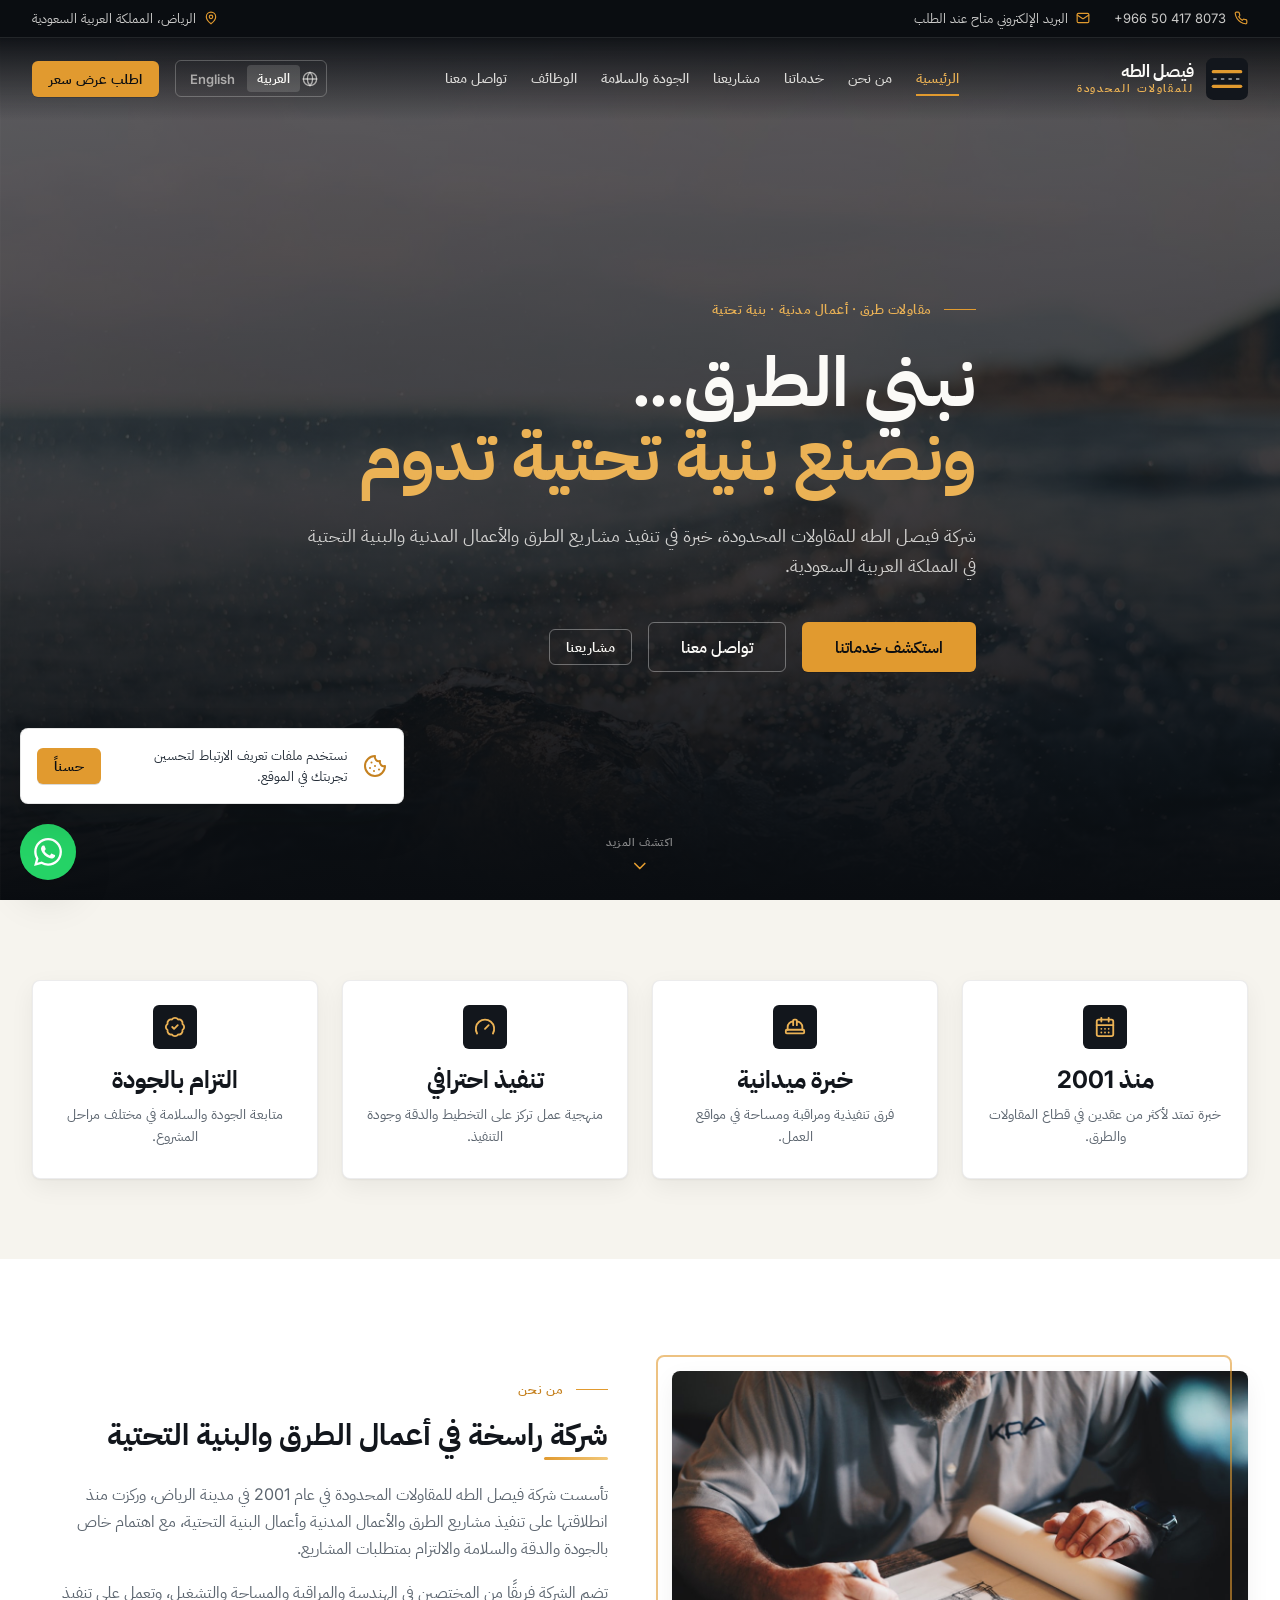
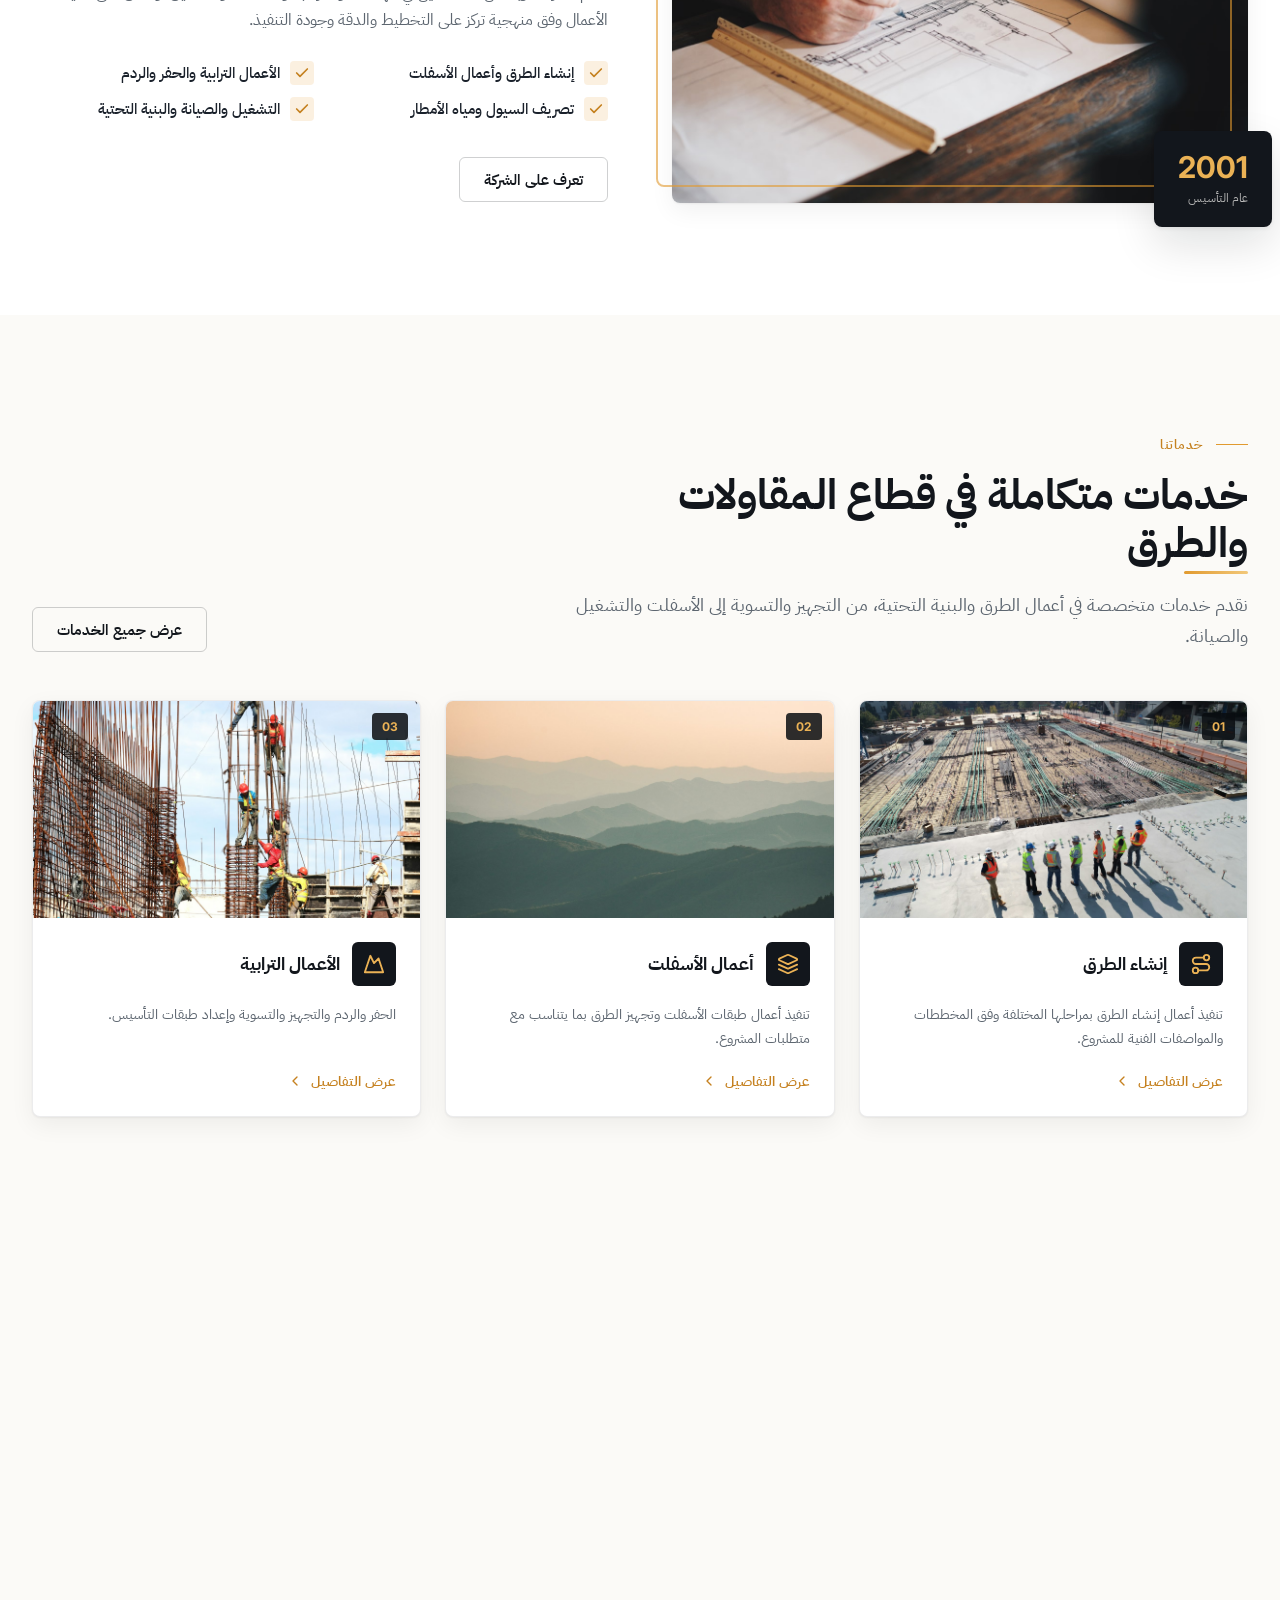
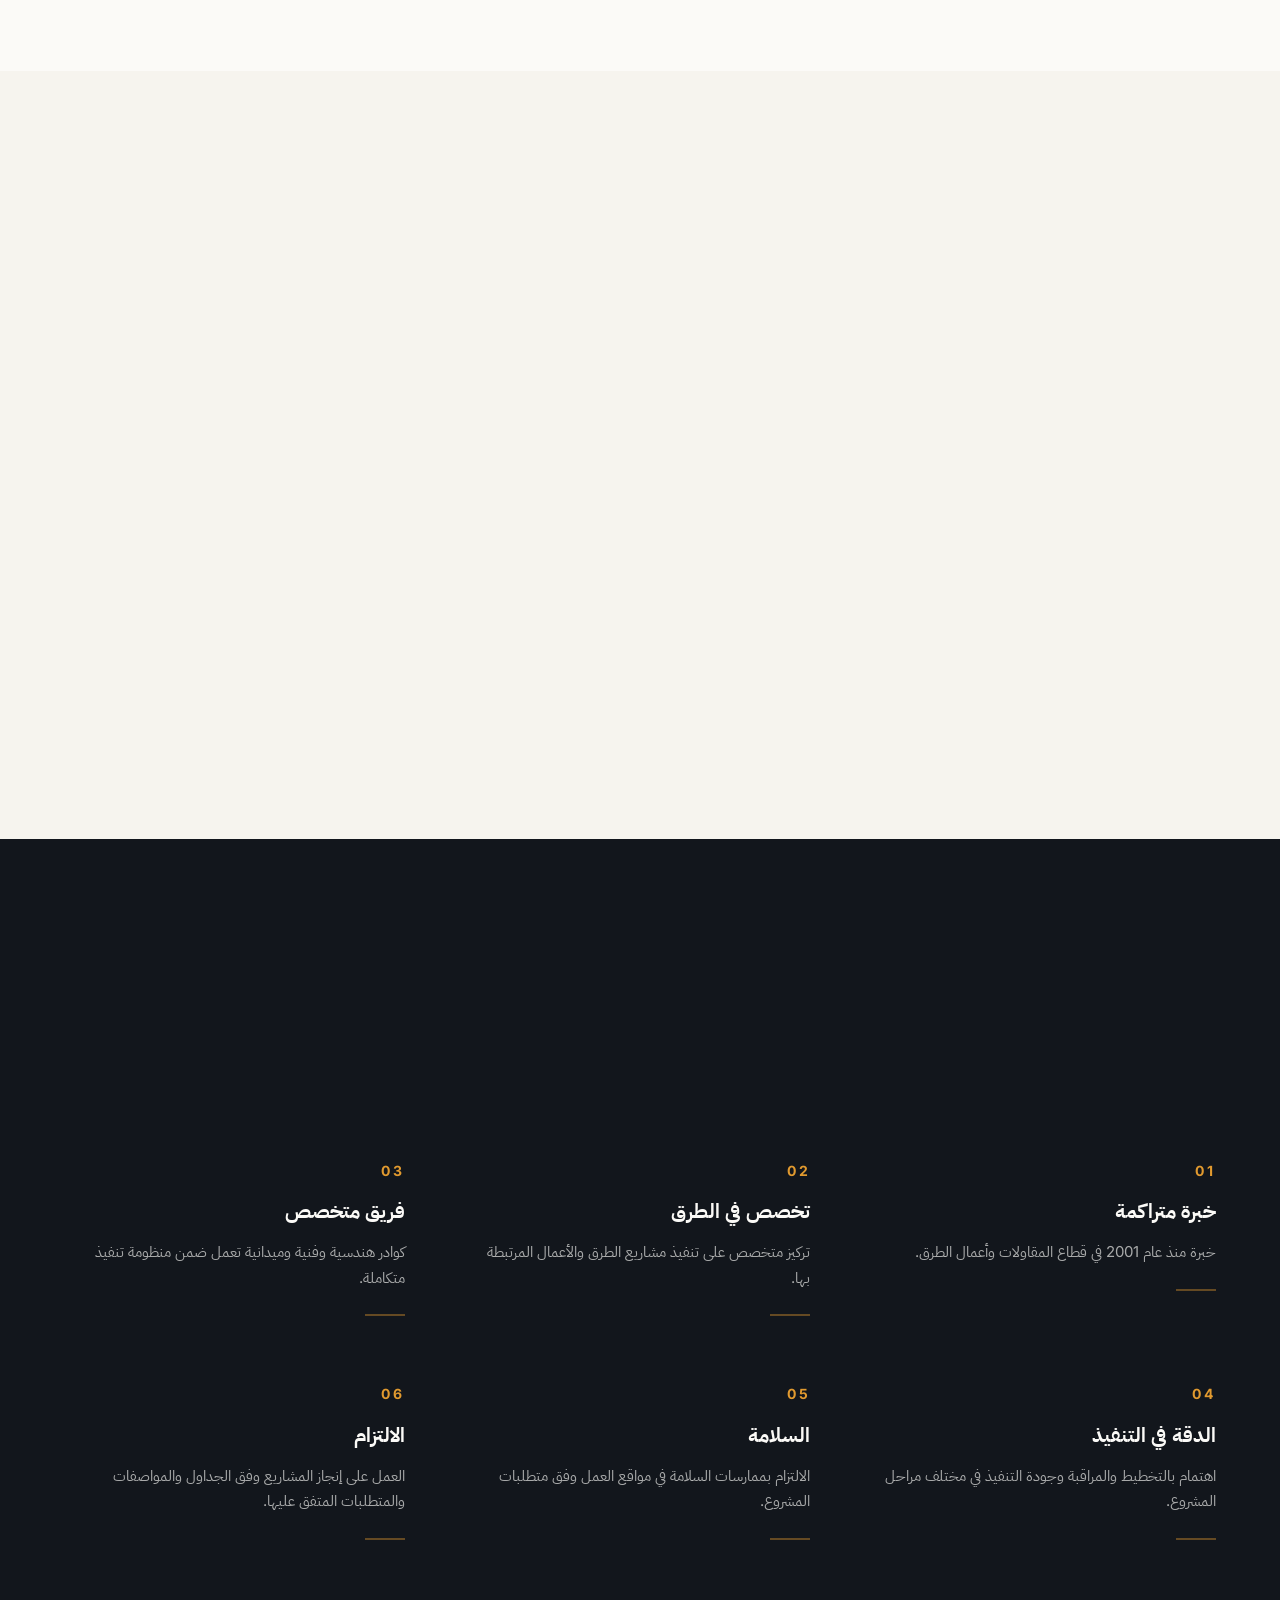
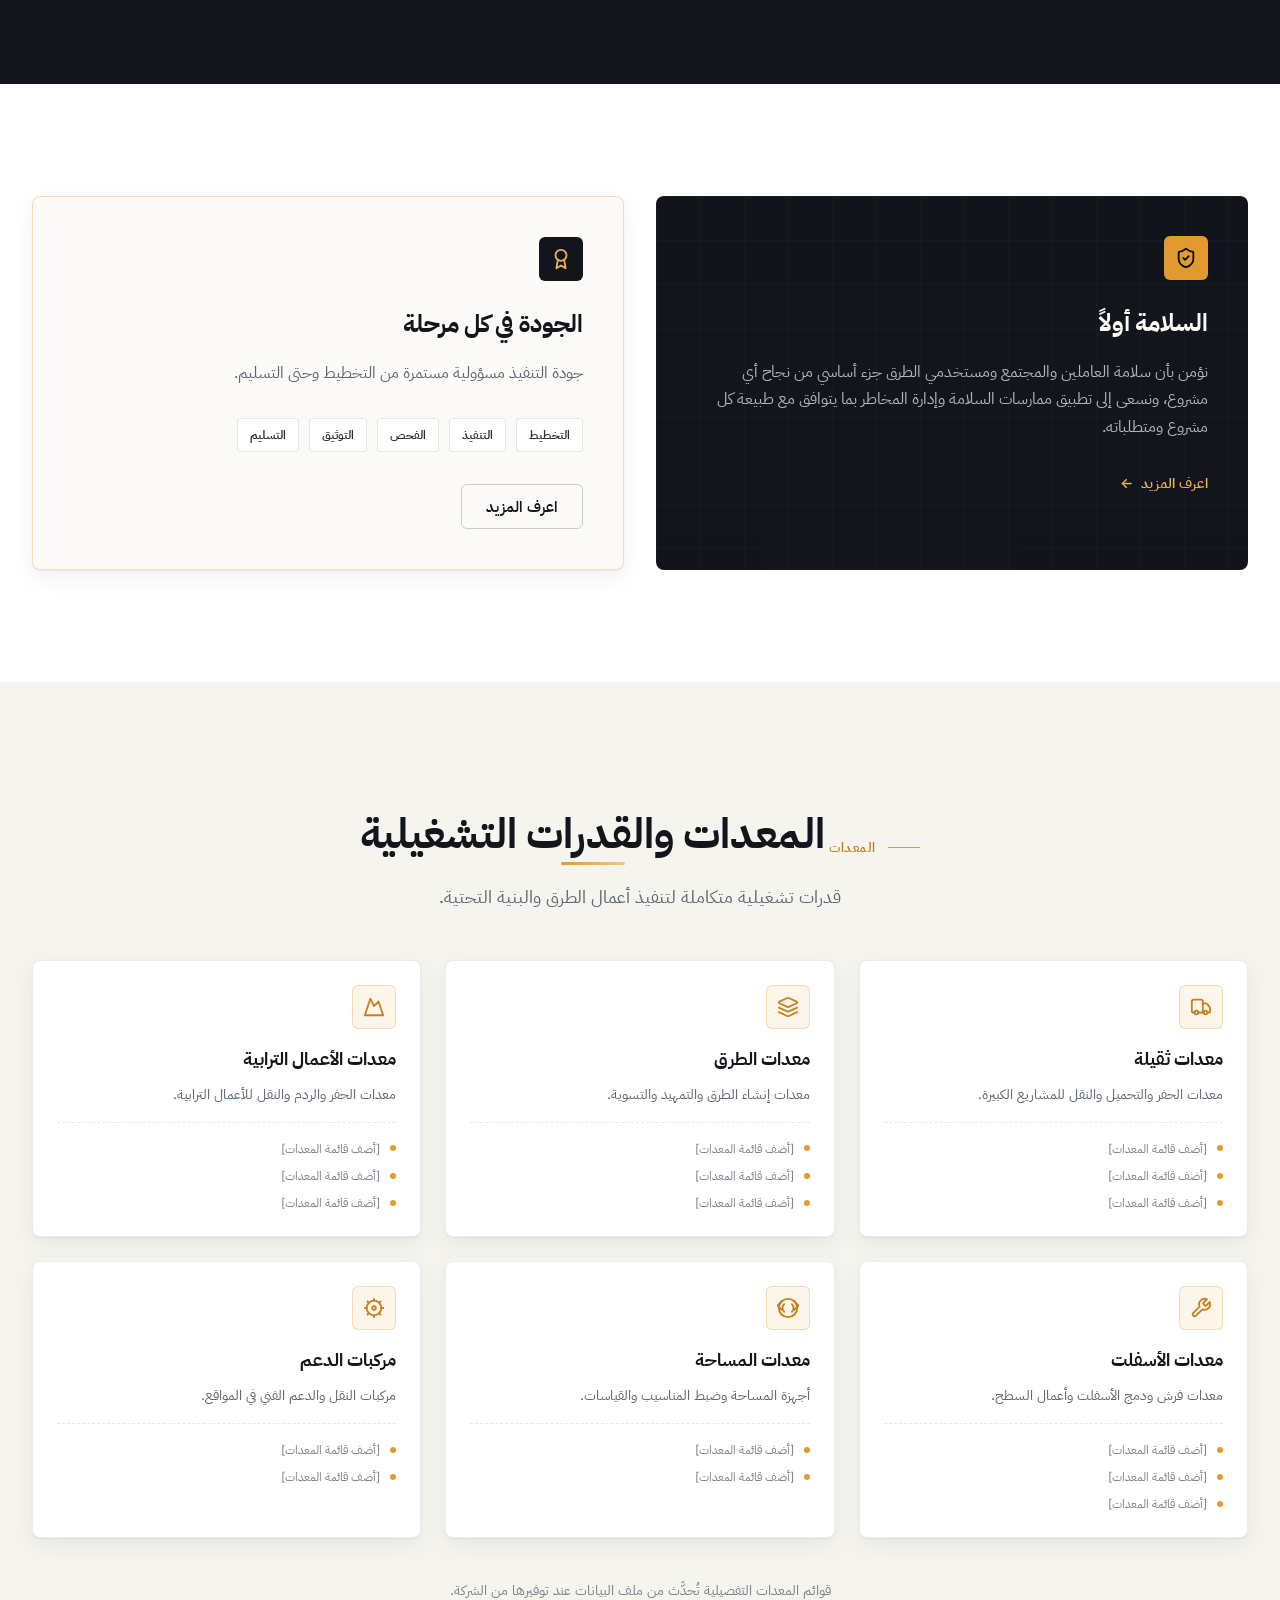
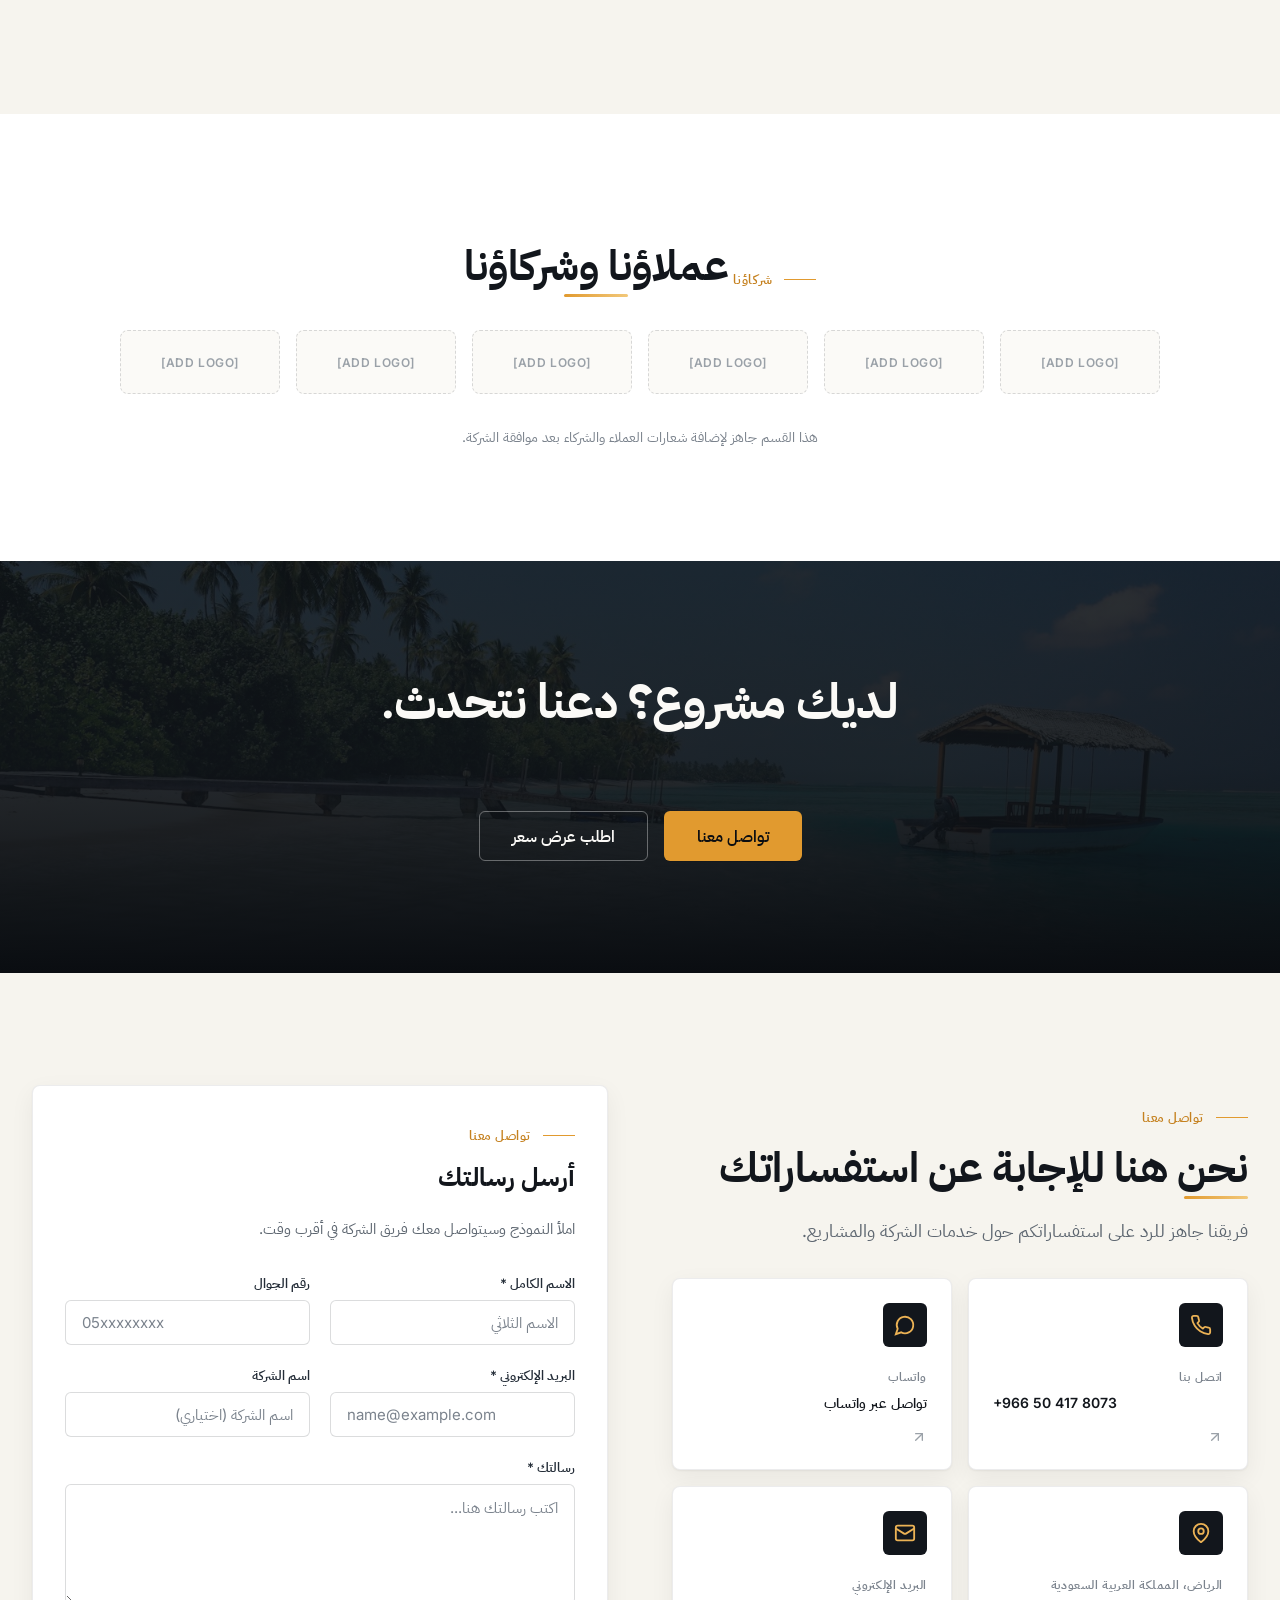
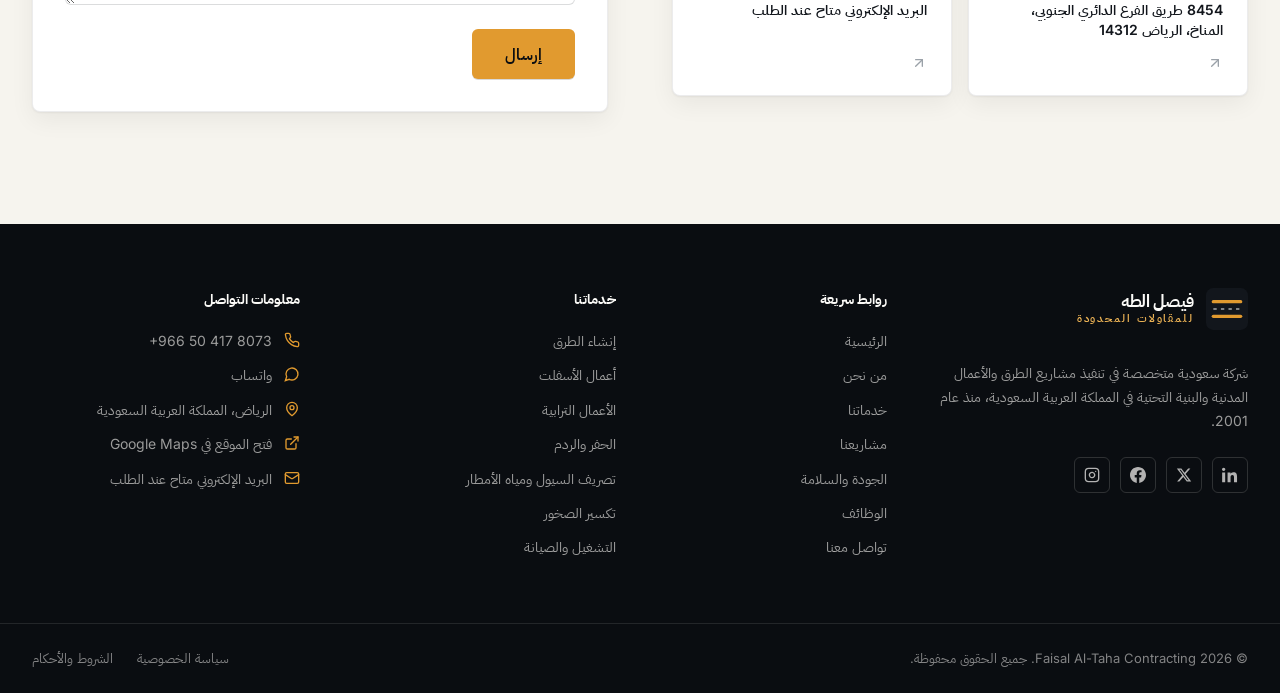
<file: index.html>
<!doctype html>
<html lang="ar" dir="rtl">
<head>
  <meta charset="UTF-8" />
  <meta name="viewport" content="width=device-width, initial-scale=1.0" />
  <title>شركة فيصل الطه للمقاولات المحدودة | Faisal Al-Taha Contracting</title>
  <meta name="description" content="شركة فيصل الطه للمقاولات المحدودة — مقاولات طرق وأعمال أسفلت وأعمال ترابية وبنية تحتية في الرياض، المملكة العربية السعودية. منذ عام 2001." />
  <meta name="theme-color" content="#12161c" />
  <link rel="icon" type="image/svg+xml" href="favicon.svg" />
  <link rel="preconnect" href="https://fonts.googleapis.com" />
  <link rel="preconnect" href="https://fonts.gstatic.com" crossorigin />
  <link href="https://fonts.googleapis.com/css2?family=IBM+Plex+Sans+Arabic:wght@300;400;500;600;700&family=Inter:wght@400;500;600;700;800&display=swap" rel="stylesheet" />
  <link rel="stylesheet" href="style.css" />
</head>
<body>

  <!-- ======================= الهيدر ======================= -->
  <header class="site-header">
    <!-- الشريط العلوي -->
    <div class="topbar">
      <div class="container-x topbar-inner">
        <div class="left">
          <a class="item" href="tel:+966504178073">
            <svg class="icon" viewBox="0 0 24 24" fill="none" stroke="currentColor" stroke-width="2" stroke-linecap="round" stroke-linejoin="round" aria-hidden="true"><path d="M22 16.92v3a2 2 0 0 1-2.18 2 19.79 19.79 0 0 1-8.63-3.07 19.5 19.5 0 0 1-6-6 19.79 19.79 0 0 1-3.07-8.67A2 2 0 0 1 4.11 2h3a2 2 0 0 1 2 1.72c.127.96.361 1.903.7 2.81a2 2 0 0 1-.45 2.11L8.09 9.91a16 16 0 0 0 6 6l1.27-1.27a2 2 0 0 1 2.11-.45c.907.339 1.85.573 2.81.7A2 2 0 0 1 22 16.92z"/></svg>
            <span dir="ltr">+966 50 417 8073</span>
          </a>
          <span class="item">
            <svg class="icon" viewBox="0 0 24 24" fill="none" stroke="currentColor" stroke-width="2" stroke-linecap="round" stroke-linejoin="round" aria-hidden="true"><rect x="2" y="4" width="20" height="16" rx="2"/><path d="m22 7-8.97 5.7a1.94 1.94 0 0 1-2.06 0L2 7"/></svg>
            <span class="lang-ar">البريد الإلكتروني متاح عند الطلب</span><span class="lang-en">Email available upon request</span>
          </span>
        </div>
        <span class="right item">
          <svg class="icon" viewBox="0 0 24 24" fill="none" stroke="currentColor" stroke-width="2" stroke-linecap="round" stroke-linejoin="round" aria-hidden="true"><path d="M20 10c0 6-8 12-8 12s-8-6-8-12a8 8 0 0 1 16 0Z"/><circle cx="12" cy="10" r="3"/></svg>
          <span class="lang-ar">الرياض، المملكة العربية السعودية</span><span class="lang-en">Riyadh, Saudi Arabia</span>
        </span>
      </div>
    </div>

    <!-- القائمة الرئيسية -->
    <div class="navbar" id="navbar">
      <div class="container-x navbar-inner">
        <a href="index.html" class="logo" aria-label="شركة فيصل الطه للمقاولات المحدودة">
          <svg viewBox="0 0 40 40" width="42" height="42" aria-hidden="true"><rect width="40" height="40" rx="7" fill="#12161c"/><path d="M7 13h26" stroke="#e19a2f" stroke-width="3.2" stroke-linecap="round"/><path d="M7 27h26" stroke="#e19a2f" stroke-width="3.2" stroke-linecap="round"/><path d="M7 20h26" stroke="#fff" stroke-width="1.1" stroke-dasharray="3.2 4" opacity="0.95"/></svg>
          <span class="text">
            <span class="name lang-ar">فيصل الطه</span><span class="name lang-en">FAISAL AL-TAHA</span>
            <span class="sub lang-ar">للمقاولات المحدودة</span><span class="sub lang-en">Contracting Co. Ltd.</span>
          </span>
        </a>

        <nav class="nav-desktop" aria-label="القائمة الرئيسية">
          <a href="index.html" class="active"><span class="lang-ar">الرئيسية</span><span class="lang-en">Home</span></a>
          <a href="about.html"><span class="lang-ar">من نحن</span><span class="lang-en">About Us</span></a>
          <a href="services.html"><span class="lang-ar">خدماتنا</span><span class="lang-en">Services</span></a>
          <a href="projects.html"><span class="lang-ar">مشاريعنا</span><span class="lang-en">Projects</span></a>
          <a href="quality-safety.html"><span class="lang-ar">الجودة والسلامة</span><span class="lang-en">Quality &amp; Safety</span></a>
          <a href="careers.html"><span class="lang-ar">الوظائف</span><span class="lang-en">Careers</span></a>
          <a href="contact.html"><span class="lang-ar">تواصل معنا</span><span class="lang-en">Contact Us</span></a>
        </nav>

        <div class="nav-actions">
          <div class="lang-switch" role="group" aria-label="Language / اللغة">
            <svg class="globe" viewBox="0 0 24 24" fill="none" stroke="currentColor" stroke-width="2" stroke-linecap="round" stroke-linejoin="round" aria-hidden="true"><circle cx="12" cy="12" r="10"/><path d="M12 2a14.5 14.5 0 0 0 0 20 14.5 14.5 0 0 0 0-20"/><path d="M2 12h20"/></svg>
            <button type="button" data-lang="ar" class="active">العربية</button>
            <button type="button" data-lang="en">English</button>
          </div>
          <a href="quote.html" class="btn btn-gold btn-sm"><span class="lang-ar">اطلب عرض سعر</span><span class="lang-en">Request a Quote</span></a>
        </div>

        <div class="nav-mobile">
          <div class="lang-switch" role="group" aria-label="Language / اللغة">
            <svg class="globe" viewBox="0 0 24 24" fill="none" stroke="currentColor" stroke-width="2" stroke-linecap="round" stroke-linejoin="round" aria-hidden="true"><circle cx="12" cy="12" r="10"/><path d="M12 2a14.5 14.5 0 0 0 0 20 14.5 14.5 0 0 0 0-20"/><path d="M2 12h20"/></svg>
            <button type="button" data-lang="ar" class="active">العربية</button>
            <button type="button" data-lang="en">English</button>
          </div>
          <button type="button" class="menu-btn" id="menuBtn" aria-label="فتح القائمة">
            <svg viewBox="0 0 24 24" fill="none" stroke="currentColor" stroke-width="2" stroke-linecap="round" stroke-linejoin="round" aria-hidden="true"><line x1="4" x2="20" y1="6" y2="6"/><line x1="4" x2="20" y1="12" y2="12"/><line x1="4" x2="20" y1="18" y2="18"/></svg>
          </button>
        </div>
      </div>
    </div>
  </header>

  <!-- ======================= قائمة الجوال ======================= -->
  <div class="mobile-menu" id="mobileMenu" aria-hidden="true">
    <div class="overlay" id="menuOverlay"></div>
    <div class="panel" role="dialog" aria-modal="true" aria-label="القائمة">
      <div class="container-x panel-head">
        <a href="index.html" class="logo">
          <svg viewBox="0 0 40 40" width="42" height="42" aria-hidden="true"><rect width="40" height="40" rx="7" fill="#12161c"/><path d="M7 13h26" stroke="#e19a2f" stroke-width="3.2" stroke-linecap="round"/><path d="M7 27h26" stroke="#e19a2f" stroke-width="3.2" stroke-linecap="round"/><path d="M7 20h26" stroke="#fff" stroke-width="1.1" stroke-dasharray="3.2 4" opacity="0.95"/></svg>
          <span class="text">
            <span class="name lang-ar">فيصل الطه</span><span class="name lang-en">FAISAL AL-TAHA</span>
            <span class="sub lang-ar">للمقاولات المحدودة</span><span class="sub lang-en">Contracting Co. Ltd.</span>
          </span>
        </a>
        <button type="button" class="menu-btn" id="menuClose" aria-label="إغلاق القائمة">
          <svg viewBox="0 0 24 24" fill="none" stroke="currentColor" stroke-width="2" stroke-linecap="round" stroke-linejoin="round" aria-hidden="true"><path d="M18 6 6 18M6 6l12 12"/></svg>
        </button>
      </div>
      <div class="container-x panel-body">
        <nav class="mobile-nav" aria-label="القائمة للجوال">
          <a href="index.html"><span class="lang-ar">الرئيسية</span><span class="lang-en">Home</span><svg viewBox="0 0 24 24" fill="none" stroke="currentColor" stroke-width="2" stroke-linecap="round" stroke-linejoin="round" aria-hidden="true"><path d="M7 7h10v10"/><path d="M7 17 17 7"/></svg></a>
          <a href="about.html"><span class="lang-ar">من نحن</span><span class="lang-en">About Us</span><svg viewBox="0 0 24 24" fill="none" stroke="currentColor" stroke-width="2" stroke-linecap="round" stroke-linejoin="round" aria-hidden="true"><path d="M7 7h10v10"/><path d="M7 17 17 7"/></svg></a>
          <a href="services.html"><span class="lang-ar">خدماتنا</span><span class="lang-en">Services</span><svg viewBox="0 0 24 24" fill="none" stroke="currentColor" stroke-width="2" stroke-linecap="round" stroke-linejoin="round" aria-hidden="true"><path d="M7 7h10v10"/><path d="M7 17 17 7"/></svg></a>
          <a href="projects.html"><span class="lang-ar">مشاريعنا</span><span class="lang-en">Projects</span><svg viewBox="0 0 24 24" fill="none" stroke="currentColor" stroke-width="2" stroke-linecap="round" stroke-linejoin="round" aria-hidden="true"><path d="M7 7h10v10"/><path d="M7 17 17 7"/></svg></a>
          <a href="quality-safety.html"><span class="lang-ar">الجودة والسلامة</span><span class="lang-en">Quality &amp; Safety</span><svg viewBox="0 0 24 24" fill="none" stroke="currentColor" stroke-width="2" stroke-linecap="round" stroke-linejoin="round" aria-hidden="true"><path d="M7 7h10v10"/><path d="M7 17 17 7"/></svg></a>
          <a href="careers.html"><span class="lang-ar">الوظائف</span><span class="lang-en">Careers</span><svg viewBox="0 0 24 24" fill="none" stroke="currentColor" stroke-width="2" stroke-linecap="round" stroke-linejoin="round" aria-hidden="true"><path d="M7 7h10v10"/><path d="M7 17 17 7"/></svg></a>
          <a href="contact.html"><span class="lang-ar">تواصل معنا</span><span class="lang-en">Contact Us</span><svg viewBox="0 0 24 24" fill="none" stroke="currentColor" stroke-width="2" stroke-linecap="round" stroke-linejoin="round" aria-hidden="true"><path d="M7 7h10v10"/><path d="M7 17 17 7"/></svg></a>
        </nav>

        <div class="flex flex-col gap-3 mt-8">
          <a href="quote.html" class="btn btn-gold btn-lg"><span class="lang-ar">اطلب عرض سعر</span><span class="lang-en">Request a Quote</span></a>
          <a href="contact.html" class="btn btn-outline-light btn-lg"><span class="lang-ar">تواصل معنا</span><span class="lang-en">Contact Us</span></a>
        </div>

        <div class="mt-8 text-sand-50/70 gap-3 flex flex-col">
          <a href="tel:+966504178073" dir="ltr" class="flex items-center gap-3">
            <svg class="icon" viewBox="0 0 24 24" fill="none" stroke="currentColor" stroke-width="2" stroke-linecap="round" stroke-linejoin="round" aria-hidden="true"><path d="M22 16.92v3a2 2 0 0 1-2.18 2 19.79 19.79 0 0 1-8.63-3.07 19.5 19.5 0 0 1-6-6 19.79 19.79 0 0 1-3.07-8.67A2 2 0 0 1 4.11 2h3a2 2 0 0 1 2 1.72c.127.96.361 1.903.7 2.81a2 2 0 0 1-.45 2.11L8.09 9.91a16 16 0 0 0 6 6l1.27-1.27a2 2 0 0 1 2.11-.45c.907.339 1.85.573 2.81.7A2 2 0 0 1 22 16.92z"/></svg>
            <span>+966 50 417 8073</span>
          </a>
          <span class="flex items-start gap-3">
            <svg class="icon" viewBox="0 0 24 24" fill="none" stroke="currentColor" stroke-width="2" stroke-linecap="round" stroke-linejoin="round" aria-hidden="true"><path d="M20 10c0 6-8 12-8 12s-8-6-8-12a8 8 0 0 1 16 0Z"/><circle cx="12" cy="10" r="3"/></svg>
            <span class="lang-ar">الرياض، المملكة العربية السعودية</span><span class="lang-en">Riyadh, Saudi Arabia</span>
          </span>
        </div>
      </div>
      <div class="container-x panel-foot">
        <div class="lang-switch" role="group" aria-label="Language / اللغة">
          <svg class="globe" viewBox="0 0 24 24" fill="none" stroke="currentColor" stroke-width="2" stroke-linecap="round" stroke-linejoin="round" aria-hidden="true"><circle cx="12" cy="12" r="10"/><path d="M12 2a14.5 14.5 0 0 0 0 20 14.5 14.5 0 0 0 0-20"/><path d="M2 12h20"/></svg>
          <button type="button" data-lang="ar" class="active">العربية</button>
          <button type="button" data-lang="en">English</button>
        </div>
        <span class="hint lang-ar">شركة فيصل الطه للمقاولات المحدودة</span><span class="hint lang-en">Faisal Al-Taha Contracting Co. Ltd.</span>
      </div>
    </div>
  </div>

  <main id="main">

    <!-- ======================= الهيرو ======================= -->
    <section class="hero">
      <img class="hero-bg" src="images/hero-1.jpg" alt="" aria-hidden="true" />
      <div class="hero-overlay" aria-hidden="true"></div>
      <div class="hero-blueprint" aria-hidden="true"></div>

      <div class="container-x hero-inner">
        <div class="reveal"><span class="eyebrow gold"><span class="lang-ar">مقاولات طرق · أعمال مدنية · بنية تحتية</span><span class="lang-en">Road Contracting · Civil Works · Infrastructure</span></span></div>
        <h1 class="reveal">
          <span class="lang-ar">نبني الطرق...<br /><span class="text-gold-400">ونصنع بنية تحتية تدوم</span></span>
          <span class="lang-en">We build roads...<br /><span class="text-gold-400">and infrastructure that lasts</span></span>
        </h1>
        <p class="subtitle reveal">
          <span class="lang-ar">شركة فيصل الطه للمقاولات المحدودة، خبرة في تنفيذ مشاريع الطرق والأعمال المدنية والبنية التحتية في المملكة العربية السعودية.</span>
          <span class="lang-en">Faisal Al-Taha Contracting Co. Ltd. — experienced in delivering road construction, civil works and infrastructure projects across the Kingdom of Saudi Arabia.</span>
        </p>
        <div class="hero-cta reveal">
          <a href="services.html" class="btn btn-gold btn-lg"><span class="lang-ar">استكشف خدماتنا</span><span class="lang-en">Explore Our Services</span></a>
          <a href="contact.html" class="btn btn-outline-light btn-lg"><span class="lang-ar">تواصل معنا</span><span class="lang-en">Contact Us</span></a>
          <a href="projects.html" class="btn btn-outline-light btn-sm"><span class="lang-ar">مشاريعنا</span><span class="lang-en">Our Projects</span></a>
        </div>
      </div>

      <div class="scroll-hint" aria-hidden="true">
        <span><span class="lang-ar">اكتشف المزيد</span><span class="lang-en">Discover more</span></span>
        <svg viewBox="0 0 24 24" fill="none" stroke="currentColor" stroke-width="2" stroke-linecap="round" stroke-linejoin="round"><path d="m6 9 6 6 6-6"/></svg>
      </div>
    </section>

    <!-- ======================= ركائز الثقة ======================= -->
    <section class="bg-sand-100 pad-stats">
      <div class="container-x">
        <div class="grid sm-2 lg-4">
          <div class="card stat-card reveal">
            <span class="icon-box"><svg viewBox="0 0 24 24" fill="none" stroke="currentColor" stroke-width="2" stroke-linecap="round" stroke-linejoin="round" aria-hidden="true"><rect x="3" y="4" width="18" height="18" rx="2"/><line x1="16" x2="16" y1="2" y2="6"/><line x1="8" x2="8" y1="2" y2="6"/><line x1="3" x2="21" y1="10" y2="10"/><path d="M8 14h.01M12 14h.01M16 14h.01M8 18h.01M12 18h.01M16 18h.01"/></svg></span>
            <div class="value lang-ar">منذ 2001</div><div class="value lang-en">Since 2001</div>
            <p class="label lang-ar">خبرة تمتد لأكثر من عقدين في قطاع المقاولات والطرق.</p>
            <p class="label lang-en">Two decades of experience in contracting and road works.</p>
          </div>
          <div class="card stat-card reveal">
            <span class="icon-box"><svg viewBox="0 0 24 24" fill="none" stroke="currentColor" stroke-width="2" stroke-linecap="round" stroke-linejoin="round" aria-hidden="true"><path d="M2 18a1 1 0 0 0 1 1h18a1 1 0 0 0 1-1v-2a1 1 0 0 0-1-1H3a1 1 0 0 0-1 1z"/><path d="M10 10V5a1 1 0 0 1 1-1h2a1 1 0 0 1 1 1v5"/><path d="M4 15v-3a6 6 0 0 1 6-6"/><path d="M14 6a6 6 0 0 1 6 6v3"/></svg></span>
            <div class="value lang-ar">خبرة ميدانية</div><div class="value lang-en">Field Experience</div>
            <p class="label lang-ar">فرق تنفيذية ومراقبة ومساحة في مواقع العمل.</p>
            <p class="label lang-en">Execution, supervision and surveying teams on site.</p>
          </div>
          <div class="card stat-card reveal">
            <span class="icon-box"><svg viewBox="0 0 24 24" fill="none" stroke="currentColor" stroke-width="2" stroke-linecap="round" stroke-linejoin="round" aria-hidden="true"><path d="m12 14 4-4"/><path d="M3.34 19a10 10 0 1 1 17.32 0"/></svg></span>
            <div class="value lang-ar">تنفيذ احترافي</div><div class="value lang-en">Professional Execution</div>
            <p class="label lang-ar">منهجية عمل تركز على التخطيط والدقة وجودة التنفيذ.</p>
            <p class="label lang-en">A work methodology focused on planning, precision and quality.</p>
          </div>
          <div class="card stat-card reveal">
            <span class="icon-box"><svg viewBox="0 0 24 24" fill="none" stroke="currentColor" stroke-width="2" stroke-linecap="round" stroke-linejoin="round" aria-hidden="true"><path d="M3.85 8.62a4 4 0 0 1 4.78-4.77 4 4 0 0 1 6.74 0 4 4 0 0 1 4.78 4.78 4 4 0 0 1 0 6.74 4 4 0 0 1-4.77 4.78 4 4 0 0 1-6.75 0 4 4 0 0 1-4.78-4.77 4 4 0 0 1 0-6.76Z"/><path d="m9 12 2 2 4-4"/></svg></span>
            <div class="value lang-ar">التزام بالجودة</div><div class="value lang-en">Commitment to Quality</div>
            <p class="label lang-ar">متابعة الجودة والسلامة في مختلف مراحل المشروع.</p>
            <p class="label lang-en">Quality and safety monitored across project stages.</p>
          </div>
        </div>
      </div>
    </section>

    <!-- ======================= من نحن ======================= -->
    <section class="section-pad bg-white">
      <div class="container-x split-2">
        <div class="about-preview-img reveal">
          <img src="images/about-1.jpg" alt="شركة فيصل الطه للمقاولات المحدودة" loading="lazy" />
          <div class="frame" aria-hidden="true"></div>
          <div class="founded">
            <div class="year">2001</div>
            <div class="cap lang-ar">عام التأسيس</div><div class="cap lang-en">Established</div>
          </div>
        </div>

        <div>
          <div class="reveal"><span class="eyebrow"><span class="lang-ar">من نحن</span><span class="lang-en">About Us</span></span></div>
          <h2 class="heading-rule mt-4 reveal" style="font-size:30px;font-weight:700;line-height:1.25;color:var(--ink-900)">
            <span class="lang-ar">شركة راسخة في أعمال الطرق والبنية التحتية</span>
            <span class="lang-en">A company rooted in roads and infrastructure</span>
          </h2>
          <p class="mt-7 text-concrete-600 reveal" style="line-height:1.7">
            <span class="lang-ar">تأسست شركة فيصل الطه للمقاولات المحدودة في عام 2001 في مدينة الرياض، وركزت منذ انطلاقتها على تنفيذ مشاريع الطرق والأعمال المدنية وأعمال البنية التحتية، مع اهتمام خاص بالجودة والدقة والسلامة والالتزام بمتطلبات المشاريع.</span>
            <span class="lang-en">Faisal Al-Taha Contracting Co. Ltd. was established in 2001 in Riyadh, focused since its founding on road construction, civil works and infrastructure projects — with particular attention to quality, precision, safety and commitment to project requirements.</span>
          </p>
          <p class="mt-4 text-concrete-600 reveal" style="line-height:1.7">
            <span class="lang-ar">تضم الشركة فريقًا من المختصين في الهندسة والمراقبة والمساحة والتشغيل، وتعمل على تنفيذ الأعمال وفق منهجية تركز على التخطيط والدقة وجودة التنفيذ.</span>
            <span class="lang-en">The company brings together specialists in engineering, supervision, surveying and operations, executing works through a methodology centered on planning, precision and quality.</span>
          </p>
          <ul class="check-list split-sm mt-7 reveal">
            <li><span class="check-dot"><svg viewBox="0 0 24 24" fill="none" stroke="currentColor" stroke-width="2.5" stroke-linecap="round" stroke-linejoin="round"><path d="M20 6 9 17l-5-5"/></svg></span><span class="lang-ar">إنشاء الطرق وأعمال الأسفلت</span><span class="lang-en">Road construction &amp; asphalt works</span></li>
            <li><span class="check-dot"><svg viewBox="0 0 24 24" fill="none" stroke="currentColor" stroke-width="2.5" stroke-linecap="round" stroke-linejoin="round"><path d="M20 6 9 17l-5-5"/></svg></span><span class="lang-ar">الأعمال الترابية والحفر والردم</span><span class="lang-en">Earthworks, excavation &amp; backfilling</span></li>
            <li><span class="check-dot"><svg viewBox="0 0 24 24" fill="none" stroke="currentColor" stroke-width="2.5" stroke-linecap="round" stroke-linejoin="round"><path d="M20 6 9 17l-5-5"/></svg></span><span class="lang-ar">تصريف السيول ومياه الأمطار</span><span class="lang-en">Storm water &amp; flood drainage</span></li>
            <li><span class="check-dot"><svg viewBox="0 0 24 24" fill="none" stroke="currentColor" stroke-width="2.5" stroke-linecap="round" stroke-linejoin="round"><path d="M20 6 9 17l-5-5"/></svg></span><span class="lang-ar">التشغيل والصيانة والبنية التحتية</span><span class="lang-en">Operation, maintenance &amp; infrastructure</span></li>
          </ul>
          <a href="about.html" class="btn btn-outline-dark mt-9 reveal"><span class="lang-ar">تعرف على الشركة</span><span class="lang-en">Learn About the Company</span></a>
        </div>
      </div>
    </section>

    <!-- ======================= خدماتنا ======================= -->
    <section class="section-pad bg-sand-50">
      <div class="container-x">
        <div class="flex flex-wrap items-end justify-between gap-8">
          <div class="section-head">
            <div class="reveal"><span class="eyebrow"><span class="lang-ar">خدماتنا</span><span class="lang-en">Our Services</span></span></div>
            <h2 class="heading-rule mt-4 reveal"><span class="lang-ar">خدمات متكاملة في قطاع المقاولات والطرق</span><span class="lang-en">Integrated services in contracting and roads</span></h2>
            <p class="intro reveal"><span class="lang-ar">نقدم خدمات متخصصة في أعمال الطرق والبنية التحتية، من التجهيز والتسوية إلى الأسفلت والتشغيل والصيانة.</span><span class="lang-en">We provide specialized services in roads and infrastructure — from preparation and grading to asphalt, operation and maintenance.</span></p>
          </div>
          <a href="services.html" class="btn btn-outline-dark reveal"><span class="lang-ar">عرض جميع الخدمات</span><span class="lang-en">View All Services</span></a>
        </div>

        <div class="grid sm-2 lg-3 mt-12">
          <!-- الخدمة 1 -->
          <a href="services.html#road-construction" class="card card-hover service-card reveal">
            <div class="thumb"><img src="images/services/road-construction.jpg" alt="إنشاء الطرق" loading="lazy" /><span class="badge">01</span></div>
            <div class="body">
              <div class="head"><span class="icon-box"><svg viewBox="0 0 24 24" fill="none" stroke="currentColor" stroke-width="2" stroke-linecap="round" stroke-linejoin="round"><circle cx="6" cy="19" r="3"/><path d="M9 19h8.5a3.5 3.5 0 0 0 0-7h-11a3.5 3.5 0 0 1 0-7H15"/><circle cx="18" cy="5" r="3"/></svg></span>
                <h3><span class="lang-ar">إنشاء الطرق</span><span class="lang-en">Road Construction</span></h3></div>
              <p class="desc lang-ar">تنفيذ أعمال إنشاء الطرق بمراحلها المختلفة وفق المخططات والمواصفات الفنية للمشروع.</p>
              <p class="desc lang-en">Execution of road construction works at all stages, in line with project drawings and technical specifications.</p>
              <span class="more"><span class="lang-ar">عرض التفاصيل</span><span class="lang-en">View Details</span><svg class="icon-arrow" viewBox="0 0 24 24" fill="none" stroke="currentColor" stroke-width="2" stroke-linecap="round" stroke-linejoin="round"><path d="m9 18 6-6-6-6"/></svg></span>
            </div>
          </a>
          <!-- الخدمة 2 -->
          <a href="services.html#asphalt" class="card card-hover service-card reveal">
            <div class="thumb"><img src="images/services/asphalt.jpg" alt="أعمال الأسفلت" loading="lazy" /><span class="badge">02</span></div>
            <div class="body">
              <div class="head"><span class="icon-box"><svg viewBox="0 0 24 24" fill="none" stroke="currentColor" stroke-width="2" stroke-linecap="round" stroke-linejoin="round"><path d="m12.83 2.18a2 2 0 0 0-1.66 0L2.6 6.08a1 1 0 0 0 0 1.83l8.58 3.91a2 2 0 0 0 1.66 0l8.58-3.9a1 1 0 0 0 0-1.83Z"/><path d="m22 17.65-9.17 4.16a2 2 0 0 1-1.66 0L2 17.65"/><path d="m22 12.65-9.17 4.16a2 2 0 0 1-1.66 0L2 12.65"/></svg></span>
                <h3><span class="lang-ar">أعمال الأسفلت</span><span class="lang-en">Asphalt Works</span></h3></div>
              <p class="desc lang-ar">تنفيذ أعمال طبقات الأسفلت وتجهيز الطرق بما يتناسب مع متطلبات المشروع.</p>
              <p class="desc lang-en">Execution of asphalt layers and road surfacing suited to the project requirements.</p>
              <span class="more"><span class="lang-ar">عرض التفاصيل</span><span class="lang-en">View Details</span><svg class="icon-arrow" viewBox="0 0 24 24" fill="none" stroke="currentColor" stroke-width="2" stroke-linecap="round" stroke-linejoin="round"><path d="m9 18 6-6-6-6"/></svg></span>
            </div>
          </a>
          <!-- الخدمة 3 -->
          <a href="services.html#earthworks" class="card card-hover service-card reveal">
            <div class="thumb"><img src="images/services/earthworks.jpg" alt="الأعمال الترابية" loading="lazy" /><span class="badge">03</span></div>
            <div class="body">
              <div class="head"><span class="icon-box"><svg viewBox="0 0 24 24" fill="none" stroke="currentColor" stroke-width="2" stroke-linecap="round" stroke-linejoin="round"><path d="m8 3 4 8 5-5 5 15H2L8 3z"/></svg></span>
                <h3><span class="lang-ar">الأعمال الترابية</span><span class="lang-en">Earthworks</span></h3></div>
              <p class="desc lang-ar">الحفر والردم والتجهيز والتسوية وإعداد طبقات التأسيس.</p>
              <p class="desc lang-en">Excavation, backfilling, preparation, grading and foundation layer works.</p>
              <span class="more"><span class="lang-ar">عرض التفاصيل</span><span class="lang-en">View Details</span><svg class="icon-arrow" viewBox="0 0 24 24" fill="none" stroke="currentColor" stroke-width="2" stroke-linecap="round" stroke-linejoin="round"><path d="m9 18 6-6-6-6"/></svg></span>
            </div>
          </a>
          <!-- الخدمة 4 -->
          <a href="services.html#excavation" class="card card-hover service-card reveal">
            <div class="thumb"><img src="images/services/excavation.jpg" alt="الحفر والردم" loading="lazy" /><span class="badge">04</span></div>
            <div class="body">
              <div class="head"><span class="icon-box"><svg viewBox="0 0 24 24" fill="none" stroke="currentColor" stroke-width="2" stroke-linecap="round" stroke-linejoin="round"><path d="M14 18V6a2 2 0 0 0-2-2H4a2 2 0 0 0-2 2v11a1 1 0 0 0 1 1h2"/><path d="M15 18H9"/><path d="M19 18h2a1 1 0 0 0 1-1v-3.65a1 1 0 0 0-.22-.62l-3.48-4.35A1 1 0 0 0 17.52 8H14"/><circle cx="17" cy="18" r="2"/><circle cx="7" cy="18" r="2"/></svg></span>
                <h3><span class="lang-ar">الحفر والردم</span><span class="lang-en">Excavation &amp; Backfilling</span></h3></div>
              <p class="desc lang-ar">تنفيذ أعمال الحفر والردم ونقل وتسوية المواد حسب متطلبات الموقع.</p>
              <p class="desc lang-en">Excavation, backfilling, material haulage and leveling per site requirements.</p>
              <span class="more"><span class="lang-ar">عرض التفاصيل</span><span class="lang-en">View Details</span><svg class="icon-arrow" viewBox="0 0 24 24" fill="none" stroke="currentColor" stroke-width="2" stroke-linecap="round" stroke-linejoin="round"><path d="m9 18 6-6-6-6"/></svg></span>
            </div>
          </a>
          <!-- الخدمة 5 -->
          <a href="services.html#grading" class="card card-hover service-card reveal">
            <div class="thumb"><img src="images/services/road-construction.jpg" alt="أعمال التسوية" loading="lazy" /><span class="badge">05</span></div>
            <div class="body">
              <div class="head"><span class="icon-box"><svg viewBox="0 0 24 24" fill="none" stroke="currentColor" stroke-width="2" stroke-linecap="round" stroke-linejoin="round"><path d="M21.3 15.3a2.4 2.4 0 0 1 0 3.4l-2.6 2.6a2.4 2.4 0 0 1-3.4 0L2.7 8.7a2.4 2.4 0 0 1 0-3.4l2.6-2.6a2.4 2.4 0 0 1 3.4 0Z"/><path d="m14.5 12.5 2-2"/><path d="m11.5 9.5 2-2"/><path d="m8.5 6.5 2-2"/><path d="m17.5 15.5 2-2"/></svg></span>
                <h3><span class="lang-ar">أعمال التسوية</span><span class="lang-en">Grading &amp; Leveling</span></h3></div>
              <p class="desc lang-ar">تجهيز وتسوية المواقع للوصول إلى المناسيب المطلوبة.</p>
              <p class="desc lang-en">Site preparation and leveling to the required elevations.</p>
              <span class="more"><span class="lang-ar">عرض التفاصيل</span><span class="lang-en">View Details</span><svg class="icon-arrow" viewBox="0 0 24 24" fill="none" stroke="currentColor" stroke-width="2" stroke-linecap="round" stroke-linejoin="round"><path d="m9 18 6-6-6-6"/></svg></span>
            </div>
          </a>
          <!-- الخدمة 6 -->
          <a href="services.html#flood-drainage" class="card card-hover service-card reveal">
            <div class="thumb"><img src="images/services/flood-drainage.jpg" alt="تصريف السيول ومياه الأمطار" loading="lazy" /><span class="badge">06</span></div>
            <div class="body">
              <div class="head"><span class="icon-box"><svg viewBox="0 0 24 24" fill="none" stroke="currentColor" stroke-width="2" stroke-linecap="round" stroke-linejoin="round"><path d="M2 6c.6.5 1.2 1 2.5 1C7 7 7 5 9.5 5c2.6 0 2.4 2 5 2 2.5 0 2.5-2 5-2 1.3 0 1.9.5 2.5 1"/><path d="M2 12c.6.5 1.2 1 2.5 1 2.5 0 2.5-2 5-2 2.6 0 2.4 2 5 2 2.5 0 2.5-2 5-2 1.3 0 1.9.5 2.5 1"/><path d="M2 18c.6.5 1.2 1 2.5 1 2.5 0 2.5-2 5-2 2.6 0 2.4 2 5 2 2.5 0 2.5-2 5-2 1.3 0 1.9.5 2.5 1"/></svg></span>
                <h3><span class="lang-ar">تصريف السيول ومياه الأمطار</span><span class="lang-en">Storm Water &amp; Flood Drainage</span></h3></div>
              <p class="desc lang-ar">تنفيذ أعمال البنية التحتية المرتبطة بتصريف مياه الأمطار والسيول.</p>
              <p class="desc lang-en">Infrastructure works related to storm water and flood drainage.</p>
              <span class="more"><span class="lang-ar">عرض التفاصيل</span><span class="lang-en">View Details</span><svg class="icon-arrow" viewBox="0 0 24 24" fill="none" stroke="currentColor" stroke-width="2" stroke-linecap="round" stroke-linejoin="round"><path d="m9 18 6-6-6-6"/></svg></span>
            </div>
          </a>
        </div>
      </div>
    </section>

    <!-- ======================= مشاريعنا ======================= -->
    <section class="section-pad bg-sand-100">
      <div class="container-x">
        <div class="section-head center mx-auto reveal">
          <span class="eyebrow center"><span class="lang-ar">مشاريعنا</span><span class="lang-en">Our Projects</span></span>
          <h2 class="heading-rule mt-4"><span class="lang-ar">مشاريع نموذجية</span><span class="lang-en">Featured Projects</span></h2>
          <p class="intro"><span class="lang-ar">نموذج لعرض مشاريع الشركة. يتم استبدال المحتوى التجريبي ببيانات المشاريع الفعلية عند توفيرها.</span><span class="lang-en">A showcase ready for the company's real projects. Demo entries are replaced with actual data when provided.</span></p>
        </div>

        <div class="grid md-2 lg-3 mt-12">
          <a href="projects.html#demo-urban-road" class="card card-hover project-card reveal">
            <div class="thumb">
              <img src="images/projects/road-construction.jpg" alt="إنشاء طريق — نموذج تجريبي" loading="lazy" />
              <div class="grad" aria-hidden="true"></div>
              <span class="demo-badge lang-ar">نسخة تجريبية</span><span class="demo-badge lang-en">Demo Sample</span>
              <div class="cap">
                <span class="cat lang-ar">طرق</span><span class="cat lang-en">Roads</span>
                <h3 class="lang-ar">إنشاء طريق — نموذج تجريبي</h3><h3 class="lang-en">Road Construction — Demo Sample</h3>
                <div class="meta">
                  <span><svg viewBox="0 0 24 24" fill="none" stroke="currentColor" stroke-width="2" stroke-linecap="round" stroke-linejoin="round"><path d="M20 10c0 6-8 12-8 12s-8-6-8-12a8 8 0 0 1 16 0Z"/><circle cx="12" cy="10" r="3"/></svg><span class="lang-ar">الرياض — نموذج تجريبي</span><span class="lang-en">Riyadh — demo sample</span></span>
                  <span><svg viewBox="0 0 24 24" fill="none" stroke="currentColor" stroke-width="2" stroke-linecap="round" stroke-linejoin="round"><rect x="3" y="4" width="18" height="18" rx="2"/><line x1="16" x2="16" y1="2" y2="6"/><line x1="8" x2="8" y1="2" y2="6"/><line x1="3" x2="21" y1="10" y2="10"/></svg>2025</span>
                </div>
              </div>
            </div>
          </a>
          <a href="projects.html#demo-asphalt-works" class="card card-hover project-card reveal">
            <div class="thumb">
              <img src="images/projects/asphalt.jpg" alt="أعمال أسفلت — نموذج تجريبي" loading="lazy" />
              <div class="grad" aria-hidden="true"></div>
              <span class="demo-badge lang-ar">نسخة تجريبية</span><span class="demo-badge lang-en">Demo Sample</span>
              <div class="cap">
                <span class="cat lang-ar">أسفلت</span><span class="cat lang-en">Asphalt</span>
                <h3 class="lang-ar">أعمال أسفلت — نموذج تجريبي</h3><h3 class="lang-en">Asphalt Works — Demo Sample</h3>
                <div class="meta">
                  <span><svg viewBox="0 0 24 24" fill="none" stroke="currentColor" stroke-width="2" stroke-linecap="round" stroke-linejoin="round"><path d="M20 10c0 6-8 12-8 12s-8-6-8-12a8 8 0 0 1 16 0Z"/><circle cx="12" cy="10" r="3"/></svg><span class="lang-ar">الرياض — نموذج تجريبي</span><span class="lang-en">Riyadh — demo sample</span></span>
                  <span><svg viewBox="0 0 24 24" fill="none" stroke="currentColor" stroke-width="2" stroke-linecap="round" stroke-linejoin="round"><rect x="3" y="4" width="18" height="18" rx="2"/><line x1="16" x2="16" y1="2" y2="6"/><line x1="8" x2="8" y1="2" y2="6"/><line x1="3" x2="21" y1="10" y2="10"/></svg>2025</span>
                </div>
              </div>
            </div>
          </a>
          <a href="projects.html#demo-earthworks" class="card card-hover project-card reveal">
            <div class="thumb">
              <img src="images/projects/earthworks.jpg" alt="أعمال ترابية — نموذج تجريبي" loading="lazy" />
              <div class="grad" aria-hidden="true"></div>
              <span class="demo-badge lang-ar">نسخة تجريبية</span><span class="demo-badge lang-en">Demo Sample</span>
              <div class="cap">
                <span class="cat lang-ar">أعمال ترابية</span><span class="cat lang-en">Earthworks</span>
                <h3 class="lang-ar">أعمال ترابية — نموذج تجريبي</h3><h3 class="lang-en">Earthworks — Demo Sample</h3>
                <div class="meta">
                  <span><svg viewBox="0 0 24 24" fill="none" stroke="currentColor" stroke-width="2" stroke-linecap="round" stroke-linejoin="round"><path d="M20 10c0 6-8 12-8 12s-8-6-8-12a8 8 0 0 1 16 0Z"/><circle cx="12" cy="10" r="3"/></svg><span class="lang-ar">الرياض — نموذج تجريبي</span><span class="lang-en">Riyadh — demo sample</span></span>
                  <span><svg viewBox="0 0 24 24" fill="none" stroke="currentColor" stroke-width="2" stroke-linecap="round" stroke-linejoin="round"><rect x="3" y="4" width="18" height="18" rx="2"/><line x1="16" x2="16" y1="2" y2="6"/><line x1="8" x2="8" y1="2" y2="6"/><line x1="3" x2="21" y1="10" y2="10"/></svg>2024</span>
                </div>
              </div>
            </div>
          </a>
        </div>

        <div class="flex justify-center mt-10 reveal">
          <a href="projects.html" class="btn btn-outline-dark"><span class="lang-ar">عرض جميع المشاريع</span><span class="lang-en">View All Projects</span></a>
        </div>
      </div>
    </section>

    <!-- ======================= لماذا فيصل الطه ======================= -->
    <section class="section-pad bg-ink-900 bg-blueprint text-sand-50">
      <div class="container-x">
        <div class="section-head reveal">
          <span class="eyebrow gold"><span class="lang-ar">لماذا نحن</span><span class="lang-en">Why Us</span></span>
          <h2 class="heading-rule mt-4" style="color:var(--sand-50)"><span class="lang-ar">لماذا فيصل الطه؟</span><span class="lang-en">Why Faisal Al-Taha?</span></h2>
          <p class="intro" style="color:var(--concrete-400)"><span class="lang-ar">مزايا تجعل الشركة شريكًا موثوقًا في تنفيذ المشاريع.</span><span class="lang-en">The advantages that make the company a trusted partner in project execution.</span></p>
        </div>

        <div class="grid gap-1 sm-2 lg-3 mt-14" style="gap:1px">
          <div class="why-card reveal"><span class="num">01</span><h3><span class="lang-ar">خبرة متراكمة</span><span class="lang-en">Accumulated Experience</span></h3><p class="lang-ar">خبرة منذ عام 2001 في قطاع المقاولات وأعمال الطرق.</p><p class="lang-en">Experience since 2001 in contracting and road works.</p><span class="rule" aria-hidden="true"></span></div>
          <div class="why-card reveal"><span class="num">02</span><h3><span class="lang-ar">تخصص في الطرق</span><span class="lang-en">Roads Specialization</span></h3><p class="lang-ar">تركيز متخصص على تنفيذ مشاريع الطرق والأعمال المرتبطة بها.</p><p class="lang-en">Focused specialization in road projects and related works.</p><span class="rule" aria-hidden="true"></span></div>
          <div class="why-card reveal"><span class="num">03</span><h3><span class="lang-ar">فريق متخصص</span><span class="lang-en">Specialized Team</span></h3><p class="lang-ar">كوادر هندسية وفنية وميدانية تعمل ضمن منظومة تنفيذ متكاملة.</p><p class="lang-en">Engineering, technical and field teams within an integrated execution system.</p><span class="rule" aria-hidden="true"></span></div>
          <div class="why-card reveal"><span class="num">04</span><h3><span class="lang-ar">الدقة في التنفيذ</span><span class="lang-en">Execution Precision</span></h3><p class="lang-ar">اهتمام بالتخطيط والمراقبة وجودة التنفيذ في مختلف مراحل المشروع.</p><p class="lang-en">Attention to planning, supervision and quality across project stages.</p><span class="rule" aria-hidden="true"></span></div>
          <div class="why-card reveal"><span class="num">05</span><h3><span class="lang-ar">السلامة</span><span class="lang-en">Safety</span></h3><p class="lang-ar">الالتزام بممارسات السلامة في مواقع العمل وفق متطلبات المشروع.</p><p class="lang-en">Commitment to on-site safety practices per project requirements.</p><span class="rule" aria-hidden="true"></span></div>
          <div class="why-card reveal"><span class="num">06</span><h3><span class="lang-ar">الالتزام</span><span class="lang-en">Commitment</span></h3><p class="lang-ar">العمل على إنجاز المشاريع وفق الجداول والمواصفات والمتطلبات المتفق عليها.</p><p class="lang-en">Delivering projects per the agreed schedules, specifications and requirements.</p><span class="rule" aria-hidden="true"></span></div>
        </div>
      </div>
    </section>

    <!-- ======================= الجودة والسلامة ======================= -->
    <section class="section-pad bg-white">
      <div class="container-x grid lg-2 gap-8">
        <div class="qs-safety reveal">
          <div class="bp" aria-hidden="true"></div>
          <div class="content">
            <span class="icon-box gold"><svg viewBox="0 0 24 24" fill="none" stroke="currentColor" stroke-width="2" stroke-linecap="round" stroke-linejoin="round" aria-hidden="true"><path d="M20 13c0 5-3.5 7.5-7.66 8.95a1 1 0 0 1-.67-.01C7.5 20.5 4 18 4 13V6a1 1 0 0 1 1-1c2 0 4.5-1.2 6.24-2.72a1.17 1.17 0 0 1 1.52 0C14.51 3.81 17 5 19 5a1 1 0 0 1 1 1z"/><path d="m9 12 2 2 4-4"/></svg></span>
            <h3><span class="lang-ar">السلامة أولاً</span><span class="lang-en">Safety First</span></h3>
            <p class="lang-ar">نؤمن بأن سلامة العاملين والمجتمع ومستخدمي الطرق جزء أساسي من نجاح أي مشروع، ونسعى إلى تطبيق ممارسات السلامة وإدارة المخاطر بما يتوافق مع طبيعة كل مشروع ومتطلباته.</p>
            <p class="lang-en">We believe the safety of our workforce, the community and road users is essential to every project's success, and we work to apply safety practices and risk management aligned with each project's nature and requirements.</p>
            <a href="quality-safety.html" class="link"><span class="lang-ar">اعرف المزيد</span><span class="lang-en">Learn More</span><span aria-hidden="true">←</span></a>
          </div>
        </div>

        <div class="card qs-quality reveal">
          <span class="icon-box"><svg viewBox="0 0 24 24" fill="none" stroke="currentColor" stroke-width="2" stroke-linecap="round" stroke-linejoin="round" aria-hidden="true"><circle cx="12" cy="8" r="6"/><path d="M15.477 12.89 17 22l-5-3-5 3 1.523-9.11"/></svg></span>
          <h3><span class="lang-ar">الجودة في كل مرحلة</span><span class="lang-en">Quality at Every Stage</span></h3>
          <p class="lang-ar">جودة التنفيذ مسؤولية مستمرة من التخطيط وحتى التسليم.</p>
          <p class="lang-en">Execution quality is an ongoing responsibility from planning to handover.</p>
          <div class="chips">
            <span class="chip lang-ar">التخطيط</span><span class="chip lang-en">Planning</span>
            <span class="chip lang-ar">التنفيذ</span><span class="chip lang-en">Execution</span>
            <span class="chip lang-ar">الفحص</span><span class="chip lang-en">Inspection</span>
            <span class="chip lang-ar">التوثيق</span><span class="chip lang-en">Documentation</span>
            <span class="chip lang-ar">التسليم</span><span class="chip lang-en">Handover</span>
          </div>
          <div class="foot"><a href="quality-safety.html" class="btn btn-outline-dark"><span class="lang-ar">اعرف المزيد</span><span class="lang-en">Learn More</span></a></div>
        </div>
      </div>
    </section>

    <!-- ======================= المعدات ======================= -->
    <section class="section-pad bg-sand-100">
      <div class="container-x">
        <div class="section-head center mx-auto reveal">
          <span class="eyebrow center"><span class="lang-ar">المعدات</span><span class="lang-en">Equipment</span></span>
          <h2 class="heading-rule mt-4"><span class="lang-ar">المعدات والقدرات التشغيلية</span><span class="lang-en">Equipment &amp; Operational Capabilities</span></h2>
          <p class="intro"><span class="lang-ar">قدرات تشغيلية متكاملة لتنفيذ أعمال الطرق والبنية التحتية.</span><span class="lang-en">Integrated operational capabilities for roads and infrastructure works.</span></p>
        </div>

        <div class="grid sm-2 lg-3 mt-12">
          <div class="card equip-card reveal">
            <span class="icon-box gold-soft"><svg viewBox="0 0 24 24" fill="none" stroke="currentColor" stroke-width="2" stroke-linecap="round" stroke-linejoin="round"><path d="M14 18V6a2 2 0 0 0-2-2H4a2 2 0 0 0-2 2v11a1 1 0 0 0 1 1h2"/><path d="M15 18H9"/><path d="M19 18h2a1 1 0 0 0 1-1v-3.65a1 1 0 0 0-.22-.62l-3.48-4.35A1 1 0 0 0 17.52 8H14"/><circle cx="17" cy="18" r="2"/><circle cx="7" cy="18" r="2"/></svg></span>
            <h3><span class="lang-ar">معدات ثقيلة</span><span class="lang-en">Heavy Equipment</span></h3>
            <p class="desc lang-ar">معدات الحفر والتحميل والنقل للمشاريع الكبيرة.</p><p class="desc lang-en">Excavation, loading and haulage equipment for large projects.</p>
            <ul><li><span class="dot"></span><span class="lang-ar">[أضف قائمة المعدات]</span><span class="lang-en">[ADD EQUIPMENT LIST]</span></li><li><span class="dot"></span><span class="lang-ar">[أضف قائمة المعدات]</span><span class="lang-en">[ADD EQUIPMENT LIST]</span></li><li><span class="dot"></span><span class="lang-ar">[أضف قائمة المعدات]</span><span class="lang-en">[ADD EQUIPMENT LIST]</span></li></ul>
          </div>
          <div class="card equip-card reveal">
            <span class="icon-box gold-soft"><svg viewBox="0 0 24 24" fill="none" stroke="currentColor" stroke-width="2" stroke-linecap="round" stroke-linejoin="round"><path d="m12.83 2.18a2 2 0 0 0-1.66 0L2.6 6.08a1 1 0 0 0 0 1.83l8.58 3.91a2 2 0 0 0 1.66 0l8.58-3.9a1 1 0 0 0 0-1.83Z"/><path d="m22 17.65-9.17 4.16a2 2 0 0 1-1.66 0L2 17.65"/><path d="m22 12.65-9.17 4.16a2 2 0 0 1-1.66 0L2 12.65"/></svg></span>
            <h3><span class="lang-ar">معدات الطرق</span><span class="lang-en">Road Machinery</span></h3>
            <p class="desc lang-ar">معدات إنشاء الطرق والتمهيد والتسوية.</p><p class="desc lang-en">Machinery for road construction, grading and leveling.</p>
            <ul><li><span class="dot"></span><span class="lang-ar">[أضف قائمة المعدات]</span><span class="lang-en">[ADD EQUIPMENT LIST]</span></li><li><span class="dot"></span><span class="lang-ar">[أضف قائمة المعدات]</span><span class="lang-en">[ADD EQUIPMENT LIST]</span></li><li><span class="dot"></span><span class="lang-ar">[أضف قائمة المعدات]</span><span class="lang-en">[ADD EQUIPMENT LIST]</span></li></ul>
          </div>
          <div class="card equip-card reveal">
            <span class="icon-box gold-soft"><svg viewBox="0 0 24 24" fill="none" stroke="currentColor" stroke-width="2" stroke-linecap="round" stroke-linejoin="round"><path d="m8 3 4 8 5-5 5 15H2L8 3z"/></svg></span>
            <h3><span class="lang-ar">معدات الأعمال الترابية</span><span class="lang-en">Earthmoving Equipment</span></h3>
            <p class="desc lang-ar">معدات الحفر والردم والنقل للأعمال الترابية.</p><p class="desc lang-en">Equipment for excavation, backfilling and haulage.</p>
            <ul><li><span class="dot"></span><span class="lang-ar">[أضف قائمة المعدات]</span><span class="lang-en">[ADD EQUIPMENT LIST]</span></li><li><span class="dot"></span><span class="lang-ar">[أضف قائمة المعدات]</span><span class="lang-en">[ADD EQUIPMENT LIST]</span></li><li><span class="dot"></span><span class="lang-ar">[أضف قائمة المعدات]</span><span class="lang-en">[ADD EQUIPMENT LIST]</span></li></ul>
          </div>
          <div class="card equip-card reveal">
            <span class="icon-box gold-soft"><svg viewBox="0 0 24 24" fill="none" stroke="currentColor" stroke-width="2" stroke-linecap="round" stroke-linejoin="round"><path d="M14.7 6.3a1 1 0 0 0 0 1.4l1.6 1.6a1 1 0 0 0 1.4 0l3.77-3.77a6 6 0 0 1-7.94 7.94l-6.91 6.91a2.12 2.12 0 0 1-3-3l6.91-6.91a6 6 0 0 1 7.94-7.94l-3.76 3.76z"/></svg></span>
            <h3><span class="lang-ar">معدات الأسفلت</span><span class="lang-en">Asphalt Equipment</span></h3>
            <p class="desc lang-ar">معدات فرش ودمج الأسفلت وأعمال السطح.</p><p class="desc lang-en">Asphalt paving and compaction equipment.</p>
            <ul><li><span class="dot"></span><span class="lang-ar">[أضف قائمة المعدات]</span><span class="lang-en">[ADD EQUIPMENT LIST]</span></li><li><span class="dot"></span><span class="lang-ar">[أضف قائمة المعدات]</span><span class="lang-en">[ADD EQUIPMENT LIST]</span></li><li><span class="dot"></span><span class="lang-ar">[أضف قائمة المعدات]</span><span class="lang-en">[ADD EQUIPMENT LIST]</span></li></ul>
          </div>
          <div class="card equip-card reveal">
            <span class="icon-box gold-soft"><svg viewBox="0 0 24 24" fill="none" stroke="currentColor" stroke-width="2" stroke-linecap="round" stroke-linejoin="round"><circle cx="12" cy="12" r="10"/><path d="M16.24 7.76a6 6 0 0 1 0 8.49m-8.48-.01a6 6 0 0 1 0-8.49m11.31-2.82 3.75 3.75a1 1 0 0 1 0 1.41l-3.75 3.75"/><path d="m4.93 4.93-3.75 3.75a1 1 0 0 0 0 1.41l3.75 3.75"/></svg></span>
            <h3><span class="lang-ar">معدات المساحة</span><span class="lang-en">Surveying Equipment</span></h3>
            <p class="desc lang-ar">أجهزة المساحة وضبط المناسيب والقياسات.</p><p class="desc lang-en">Surveying instruments and level control equipment.</p>
            <ul><li><span class="dot"></span><span class="lang-ar">[أضف قائمة المعدات]</span><span class="lang-en">[ADD EQUIPMENT LIST]</span></li><li><span class="dot"></span><span class="lang-ar">[أضف قائمة المعدات]</span><span class="lang-en">[ADD EQUIPMENT LIST]</span></li></ul>
          </div>
          <div class="card equip-card reveal">
            <span class="icon-box gold-soft"><svg viewBox="0 0 24 24" fill="none" stroke="currentColor" stroke-width="2" stroke-linecap="round" stroke-linejoin="round"><path d="M12 20a8 8 0 1 0 0-16 8 8 0 0 0 0 16Z"/><path d="M12 14a2 2 0 1 0 0-4 2 2 0 0 0 0 4Z"/><path d="M12 2v2M12 22v-2M4.93 4.93l1.41 1.41M17.66 17.66l1.41 1.41M2 12h2M22 12h-2M4.93 19.07l1.41-1.41M17.66 6.34l1.41-1.41"/></svg></span>
            <h3><span class="lang-ar">مركبات الدعم</span><span class="lang-en">Support Vehicles</span></h3>
            <p class="desc lang-ar">مركبات النقل والدعم الفني في المواقع.</p><p class="desc lang-en">Transport and on-site technical support vehicles.</p>
            <ul><li><span class="dot"></span><span class="lang-ar">[أضف قائمة المعدات]</span><span class="lang-en">[ADD EQUIPMENT LIST]</span></li><li><span class="dot"></span><span class="lang-ar">[أضف قائمة المعدات]</span><span class="lang-en">[ADD EQUIPMENT LIST]</span></li></ul>
          </div>
        </div>

        <div class="mt-10 reveal"><p class="mx-auto max-w-xl text-center text-concrete-500" style="font-size:14px;line-height:1.7"><span class="lang-ar">قوائم المعدات التفصيلية تُحدَّث من ملف البيانات عند توفيرها من الشركة.</span><span class="lang-en">Detailed equipment lists are updated from the data file when provided by the company.</span></p></div>
      </div>
    </section>

    <!-- ======================= عملاؤنا ======================= -->
    <section class="section-pad bg-white">
      <div class="container-x">
        <div class="section-head center mx-auto reveal">
          <span class="eyebrow center"><span class="lang-ar">شركاؤنا</span><span class="lang-en">Partners</span></span>
          <h2 class="heading-rule mt-4"><span class="lang-ar">عملاؤنا وشركاؤنا</span><span class="lang-en">Our Clients &amp; Partners</span></h2>
        </div>
        <div class="flex flex-wrap items-center justify-center gap-4 mt-10 reveal">
          <div class="logo-slot">[ADD LOGO]</div><div class="logo-slot">[ADD LOGO]</div><div class="logo-slot">[ADD LOGO]</div>
          <div class="logo-slot">[ADD LOGO]</div><div class="logo-slot">[ADD LOGO]</div><div class="logo-slot">[ADD LOGO]</div>
        </div>
        <p class="mt-8 text-center text-concrete-500" style="font-size:14px"><span class="lang-ar">هذا القسم جاهز لإضافة شعارات العملاء والشركاء بعد موافقة الشركة.</span><span class="lang-en">This section is ready for client and partner logos once approved by the company.</span></p>
      </div>
    </section>

    <!-- ======================= دعوة للتواصل ======================= -->
    <section class="cta-section">
      <img class="bg" src="images/cta-bg.jpg" alt="" aria-hidden="true" loading="lazy" />
      <div class="overlay" aria-hidden="true"></div>
      <div class="container-x inner">
        <h2 class="reveal"><span class="lang-ar">لديك مشروع؟ دعنا نتحدث.</span><span class="lang-en">Have a project? Let's talk.</span></h2>
        <p class="sub reveal"><span class="lang-ar">أخبرنا عن مشروعك أو استفسارك وسيتواصل معك فريق الشركة في أقرب وقت.</span><span class="lang-en">Tell us about your project or inquiry and the company team will be in touch.</span></p>
        <div class="actions reveal">
          <a href="contact.html" class="btn btn-gold btn-lg"><span class="lang-ar">تواصل معنا</span><span class="lang-en">Contact Us</span></a>
          <a href="quote.html" class="btn btn-outline-light btn-lg"><span class="lang-ar">اطلب عرض سعر</span><span class="lang-en">Request a Quote</span></a>
        </div>
      </div>
    </section>

    <!-- ======================= تواصل معنا ======================= -->
    <section class="section-pad bg-sand-100">
      <div class="container-x split-2">
        <div>
          <div class="section-head reveal">
            <span class="eyebrow"><span class="lang-ar">تواصل معنا</span><span class="lang-en">Contact Us</span></span>
            <h2 class="heading-rule mt-4"><span class="lang-ar">نحن هنا للإجابة عن استفساراتك</span><span class="lang-en">We're here to answer your inquiries</span></h2>
            <p class="intro"><span class="lang-ar">فريقنا جاهز للرد على استفساراتكم حول خدمات الشركة والمشاريع.</span><span class="lang-en">Our team is ready to respond to your questions about the company's services and projects.</span></p>
          </div>
          <div class="grid sm-2 gap-4 mt-8">
            <a href="tel:+966504178073" class="card contact-card reveal">
              <span class="icon-box"><svg viewBox="0 0 24 24" fill="none" stroke="currentColor" stroke-width="2" stroke-linecap="round" stroke-linejoin="round"><path d="M22 16.92v3a2 2 0 0 1-2.18 2 19.79 19.79 0 0 1-8.63-3.07 19.5 19.5 0 0 1-6-6 19.79 19.79 0 0 1-3.07-8.67A2 2 0 0 1 4.11 2h3a2 2 0 0 1 2 1.72c.127.96.361 1.903.7 2.81a2 2 0 0 1-.45 2.11L8.09 9.91a16 16 0 0 0 6 6l1.27-1.27a2 2 0 0 1 2.11-.45c.907.339 1.85.573 2.81.7A2 2 0 0 1 22 16.92z"/></svg></span>
              <span><span class="cap lang-ar">اتصل بنا</span><span class="cap lang-en">Call Us</span><span class="val" dir="ltr" style="display:block;margin-top:4px">+966 50 417 8073</span></span>
              <svg class="ext" viewBox="0 0 24 24" fill="none" stroke="currentColor" stroke-width="2" stroke-linecap="round" stroke-linejoin="round"><path d="M7 7h10v10"/><path d="M7 17 17 7"/></svg>
            </a>
            <a href="https://wa.me/966504178073?text=%D8%A7%D9%84%D8%B3%D9%84%D8%A7%D9%85%20%D8%B9%D9%84%D9%8A%D9%83%D9%85%D8%8C%20%D8%A3%D8%B1%D8%BA%D8%A8%20%D9%81%D9%8A%20%D8%A7%D9%84%D8%A7%D8%B3%D8%AA%D9%81%D8%B3%D8%A7%D8%B1%20%D8%B9%D9%86%20%D8%AE%D8%AF%D9%85%D8%A7%D8%AA%20%D8%B4%D8%B1%D9%83%D8%A9%20%D9%81%D9%8A%D8%B5%D9%84%20%D8%A7%D9%84%D8%B7%D9%87%20%D9%84%D9%84%D9%85%D9%82%D8%A7%D9%88%D9%84%D8%A7%D8%AA." target="_blank" rel="noreferrer noopener" class="card contact-card reveal">
              <span class="icon-box"><svg viewBox="0 0 24 24" fill="none" stroke="currentColor" stroke-width="2"><path d="M7.9 20A9 9 0 1 0 4 16.1L2 22Z"/></svg></span>
              <span><span class="cap lang-ar">واتساب</span><span class="cap lang-en">WhatsApp</span><span class="val lang-ar" style="display:block;margin-top:4px">تواصل عبر واتساب</span><span class="val lang-en" style="display:block;margin-top:4px">Reach us on WhatsApp</span></span>
              <svg class="ext" viewBox="0 0 24 24" fill="none" stroke="currentColor" stroke-width="2" stroke-linecap="round" stroke-linejoin="round"><path d="M7 7h10v10"/><path d="M7 17 17 7"/></svg>
            </a>
            <a href="https://www.google.com/maps/search/?api=1&amp;query=8454+Southern+Ring+Branch+Rd,+Al-Manakh,+Riyadh+14312,+Saudi+Arabia" target="_blank" rel="noreferrer noopener" class="card contact-card reveal">
              <span class="icon-box"><svg viewBox="0 0 24 24" fill="none" stroke="currentColor" stroke-width="2" stroke-linecap="round" stroke-linejoin="round"><path d="M20 10c0 6-8 12-8 12s-8-6-8-12a8 8 0 0 1 16 0Z"/><circle cx="12" cy="10" r="3"/></svg></span>
              <span><span class="cap lang-ar">الرياض، المملكة العربية السعودية</span><span class="cap lang-en">Riyadh, Saudi Arabia</span><span class="val lang-ar" style="display:block;margin-top:4px">8454 طريق الفرع الدائري الجنوبي، المناخ، الرياض 14312</span><span class="val lang-en" style="display:block;margin-top:4px">8454 Southern Ring Branch Rd, Al-Manakh, Riyadh 14312</span></span>
              <svg class="ext" viewBox="0 0 24 24" fill="none" stroke="currentColor" stroke-width="2" stroke-linecap="round" stroke-linejoin="round"><path d="M7 7h10v10"/><path d="M7 17 17 7"/></svg>
            </a>
            <a href="https://www.google.com/maps/search/?api=1&amp;query=8454+Southern+Ring+Branch+Rd,+Al-Manakh,+Riyadh+14312,+Saudi+Arabia" target="_blank" rel="noreferrer noopener" class="card contact-card reveal">
              <span class="icon-box"><svg viewBox="0 0 24 24" fill="none" stroke="currentColor" stroke-width="2" stroke-linecap="round" stroke-linejoin="round"><rect x="2" y="4" width="20" height="16" rx="2"/><path d="m22 7-8.97 5.7a1.94 1.94 0 0 1-2.06 0L2 7"/></svg></span>
              <span><span class="cap lang-ar">البريد الإلكتروني</span><span class="cap lang-en">Email</span><span class="val lang-ar" style="display:block;margin-top:4px">البريد الإلكتروني متاح عند الطلب</span><span class="val lang-en" style="display:block;margin-top:4px">Email available upon request</span></span>
              <svg class="ext" viewBox="0 0 24 24" fill="none" stroke="currentColor" stroke-width="2" stroke-linecap="round" stroke-linejoin="round"><path d="M7 7h10v10"/><path d="M7 17 17 7"/></svg>
            </a>
          </div>
        </div>

        <div class="card p-8 reveal">
          <div class="section-head">
            <span class="eyebrow"><span class="lang-ar">تواصل معنا</span><span class="lang-en">Contact Us</span></span>
            <h2 class="mt-4" style="font-size:26px;font-weight:700;color:var(--ink-900)"><span class="lang-ar">أرسل رسالتك</span><span class="lang-en">Send a Message</span></h2>
            <p class="intro" style="font-size:15px"><span class="lang-ar">املأ النموذج وسيتواصل معك فريق الشركة في أقرب وقت.</span><span class="lang-en">Fill in the form and the company team will be in touch.</span></p>
          </div>
          <form class="contact-form mt-8" novalidate>
            <div class="grid sm-2 gap-5">
              <div><label class="label" for="c-name"><span class="lang-ar">الاسم الكامل</span><span class="lang-en">Full Name</span> *</label><input class="field" id="c-name" required placeholder="الاسم الثلاثي" /></div>
              <div><label class="label" for="c-phone"><span class="lang-ar">رقم الجوال</span><span class="lang-en">Phone Number</span></label><input class="field" id="c-phone" dir="ltr" placeholder="05xxxxxxxx" /></div>
            </div>
            <div class="grid sm-2 gap-5 mt-5">
              <div><label class="label" for="c-email"><span class="lang-ar">البريد الإلكتروني</span><span class="lang-en">Email</span> *</label><input class="field" id="c-email" type="email" dir="ltr" required placeholder="name@example.com" /></div>
              <div><label class="label" for="c-company"><span class="lang-ar">اسم الشركة</span><span class="lang-en">Company Name</span></label><input class="field" id="c-company" placeholder="اسم الشركة (اختياري)" /></div>
            </div>
            <div class="mt-5"><label class="label" for="c-message"><span class="lang-ar">رسالتك</span><span class="lang-en">Your Message</span> *</label><textarea class="field" id="c-message" rows="5" required placeholder="اكتب رسالتك هنا..."></textarea></div>
            <button type="submit" class="btn btn-gold btn-lg mt-6"><span class="lang-ar">إرسال</span><span class="lang-en">Send</span></button>
            <p class="form-feedback mt-4" style="display:none;font-size:14px;line-height:1.7;color:#15803d"></p>
          </form>
        </div>
      </div>
    </section>

  </main>

  <!-- ======================= الفوتر ======================= -->
  <footer class="site-footer">
    <div class="container-x footer-grid">
      <div class="footer-brand">
        <a href="index.html" class="logo">
          <svg viewBox="0 0 40 40" width="42" height="42" aria-hidden="true"><rect width="40" height="40" rx="7" fill="#12161c"/><path d="M7 13h26" stroke="#e19a2f" stroke-width="3.2" stroke-linecap="round"/><path d="M7 27h26" stroke="#e19a2f" stroke-width="3.2" stroke-linecap="round"/><path d="M7 20h26" stroke="#fff" stroke-width="1.1" stroke-dasharray="3.2 4" opacity="0.95"/></svg>
          <span class="text"><span class="name lang-ar">فيصل الطه</span><span class="name lang-en">FAISAL AL-TAHA</span><span class="sub lang-ar">للمقاولات المحدودة</span><span class="sub lang-en">Contracting Co. Ltd.</span></span>
        </a>
        <p class="lang-ar">شركة سعودية متخصصة في تنفيذ مشاريع الطرق والأعمال المدنية والبنية التحتية في المملكة العربية السعودية، منذ عام 2001.</p>
        <p class="lang-en">A Saudi contracting company specialized in road construction, civil works and infrastructure across the Kingdom of Saudi Arabia, since 2001.</p>
        <div class="footer-social">
          <a href="#" aria-label="LinkedIn"><svg viewBox="0 0 24 24" fill="currentColor"><path d="M4.98 3.5C4.98 4.88 3.87 6 2.5 6S0 4.88 0 3.5 1.12 1 2.5 1s2.48 1.12 2.48 2.5zM.22 8.16h4.56V23H.22V8.16zM8.34 8.16h4.37v2.02h.06c.61-1.15 2.1-2.36 4.32-2.36 4.62 0 5.47 3.04 5.47 6.99V23h-4.55v-7.2c0-1.72-.03-3.93-2.4-3.93-2.4 0-2.77 1.87-2.77 3.8V23H8.34V8.16z"/></svg></a>
          <a href="#" aria-label="X / Twitter"><svg viewBox="0 0 24 24" fill="currentColor"><path d="M18.244 2.25h3.308l-7.227 8.26 8.502 11.24H16.17l-5.214-6.817L4.99 21.75H1.68l7.73-8.835L1.254 2.25H8.08l4.713 6.231zm-1.161 17.52h1.833L7.084 4.126H5.117z"/></svg></a>
          <a href="#" aria-label="Facebook"><svg viewBox="0 0 24 24" fill="currentColor"><path d="M24 12.073C24 5.405 18.627 0 12 0S0 5.405 0 12.073C0 18.1 4.388 23.094 10.125 24v-8.437H7.078v-3.49h3.047v-2.66c0-3.026 1.792-4.697 4.533-4.697 1.313 0 2.686.236 2.686.236v2.971H15.83c-1.491 0-1.956.93-1.956 1.886v2.264h3.328l-.532 3.49h-2.796V24C19.612 23.094 24 18.1 24 12.073z"/></svg></a>
          <a href="#" aria-label="Instagram"><svg viewBox="0 0 24 24" fill="none" stroke="currentColor" stroke-width="2" stroke-linecap="round" stroke-linejoin="round"><rect width="20" height="20" x="2" y="2" rx="5" ry="5"/><path d="M16 11.37A4 4 0 1 1 12.63 8 4 4 0 0 1 16 11.37z"/><line x1="17.5" x2="17.51" y1="6.5" y2="6.5"/></svg></a>
        </div>
      </div>

      <nav class="footer-col" aria-label="روابط سريعة">
        <h3><span class="lang-ar">روابط سريعة</span><span class="lang-en">Quick Links</span></h3>
        <ul>
          <li><a href="index.html"><span class="lang-ar">الرئيسية</span><span class="lang-en">Home</span></a></li>
          <li><a href="about.html"><span class="lang-ar">من نحن</span><span class="lang-en">About Us</span></a></li>
          <li><a href="services.html"><span class="lang-ar">خدماتنا</span><span class="lang-en">Services</span></a></li>
          <li><a href="projects.html"><span class="lang-ar">مشاريعنا</span><span class="lang-en">Projects</span></a></li>
          <li><a href="quality-safety.html"><span class="lang-ar">الجودة والسلامة</span><span class="lang-en">Quality &amp; Safety</span></a></li>
          <li><a href="careers.html"><span class="lang-ar">الوظائف</span><span class="lang-en">Careers</span></a></li>
          <li><a href="contact.html"><span class="lang-ar">تواصل معنا</span><span class="lang-en">Contact Us</span></a></li>
        </ul>
      </nav>

      <nav class="footer-col" aria-label="خدماتنا">
        <h3><span class="lang-ar">خدماتنا</span><span class="lang-en">Our Services</span></h3>
        <ul>
          <li><a href="services.html#road-construction"><span class="lang-ar">إنشاء الطرق</span><span class="lang-en">Road Construction</span></a></li>
          <li><a href="services.html#asphalt"><span class="lang-ar">أعمال الأسفلت</span><span class="lang-en">Asphalt Works</span></a></li>
          <li><a href="services.html#earthworks"><span class="lang-ar">الأعمال الترابية</span><span class="lang-en">Earthworks</span></a></li>
          <li><a href="services.html#excavation"><span class="lang-ar">الحفر والردم</span><span class="lang-en">Excavation &amp; Backfilling</span></a></li>
          <li><a href="services.html#flood-drainage"><span class="lang-ar">تصريف السيول ومياه الأمطار</span><span class="lang-en">Storm Water Drainage</span></a></li>
          <li><a href="services.html#rock-breaking"><span class="lang-ar">تكسير الصخور</span><span class="lang-en">Rock Breaking</span></a></li>
          <li><a href="services.html#operation-maintenance"><span class="lang-ar">التشغيل والصيانة</span><span class="lang-en">Operation &amp; Maintenance</span></a></li>
        </ul>
      </nav>

      <div class="footer-col">
        <h3><span class="lang-ar">معلومات التواصل</span><span class="lang-en">Contact Info</span></h3>
        <ul class="footer-contact">
          <li><svg class="icon" viewBox="0 0 24 24" fill="none" stroke="currentColor" stroke-width="2" stroke-linecap="round" stroke-linejoin="round"><path d="M22 16.92v3a2 2 0 0 1-2.18 2 19.79 19.79 0 0 1-8.63-3.07 19.5 19.5 0 0 1-6-6 19.79 19.79 0 0 1-3.07-8.67A2 2 0 0 1 4.11 2h3a2 2 0 0 1 2 1.72c.127.96.361 1.903.7 2.81a2 2 0 0 1-.45 2.11L8.09 9.91a16 16 0 0 0 6 6l1.27-1.27a2 2 0 0 1 2.11-.45c.907.339 1.85.573 2.81.7A2 2 0 0 1 22 16.92z"/></svg><a href="tel:+966504178073"><span dir="ltr">+966 50 417 8073</span></a></li>
          <li><svg class="icon" viewBox="0 0 24 24" fill="none" stroke="currentColor" stroke-width="2"><path d="M7.9 20A9 9 0 1 0 4 16.1L2 22Z"/></svg><a href="https://wa.me/966504178073" target="_blank" rel="noreferrer noopener"><span class="lang-ar">واتساب</span><span class="lang-en">WhatsApp</span></a></li>
          <li><svg class="icon" viewBox="0 0 24 24" fill="none" stroke="currentColor" stroke-width="2" stroke-linecap="round" stroke-linejoin="round"><path d="M20 10c0 6-8 12-8 12s-8-6-8-12a8 8 0 0 1 16 0Z"/><circle cx="12" cy="10" r="3"/></svg><span class="muted lang-ar">الرياض، المملكة العربية السعودية</span><span class="muted lang-en">Riyadh, Saudi Arabia</span></li>
          <li><svg class="icon" viewBox="0 0 24 24" fill="none" stroke="currentColor" stroke-width="2" stroke-linecap="round" stroke-linejoin="round"><path d="M15 3h6v6"/><path d="M10 14 21 3"/><path d="M18 13v6a2 2 0 0 1-2 2H5a2 2 0 0 1-2-2V8a2 2 0 0 1 2-2h6"/></svg><a href="https://www.google.com/maps/search/?api=1&amp;query=8454+Southern+Ring+Branch+Rd,+Al-Manakh,+Riyadh+14312,+Saudi+Arabia" target="_blank" rel="noreferrer noopener"><span class="lang-ar">فتح الموقع في Google Maps</span><span class="lang-en">Open in Google Maps</span></a></li>
          <li><svg class="icon" viewBox="0 0 24 24" fill="none" stroke="currentColor" stroke-width="2" stroke-linecap="round" stroke-linejoin="round"><rect x="2" y="4" width="20" height="16" rx="2"/><path d="m22 7-8.97 5.7a1.94 1.94 0 0 1-2.06 0L2 7"/></svg><span class="muted lang-ar">البريد الإلكتروني متاح عند الطلب</span><span class="muted lang-en">Email available upon request</span></li>
        </ul>
      </div>
    </div>

    <div class="footer-bottom">
      <div class="container-x footer-bottom-inner">
        <p>© 2026 Faisal Al-Taha Contracting. <span class="lang-ar">جميع الحقوق محفوظة.</span><span class="lang-en">All Rights Reserved.</span></p>
        <div class="legal">
          <a href="privacy.html"><span class="lang-ar">سياسة الخصوصية</span><span class="lang-en">Privacy Policy</span></a>
          <a href="terms.html"><span class="lang-ar">الشروط والأحكام</span><span class="lang-en">Terms &amp; Conditions</span></a>
        </div>
      </div>
    </div>
  </footer>

  <!-- زر واتساب العائم -->
  <a href="https://wa.me/966504178073?text=%D8%A7%D9%84%D8%B3%D9%84%D8%A7%D9%85%20%D8%B9%D9%84%D9%8A%D9%83%D9%85%D8%8C%20%D8%A3%D8%B1%D8%BA%D8%A8%20%D9%81%D9%8A%20%D8%A7%D9%84%D8%A7%D8%B3%D8%AA%D9%81%D8%B3%D8%A7%D8%B1%20%D8%B9%D9%86%20%D8%AE%D8%AF%D9%85%D8%A7%D8%AA%20%D8%B4%D8%B1%D9%83%D8%A9%20%D9%81%D9%8A%D8%B5%D9%84%20%D8%A7%D9%84%D8%B7%D9%87%20%D9%84%D9%84%D9%85%D9%82%D8%A7%D9%88%D9%84%D8%A7%D8%AA." target="_blank" rel="noreferrer noopener" class="whatsapp-float" aria-label="واتساب">
    <span class="ping" aria-hidden="true"></span>
    <span class="bubble">
      <svg viewBox="0 0 24 24" fill="currentColor" aria-hidden="true"><path d="M17.472 14.382c-.297-.149-1.758-.867-2.03-.967-.273-.099-.471-.148-.67.15-.197.297-.767.966-.94 1.164-.173.199-.347.223-.644.075-.297-.15-1.255-.463-2.39-1.475-.883-.788-1.48-1.761-1.653-2.059-.173-.297-.018-.458.13-.606.134-.133.298-.347.446-.52.149-.174.198-.298.298-.497.099-.198.05-.371-.025-.52-.075-.149-.669-1.612-.916-2.207-.242-.579-.487-.5-.669-.51-.173-.008-.371-.01-.57-.01-.198 0-.52.074-.792.372-.272.297-1.04 1.016-1.04 2.479 0 1.462 1.065 2.875 1.213 3.074.149.198 2.096 3.2 5.077 4.487.709.306 1.262.489 1.694.625.712.227 1.36.195 1.871.118.571-.085 1.758-.719 2.006-1.413.248-.694.248-1.289.173-1.413-.074-.124-.272-.198-.57-.347m-5.421 7.403h-.004a9.87 9.87 0 01-5.031-1.378l-.361-.214-3.741.982.998-3.648-.235-.374a9.86 9.86 0 01-1.51-5.26c.001-5.45 4.436-9.884 9.888-9.884 2.64 0 5.122 1.03 6.988 2.898a9.825 9.825 0 012.893 6.994c-.003 5.45-4.437 9.884-9.885 9.884m8.413-18.297A11.815 11.815 0 0012.05 0C5.495 0 .16 5.335.157 11.892c0 2.096.547 4.142 1.588 5.945L.057 24l6.305-1.654a11.882 11.882 0 005.683 1.448h.005c6.554 0 11.89-5.335 11.893-11.893a11.821 11.821 0 00-3.48-8.413z"/></svg>
    </span>
  </a>

  <!-- شريط الكوكيز -->
  <div class="cookie-banner" id="cookieBanner">
    <svg class="icon" viewBox="0 0 24 24" fill="none" stroke="currentColor" stroke-width="2" stroke-linecap="round" stroke-linejoin="round" aria-hidden="true"><path d="M12 2a10 10 0 1 0 10 10 4 4 0 0 1-5-5 4 4 0 0 1-5-5Z"/><path d="M8.5 8.5h.01M16 15.5h.01M12 12h.01M11 17h.01M7 14h.01"/></svg>
    <p class="lang-ar">نستخدم ملفات تعريف الارتباط لتحسين تجربتك في الموقع.</p>
    <p class="lang-en">We use cookies to improve your experience on this website.</p>
    <button type="button" class="btn btn-gold btn-sm" id="cookieAccept"><span class="lang-ar">حسناً</span><span class="lang-en">Accept</span></button>
  </div>

  <script src="script.js"></script>
</body>
</html>
</file>
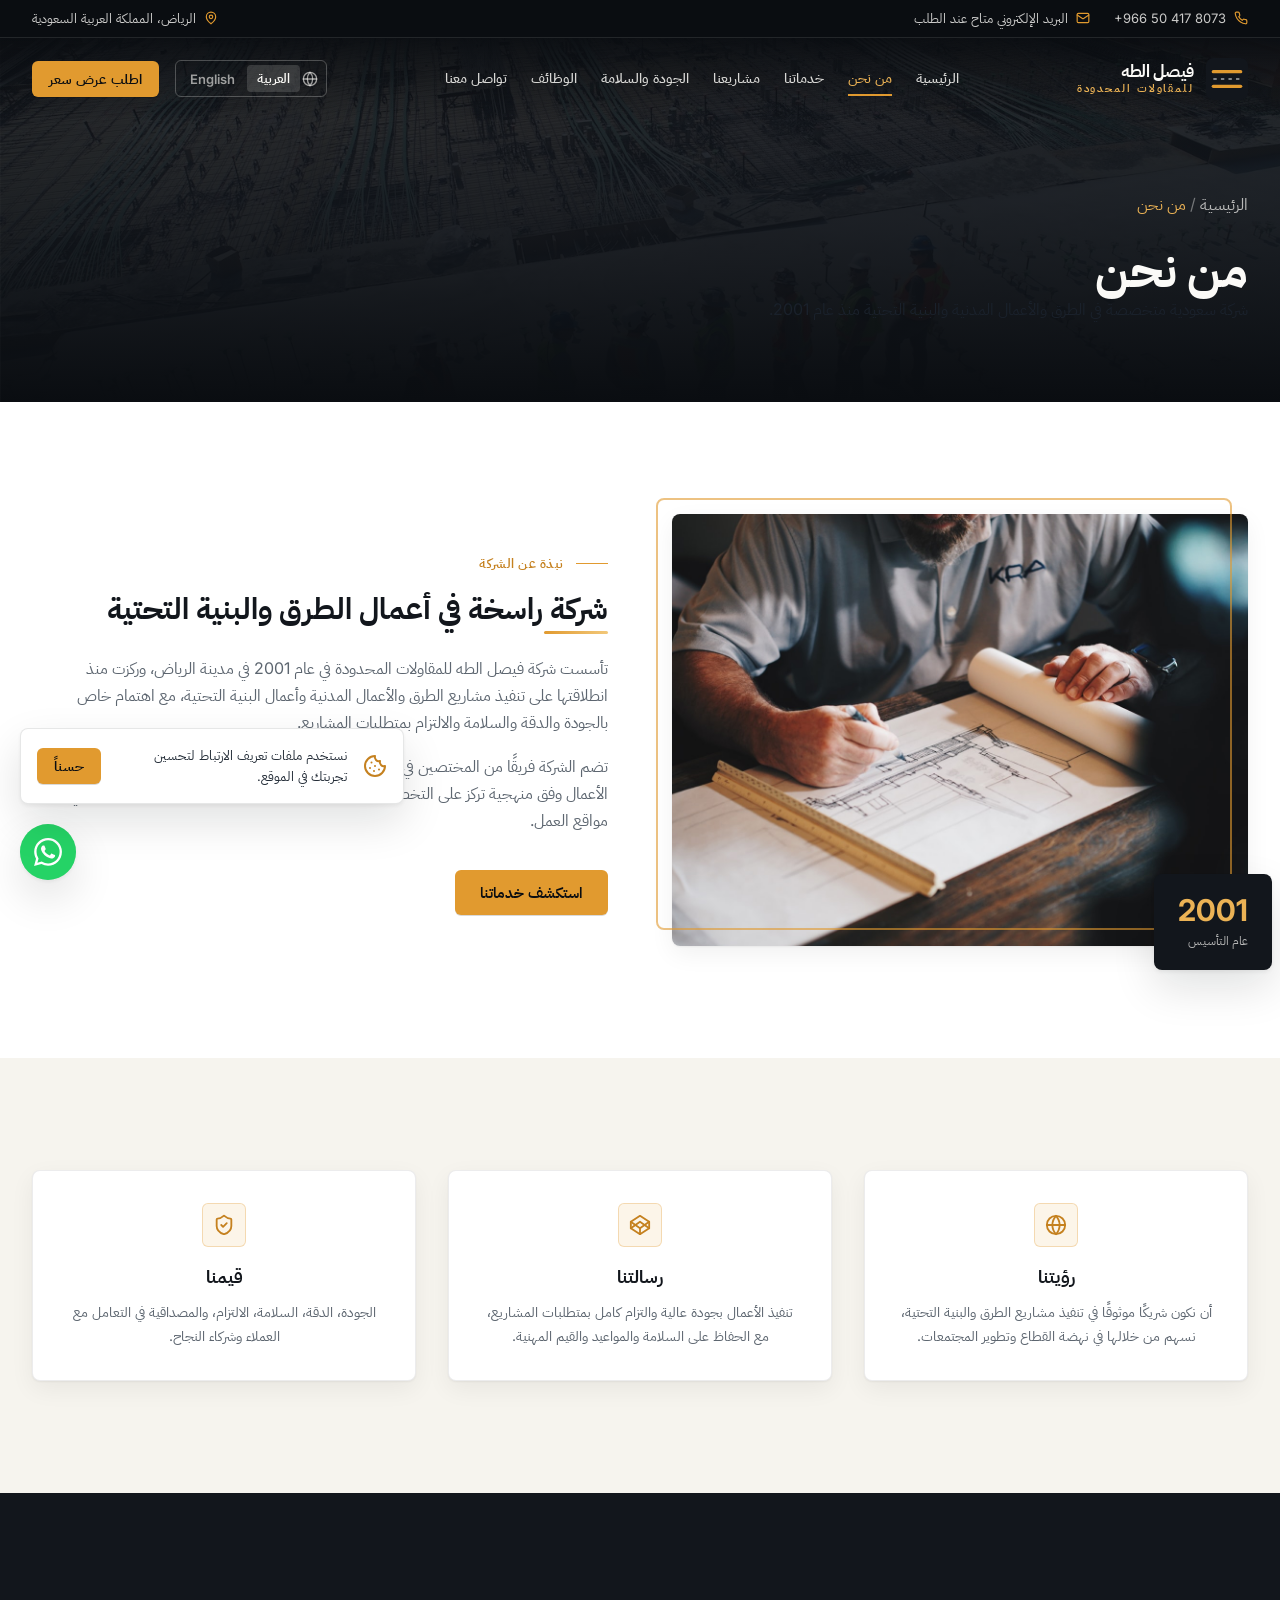
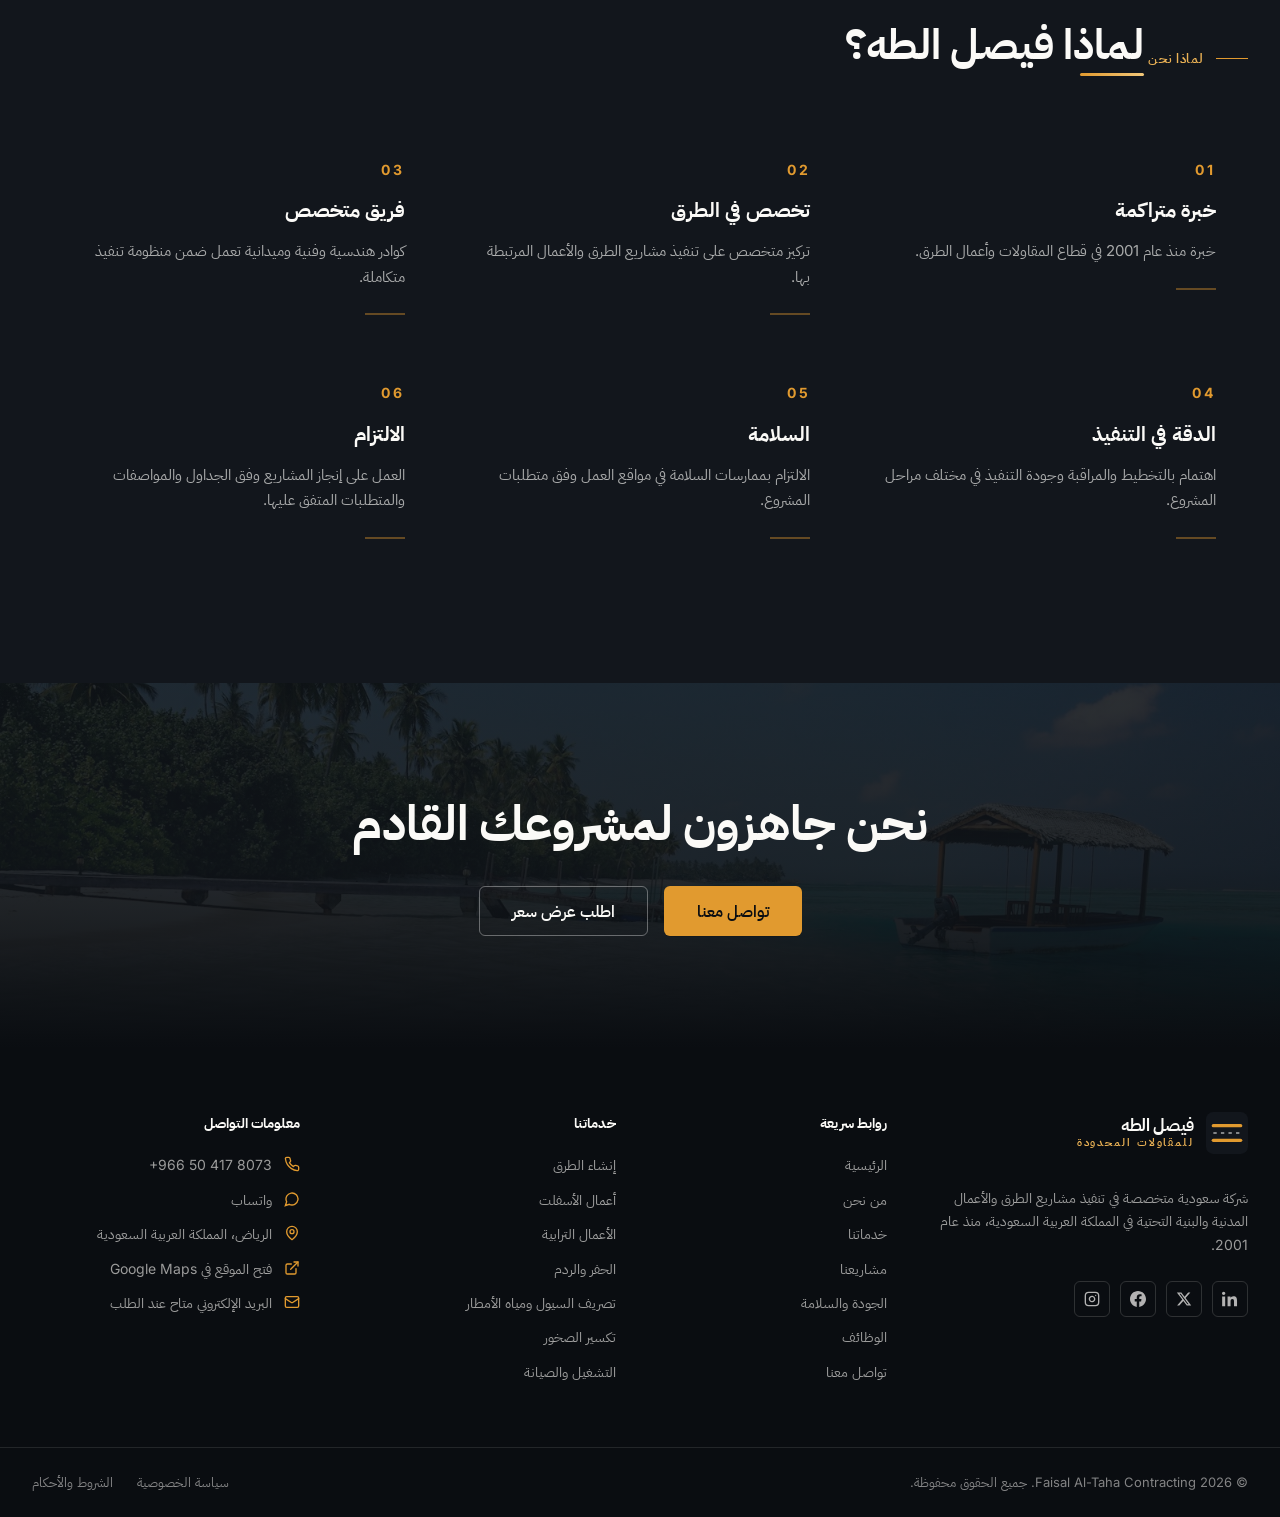
<file: about.html>
<!doctype html>
<html lang="ar" dir="rtl">
<head>
  <meta charset="UTF-8" />
  <meta name="viewport" content="width=device-width, initial-scale=1.0" />
  <title>من نحن | شركة فيصل الطه للمقاولات المحدودة</title>
  <meta name="description" content="تعرف على شركة فيصل الطه للمقاولات المحدودة — شركة سعودية متخصصة في الطرق والأعمال المدنية والبنية التحتية منذ عام 2001." />
  <meta name="theme-color" content="#12161c" />
  <link rel="icon" type="image/svg+xml" href="favicon.svg" />
  <link rel="preconnect" href="https://fonts.googleapis.com" />
  <link rel="preconnect" href="https://fonts.gstatic.com" crossorigin />
  <link href="https://fonts.googleapis.com/css2?family=IBM+Plex+Sans+Arabic:wght@300;400;500;600;700&family=Inter:wght@400;500;600;700;800&display=swap" rel="stylesheet" />
  <link rel="stylesheet" href="style.css" />
</head>
<body>

  <header class="site-header">
    <div class="topbar">
      <div class="container-x topbar-inner">
        <div class="left">
          <a class="item" href="tel:+966504178073">
            <svg class="icon" viewBox="0 0 24 24" fill="none" stroke="currentColor" stroke-width="2" stroke-linecap="round" stroke-linejoin="round" aria-hidden="true"><path d="M22 16.92v3a2 2 0 0 1-2.18 2 19.79 19.79 0 0 1-8.63-3.07 19.5 19.5 0 0 1-6-6 19.79 19.79 0 0 1-3.07-8.67A2 2 0 0 1 4.11 2h3a2 2 0 0 1 2 1.72c.127.96.361 1.903.7 2.81a2 2 0 0 1-.45 2.11L8.09 9.91a16 16 0 0 0 6 6l1.27-1.27a2 2 0 0 1 2.11-.45c.907.339 1.85.573 2.81.7A2 2 0 0 1 22 16.92z"/></svg>
            <span dir="ltr">+966 50 417 8073</span>
          </a>
          <span class="item">
            <svg class="icon" viewBox="0 0 24 24" fill="none" stroke="currentColor" stroke-width="2" stroke-linecap="round" stroke-linejoin="round" aria-hidden="true"><rect x="2" y="4" width="20" height="16" rx="2"/><path d="m22 7-8.97 5.7a1.94 1.94 0 0 1-2.06 0L2 7"/></svg>
            <span class="lang-ar">البريد الإلكتروني متاح عند الطلب</span><span class="lang-en">Email available upon request</span>
          </span>
        </div>
        <span class="right item">
          <svg class="icon" viewBox="0 0 24 24" fill="none" stroke="currentColor" stroke-width="2" stroke-linecap="round" stroke-linejoin="round" aria-hidden="true"><path d="M20 10c0 6-8 12-8 12s-8-6-8-12a8 8 0 0 1 16 0Z"/><circle cx="12" cy="10" r="3"/></svg>
          <span class="lang-ar">الرياض، المملكة العربية السعودية</span><span class="lang-en">Riyadh, Saudi Arabia</span>
        </span>
      </div>
    </div>

    <div class="navbar" id="navbar">
      <div class="container-x navbar-inner">
        <a href="index.html" class="logo" aria-label="شركة فيصل الطه للمقاولات المحدودة">
          <svg viewBox="0 0 40 40" width="42" height="42" aria-hidden="true"><rect width="40" height="40" rx="7" fill="#12161c"/><path d="M7 13h26" stroke="#e19a2f" stroke-width="3.2" stroke-linecap="round"/><path d="M7 27h26" stroke="#e19a2f" stroke-width="3.2" stroke-linecap="round"/><path d="M7 20h26" stroke="#fff" stroke-width="1.1" stroke-dasharray="3.2 4" opacity="0.95"/></svg>
          <span class="text">
            <span class="name lang-ar">فيصل الطه</span><span class="name lang-en">FAISAL AL-TAHA</span>
            <span class="sub lang-ar">للمقاولات المحدودة</span><span class="sub lang-en">Contracting Co. Ltd.</span>
          </span>
        </a>

        <nav class="nav-desktop" aria-label="القائمة الرئيسية">
          <a href="index.html"><span class="lang-ar">الرئيسية</span><span class="lang-en">Home</span></a>
          <a href="about.html" class="active"><span class="lang-ar">من نحن</span><span class="lang-en">About Us</span></a>
          <a href="services.html"><span class="lang-ar">خدماتنا</span><span class="lang-en">Services</span></a>
          <a href="projects.html"><span class="lang-ar">مشاريعنا</span><span class="lang-en">Projects</span></a>
          <a href="quality-safety.html"><span class="lang-ar">الجودة والسلامة</span><span class="lang-en">Quality &amp; Safety</span></a>
          <a href="careers.html"><span class="lang-ar">الوظائف</span><span class="lang-en">Careers</span></a>
          <a href="contact.html"><span class="lang-ar">تواصل معنا</span><span class="lang-en">Contact Us</span></a>
        </nav>

        <div class="nav-actions">
          <div class="lang-switch" role="group" aria-label="Language / اللغة">
            <svg class="globe" viewBox="0 0 24 24" fill="none" stroke="currentColor" stroke-width="2" stroke-linecap="round" stroke-linejoin="round" aria-hidden="true"><circle cx="12" cy="12" r="10"/><path d="M12 2a14.5 14.5 0 0 0 0 20 14.5 14.5 0 0 0 0-20"/><path d="M2 12h20"/></svg>
            <button type="button" data-lang="ar" class="active">العربية</button>
            <button type="button" data-lang="en">English</button>
          </div>
          <a href="quote.html" class="btn btn-gold btn-sm"><span class="lang-ar">اطلب عرض سعر</span><span class="lang-en">Request a Quote</span></a>
        </div>

        <div class="nav-mobile">
          <div class="lang-switch" role="group" aria-label="Language / اللغة">
            <svg class="globe" viewBox="0 0 24 24" fill="none" stroke="currentColor" stroke-width="2" stroke-linecap="round" stroke-linejoin="round" aria-hidden="true"><circle cx="12" cy="12" r="10"/><path d="M12 2a14.5 14.5 0 0 0 0 20 14.5 14.5 0 0 0 0-20"/><path d="M2 12h20"/></svg>
            <button type="button" data-lang="ar" class="active">العربية</button>
            <button type="button" data-lang="en">English</button>
          </div>
          <button type="button" class="menu-btn" id="menuBtn" aria-label="فتح القائمة">
            <svg viewBox="0 0 24 24" fill="none" stroke="currentColor" stroke-width="2" stroke-linecap="round" stroke-linejoin="round" aria-hidden="true"><line x1="4" x2="20" y1="6" y2="6"/><line x1="4" x2="20" y1="12" y2="12"/><line x1="4" x2="20" y1="18" y2="18"/></svg>
          </button>
        </div>
      </div>
    </div>
  </header>

  <div class="mobile-menu" id="mobileMenu" aria-hidden="true">
    <div class="overlay" id="menuOverlay"></div>
    <div class="panel" role="dialog" aria-modal="true" aria-label="القائمة">
      <div class="container-x panel-head">
        <a href="index.html" class="logo">
          <svg viewBox="0 0 40 40" width="42" height="42" aria-hidden="true"><rect width="40" height="40" rx="7" fill="#12161c"/><path d="M7 13h26" stroke="#e19a2f" stroke-width="3.2" stroke-linecap="round"/><path d="M7 27h26" stroke="#e19a2f" stroke-width="3.2" stroke-linecap="round"/><path d="M7 20h26" stroke="#fff" stroke-width="1.1" stroke-dasharray="3.2 4" opacity="0.95"/></svg>
          <span class="text">
            <span class="name lang-ar">فيصل الطه</span><span class="name lang-en">FAISAL AL-TAHA</span>
            <span class="sub lang-ar">للمقاولات المحدودة</span><span class="sub lang-en">Contracting Co. Ltd.</span>
          </span>
        </a>
        <button type="button" class="menu-btn" id="menuClose" aria-label="إغلاق القائمة">
          <svg viewBox="0 0 24 24" fill="none" stroke="currentColor" stroke-width="2" stroke-linecap="round" stroke-linejoin="round" aria-hidden="true"><path d="M18 6 6 18M6 6l12 12"/></svg>
        </button>
      </div>
      <div class="container-x panel-body">
        <nav class="mobile-nav" aria-label="القائمة للجوال">
          <a href="index.html"><span class="lang-ar">الرئيسية</span><span class="lang-en">Home</span><svg viewBox="0 0 24 24" fill="none" stroke="currentColor" stroke-width="2" stroke-linecap="round" stroke-linejoin="round" aria-hidden="true"><path d="M7 7h10v10"/><path d="M7 17 17 7"/></svg></a>
          <a href="about.html"><span class="lang-ar">من نحن</span><span class="lang-en">About Us</span><svg viewBox="0 0 24 24" fill="none" stroke="currentColor" stroke-width="2" stroke-linecap="round" stroke-linejoin="round" aria-hidden="true"><path d="M7 7h10v10"/><path d="M7 17 17 7"/></svg></a>
          <a href="services.html"><span class="lang-ar">خدماتنا</span><span class="lang-en">Services</span><svg viewBox="0 0 24 24" fill="none" stroke="currentColor" stroke-width="2" stroke-linecap="round" stroke-linejoin="round" aria-hidden="true"><path d="M7 7h10v10"/><path d="M7 17 17 7"/></svg></a>
          <a href="projects.html"><span class="lang-ar">مشاريعنا</span><span class="lang-en">Projects</span><svg viewBox="0 0 24 24" fill="none" stroke="currentColor" stroke-width="2" stroke-linecap="round" stroke-linejoin="round" aria-hidden="true"><path d="M7 7h10v10"/><path d="M7 17 17 7"/></svg></a>
          <a href="quality-safety.html"><span class="lang-ar">الجودة والسلامة</span><span class="lang-en">Quality &amp; Safety</span><svg viewBox="0 0 24 24" fill="none" stroke="currentColor" stroke-width="2" stroke-linecap="round" stroke-linejoin="round" aria-hidden="true"><path d="M7 7h10v10"/><path d="M7 17 17 7"/></svg></a>
          <a href="careers.html"><span class="lang-ar">الوظائف</span><span class="lang-en">Careers</span><svg viewBox="0 0 24 24" fill="none" stroke="currentColor" stroke-width="2" stroke-linecap="round" stroke-linejoin="round" aria-hidden="true"><path d="M7 7h10v10"/><path d="M7 17 17 7"/></svg></a>
          <a href="contact.html"><span class="lang-ar">تواصل معنا</span><span class="lang-en">Contact Us</span><svg viewBox="0 0 24 24" fill="none" stroke="currentColor" stroke-width="2" stroke-linecap="round" stroke-linejoin="round" aria-hidden="true"><path d="M7 7h10v10"/><path d="M7 17 17 7"/></svg></a>
        </nav>

        <div class="flex flex-col gap-3 mt-8">
          <a href="quote.html" class="btn btn-gold btn-lg"><span class="lang-ar">اطلب عرض سعر</span><span class="lang-en">Request a Quote</span></a>
          <a href="contact.html" class="btn btn-outline-light btn-lg"><span class="lang-ar">تواصل معنا</span><span class="lang-en">Contact Us</span></a>
        </div>

        <div class="mt-8 text-sand-50/70 gap-3 flex flex-col">
          <a href="tel:+966504178073" dir="ltr" class="flex items-center gap-3">
            <svg class="icon" viewBox="0 0 24 24" fill="none" stroke="currentColor" stroke-width="2" stroke-linecap="round" stroke-linejoin="round" aria-hidden="true"><path d="M22 16.92v3a2 2 0 0 1-2.18 2 19.79 19.79 0 0 1-8.63-3.07 19.5 19.5 0 0 1-6-6 19.79 19.79 0 0 1-3.07-8.67A2 2 0 0 1 4.11 2h3a2 2 0 0 1 2 1.72c.127.96.361 1.903.7 2.81a2 2 0 0 1-.45 2.11L8.09 9.91a16 16 0 0 0 6 6l1.27-1.27a2 2 0 0 1 2.11-.45c.907.339 1.85.573 2.81.7A2 2 0 0 1 22 16.92z"/></svg>
            <span>+966 50 417 8073</span>
          </a>
          <span class="flex items-start gap-3">
            <svg class="icon" viewBox="0 0 24 24" fill="none" stroke="currentColor" stroke-width="2" stroke-linecap="round" stroke-linejoin="round" aria-hidden="true"><path d="M20 10c0 6-8 12-8 12s-8-6-8-12a8 8 0 0 1 16 0Z"/><circle cx="12" cy="10" r="3"/></svg>
            <span class="lang-ar">الرياض، المملكة العربية السعودية</span><span class="lang-en">Riyadh, Saudi Arabia</span>
          </span>
        </div>
      </div>
      <div class="container-x panel-foot">
        <div class="lang-switch" role="group" aria-label="Language / اللغة">
          <svg class="globe" viewBox="0 0 24 24" fill="none" stroke="currentColor" stroke-width="2" stroke-linecap="round" stroke-linejoin="round" aria-hidden="true"><circle cx="12" cy="12" r="10"/><path d="M12 2a14.5 14.5 0 0 0 0 20 14.5 14.5 0 0 0 0-20"/><path d="M2 12h20"/></svg>
          <button type="button" data-lang="ar" class="active">العربية</button>
          <button type="button" data-lang="en">English</button>
        </div>
        <span class="hint lang-ar">شركة فيصل الطه للمقاولات المحدودة</span><span class="hint lang-en">Faisal Al-Taha Contracting Co. Ltd.</span>
      </div>
    </div>
  </div>

  <main id="main">

    <!-- ======================= هيرو الصفحة ======================= -->
    <section class="page-hero">
      <img class="bg" src="images/about-2.jpg" alt="" aria-hidden="true" />
      <div class="overlay" aria-hidden="true"></div>
      <div class="blueprint" aria-hidden="true"></div>
      <div class="container-x inner">
        <nav class="breadcrumbs" aria-label="Breadcrumb">
          <a href="index.html"><span class="lang-ar">الرئيسية</span><span class="lang-en">Home</span></a>
          <span class="sep" aria-hidden="true">/</span>
          <span class="current"><span class="lang-ar">من نحن</span><span class="lang-en">About Us</span></span>
        </nav>
        <h1 class="reveal"><span class="lang-ar">من نحن</span><span class="lang-en">About Us</span></h1>
        <p class="sub reveal"><span class="lang-ar">شركة سعودية متخصصة في الطرق والأعمال المدنية والبنية التحتية منذ عام 2001.</span><span class="lang-en">A Saudi contracting company specialized in roads, civil works and infrastructure since 2001.</span></p>
      </div>
    </section>

    <!-- ======================= نبذة ======================= -->
    <section class="section-pad bg-white">
      <div class="container-x split-2">
        <div class="about-preview-img reveal">
          <img src="images/about-1.jpg" alt="شركة فيصل الطه للمقاولات المحدودة" loading="lazy" />
          <div class="frame" aria-hidden="true"></div>
          <div class="founded">
            <div class="year">2001</div>
            <div class="cap lang-ar">عام التأسيس</div><div class="cap lang-en">Established</div>
          </div>
        </div>

        <div>
          <div class="reveal"><span class="eyebrow"><span class="lang-ar">نبذة عن الشركة</span><span class="lang-en">Company Profile</span></span></div>
          <h2 class="heading-rule mt-4 reveal" style="font-size:30px;font-weight:700;line-height:1.25;color:var(--ink-900)">
            <span class="lang-ar">شركة راسخة في أعمال الطرق والبنية التحتية</span>
            <span class="lang-en">A company rooted in roads and infrastructure</span>
          </h2>
          <p class="mt-7 text-concrete-600 reveal" style="line-height:1.7">
            <span class="lang-ar">تأسست شركة فيصل الطه للمقاولات المحدودة في عام 2001 في مدينة الرياض، وركزت منذ انطلاقتها على تنفيذ مشاريع الطرق والأعمال المدنية وأعمال البنية التحتية، مع اهتمام خاص بالجودة والدقة والسلامة والالتزام بمتطلبات المشاريع.</span>
            <span class="lang-en">Faisal Al-Taha Contracting Co. Ltd. was established in 2001 in Riyadh, focused since its founding on road construction, civil works and infrastructure projects — with particular attention to quality, precision, safety and commitment to project requirements.</span>
          </p>
          <p class="mt-4 text-concrete-600 reveal" style="line-height:1.7">
            <span class="lang-ar">تضم الشركة فريقًا من المختصين في الهندسة والمراقبة والمساحة والتشغيل، وتعمل على تنفيذ الأعمال وفق منهجية تركز على التخطيط والدقة وجودة التنفيذ، مع متابعة مستمرة للسلامة في مواقع العمل.</span>
            <span class="lang-en">The company brings together specialists in engineering, supervision, surveying and operations, executing works through a methodology centered on planning, precision and quality, with continuous attention to on-site safety.</span>
          </p>
          <a href="services.html" class="btn btn-gold mt-9 reveal"><span class="lang-ar">استكشف خدماتنا</span><span class="lang-en">Explore Our Services</span></a>
        </div>
      </div>
    </section>

    <!-- ======================= رسالتنا ======================= -->
    <section class="section-pad bg-sand-100">
      <div class="container-x grid lg-3 gap-8">
        <div class="card p-8 value-card reveal">
          <span class="icon-box gold-soft"><svg viewBox="0 0 24 24" fill="none" stroke="currentColor" stroke-width="2" stroke-linecap="round" stroke-linejoin="round"><circle cx="12" cy="12" r="10"/><path d="m2 12 20 0"/><path d="M12 2a15.3 15.3 0 0 1 4 10 15.3 15.3 0 0 1-4 10 15.3 15.3 0 0 1-4-10 15.3 15.3 0 0 1 4-10z"/></svg></span>
          <h3 class="lang-ar">رؤيتنا</h3><h3 class="lang-en">Our Vision</h3>
          <p class="lang-ar">أن نكون شريكًا موثوقًا في تنفيذ مشاريع الطرق والبنية التحتية، نسهم من خلالها في نهضة القطاع وتطوير المجتمعات.</p>
          <p class="lang-en">To be a trusted partner in delivering road and infrastructure projects, contributing to the sector's growth and community development.</p>
        </div>
        <div class="card p-8 value-card reveal">
          <span class="icon-box gold-soft"><svg viewBox="0 0 24 24" fill="none" stroke="currentColor" stroke-width="2" stroke-linecap="round" stroke-linejoin="round"><path d="m12 2 10 6.5v7L12 22 2 15.5v-7L12 2z"/><path d="M12 22v-6.5"/><path d="m2 8.5 10 7 10-7"/><path d="m2 15.5 10-7 10 7"/></svg></span>
          <h3 class="lang-ar">رسالتنا</h3><h3 class="lang-en">Our Mission</h3>
          <p class="lang-ar">تنفيذ الأعمال بجودة عالية والتزام كامل بمتطلبات المشاريع، مع الحفاظ على السلامة والمواعيد والقيم المهنية.</p>
          <p class="lang-en">Executing works with high quality and full commitment to project requirements, while upholding safety, schedules and professional values.</p>
        </div>
        <div class="card p-8 value-card reveal">
          <span class="icon-box gold-soft"><svg viewBox="0 0 24 24" fill="none" stroke="currentColor" stroke-width="2" stroke-linecap="round" stroke-linejoin="round"><path d="M20 13c0 5-3.5 7.5-7.66 8.95a1 1 0 0 1-.67-.01C7.5 20.5 4 18 4 13V6a1 1 0 0 1 1-1c2 0 4.5-1.2 6.24-2.72a1.17 1.17 0 0 1 1.52 0C14.51 3.81 17 5 19 5a1 1 0 0 1 1 1z"/><path d="m9 12 2 2 4-4"/></svg></span>
          <h3 class="lang-ar">قيمنا</h3><h3 class="lang-en">Our Values</h3>
          <p class="lang-ar">الجودة، الدقة، السلامة، الالتزام، والمصداقية في التعامل مع العملاء وشركاء النجاح.</p>
          <p class="lang-en">Quality, precision, safety, commitment and integrity in dealing with clients and partners.</p>
        </div>
      </div>
    </section>

    <!-- ======================= لماذا نحن ======================= -->
    <section class="section-pad bg-ink-900 bg-blueprint text-sand-50">
      <div class="container-x">
        <div class="section-head reveal">
          <span class="eyebrow gold"><span class="lang-ar">لماذا نحن</span><span class="lang-en">Why Us</span></span>
          <h2 class="heading-rule mt-4" style="color:var(--sand-50)"><span class="lang-ar">لماذا فيصل الطه؟</span><span class="lang-en">Why Faisal Al-Taha?</span></h2>
        </div>
        <div class="grid gap-1 sm-2 lg-3 mt-14" style="gap:1px">
          <div class="why-card reveal"><span class="num">01</span><h3><span class="lang-ar">خبرة متراكمة</span><span class="lang-en">Accumulated Experience</span></h3><p class="lang-ar">خبرة منذ عام 2001 في قطاع المقاولات وأعمال الطرق.</p><p class="lang-en">Experience since 2001 in contracting and road works.</p><span class="rule" aria-hidden="true"></span></div>
          <div class="why-card reveal"><span class="num">02</span><h3><span class="lang-ar">تخصص في الطرق</span><span class="lang-en">Roads Specialization</span></h3><p class="lang-ar">تركيز متخصص على تنفيذ مشاريع الطرق والأعمال المرتبطة بها.</p><p class="lang-en">Focused specialization in road projects and related works.</p><span class="rule" aria-hidden="true"></span></div>
          <div class="why-card reveal"><span class="num">03</span><h3><span class="lang-ar">فريق متخصص</span><span class="lang-en">Specialized Team</span></h3><p class="lang-ar">كوادر هندسية وفنية وميدانية تعمل ضمن منظومة تنفيذ متكاملة.</p><p class="lang-en">Engineering, technical and field teams within an integrated execution system.</p><span class="rule" aria-hidden="true"></span></div>
          <div class="why-card reveal"><span class="num">04</span><h3><span class="lang-ar">الدقة في التنفيذ</span><span class="lang-en">Execution Precision</span></h3><p class="lang-ar">اهتمام بالتخطيط والمراقبة وجودة التنفيذ في مختلف مراحل المشروع.</p><p class="lang-en">Attention to planning, supervision and quality across project stages.</p><span class="rule" aria-hidden="true"></span></div>
          <div class="why-card reveal"><span class="num">05</span><h3><span class="lang-ar">السلامة</span><span class="lang-en">Safety</span></h3><p class="lang-ar">الالتزام بممارسات السلامة في مواقع العمل وفق متطلبات المشروع.</p><p class="lang-en">Commitment to on-site safety practices per project requirements.</p><span class="rule" aria-hidden="true"></span></div>
          <div class="why-card reveal"><span class="num">06</span><h3><span class="lang-ar">الالتزام</span><span class="lang-en">Commitment</span></h3><p class="lang-ar">العمل على إنجاز المشاريع وفق الجداول والمواصفات والمتطلبات المتفق عليها.</p><p class="lang-en">Delivering projects per the agreed schedules, specifications and requirements.</p><span class="rule" aria-hidden="true"></span></div>
        </div>
      </div>
    </section>

    <!-- ======================= دعوة للتواصل ======================= -->
    <section class="cta-section">
      <img class="bg" src="images/cta-bg.jpg" alt="" aria-hidden="true" loading="lazy" />
      <div class="overlay" aria-hidden="true"></div>
      <div class="container-x inner">
        <h2 class="reveal"><span class="lang-ar">نحن جاهزون لمشروعك القادم</span><span class="lang-en">Ready for your next project</span></h2>
        <div class="actions reveal">
          <a href="contact.html" class="btn btn-gold btn-lg"><span class="lang-ar">تواصل معنا</span><span class="lang-en">Contact Us</span></a>
          <a href="quote.html" class="btn btn-outline-light btn-lg"><span class="lang-ar">اطلب عرض سعر</span><span class="lang-en">Request a Quote</span></a>
        </div>
      </div>
    </section>

  </main>

  <footer class="site-footer">
    <div class="container-x footer-grid">
      <div class="footer-brand">
        <a href="index.html" class="logo">
          <svg viewBox="0 0 40 40" width="42" height="42" aria-hidden="true"><rect width="40" height="40" rx="7" fill="#12161c"/><path d="M7 13h26" stroke="#e19a2f" stroke-width="3.2" stroke-linecap="round"/><path d="M7 27h26" stroke="#e19a2f" stroke-width="3.2" stroke-linecap="round"/><path d="M7 20h26" stroke="#fff" stroke-width="1.1" stroke-dasharray="3.2 4" opacity="0.95"/></svg>
          <span class="text"><span class="name lang-ar">فيصل الطه</span><span class="name lang-en">FAISAL AL-TAHA</span><span class="sub lang-ar">للمقاولات المحدودة</span><span class="sub lang-en">Contracting Co. Ltd.</span></span>
        </a>
        <p class="lang-ar">شركة سعودية متخصصة في تنفيذ مشاريع الطرق والأعمال المدنية والبنية التحتية في المملكة العربية السعودية، منذ عام 2001.</p>
        <p class="lang-en">A Saudi contracting company specialized in road construction, civil works and infrastructure across the Kingdom of Saudi Arabia, since 2001.</p>
        <div class="footer-social">
          <a href="#" aria-label="LinkedIn"><svg viewBox="0 0 24 24" fill="currentColor"><path d="M4.98 3.5C4.98 4.88 3.87 6 2.5 6S0 4.88 0 3.5 1.12 1 2.5 1s2.48 1.12 2.48 2.5zM.22 8.16h4.56V23H.22V8.16zM8.34 8.16h4.37v2.02h.06c.61-1.15 2.1-2.36 4.32-2.36 4.62 0 5.47 3.04 5.47 6.99V23h-4.55v-7.2c0-1.72-.03-3.93-2.4-3.93-2.4 0-2.77 1.87-2.77 3.8V23H8.34V8.16z"/></svg></a>
          <a href="#" aria-label="X / Twitter"><svg viewBox="0 0 24 24" fill="currentColor"><path d="M18.244 2.25h3.308l-7.227 8.26 8.502 11.24H16.17l-5.214-6.817L4.99 21.75H1.68l7.73-8.835L1.254 2.25H8.08l4.713 6.231zm-1.161 17.52h1.833L7.084 4.126H5.117z"/></svg></a>
          <a href="#" aria-label="Facebook"><svg viewBox="0 0 24 24" fill="currentColor"><path d="M24 12.073C24 5.405 18.627 0 12 0S0 5.405 0 12.073C0 18.1 4.388 23.094 10.125 24v-8.437H7.078v-3.49h3.047v-2.66c0-3.026 1.792-4.697 4.533-4.697 1.313 0 2.686.236 2.686.236v2.971H15.83c-1.491 0-1.956.93-1.956 1.886v2.264h3.328l-.532 3.49h-2.796V24C19.612 23.094 24 18.1 24 12.073z"/></svg></a>
          <a href="#" aria-label="Instagram"><svg viewBox="0 0 24 24" fill="none" stroke="currentColor" stroke-width="2" stroke-linecap="round" stroke-linejoin="round"><rect width="20" height="20" x="2" y="2" rx="5" ry="5"/><path d="M16 11.37A4 4 0 1 1 12.63 8 4 4 0 0 1 16 11.37z"/><line x1="17.5" x2="17.51" y1="6.5" y2="6.5"/></svg></a>
        </div>
      </div>

      <nav class="footer-col" aria-label="روابط سريعة">
        <h3><span class="lang-ar">روابط سريعة</span><span class="lang-en">Quick Links</span></h3>
        <ul>
          <li><a href="index.html"><span class="lang-ar">الرئيسية</span><span class="lang-en">Home</span></a></li>
          <li><a href="about.html"><span class="lang-ar">من نحن</span><span class="lang-en">About Us</span></a></li>
          <li><a href="services.html"><span class="lang-ar">خدماتنا</span><span class="lang-en">Services</span></a></li>
          <li><a href="projects.html"><span class="lang-ar">مشاريعنا</span><span class="lang-en">Projects</span></a></li>
          <li><a href="quality-safety.html"><span class="lang-ar">الجودة والسلامة</span><span class="lang-en">Quality &amp; Safety</span></a></li>
          <li><a href="careers.html"><span class="lang-ar">الوظائف</span><span class="lang-en">Careers</span></a></li>
          <li><a href="contact.html"><span class="lang-ar">تواصل معنا</span><span class="lang-en">Contact Us</span></a></li>
        </ul>
      </nav>

      <nav class="footer-col" aria-label="خدماتنا">
        <h3><span class="lang-ar">خدماتنا</span><span class="lang-en">Our Services</span></h3>
        <ul>
          <li><a href="services.html#road-construction"><span class="lang-ar">إنشاء الطرق</span><span class="lang-en">Road Construction</span></a></li>
          <li><a href="services.html#asphalt"><span class="lang-ar">أعمال الأسفلت</span><span class="lang-en">Asphalt Works</span></a></li>
          <li><a href="services.html#earthworks"><span class="lang-ar">الأعمال الترابية</span><span class="lang-en">Earthworks</span></a></li>
          <li><a href="services.html#excavation"><span class="lang-ar">الحفر والردم</span><span class="lang-en">Excavation &amp; Backfilling</span></a></li>
          <li><a href="services.html#flood-drainage"><span class="lang-ar">تصريف السيول ومياه الأمطار</span><span class="lang-en">Storm Water Drainage</span></a></li>
          <li><a href="services.html#rock-breaking"><span class="lang-ar">تكسير الصخور</span><span class="lang-en">Rock Breaking</span></a></li>
          <li><a href="services.html#operation-maintenance"><span class="lang-ar">التشغيل والصيانة</span><span class="lang-en">Operation &amp; Maintenance</span></a></li>
        </ul>
      </nav>

      <div class="footer-col">
        <h3><span class="lang-ar">معلومات التواصل</span><span class="lang-en">Contact Info</span></h3>
        <ul class="footer-contact">
          <li><svg class="icon" viewBox="0 0 24 24" fill="none" stroke="currentColor" stroke-width="2" stroke-linecap="round" stroke-linejoin="round"><path d="M22 16.92v3a2 2 0 0 1-2.18 2 19.79 19.79 0 0 1-8.63-3.07 19.5 19.5 0 0 1-6-6 19.79 19.79 0 0 1-3.07-8.67A2 2 0 0 1 4.11 2h3a2 2 0 0 1 2 1.72c.127.96.361 1.903.7 2.81a2 2 0 0 1-.45 2.11L8.09 9.91a16 16 0 0 0 6 6l1.27-1.27a2 2 0 0 1 2.11-.45c.907.339 1.85.573 2.81.7A2 2 0 0 1 22 16.92z"/></svg><a href="tel:+966504178073"><span dir="ltr">+966 50 417 8073</span></a></li>
          <li><svg class="icon" viewBox="0 0 24 24" fill="none" stroke="currentColor" stroke-width="2"><path d="M7.9 20A9 9 0 1 0 4 16.1L2 22Z"/></svg><a href="https://wa.me/966504178073" target="_blank" rel="noreferrer noopener"><span class="lang-ar">واتساب</span><span class="lang-en">WhatsApp</span></a></li>
          <li><svg class="icon" viewBox="0 0 24 24" fill="none" stroke="currentColor" stroke-width="2" stroke-linecap="round" stroke-linejoin="round"><path d="M20 10c0 6-8 12-8 12s-8-6-8-12a8 8 0 0 1 16 0Z"/><circle cx="12" cy="10" r="3"/></svg><span class="muted lang-ar">الرياض، المملكة العربية السعودية</span><span class="muted lang-en">Riyadh, Saudi Arabia</span></li>
          <li><svg class="icon" viewBox="0 0 24 24" fill="none" stroke="currentColor" stroke-width="2" stroke-linecap="round" stroke-linejoin="round"><path d="M15 3h6v6"/><path d="M10 14 21 3"/><path d="M18 13v6a2 2 0 0 1-2 2H5a2 2 0 0 1-2-2V8a2 2 0 0 1 2-2h6"/></svg><a href="https://www.google.com/maps/search/?api=1&amp;query=8454+Southern+Ring+Branch+Rd,+Al-Manakh,+Riyadh+14312,+Saudi+Arabia" target="_blank" rel="noreferrer noopener"><span class="lang-ar">فتح الموقع في Google Maps</span><span class="lang-en">Open in Google Maps</span></a></li>
          <li><svg class="icon" viewBox="0 0 24 24" fill="none" stroke="currentColor" stroke-width="2" stroke-linecap="round" stroke-linejoin="round"><rect x="2" y="4" width="20" height="16" rx="2"/><path d="m22 7-8.97 5.7a1.94 1.94 0 0 1-2.06 0L2 7"/></svg><span class="muted lang-ar">البريد الإلكتروني متاح عند الطلب</span><span class="muted lang-en">Email available upon request</span></li>
        </ul>
      </div>
    </div>

    <div class="footer-bottom">
      <div class="container-x footer-bottom-inner">
        <p>© 2026 Faisal Al-Taha Contracting. <span class="lang-ar">جميع الحقوق محفوظة.</span><span class="lang-en">All Rights Reserved.</span></p>
        <div class="legal">
          <a href="privacy.html"><span class="lang-ar">سياسة الخصوصية</span><span class="lang-en">Privacy Policy</span></a>
          <a href="terms.html"><span class="lang-ar">الشروط والأحكام</span><span class="lang-en">Terms &amp; Conditions</span></a>
        </div>
      </div>
    </div>
  </footer>

  <a href="https://wa.me/966504178073?text=%D8%A7%D9%84%D8%B3%D9%84%D8%A7%D9%85%20%D8%B9%D9%84%D9%8A%D9%83%D9%85%D8%8C%20%D8%A3%D8%B1%D8%BA%D8%A8%20%D9%81%D9%8A%20%D8%A7%D9%84%D8%A7%D8%B3%D8%AA%D9%81%D8%B3%D8%A7%D8%B1%20%D8%B9%D9%86%20%D8%AE%D8%AF%D9%85%D8%A7%D8%AA%20%D8%B4%D8%B1%D9%83%D8%A9%20%D9%81%D9%8A%D8%B5%D9%84%20%D8%A7%D9%84%D8%B7%D9%87%20%D9%84%D9%84%D9%85%D9%82%D8%A7%D9%88%D9%84%D8%A7%D8%AA." target="_blank" rel="noreferrer noopener" class="whatsapp-float" aria-label="واتساب">
    <span class="ping" aria-hidden="true"></span>
    <span class="bubble">
      <svg viewBox="0 0 24 24" fill="currentColor" aria-hidden="true"><path d="M17.472 14.382c-.297-.149-1.758-.867-2.03-.967-.273-.099-.471-.148-.67.15-.197.297-.767.966-.94 1.164-.173.199-.347.223-.644.075-.297-.15-1.255-.463-2.39-1.475-.883-.788-1.48-1.761-1.653-2.059-.173-.297-.018-.458.13-.606.134-.133.298-.347.446-.52.149-.174.198-.298.298-.497.099-.198.05-.371-.025-.52-.075-.149-.669-1.612-.916-2.207-.242-.579-.487-.5-.669-.51-.173-.008-.371-.01-.57-.01-.198 0-.52.074-.792.372-.272.297-1.04 1.016-1.04 2.479 0 1.462 1.065 2.875 1.213 3.074.149.198 2.096 3.2 5.077 4.487.709.306 1.262.489 1.694.625.712.227 1.36.195 1.871.118.571-.085 1.758-.719 2.006-1.413.248-.694.248-1.289.173-1.413-.074-.124-.272-.198-.57-.347m-5.421 7.403h-.004a9.87 9.87 0 01-5.031-1.378l-.361-.214-3.741.982.998-3.648-.235-.374a9.86 9.86 0 01-1.51-5.26c.001-5.45 4.436-9.884 9.888-9.884 2.64 0 5.122 1.03 6.988 2.898a9.825 9.825 0 012.893 6.994c-.003 5.45-4.437 9.884-9.885 9.884m8.413-18.297A11.815 11.815 0 0012.05 0C5.495 0 .16 5.335.157 11.892c0 2.096.547 4.142 1.588 5.945L.057 24l6.305-1.654a11.882 11.882 0 005.683 1.448h.005c6.554 0 11.89-5.335 11.893-11.893a11.821 11.821 0 00-3.48-8.413z"/></svg>
    </span>
  </a>

  <div class="cookie-banner" id="cookieBanner">
    <svg class="icon" viewBox="0 0 24 24" fill="none" stroke="currentColor" stroke-width="2" stroke-linecap="round" stroke-linejoin="round" aria-hidden="true"><path d="M12 2a10 10 0 1 0 10 10 4 4 0 0 1-5-5 4 4 0 0 1-5-5Z"/><path d="M8.5 8.5h.01M16 15.5h.01M12 12h.01M11 17h.01M7 14h.01"/></svg>
    <p class="lang-ar">نستخدم ملفات تعريف الارتباط لتحسين تجربتك في الموقع.</p>
    <p class="lang-en">We use cookies to improve your experience on this website.</p>
    <button type="button" class="btn btn-gold btn-sm" id="cookieAccept"><span class="lang-ar">حسناً</span><span class="lang-en">Accept</span></button>
  </div>

  <script src="script.js"></script>
</body>
</html>
</file>
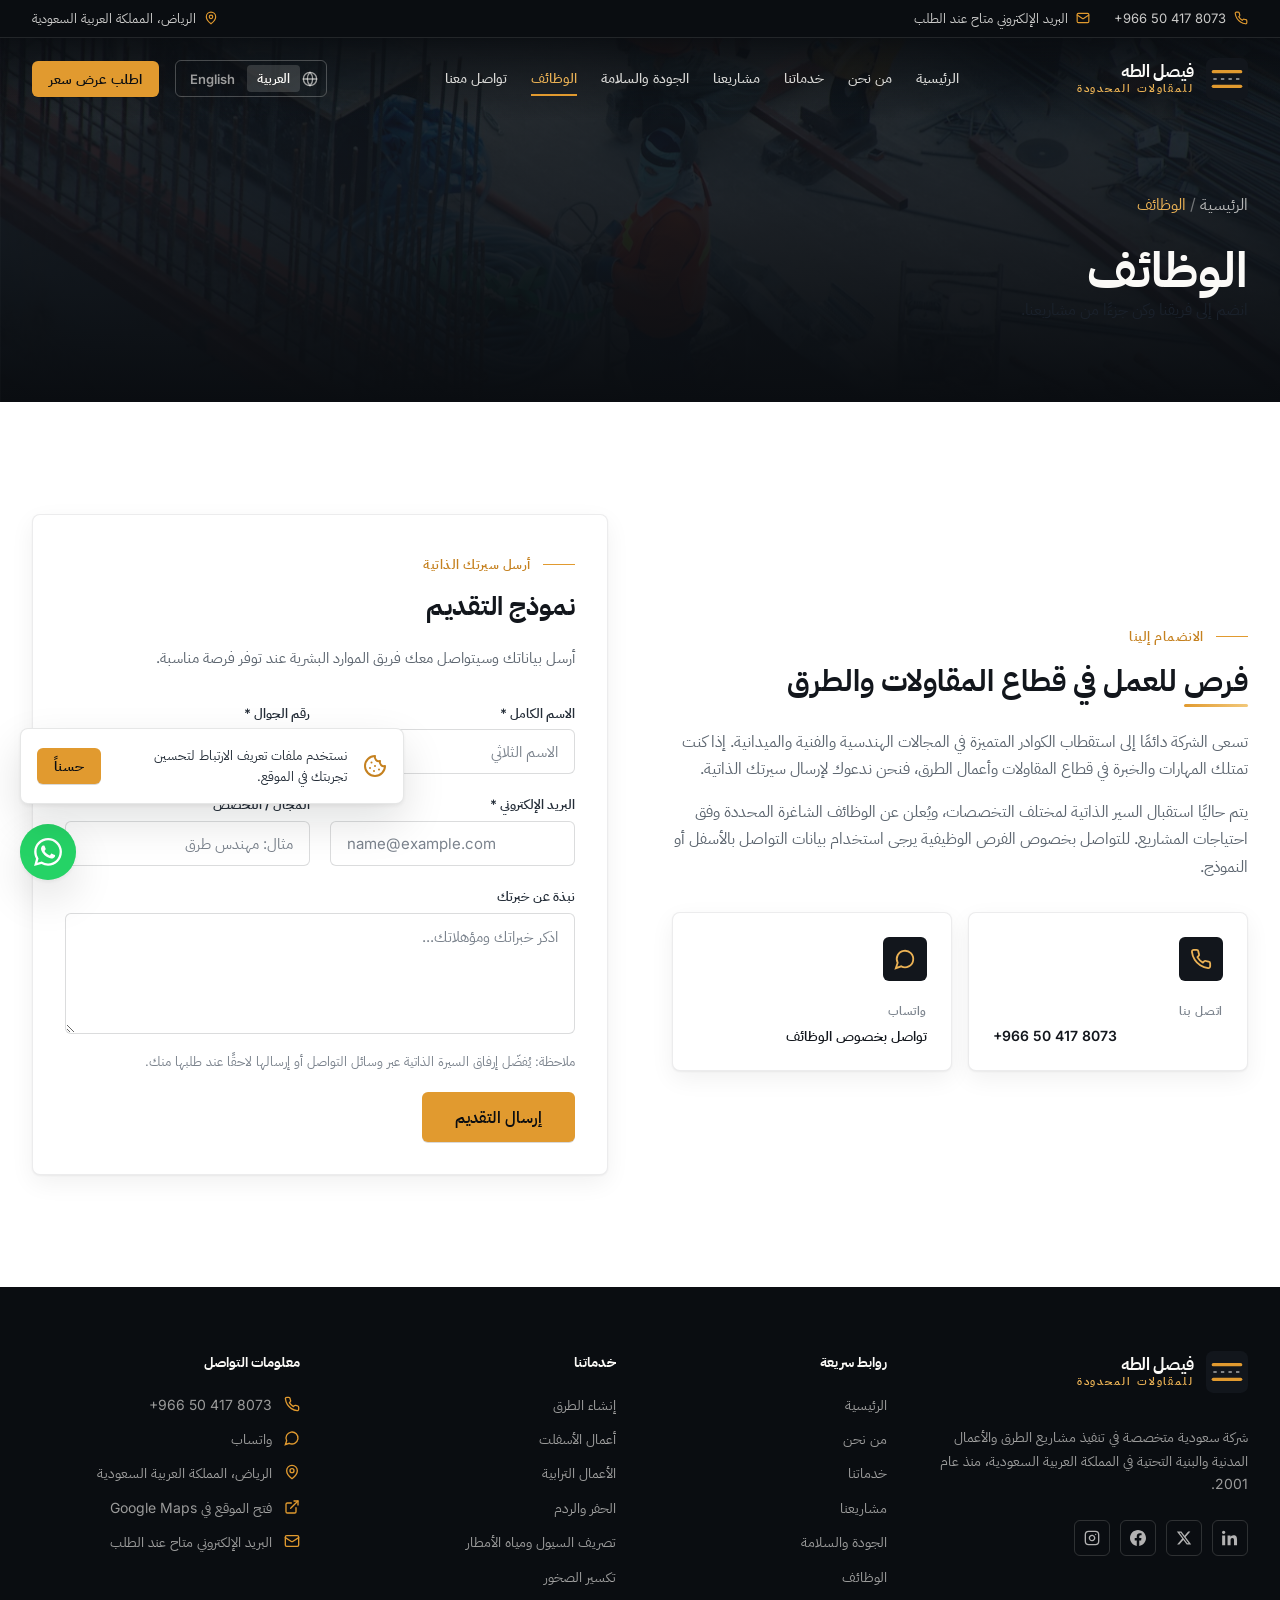
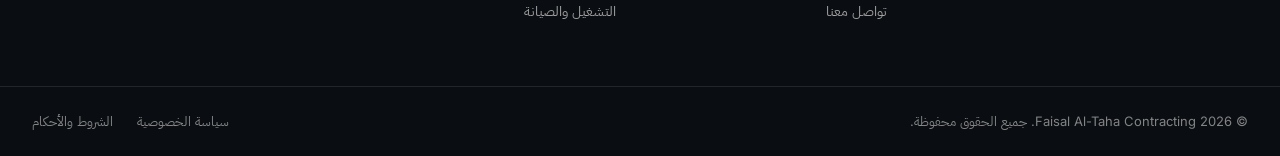
<file: careers.html>
<!doctype html>
<html lang="ar" dir="rtl">
<head>
  <meta charset="UTF-8" />
  <meta name="viewport" content="width=device-width, initial-scale=1.0" />
  <title>الوظائف | شركة فيصل الطه للمقاولات المحدودة</title>
  <meta name="description" content="الوظائف والفرص الوظيفية في شركة فيصل الطه للمقاولات المحدودة. إذا كنت تبحث عن فرصة في قطاع المقاولات والطرق، أرسل سيرتك الذاتية." />
  <meta name="theme-color" content="#12161c" />
  <link rel="icon" type="image/svg+xml" href="favicon.svg" />
  <link rel="preconnect" href="https://fonts.googleapis.com" />
  <link rel="preconnect" href="https://fonts.gstatic.com" crossorigin />
  <link href="https://fonts.googleapis.com/css2?family=IBM+Plex+Sans+Arabic:wght@300;400;500;600;700&family=Inter:wght@400;500;600;700;800&display=swap" rel="stylesheet" />
  <link rel="stylesheet" href="style.css" />
</head>
<body>

  <header class="site-header">
    <div class="topbar">
      <div class="container-x topbar-inner">
        <div class="left">
          <a class="item" href="tel:+966504178073">
            <svg class="icon" viewBox="0 0 24 24" fill="none" stroke="currentColor" stroke-width="2" stroke-linecap="round" stroke-linejoin="round" aria-hidden="true"><path d="M22 16.92v3a2 2 0 0 1-2.18 2 19.79 19.79 0 0 1-8.63-3.07 19.5 19.5 0 0 1-6-6 19.79 19.79 0 0 1-3.07-8.67A2 2 0 0 1 4.11 2h3a2 2 0 0 1 2 1.72c.127.96.361 1.903.7 2.81a2 2 0 0 1-.45 2.11L8.09 9.91a16 16 0 0 0 6 6l1.27-1.27a2 2 0 0 1 2.11-.45c.907.339 1.85.573 2.81.7A2 2 0 0 1 22 16.92z"/></svg>
            <span dir="ltr">+966 50 417 8073</span>
          </a>
          <span class="item">
            <svg class="icon" viewBox="0 0 24 24" fill="none" stroke="currentColor" stroke-width="2" stroke-linecap="round" stroke-linejoin="round" aria-hidden="true"><rect x="2" y="4" width="20" height="16" rx="2"/><path d="m22 7-8.97 5.7a1.94 1.94 0 0 1-2.06 0L2 7"/></svg>
            <span class="lang-ar">البريد الإلكتروني متاح عند الطلب</span><span class="lang-en">Email available upon request</span>
          </span>
        </div>
        <span class="right item">
          <svg class="icon" viewBox="0 0 24 24" fill="none" stroke="currentColor" stroke-width="2" stroke-linecap="round" stroke-linejoin="round" aria-hidden="true"><path d="M20 10c0 6-8 12-8 12s-8-6-8-12a8 8 0 0 1 16 0Z"/><circle cx="12" cy="10" r="3"/></svg>
          <span class="lang-ar">الرياض، المملكة العربية السعودية</span><span class="lang-en">Riyadh, Saudi Arabia</span>
        </span>
      </div>
    </div>

    <div class="navbar" id="navbar">
      <div class="container-x navbar-inner">
        <a href="index.html" class="logo" aria-label="شركة فيصل الطه للمقاولات المحدودة">
          <svg viewBox="0 0 40 40" width="42" height="42" aria-hidden="true"><rect width="40" height="40" rx="7" fill="#12161c"/><path d="M7 13h26" stroke="#e19a2f" stroke-width="3.2" stroke-linecap="round"/><path d="M7 27h26" stroke="#e19a2f" stroke-width="3.2" stroke-linecap="round"/><path d="M7 20h26" stroke="#fff" stroke-width="1.1" stroke-dasharray="3.2 4" opacity="0.95"/></svg>
          <span class="text">
            <span class="name lang-ar">فيصل الطه</span><span class="name lang-en">FAISAL AL-TAHA</span>
            <span class="sub lang-ar">للمقاولات المحدودة</span><span class="sub lang-en">Contracting Co. Ltd.</span>
          </span>
        </a>

        <nav class="nav-desktop" aria-label="القائمة الرئيسية">
          <a href="index.html"><span class="lang-ar">الرئيسية</span><span class="lang-en">Home</span></a>
          <a href="about.html"><span class="lang-ar">من نحن</span><span class="lang-en">About Us</span></a>
          <a href="services.html"><span class="lang-ar">خدماتنا</span><span class="lang-en">Services</span></a>
          <a href="projects.html"><span class="lang-ar">مشاريعنا</span><span class="lang-en">Projects</span></a>
          <a href="quality-safety.html"><span class="lang-ar">الجودة والسلامة</span><span class="lang-en">Quality &amp; Safety</span></a>
          <a href="careers.html" class="active"><span class="lang-ar">الوظائف</span><span class="lang-en">Careers</span></a>
          <a href="contact.html"><span class="lang-ar">تواصل معنا</span><span class="lang-en">Contact Us</span></a>
        </nav>

        <div class="nav-actions">
          <div class="lang-switch" role="group" aria-label="Language / اللغة">
            <svg class="globe" viewBox="0 0 24 24" fill="none" stroke="currentColor" stroke-width="2" stroke-linecap="round" stroke-linejoin="round" aria-hidden="true"><circle cx="12" cy="12" r="10"/><path d="M12 2a14.5 14.5 0 0 0 0 20 14.5 14.5 0 0 0 0-20"/><path d="M2 12h20"/></svg>
            <button type="button" data-lang="ar" class="active">العربية</button>
            <button type="button" data-lang="en">English</button>
          </div>
          <a href="quote.html" class="btn btn-gold btn-sm"><span class="lang-ar">اطلب عرض سعر</span><span class="lang-en">Request a Quote</span></a>
        </div>

        <div class="nav-mobile">
          <div class="lang-switch" role="group" aria-label="Language / اللغة">
            <svg class="globe" viewBox="0 0 24 24" fill="none" stroke="currentColor" stroke-width="2" stroke-linecap="round" stroke-linejoin="round" aria-hidden="true"><circle cx="12" cy="12" r="10"/><path d="M12 2a14.5 14.5 0 0 0 0 20 14.5 14.5 0 0 0 0-20"/><path d="M2 12h20"/></svg>
            <button type="button" data-lang="ar" class="active">العربية</button>
            <button type="button" data-lang="en">English</button>
          </div>
          <button type="button" class="menu-btn" id="menuBtn" aria-label="فتح القائمة">
            <svg viewBox="0 0 24 24" fill="none" stroke="currentColor" stroke-width="2" stroke-linecap="round" stroke-linejoin="round" aria-hidden="true"><line x1="4" x2="20" y1="6" y2="6"/><line x1="4" x2="20" y1="12" y2="12"/><line x1="4" x2="20" y1="18" y2="18"/></svg>
          </button>
        </div>
      </div>
    </div>
  </header>

  <div class="mobile-menu" id="mobileMenu" aria-hidden="true">
    <div class="overlay" id="menuOverlay"></div>
    <div class="panel" role="dialog" aria-modal="true" aria-label="القائمة">
      <div class="container-x panel-head">
        <a href="index.html" class="logo">
          <svg viewBox="0 0 40 40" width="42" height="42" aria-hidden="true"><rect width="40" height="40" rx="7" fill="#12161c"/><path d="M7 13h26" stroke="#e19a2f" stroke-width="3.2" stroke-linecap="round"/><path d="M7 27h26" stroke="#e19a2f" stroke-width="3.2" stroke-linecap="round"/><path d="M7 20h26" stroke="#fff" stroke-width="1.1" stroke-dasharray="3.2 4" opacity="0.95"/></svg>
          <span class="text">
            <span class="name lang-ar">فيصل الطه</span><span class="name lang-en">FAISAL AL-TAHA</span>
            <span class="sub lang-ar">للمقاولات المحدودة</span><span class="sub lang-en">Contracting Co. Ltd.</span>
          </span>
        </a>
        <button type="button" class="menu-btn" id="menuClose" aria-label="إغلاق القائمة">
          <svg viewBox="0 0 24 24" fill="none" stroke="currentColor" stroke-width="2" stroke-linecap="round" stroke-linejoin="round" aria-hidden="true"><path d="M18 6 6 18M6 6l12 12"/></svg>
        </button>
      </div>
      <div class="container-x panel-body">
        <nav class="mobile-nav" aria-label="القائمة للجوال">
          <a href="index.html"><span class="lang-ar">الرئيسية</span><span class="lang-en">Home</span><svg viewBox="0 0 24 24" fill="none" stroke="currentColor" stroke-width="2" stroke-linecap="round" stroke-linejoin="round" aria-hidden="true"><path d="M7 7h10v10"/><path d="M7 17 17 7"/></svg></a>
          <a href="about.html"><span class="lang-ar">من نحن</span><span class="lang-en">About Us</span><svg viewBox="0 0 24 24" fill="none" stroke="currentColor" stroke-width="2" stroke-linecap="round" stroke-linejoin="round" aria-hidden="true"><path d="M7 7h10v10"/><path d="M7 17 17 7"/></svg></a>
          <a href="services.html"><span class="lang-ar">خدماتنا</span><span class="lang-en">Services</span><svg viewBox="0 0 24 24" fill="none" stroke="currentColor" stroke-width="2" stroke-linecap="round" stroke-linejoin="round" aria-hidden="true"><path d="M7 7h10v10"/><path d="M7 17 17 7"/></svg></a>
          <a href="projects.html"><span class="lang-ar">مشاريعنا</span><span class="lang-en">Projects</span><svg viewBox="0 0 24 24" fill="none" stroke="currentColor" stroke-width="2" stroke-linecap="round" stroke-linejoin="round" aria-hidden="true"><path d="M7 7h10v10"/><path d="M7 17 17 7"/></svg></a>
          <a href="quality-safety.html"><span class="lang-ar">الجودة والسلامة</span><span class="lang-en">Quality &amp; Safety</span><svg viewBox="0 0 24 24" fill="none" stroke="currentColor" stroke-width="2" stroke-linecap="round" stroke-linejoin="round" aria-hidden="true"><path d="M7 7h10v10"/><path d="M7 17 17 7"/></svg></a>
          <a href="careers.html"><span class="lang-ar">الوظائف</span><span class="lang-en">Careers</span><svg viewBox="0 0 24 24" fill="none" stroke="currentColor" stroke-width="2" stroke-linecap="round" stroke-linejoin="round" aria-hidden="true"><path d="M7 7h10v10"/><path d="M7 17 17 7"/></svg></a>
          <a href="contact.html"><span class="lang-ar">تواصل معنا</span><span class="lang-en">Contact Us</span><svg viewBox="0 0 24 24" fill="none" stroke="currentColor" stroke-width="2" stroke-linecap="round" stroke-linejoin="round" aria-hidden="true"><path d="M7 7h10v10"/><path d="M7 17 17 7"/></svg></a>
        </nav>

        <div class="flex flex-col gap-3 mt-8">
          <a href="quote.html" class="btn btn-gold btn-lg"><span class="lang-ar">اطلب عرض سعر</span><span class="lang-en">Request a Quote</span></a>
          <a href="contact.html" class="btn btn-outline-light btn-lg"><span class="lang-ar">تواصل معنا</span><span class="lang-en">Contact Us</span></a>
        </div>

        <div class="mt-8 text-sand-50/70 gap-3 flex flex-col">
          <a href="tel:+966504178073" dir="ltr" class="flex items-center gap-3">
            <svg class="icon" viewBox="0 0 24 24" fill="none" stroke="currentColor" stroke-width="2" stroke-linecap="round" stroke-linejoin="round" aria-hidden="true"><path d="M22 16.92v3a2 2 0 0 1-2.18 2 19.79 19.79 0 0 1-8.63-3.07 19.5 19.5 0 0 1-6-6 19.79 19.79 0 0 1-3.07-8.67A2 2 0 0 1 4.11 2h3a2 2 0 0 1 2 1.72c.127.96.361 1.903.7 2.81a2 2 0 0 1-.45 2.11L8.09 9.91a16 16 0 0 0 6 6l1.27-1.27a2 2 0 0 1 2.11-.45c.907.339 1.85.573 2.81.7A2 2 0 0 1 22 16.92z"/></svg>
            <span>+966 50 417 8073</span>
          </a>
          <span class="flex items-start gap-3">
            <svg class="icon" viewBox="0 0 24 24" fill="none" stroke="currentColor" stroke-width="2" stroke-linecap="round" stroke-linejoin="round" aria-hidden="true"><path d="M20 10c0 6-8 12-8 12s-8-6-8-12a8 8 0 0 1 16 0Z"/><circle cx="12" cy="10" r="3"/></svg>
            <span class="lang-ar">الرياض، المملكة العربية السعودية</span><span class="lang-en">Riyadh, Saudi Arabia</span>
          </span>
        </div>
      </div>
      <div class="container-x panel-foot">
        <div class="lang-switch" role="group" aria-label="Language / اللغة">
          <svg class="globe" viewBox="0 0 24 24" fill="none" stroke="currentColor" stroke-width="2" stroke-linecap="round" stroke-linejoin="round" aria-hidden="true"><circle cx="12" cy="12" r="10"/><path d="M12 2a14.5 14.5 0 0 0 0 20 14.5 14.5 0 0 0 0-20"/><path d="M2 12h20"/></svg>
          <button type="button" data-lang="ar" class="active">العربية</button>
          <button type="button" data-lang="en">English</button>
        </div>
        <span class="hint lang-ar">شركة فيصل الطه للمقاولات المحدودة</span><span class="hint lang-en">Faisal Al-Taha Contracting Co. Ltd.</span>
      </div>
    </div>
  </div>

  <main id="main">

    <!-- ======================= هيرو الصفحة ======================= -->
    <section class="page-hero">
      <img class="bg" src="images/capabilities.jpg" alt="" aria-hidden="true" />
      <div class="overlay" aria-hidden="true"></div>
      <div class="blueprint" aria-hidden="true"></div>
      <div class="container-x inner">
        <nav class="breadcrumbs" aria-label="Breadcrumb">
          <a href="index.html"><span class="lang-ar">الرئيسية</span><span class="lang-en">Home</span></a>
          <span class="sep" aria-hidden="true">/</span>
          <span class="current"><span class="lang-ar">الوظائف</span><span class="lang-en">Careers</span></span>
        </nav>
        <h1 class="reveal"><span class="lang-ar">الوظائف</span><span class="lang-en">Careers</span></h1>
        <p class="sub reveal"><span class="lang-ar">انضم إلى فريقنا وكن جزءًا من مشاريعنا.</span><span class="lang-en">Join our team and be part of our projects.</span></p>
      </div>
    </section>

    <!-- ======================= المحتوى ======================= -->
    <section class="section-pad bg-white">
      <div class="container-x split-2">
        <div>
          <div class="reveal"><span class="eyebrow"><span class="lang-ar">الانضمام إلينا</span><span class="lang-en">Join Us</span></span></div>
          <h2 class="heading-rule mt-4 reveal" style="font-size:30px;font-weight:700;line-height:1.25;color:var(--ink-900)">
            <span class="lang-ar">فرص للعمل في قطاع المقاولات والطرق</span>
            <span class="lang-en">Opportunities in contracting and roads</span>
          </h2>
          <p class="mt-7 text-concrete-600 reveal" style="line-height:1.7">
            <span class="lang-ar">تسعى الشركة دائمًا إلى استقطاب الكوادر المتميزة في المجالات الهندسية والفنية والميدانية. إذا كنت تمتلك المهارات والخبرة في قطاع المقاولات وأعمال الطرق، فنحن ندعوك لإرسال سيرتك الذاتية.</span>
            <span class="lang-en">The company is always looking to attract talented professionals in engineering, technical and field roles. If you have the skills and experience in contracting and road works, we invite you to send your CV.</span>
          </p>
          <p class="mt-4 text-concrete-600 reveal" style="line-height:1.7">
            <span class="lang-ar">يتم حاليًا استقبال السير الذاتية لمختلف التخصصات، ويُعلن عن الوظائف الشاغرة المحددة وفق احتياجات المشاريع. للتواصل بخصوص الفرص الوظيفية يرجى استخدام بيانات التواصل بالأسفل أو النموذج.</span>
            <span class="lang-en">We are currently receiving CVs across various specializations, with specific openings announced based on project needs. To inquire about career opportunities, please use the contact details below or the form.</span>
          </p>
          <div class="grid sm-2 gap-4 mt-8">
            <a href="tel:+966504178073" class="card contact-card reveal">
              <span class="icon-box"><svg viewBox="0 0 24 24" fill="none" stroke="currentColor" stroke-width="2" stroke-linecap="round" stroke-linejoin="round"><path d="M22 16.92v3a2 2 0 0 1-2.18 2 19.79 19.79 0 0 1-8.63-3.07 19.5 19.5 0 0 1-6-6 19.79 19.79 0 0 1-3.07-8.67A2 2 0 0 1 4.11 2h3a2 2 0 0 1 2 1.72c.127.96.361 1.903.7 2.81a2 2 0 0 1-.45 2.11L8.09 9.91a16 16 0 0 0 6 6l1.27-1.27a2 2 0 0 1 2.11-.45c.907.339 1.85.573 2.81.7A2 2 0 0 1 22 16.92z"/></svg></span>
              <span><span class="cap lang-ar">اتصل بنا</span><span class="cap lang-en">Call Us</span><span class="val" dir="ltr" style="display:block;margin-top:4px">+966 50 417 8073</span></span>
            </a>
            <a href="https://wa.me/966504178073?text=%D8%A7%D9%84%D8%B3%D9%84%D8%A7%D9%85%20%D8%B9%D9%84%D9%8A%D9%83%D9%85%D8%8C%20%D8%A3%D8%B1%D8%BA%D8%A8%20%D8%A7%D9%84%D8%A7%D8%B3%D8%AA%D9%81%D8%B3%D8%A7%D8%B1%20%D8%B9%D9%86%20%D8%A7%D9%84%D9%88%D8%B8%D8%A7%D8%A6%D9%81%20%D9%81%D9%8A%20%D8%B4%D8%B1%D9%83%D8%A9%20%D9%81%D9%8A%D8%B5%D9%84%20%D8%A7%D9%84%D8%B7%D9%87." target="_blank" rel="noreferrer noopener" class="card contact-card reveal">
              <span class="icon-box"><svg viewBox="0 0 24 24" fill="none" stroke="currentColor" stroke-width="2"><path d="M7.9 20A9 9 0 1 0 4 16.1L2 22Z"/></svg></span>
              <span><span class="cap lang-ar">واتساب</span><span class="cap lang-en">WhatsApp</span><span class="val lang-ar" style="display:block;margin-top:4px">تواصل بخصوص الوظائف</span><span class="val lang-en" style="display:block;margin-top:4px">Contact about jobs</span></span>
            </a>
          </div>
        </div>

        <div class="card p-8 reveal">
          <div class="section-head">
            <span class="eyebrow"><span class="lang-ar">أرسل سيرتك الذاتية</span><span class="lang-en">Send Your CV</span></span>
            <h2 class="mt-4" style="font-size:26px;font-weight:700;color:var(--ink-900)"><span class="lang-ar">نموذج التقديم</span><span class="lang-en">Application Form</span></h2>
            <p class="intro" style="font-size:15px"><span class="lang-ar">أرسل بياناتك وسيتواصل معك فريق الموارد البشرية عند توفر فرصة مناسبة.</span><span class="lang-en">Submit your details and the HR team will contact you when a suitable opportunity arises.</span></p>
          </div>
          <form class="contact-form mt-8" novalidate>
            <div class="grid sm-2 gap-5">
              <div><label class="label" for="j-name"><span class="lang-ar">الاسم الكامل</span><span class="lang-en">Full Name</span> *</label><input class="field" id="j-name" required placeholder="الاسم الثلاثي" /></div>
              <div><label class="label" for="j-phone"><span class="lang-ar">رقم الجوال</span><span class="lang-en">Phone Number</span> *</label><input class="field" id="j-phone" dir="ltr" required placeholder="05xxxxxxxx" /></div>
            </div>
            <div class="grid sm-2 gap-5 mt-5">
              <div><label class="label" for="j-email"><span class="lang-ar">البريد الإلكتروني</span><span class="lang-en">Email</span> *</label><input class="field" id="j-email" type="email" dir="ltr" required placeholder="name@example.com" /></div>
              <div><label class="label" for="j-field"><span class="lang-ar">المجال / التخصص</span><span class="lang-en">Field / Specialization</span></label><input class="field" id="j-field" placeholder="مثال: مهندس طرق" /></div>
            </div>
            <div class="mt-5"><label class="label" for="j-msg"><span class="lang-ar">نبذة عن خبرتك</span><span class="lang-en">About Your Experience</span></label><textarea class="field" id="j-msg" rows="5" placeholder="اذكر خبراتك ومؤهلاتك..." style="min-height:110px"></textarea></div>
            <p class="mt-4" style="font-size:13px;line-height:1.7;color:var(--concrete-500)"><span class="lang-ar">ملاحظة: يُفضّل إرفاق السيرة الذاتية عبر وسائل التواصل أو إرسالها لاحقًا عند طلبها منك.</span><span class="lang-en">Note: Please share your CV through our contact channels, or send it when requested.</span></p>
            <button type="submit" class="btn btn-gold btn-lg mt-5"><span class="lang-ar">إرسال التقديم</span><span class="lang-en">Submit Application</span></button>
            <p class="form-feedback mt-4" style="display:none;font-size:14px;line-height:1.7;color:#15803d"></p>
          </form>
        </div>
      </div>
    </section>

  </main>

  <footer class="site-footer">
    <div class="container-x footer-grid">
      <div class="footer-brand">
        <a href="index.html" class="logo">
          <svg viewBox="0 0 40 40" width="42" height="42" aria-hidden="true"><rect width="40" height="40" rx="7" fill="#12161c"/><path d="M7 13h26" stroke="#e19a2f" stroke-width="3.2" stroke-linecap="round"/><path d="M7 27h26" stroke="#e19a2f" stroke-width="3.2" stroke-linecap="round"/><path d="M7 20h26" stroke="#fff" stroke-width="1.1" stroke-dasharray="3.2 4" opacity="0.95"/></svg>
          <span class="text"><span class="name lang-ar">فيصل الطه</span><span class="name lang-en">FAISAL AL-TAHA</span><span class="sub lang-ar">للمقاولات المحدودة</span><span class="sub lang-en">Contracting Co. Ltd.</span></span>
        </a>
        <p class="lang-ar">شركة سعودية متخصصة في تنفيذ مشاريع الطرق والأعمال المدنية والبنية التحتية في المملكة العربية السعودية، منذ عام 2001.</p>
        <p class="lang-en">A Saudi contracting company specialized in road construction, civil works and infrastructure across the Kingdom of Saudi Arabia, since 2001.</p>
        <div class="footer-social">
          <a href="#" aria-label="LinkedIn"><svg viewBox="0 0 24 24" fill="currentColor"><path d="M4.98 3.5C4.98 4.88 3.87 6 2.5 6S0 4.88 0 3.5 1.12 1 2.5 1s2.48 1.12 2.48 2.5zM.22 8.16h4.56V23H.22V8.16zM8.34 8.16h4.37v2.02h.06c.61-1.15 2.1-2.36 4.32-2.36 4.62 0 5.47 3.04 5.47 6.99V23h-4.55v-7.2c0-1.72-.03-3.93-2.4-3.93-2.4 0-2.77 1.87-2.77 3.8V23H8.34V8.16z"/></svg></a>
          <a href="#" aria-label="X / Twitter"><svg viewBox="0 0 24 24" fill="currentColor"><path d="M18.244 2.25h3.308l-7.227 8.26 8.502 11.24H16.17l-5.214-6.817L4.99 21.75H1.68l7.73-8.835L1.254 2.25H8.08l4.713 6.231zm-1.161 17.52h1.833L7.084 4.126H5.117z"/></svg></a>
          <a href="#" aria-label="Facebook"><svg viewBox="0 0 24 24" fill="currentColor"><path d="M24 12.073C24 5.405 18.627 0 12 0S0 5.405 0 12.073C0 18.1 4.388 23.094 10.125 24v-8.437H7.078v-3.49h3.047v-2.66c0-3.026 1.792-4.697 4.533-4.697 1.313 0 2.686.236 2.686.236v2.971H15.83c-1.491 0-1.956.93-1.956 1.886v2.264h3.328l-.532 3.49h-2.796V24C19.612 23.094 24 18.1 24 12.073z"/></svg></a>
          <a href="#" aria-label="Instagram"><svg viewBox="0 0 24 24" fill="none" stroke="currentColor" stroke-width="2" stroke-linecap="round" stroke-linejoin="round"><rect width="20" height="20" x="2" y="2" rx="5" ry="5"/><path d="M16 11.37A4 4 0 1 1 12.63 8 4 4 0 0 1 16 11.37z"/><line x1="17.5" x2="17.51" y1="6.5" y2="6.5"/></svg></a>
        </div>
      </div>

      <nav class="footer-col" aria-label="روابط سريعة">
        <h3><span class="lang-ar">روابط سريعة</span><span class="lang-en">Quick Links</span></h3>
        <ul>
          <li><a href="index.html"><span class="lang-ar">الرئيسية</span><span class="lang-en">Home</span></a></li>
          <li><a href="about.html"><span class="lang-ar">من نحن</span><span class="lang-en">About Us</span></a></li>
          <li><a href="services.html"><span class="lang-ar">خدماتنا</span><span class="lang-en">Services</span></a></li>
          <li><a href="projects.html"><span class="lang-ar">مشاريعنا</span><span class="lang-en">Projects</span></a></li>
          <li><a href="quality-safety.html"><span class="lang-ar">الجودة والسلامة</span><span class="lang-en">Quality &amp; Safety</span></a></li>
          <li><a href="careers.html"><span class="lang-ar">الوظائف</span><span class="lang-en">Careers</span></a></li>
          <li><a href="contact.html"><span class="lang-ar">تواصل معنا</span><span class="lang-en">Contact Us</span></a></li>
        </ul>
      </nav>

      <nav class="footer-col" aria-label="خدماتنا">
        <h3><span class="lang-ar">خدماتنا</span><span class="lang-en">Our Services</span></h3>
        <ul>
          <li><a href="services.html#road-construction"><span class="lang-ar">إنشاء الطرق</span><span class="lang-en">Road Construction</span></a></li>
          <li><a href="services.html#asphalt"><span class="lang-ar">أعمال الأسفلت</span><span class="lang-en">Asphalt Works</span></a></li>
          <li><a href="services.html#earthworks"><span class="lang-ar">الأعمال الترابية</span><span class="lang-en">Earthworks</span></a></li>
          <li><a href="services.html#excavation"><span class="lang-ar">الحفر والردم</span><span class="lang-en">Excavation &amp; Backfilling</span></a></li>
          <li><a href="services.html#flood-drainage"><span class="lang-ar">تصريف السيول ومياه الأمطار</span><span class="lang-en">Storm Water Drainage</span></a></li>
          <li><a href="services.html#rock-breaking"><span class="lang-ar">تكسير الصخور</span><span class="lang-en">Rock Breaking</span></a></li>
          <li><a href="services.html#operation-maintenance"><span class="lang-ar">التشغيل والصيانة</span><span class="lang-en">Operation &amp; Maintenance</span></a></li>
        </ul>
      </nav>

      <div class="footer-col">
        <h3><span class="lang-ar">معلومات التواصل</span><span class="lang-en">Contact Info</span></h3>
        <ul class="footer-contact">
          <li><svg class="icon" viewBox="0 0 24 24" fill="none" stroke="currentColor" stroke-width="2" stroke-linecap="round" stroke-linejoin="round"><path d="M22 16.92v3a2 2 0 0 1-2.18 2 19.79 19.79 0 0 1-8.63-3.07 19.5 19.5 0 0 1-6-6 19.79 19.79 0 0 1-3.07-8.67A2 2 0 0 1 4.11 2h3a2 2 0 0 1 2 1.72c.127.96.361 1.903.7 2.81a2 2 0 0 1-.45 2.11L8.09 9.91a16 16 0 0 0 6 6l1.27-1.27a2 2 0 0 1 2.11-.45c.907.339 1.85.573 2.81.7A2 2 0 0 1 22 16.92z"/></svg><a href="tel:+966504178073"><span dir="ltr">+966 50 417 8073</span></a></li>
          <li><svg class="icon" viewBox="0 0 24 24" fill="none" stroke="currentColor" stroke-width="2"><path d="M7.9 20A9 9 0 1 0 4 16.1L2 22Z"/></svg><a href="https://wa.me/966504178073" target="_blank" rel="noreferrer noopener"><span class="lang-ar">واتساب</span><span class="lang-en">WhatsApp</span></a></li>
          <li><svg class="icon" viewBox="0 0 24 24" fill="none" stroke="currentColor" stroke-width="2" stroke-linecap="round" stroke-linejoin="round"><path d="M20 10c0 6-8 12-8 12s-8-6-8-12a8 8 0 0 1 16 0Z"/><circle cx="12" cy="10" r="3"/></svg><span class="muted lang-ar">الرياض، المملكة العربية السعودية</span><span class="muted lang-en">Riyadh, Saudi Arabia</span></li>
          <li><svg class="icon" viewBox="0 0 24 24" fill="none" stroke="currentColor" stroke-width="2" stroke-linecap="round" stroke-linejoin="round"><path d="M15 3h6v6"/><path d="M10 14 21 3"/><path d="M18 13v6a2 2 0 0 1-2 2H5a2 2 0 0 1-2-2V8a2 2 0 0 1 2-2h6"/></svg><a href="https://www.google.com/maps/search/?api=1&amp;query=8454+Southern+Ring+Branch+Rd,+Al-Manakh,+Riyadh+14312,+Saudi+Arabia" target="_blank" rel="noreferrer noopener"><span class="lang-ar">فتح الموقع في Google Maps</span><span class="lang-en">Open in Google Maps</span></a></li>
          <li><svg class="icon" viewBox="0 0 24 24" fill="none" stroke="currentColor" stroke-width="2" stroke-linecap="round" stroke-linejoin="round"><rect x="2" y="4" width="20" height="16" rx="2"/><path d="m22 7-8.97 5.7a1.94 1.94 0 0 1-2.06 0L2 7"/></svg><span class="muted lang-ar">البريد الإلكتروني متاح عند الطلب</span><span class="muted lang-en">Email available upon request</span></li>
        </ul>
      </div>
    </div>

    <div class="footer-bottom">
      <div class="container-x footer-bottom-inner">
        <p>© 2026 Faisal Al-Taha Contracting. <span class="lang-ar">جميع الحقوق محفوظة.</span><span class="lang-en">All Rights Reserved.</span></p>
        <div class="legal">
          <a href="privacy.html"><span class="lang-ar">سياسة الخصوصية</span><span class="lang-en">Privacy Policy</span></a>
          <a href="terms.html"><span class="lang-ar">الشروط والأحكام</span><span class="lang-en">Terms &amp; Conditions</span></a>
        </div>
      </div>
    </div>
  </footer>

  <a href="https://wa.me/966504178073?text=%D8%A7%D9%84%D8%B3%D9%84%D8%A7%D9%85%20%D8%B9%D9%84%D9%8A%D9%83%D9%85%D8%8C%20%D8%A3%D8%B1%D8%BA%D8%A8%20%D8%A7%D9%84%D8%A7%D8%B3%D8%AA%D9%81%D8%B3%D8%A7%D8%B1%20%D8%B9%D9%86%20%D8%A7%D9%84%D9%88%D8%B8%D8%A7%D8%A6%D9%81%20%D9%81%D9%8A%20%D8%B4%D8%B1%D9%83%D8%A9%20%D9%81%D9%8A%D8%B5%D9%84%20%D8%A7%D9%84%D8%B7%D9%87." target="_blank" rel="noreferrer noopener" class="whatsapp-float" aria-label="واتساب">
    <span class="ping" aria-hidden="true"></span>
    <span class="bubble">
      <svg viewBox="0 0 24 24" fill="currentColor" aria-hidden="true"><path d="M17.472 14.382c-.297-.149-1.758-.867-2.03-.967-.273-.099-.471-.148-.67.15-.197.297-.767.966-.94 1.164-.173.199-.347.223-.644.075-.297-.15-1.255-.463-2.39-1.475-.883-.788-1.48-1.761-1.653-2.059-.173-.297-.018-.458.13-.606.134-.133.298-.347.446-.52.149-.174.198-.298.298-.497.099-.198.05-.371-.025-.52-.075-.149-.669-1.612-.916-2.207-.242-.579-.487-.5-.669-.51-.173-.008-.371-.01-.57-.01-.198 0-.52.074-.792.372-.272.297-1.04 1.016-1.04 2.479 0 1.462 1.065 2.875 1.213 3.074.149.198 2.096 3.2 5.077 4.487.709.306 1.262.489 1.694.625.712.227 1.36.195 1.871.118.571-.085 1.758-.719 2.006-1.413.248-.694.248-1.289.173-1.413-.074-.124-.272-.198-.57-.347m-5.421 7.403h-.004a9.87 9.87 0 01-5.031-1.378l-.361-.214-3.741.982.998-3.648-.235-.374a9.86 9.86 0 01-1.51-5.26c.001-5.45 4.436-9.884 9.888-9.884 2.64 0 5.122 1.03 6.988 2.898a9.825 9.825 0 012.893 6.994c-.003 5.45-4.437 9.884-9.885 9.884m8.413-18.297A11.815 11.815 0 0012.05 0C5.495 0 .16 5.335.157 11.892c0 2.096.547 4.142 1.588 5.945L.057 24l6.305-1.654a11.882 11.882 0 005.683 1.448h.005c6.554 0 11.89-5.335 11.893-11.893a11.821 11.821 0 00-3.48-8.413z"/></svg>
    </span>
  </a>

  <div class="cookie-banner" id="cookieBanner">
    <svg class="icon" viewBox="0 0 24 24" fill="none" stroke="currentColor" stroke-width="2" stroke-linecap="round" stroke-linejoin="round" aria-hidden="true"><path d="M12 2a10 10 0 1 0 10 10 4 4 0 0 1-5-5 4 4 0 0 1-5-5Z"/><path d="M8.5 8.5h.01M16 15.5h.01M12 12h.01M11 17h.01M7 14h.01"/></svg>
    <p class="lang-ar">نستخدم ملفات تعريف الارتباط لتحسين تجربتك في الموقع.</p>
    <p class="lang-en">We use cookies to improve your experience on this website.</p>
    <button type="button" class="btn btn-gold btn-sm" id="cookieAccept"><span class="lang-ar">حسناً</span><span class="lang-en">Accept</span></button>
  </div>

  <script src="script.js"></script>
</body>
</html>
</file>
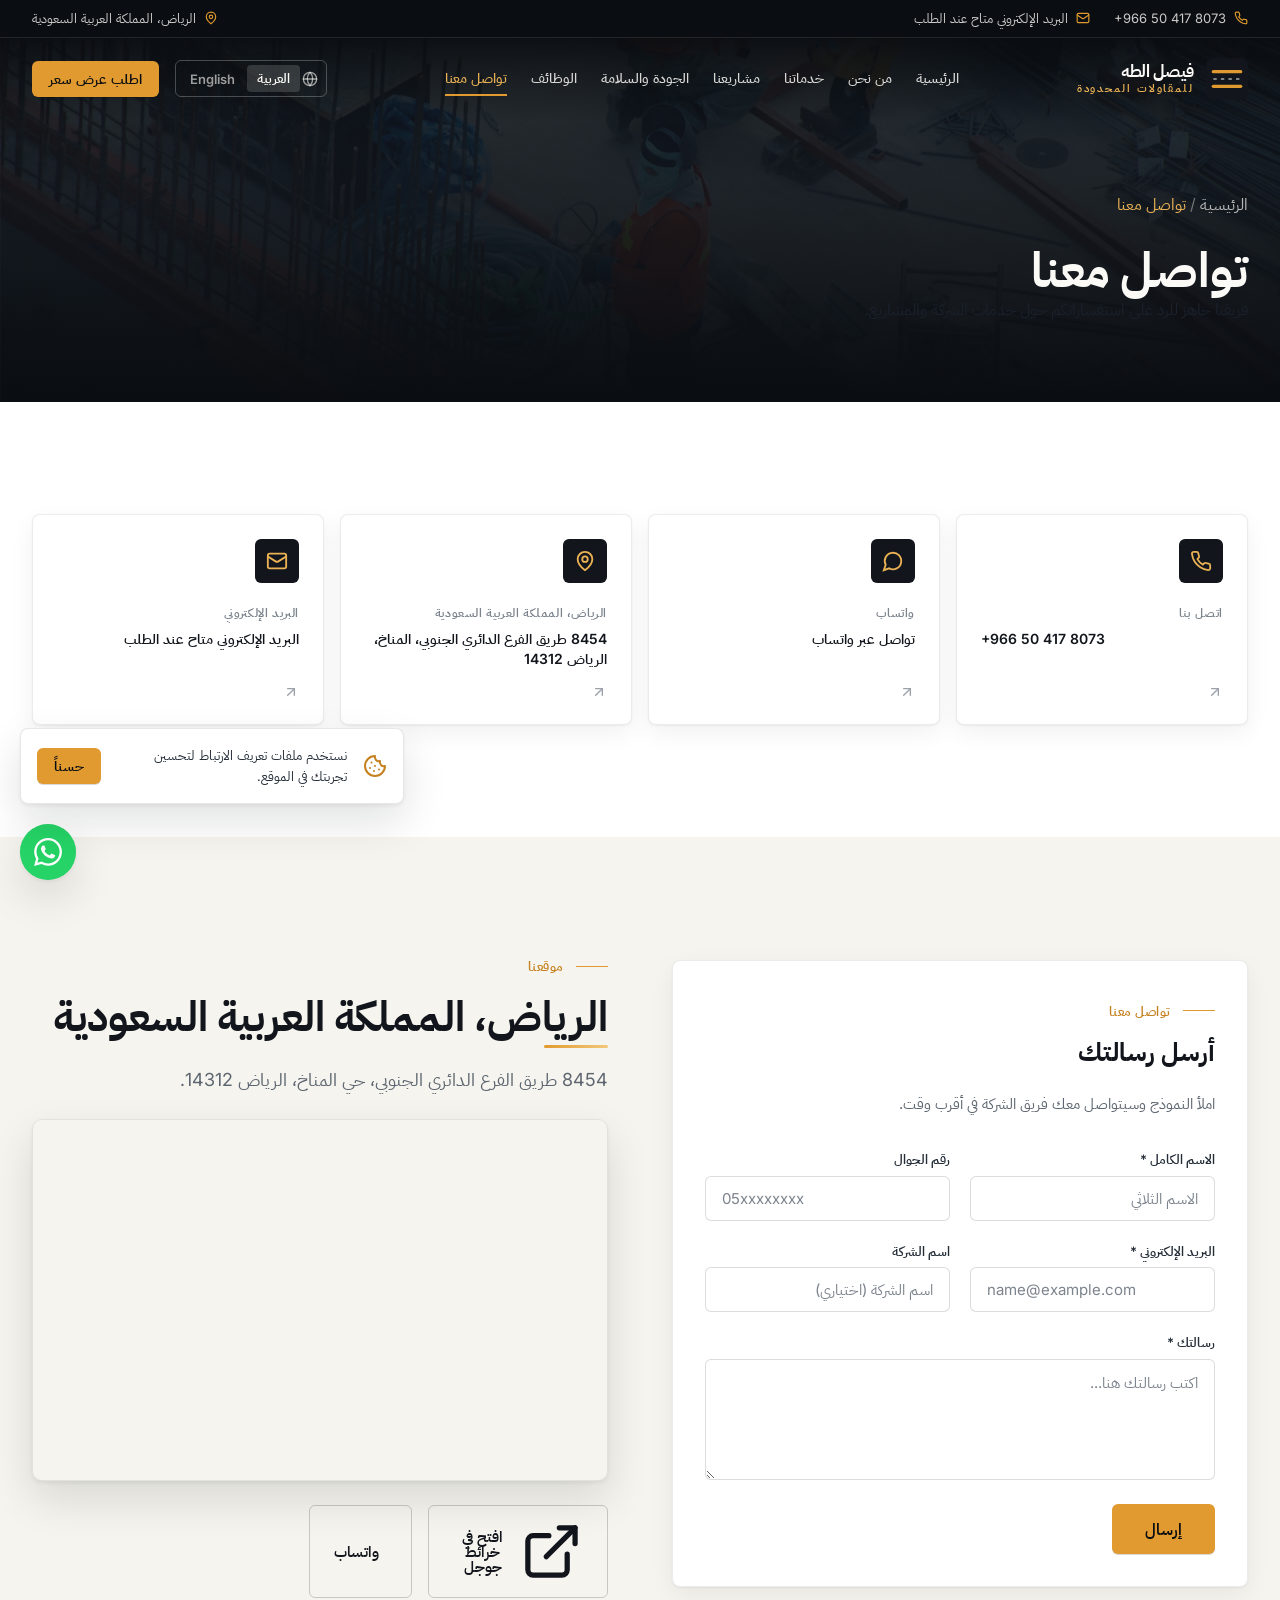
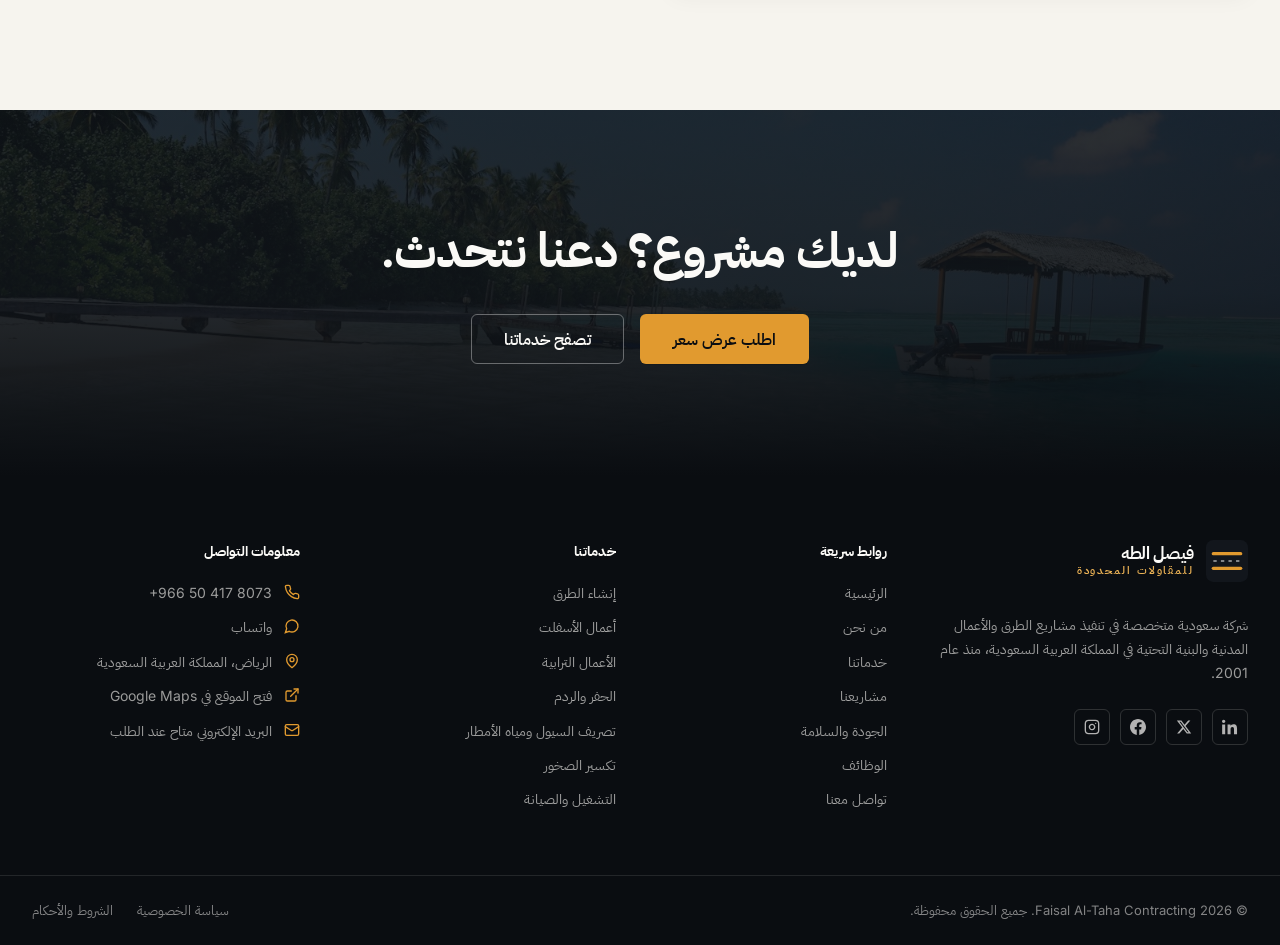
<file: contact.html>
<!doctype html>
<html lang="ar" dir="rtl">
<head>
  <meta charset="UTF-8" />
  <meta name="viewport" content="width=device-width, initial-scale=1.0" />
  <title>تواصل معنا | شركة فيصل الطه للمقاولات المحدودة</title>
  <meta name="description" content="تواصل مع شركة فيصل الطه للمقاولات المحدودة — الهاتف، واتساب، الموقع في الرياض. أرسل استفسارك وسيتواصل معك فريق الشركة." />
  <meta name="theme-color" content="#12161c" />
  <link rel="icon" type="image/svg+xml" href="favicon.svg" />
  <link rel="preconnect" href="https://fonts.googleapis.com" />
  <link rel="preconnect" href="https://fonts.gstatic.com" crossorigin />
  <link href="https://fonts.googleapis.com/css2?family=IBM+Plex+Sans+Arabic:wght@300;400;500;600;700&family=Inter:wght@400;500;600;700;800&display=swap" rel="stylesheet" />
  <link rel="stylesheet" href="style.css" />
</head>
<body>

  <header class="site-header">
    <div class="topbar">
      <div class="container-x topbar-inner">
        <div class="left">
          <a class="item" href="tel:+966504178073">
            <svg class="icon" viewBox="0 0 24 24" fill="none" stroke="currentColor" stroke-width="2" stroke-linecap="round" stroke-linejoin="round" aria-hidden="true"><path d="M22 16.92v3a2 2 0 0 1-2.18 2 19.79 19.79 0 0 1-8.63-3.07 19.5 19.5 0 0 1-6-6 19.79 19.79 0 0 1-3.07-8.67A2 2 0 0 1 4.11 2h3a2 2 0 0 1 2 1.72c.127.96.361 1.903.7 2.81a2 2 0 0 1-.45 2.11L8.09 9.91a16 16 0 0 0 6 6l1.27-1.27a2 2 0 0 1 2.11-.45c.907.339 1.85.573 2.81.7A2 2 0 0 1 22 16.92z"/></svg>
            <span dir="ltr">+966 50 417 8073</span>
          </a>
          <span class="item">
            <svg class="icon" viewBox="0 0 24 24" fill="none" stroke="currentColor" stroke-width="2" stroke-linecap="round" stroke-linejoin="round" aria-hidden="true"><rect x="2" y="4" width="20" height="16" rx="2"/><path d="m22 7-8.97 5.7a1.94 1.94 0 0 1-2.06 0L2 7"/></svg>
            <span class="lang-ar">البريد الإلكتروني متاح عند الطلب</span><span class="lang-en">Email available upon request</span>
          </span>
        </div>
        <span class="right item">
          <svg class="icon" viewBox="0 0 24 24" fill="none" stroke="currentColor" stroke-width="2" stroke-linecap="round" stroke-linejoin="round" aria-hidden="true"><path d="M20 10c0 6-8 12-8 12s-8-6-8-12a8 8 0 0 1 16 0Z"/><circle cx="12" cy="10" r="3"/></svg>
          <span class="lang-ar">الرياض، المملكة العربية السعودية</span><span class="lang-en">Riyadh, Saudi Arabia</span>
        </span>
      </div>
    </div>

    <div class="navbar" id="navbar">
      <div class="container-x navbar-inner">
        <a href="index.html" class="logo" aria-label="شركة فيصل الطه للمقاولات المحدودة">
          <svg viewBox="0 0 40 40" width="42" height="42" aria-hidden="true"><rect width="40" height="40" rx="7" fill="#12161c"/><path d="M7 13h26" stroke="#e19a2f" stroke-width="3.2" stroke-linecap="round"/><path d="M7 27h26" stroke="#e19a2f" stroke-width="3.2" stroke-linecap="round"/><path d="M7 20h26" stroke="#fff" stroke-width="1.1" stroke-dasharray="3.2 4" opacity="0.95"/></svg>
          <span class="text">
            <span class="name lang-ar">فيصل الطه</span><span class="name lang-en">FAISAL AL-TAHA</span>
            <span class="sub lang-ar">للمقاولات المحدودة</span><span class="sub lang-en">Contracting Co. Ltd.</span>
          </span>
        </a>

        <nav class="nav-desktop" aria-label="القائمة الرئيسية">
          <a href="index.html"><span class="lang-ar">الرئيسية</span><span class="lang-en">Home</span></a>
          <a href="about.html"><span class="lang-ar">من نحن</span><span class="lang-en">About Us</span></a>
          <a href="services.html"><span class="lang-ar">خدماتنا</span><span class="lang-en">Services</span></a>
          <a href="projects.html"><span class="lang-ar">مشاريعنا</span><span class="lang-en">Projects</span></a>
          <a href="quality-safety.html"><span class="lang-ar">الجودة والسلامة</span><span class="lang-en">Quality &amp; Safety</span></a>
          <a href="careers.html"><span class="lang-ar">الوظائف</span><span class="lang-en">Careers</span></a>
          <a href="contact.html" class="active"><span class="lang-ar">تواصل معنا</span><span class="lang-en">Contact Us</span></a>
        </nav>

        <div class="nav-actions">
          <div class="lang-switch" role="group" aria-label="Language / اللغة">
            <svg class="globe" viewBox="0 0 24 24" fill="none" stroke="currentColor" stroke-width="2" stroke-linecap="round" stroke-linejoin="round" aria-hidden="true"><circle cx="12" cy="12" r="10"/><path d="M12 2a14.5 14.5 0 0 0 0 20 14.5 14.5 0 0 0 0-20"/><path d="M2 12h20"/></svg>
            <button type="button" data-lang="ar" class="active">العربية</button>
            <button type="button" data-lang="en">English</button>
          </div>
          <a href="quote.html" class="btn btn-gold btn-sm"><span class="lang-ar">اطلب عرض سعر</span><span class="lang-en">Request a Quote</span></a>
        </div>

        <div class="nav-mobile">
          <div class="lang-switch" role="group" aria-label="Language / اللغة">
            <svg class="globe" viewBox="0 0 24 24" fill="none" stroke="currentColor" stroke-width="2" stroke-linecap="round" stroke-linejoin="round" aria-hidden="true"><circle cx="12" cy="12" r="10"/><path d="M12 2a14.5 14.5 0 0 0 0 20 14.5 14.5 0 0 0 0-20"/><path d="M2 12h20"/></svg>
            <button type="button" data-lang="ar" class="active">العربية</button>
            <button type="button" data-lang="en">English</button>
          </div>
          <button type="button" class="menu-btn" id="menuBtn" aria-label="فتح القائمة">
            <svg viewBox="0 0 24 24" fill="none" stroke="currentColor" stroke-width="2" stroke-linecap="round" stroke-linejoin="round" aria-hidden="true"><line x1="4" x2="20" y1="6" y2="6"/><line x1="4" x2="20" y1="12" y2="12"/><line x1="4" x2="20" y1="18" y2="18"/></svg>
          </button>
        </div>
      </div>
    </div>
  </header>

  <div class="mobile-menu" id="mobileMenu" aria-hidden="true">
    <div class="overlay" id="menuOverlay"></div>
    <div class="panel" role="dialog" aria-modal="true" aria-label="القائمة">
      <div class="container-x panel-head">
        <a href="index.html" class="logo">
          <svg viewBox="0 0 40 40" width="42" height="42" aria-hidden="true"><rect width="40" height="40" rx="7" fill="#12161c"/><path d="M7 13h26" stroke="#e19a2f" stroke-width="3.2" stroke-linecap="round"/><path d="M7 27h26" stroke="#e19a2f" stroke-width="3.2" stroke-linecap="round"/><path d="M7 20h26" stroke="#fff" stroke-width="1.1" stroke-dasharray="3.2 4" opacity="0.95"/></svg>
          <span class="text">
            <span class="name lang-ar">فيصل الطه</span><span class="name lang-en">FAISAL AL-TAHA</span>
            <span class="sub lang-ar">للمقاولات المحدودة</span><span class="sub lang-en">Contracting Co. Ltd.</span>
          </span>
        </a>
        <button type="button" class="menu-btn" id="menuClose" aria-label="إغلاق القائمة">
          <svg viewBox="0 0 24 24" fill="none" stroke="currentColor" stroke-width="2" stroke-linecap="round" stroke-linejoin="round" aria-hidden="true"><path d="M18 6 6 18M6 6l12 12"/></svg>
        </button>
      </div>
      <div class="container-x panel-body">
        <nav class="mobile-nav" aria-label="القائمة للجوال">
          <a href="index.html"><span class="lang-ar">الرئيسية</span><span class="lang-en">Home</span><svg viewBox="0 0 24 24" fill="none" stroke="currentColor" stroke-width="2" stroke-linecap="round" stroke-linejoin="round" aria-hidden="true"><path d="M7 7h10v10"/><path d="M7 17 17 7"/></svg></a>
          <a href="about.html"><span class="lang-ar">من نحن</span><span class="lang-en">About Us</span><svg viewBox="0 0 24 24" fill="none" stroke="currentColor" stroke-width="2" stroke-linecap="round" stroke-linejoin="round" aria-hidden="true"><path d="M7 7h10v10"/><path d="M7 17 17 7"/></svg></a>
          <a href="services.html"><span class="lang-ar">خدماتنا</span><span class="lang-en">Services</span><svg viewBox="0 0 24 24" fill="none" stroke="currentColor" stroke-width="2" stroke-linecap="round" stroke-linejoin="round" aria-hidden="true"><path d="M7 7h10v10"/><path d="M7 17 17 7"/></svg></a>
          <a href="projects.html"><span class="lang-ar">مشاريعنا</span><span class="lang-en">Projects</span><svg viewBox="0 0 24 24" fill="none" stroke="currentColor" stroke-width="2" stroke-linecap="round" stroke-linejoin="round" aria-hidden="true"><path d="M7 7h10v10"/><path d="M7 17 17 7"/></svg></a>
          <a href="quality-safety.html"><span class="lang-ar">الجودة والسلامة</span><span class="lang-en">Quality &amp; Safety</span><svg viewBox="0 0 24 24" fill="none" stroke="currentColor" stroke-width="2" stroke-linecap="round" stroke-linejoin="round" aria-hidden="true"><path d="M7 7h10v10"/><path d="M7 17 17 7"/></svg></a>
          <a href="careers.html"><span class="lang-ar">الوظائف</span><span class="lang-en">Careers</span><svg viewBox="0 0 24 24" fill="none" stroke="currentColor" stroke-width="2" stroke-linecap="round" stroke-linejoin="round" aria-hidden="true"><path d="M7 7h10v10"/><path d="M7 17 17 7"/></svg></a>
          <a href="contact.html"><span class="lang-ar">تواصل معنا</span><span class="lang-en">Contact Us</span><svg viewBox="0 0 24 24" fill="none" stroke="currentColor" stroke-width="2" stroke-linecap="round" stroke-linejoin="round" aria-hidden="true"><path d="M7 7h10v10"/><path d="M7 17 17 7"/></svg></a>
        </nav>

        <div class="flex flex-col gap-3 mt-8">
          <a href="quote.html" class="btn btn-gold btn-lg"><span class="lang-ar">اطلب عرض سعر</span><span class="lang-en">Request a Quote</span></a>
          <a href="contact.html" class="btn btn-outline-light btn-lg"><span class="lang-ar">تواصل معنا</span><span class="lang-en">Contact Us</span></a>
        </div>

        <div class="mt-8 text-sand-50/70 gap-3 flex flex-col">
          <a href="tel:+966504178073" dir="ltr" class="flex items-center gap-3">
            <svg class="icon" viewBox="0 0 24 24" fill="none" stroke="currentColor" stroke-width="2" stroke-linecap="round" stroke-linejoin="round" aria-hidden="true"><path d="M22 16.92v3a2 2 0 0 1-2.18 2 19.79 19.79 0 0 1-8.63-3.07 19.5 19.5 0 0 1-6-6 19.79 19.79 0 0 1-3.07-8.67A2 2 0 0 1 4.11 2h3a2 2 0 0 1 2 1.72c.127.96.361 1.903.7 2.81a2 2 0 0 1-.45 2.11L8.09 9.91a16 16 0 0 0 6 6l1.27-1.27a2 2 0 0 1 2.11-.45c.907.339 1.85.573 2.81.7A2 2 0 0 1 22 16.92z"/></svg>
            <span>+966 50 417 8073</span>
          </a>
          <span class="flex items-start gap-3">
            <svg class="icon" viewBox="0 0 24 24" fill="none" stroke="currentColor" stroke-width="2" stroke-linecap="round" stroke-linejoin="round" aria-hidden="true"><path d="M20 10c0 6-8 12-8 12s-8-6-8-12a8 8 0 0 1 16 0Z"/><circle cx="12" cy="10" r="3"/></svg>
            <span class="lang-ar">الرياض، المملكة العربية السعودية</span><span class="lang-en">Riyadh, Saudi Arabia</span>
          </span>
        </div>
      </div>
      <div class="container-x panel-foot">
        <div class="lang-switch" role="group" aria-label="Language / اللغة">
          <svg class="globe" viewBox="0 0 24 24" fill="none" stroke="currentColor" stroke-width="2" stroke-linecap="round" stroke-linejoin="round" aria-hidden="true"><circle cx="12" cy="12" r="10"/><path d="M12 2a14.5 14.5 0 0 0 0 20 14.5 14.5 0 0 0 0-20"/><path d="M2 12h20"/></svg>
          <button type="button" data-lang="ar" class="active">العربية</button>
          <button type="button" data-lang="en">English</button>
        </div>
        <span class="hint lang-ar">شركة فيصل الطه للمقاولات المحدودة</span><span class="hint lang-en">Faisal Al-Taha Contracting Co. Ltd.</span>
      </div>
    </div>
  </div>

  <main id="main">

    <!-- ======================= هيرو الصفحة ======================= -->
    <section class="page-hero">
      <img class="bg" src="images/capabilities.jpg" alt="" aria-hidden="true" />
      <div class="overlay" aria-hidden="true"></div>
      <div class="blueprint" aria-hidden="true"></div>
      <div class="container-x inner">
        <nav class="breadcrumbs" aria-label="Breadcrumb">
          <a href="index.html"><span class="lang-ar">الرئيسية</span><span class="lang-en">Home</span></a>
          <span class="sep" aria-hidden="true">/</span>
          <span class="current"><span class="lang-ar">تواصل معنا</span><span class="lang-en">Contact Us</span></span>
        </nav>
        <h1 class="reveal"><span class="lang-ar">تواصل معنا</span><span class="lang-en">Contact Us</span></h1>
        <p class="sub reveal"><span class="lang-ar">فريقنا جاهز للرد على استفساراتكم حول خدمات الشركة والمشاريع.</span><span class="lang-en">Our team is ready to respond to your questions about the company's services and projects.</span></p>
      </div>
    </section>

    <!-- ======================= معلومات التواصل ======================= -->
    <section class="section-pad bg-white">
      <div class="container-x">
        <div class="grid sm-2 lg-4 gap-4">
          <a href="tel:+966504178073" class="card contact-card reveal">
            <span class="icon-box"><svg viewBox="0 0 24 24" fill="none" stroke="currentColor" stroke-width="2" stroke-linecap="round" stroke-linejoin="round"><path d="M22 16.92v3a2 2 0 0 1-2.18 2 19.79 19.79 0 0 1-8.63-3.07 19.5 19.5 0 0 1-6-6 19.79 19.79 0 0 1-3.07-8.67A2 2 0 0 1 4.11 2h3a2 2 0 0 1 2 1.72c.127.96.361 1.903.7 2.81a2 2 0 0 1-.45 2.11L8.09 9.91a16 16 0 0 0 6 6l1.27-1.27a2 2 0 0 1 2.11-.45c.907.339 1.85.573 2.81.7A2 2 0 0 1 22 16.92z"/></svg></span>
            <span><span class="cap lang-ar">اتصل بنا</span><span class="cap lang-en">Call Us</span><span class="val" dir="ltr" style="display:block;margin-top:4px">+966 50 417 8073</span></span>
            <svg class="ext" viewBox="0 0 24 24" fill="none" stroke="currentColor" stroke-width="2" stroke-linecap="round" stroke-linejoin="round"><path d="M7 7h10v10"/><path d="M7 17 17 7"/></svg>
          </a>
          <a href="https://wa.me/966504178073?text=%D8%A7%D9%84%D8%B3%D9%84%D8%A7%D9%85%20%D8%B9%D9%84%D9%8A%D9%83%D9%85%D8%8C%20%D8%A3%D8%B1%D8%BA%D8%A8%20%D9%81%D9%8A%20%D8%A7%D9%84%D8%A7%D8%B3%D8%AA%D9%81%D8%B3%D8%A7%D8%B1%20%D8%B9%D9%86%20%D8%AE%D8%AF%D9%85%D8%A7%D8%AA%20%D8%B4%D8%B1%D9%83%D8%A9%20%D9%81%D9%8A%D8%B5%D9%84%20%D8%A7%D9%84%D8%B7%D9%87%20%D9%84%D9%84%D9%85%D9%82%D8%A7%D9%88%D9%84%D8%A7%D8%AA." target="_blank" rel="noreferrer noopener" class="card contact-card reveal">
            <span class="icon-box"><svg viewBox="0 0 24 24" fill="none" stroke="currentColor" stroke-width="2"><path d="M7.9 20A9 9 0 1 0 4 16.1L2 22Z"/></svg></span>
            <span><span class="cap lang-ar">واتساب</span><span class="cap lang-en">WhatsApp</span><span class="val lang-ar" style="display:block;margin-top:4px">تواصل عبر واتساب</span><span class="val lang-en" style="display:block;margin-top:4px">Reach us on WhatsApp</span></span>
            <svg class="ext" viewBox="0 0 24 24" fill="none" stroke="currentColor" stroke-width="2" stroke-linecap="round" stroke-linejoin="round"><path d="M7 7h10v10"/><path d="M7 17 17 7"/></svg>
          </a>
          <a href="https://www.google.com/maps/search/?api=1&amp;query=8454+Southern+Ring+Branch+Rd,+Al-Manakh,+Riyadh+14312,+Saudi+Arabia" target="_blank" rel="noreferrer noopener" class="card contact-card reveal">
            <span class="icon-box"><svg viewBox="0 0 24 24" fill="none" stroke="currentColor" stroke-width="2" stroke-linecap="round" stroke-linejoin="round"><path d="M20 10c0 6-8 12-8 12s-8-6-8-12a8 8 0 0 1 16 0Z"/><circle cx="12" cy="10" r="3"/></svg></span>
            <span><span class="cap lang-ar">الرياض، المملكة العربية السعودية</span><span class="cap lang-en">Riyadh, Saudi Arabia</span><span class="val lang-ar" style="display:block;margin-top:4px">8454 طريق الفرع الدائري الجنوبي، المناخ، الرياض 14312</span><span class="val lang-en" style="display:block;margin-top:4px">8454 Southern Ring Branch Rd, Al-Manakh, Riyadh 14312</span></span>
            <svg class="ext" viewBox="0 0 24 24" fill="none" stroke="currentColor" stroke-width="2" stroke-linecap="round" stroke-linejoin="round"><path d="M7 7h10v10"/><path d="M7 17 17 7"/></svg>
          </a>
          <a href="https://www.google.com/maps/search/?api=1&amp;query=8454+Southern+Ring+Branch+Rd,+Al-Manakh,+Riyadh+14312,+Saudi+Arabia" target="_blank" rel="noreferrer noopener" class="card contact-card reveal">
            <span class="icon-box"><svg viewBox="0 0 24 24" fill="none" stroke="currentColor" stroke-width="2" stroke-linecap="round" stroke-linejoin="round"><rect x="2" y="4" width="20" height="16" rx="2"/><path d="m22 7-8.97 5.7a1.94 1.94 0 0 1-2.06 0L2 7"/></svg></span>
            <span><span class="cap lang-ar">البريد الإلكتروني</span><span class="cap lang-en">Email</span><span class="val lang-ar" style="display:block;margin-top:4px">البريد الإلكتروني متاح عند الطلب</span><span class="val lang-en" style="display:block;margin-top:4px">Email available upon request</span></span>
            <svg class="ext" viewBox="0 0 24 24" fill="none" stroke="currentColor" stroke-width="2" stroke-linecap="round" stroke-linejoin="round"><path d="M7 7h10v10"/><path d="M7 17 17 7"/></svg>
          </a>
        </div>
      </div>
    </section>

    <!-- ======================= النموذج + الخريطة ======================= -->
    <section class="section-pad bg-sand-100">
      <div class="container-x split-2">
        <div class="card p-8 reveal">
          <div class="section-head">
            <span class="eyebrow"><span class="lang-ar">تواصل معنا</span><span class="lang-en">Contact Us</span></span>
            <h2 class="mt-4" style="font-size:26px;font-weight:700;color:var(--ink-900)"><span class="lang-ar">أرسل رسالتك</span><span class="lang-en">Send a Message</span></h2>
            <p class="intro" style="font-size:15px"><span class="lang-ar">املأ النموذج وسيتواصل معك فريق الشركة في أقرب وقت.</span><span class="lang-en">Fill in the form and the company team will be in touch.</span></p>
          </div>
          <form class="contact-form mt-8" novalidate>
            <div class="grid sm-2 gap-5">
              <div><label class="label" for="c-name"><span class="lang-ar">الاسم الكامل</span><span class="lang-en">Full Name</span> *</label><input class="field" id="c-name" required placeholder="الاسم الثلاثي" /></div>
              <div><label class="label" for="c-phone"><span class="lang-ar">رقم الجوال</span><span class="lang-en">Phone Number</span></label><input class="field" id="c-phone" dir="ltr" placeholder="05xxxxxxxx" /></div>
            </div>
            <div class="grid sm-2 gap-5 mt-5">
              <div><label class="label" for="c-email"><span class="lang-ar">البريد الإلكتروني</span><span class="lang-en">Email</span> *</label><input class="field" id="c-email" type="email" dir="ltr" required placeholder="name@example.com" /></div>
              <div><label class="label" for="c-company"><span class="lang-ar">اسم الشركة</span><span class="lang-en">Company Name</span></label><input class="field" id="c-company" placeholder="اسم الشركة (اختياري)" /></div>
            </div>
            <div class="mt-5"><label class="label" for="c-message"><span class="lang-ar">رسالتك</span><span class="lang-en">Your Message</span> *</label><textarea class="field" id="c-message" rows="5" required placeholder="اكتب رسالتك هنا..."></textarea></div>
            <button type="submit" class="btn btn-gold btn-lg mt-6"><span class="lang-ar">إرسال</span><span class="lang-en">Send</span></button>
            <p class="form-feedback mt-4" style="display:none;font-size:14px;line-height:1.7;color:#15803d"></p>
          </form>
        </div>

        <div class="reveal">
          <div class="section-head">
            <span class="eyebrow"><span class="lang-ar">موقعنا</span><span class="lang-en">Our Location</span></span>
            <h2 class="heading-rule mt-4"><span class="lang-ar">الرياض، المملكة العربية السعودية</span><span class="lang-en">Riyadh, Saudi Arabia</span></h2>
            <p class="intro"><span class="lang-ar">8454 طريق الفرع الدائري الجنوبي، حي المناخ، الرياض 14312.</span><span class="lang-en">8454 Southern Ring Branch Rd, Al-Manakh District, Riyadh 14312.</span></p>
          </div>
          <div class="map-frame mt-6 reveal">
            <iframe title="موقع شركة فيصل الطه للمقاولات على الخريطة" src="https://www.google.com/maps?q=8454+Southern+Ring+Branch+Rd,+Al-Manakh,+Riyadh+14312,+Saudi+Arabia&output=embed" width="100%" height="360" style="border:0;border-radius:10px" loading="lazy" referrerpolicy="no-referrer-when-downgrade" allowfullscreen></iframe>
          </div>
          <div class="flex flex-wrap gap-4 mt-6">
            <a href="https://www.google.com/maps/search/?api=1&amp;query=8454+Southern+Ring+Branch+Rd,+Al-Manakh,+Riyadh+14312,+Saudi+Arabia" target="_blank" rel="noreferrer noopener" class="btn btn-outline-dark"><svg class="icon" viewBox="0 0 24 24" fill="none" stroke="currentColor" stroke-width="2" stroke-linecap="round" stroke-linejoin="round"><path d="M15 3h6v6"/><path d="M10 14 21 3"/><path d="M18 13v6a2 2 0 0 1-2 2H5a2 2 0 0 1-2-2V8a2 2 0 0 1 2-2h6"/></svg><span class="lang-ar">افتح في خرائط جوجل</span><span class="lang-en">Open in Google Maps</span></a>
            <a href="https://wa.me/966504178073" target="_blank" rel="noreferrer noopener" class="btn btn-outline-dark"><svg class="icon" viewBox="0 0 24 24" fill="none" stroke="currentColor" stroke-width="2"><path d="M7.9 20A9 9 0 1 0 4 16.1L2 22Z"/></svg><span class="lang-ar">واتساب</span><span class="lang-en">WhatsApp</span></a>
          </div>
        </div>
      </div>
    </section>

    <!-- ======================= دعوة ======================= -->
    <section class="cta-section">
      <img class="bg" src="images/cta-bg.jpg" alt="" aria-hidden="true" loading="lazy" />
      <div class="overlay" aria-hidden="true"></div>
      <div class="container-x inner">
        <h2 class="reveal"><span class="lang-ar">لديك مشروع؟ دعنا نتحدث.</span><span class="lang-en">Have a project? Let's talk.</span></h2>
        <div class="actions reveal">
          <a href="quote.html" class="btn btn-gold btn-lg"><span class="lang-ar">اطلب عرض سعر</span><span class="lang-en">Request a Quote</span></a>
          <a href="services.html" class="btn btn-outline-light btn-lg"><span class="lang-ar">تصفح خدماتنا</span><span class="lang-en">Browse Our Services</span></a>
        </div>
      </div>
    </section>

  </main>

  <footer class="site-footer">
    <div class="container-x footer-grid">
      <div class="footer-brand">
        <a href="index.html" class="logo">
          <svg viewBox="0 0 40 40" width="42" height="42" aria-hidden="true"><rect width="40" height="40" rx="7" fill="#12161c"/><path d="M7 13h26" stroke="#e19a2f" stroke-width="3.2" stroke-linecap="round"/><path d="M7 27h26" stroke="#e19a2f" stroke-width="3.2" stroke-linecap="round"/><path d="M7 20h26" stroke="#fff" stroke-width="1.1" stroke-dasharray="3.2 4" opacity="0.95"/></svg>
          <span class="text"><span class="name lang-ar">فيصل الطه</span><span class="name lang-en">FAISAL AL-TAHA</span><span class="sub lang-ar">للمقاولات المحدودة</span><span class="sub lang-en">Contracting Co. Ltd.</span></span>
        </a>
        <p class="lang-ar">شركة سعودية متخصصة في تنفيذ مشاريع الطرق والأعمال المدنية والبنية التحتية في المملكة العربية السعودية، منذ عام 2001.</p>
        <p class="lang-en">A Saudi contracting company specialized in road construction, civil works and infrastructure across the Kingdom of Saudi Arabia, since 2001.</p>
        <div class="footer-social">
          <a href="#" aria-label="LinkedIn"><svg viewBox="0 0 24 24" fill="currentColor"><path d="M4.98 3.5C4.98 4.88 3.87 6 2.5 6S0 4.88 0 3.5 1.12 1 2.5 1s2.48 1.12 2.48 2.5zM.22 8.16h4.56V23H.22V8.16zM8.34 8.16h4.37v2.02h.06c.61-1.15 2.1-2.36 4.32-2.36 4.62 0 5.47 3.04 5.47 6.99V23h-4.55v-7.2c0-1.72-.03-3.93-2.4-3.93-2.4 0-2.77 1.87-2.77 3.8V23H8.34V8.16z"/></svg></a>
          <a href="#" aria-label="X / Twitter"><svg viewBox="0 0 24 24" fill="currentColor"><path d="M18.244 2.25h3.308l-7.227 8.26 8.502 11.24H16.17l-5.214-6.817L4.99 21.75H1.68l7.73-8.835L1.254 2.25H8.08l4.713 6.231zm-1.161 17.52h1.833L7.084 4.126H5.117z"/></svg></a>
          <a href="#" aria-label="Facebook"><svg viewBox="0 0 24 24" fill="currentColor"><path d="M24 12.073C24 5.405 18.627 0 12 0S0 5.405 0 12.073C0 18.1 4.388 23.094 10.125 24v-8.437H7.078v-3.49h3.047v-2.66c0-3.026 1.792-4.697 4.533-4.697 1.313 0 2.686.236 2.686.236v2.971H15.83c-1.491 0-1.956.93-1.956 1.886v2.264h3.328l-.532 3.49h-2.796V24C19.612 23.094 24 18.1 24 12.073z"/></svg></a>
          <a href="#" aria-label="Instagram"><svg viewBox="0 0 24 24" fill="none" stroke="currentColor" stroke-width="2" stroke-linecap="round" stroke-linejoin="round"><rect width="20" height="20" x="2" y="2" rx="5" ry="5"/><path d="M16 11.37A4 4 0 1 1 12.63 8 4 4 0 0 1 16 11.37z"/><line x1="17.5" x2="17.51" y1="6.5" y2="6.5"/></svg></a>
        </div>
      </div>

      <nav class="footer-col" aria-label="روابط سريعة">
        <h3><span class="lang-ar">روابط سريعة</span><span class="lang-en">Quick Links</span></h3>
        <ul>
          <li><a href="index.html"><span class="lang-ar">الرئيسية</span><span class="lang-en">Home</span></a></li>
          <li><a href="about.html"><span class="lang-ar">من نحن</span><span class="lang-en">About Us</span></a></li>
          <li><a href="services.html"><span class="lang-ar">خدماتنا</span><span class="lang-en">Services</span></a></li>
          <li><a href="projects.html"><span class="lang-ar">مشاريعنا</span><span class="lang-en">Projects</span></a></li>
          <li><a href="quality-safety.html"><span class="lang-ar">الجودة والسلامة</span><span class="lang-en">Quality &amp; Safety</span></a></li>
          <li><a href="careers.html"><span class="lang-ar">الوظائف</span><span class="lang-en">Careers</span></a></li>
          <li><a href="contact.html"><span class="lang-ar">تواصل معنا</span><span class="lang-en">Contact Us</span></a></li>
        </ul>
      </nav>

      <nav class="footer-col" aria-label="خدماتنا">
        <h3><span class="lang-ar">خدماتنا</span><span class="lang-en">Our Services</span></h3>
        <ul>
          <li><a href="services.html#road-construction"><span class="lang-ar">إنشاء الطرق</span><span class="lang-en">Road Construction</span></a></li>
          <li><a href="services.html#asphalt"><span class="lang-ar">أعمال الأسفلت</span><span class="lang-en">Asphalt Works</span></a></li>
          <li><a href="services.html#earthworks"><span class="lang-ar">الأعمال الترابية</span><span class="lang-en">Earthworks</span></a></li>
          <li><a href="services.html#excavation"><span class="lang-ar">الحفر والردم</span><span class="lang-en">Excavation &amp; Backfilling</span></a></li>
          <li><a href="services.html#flood-drainage"><span class="lang-ar">تصريف السيول ومياه الأمطار</span><span class="lang-en">Storm Water Drainage</span></a></li>
          <li><a href="services.html#rock-breaking"><span class="lang-ar">تكسير الصخور</span><span class="lang-en">Rock Breaking</span></a></li>
          <li><a href="services.html#operation-maintenance"><span class="lang-ar">التشغيل والصيانة</span><span class="lang-en">Operation &amp; Maintenance</span></a></li>
        </ul>
      </nav>

      <div class="footer-col">
        <h3><span class="lang-ar">معلومات التواصل</span><span class="lang-en">Contact Info</span></h3>
        <ul class="footer-contact">
          <li><svg class="icon" viewBox="0 0 24 24" fill="none" stroke="currentColor" stroke-width="2" stroke-linecap="round" stroke-linejoin="round"><path d="M22 16.92v3a2 2 0 0 1-2.18 2 19.79 19.79 0 0 1-8.63-3.07 19.5 19.5 0 0 1-6-6 19.79 19.79 0 0 1-3.07-8.67A2 2 0 0 1 4.11 2h3a2 2 0 0 1 2 1.72c.127.96.361 1.903.7 2.81a2 2 0 0 1-.45 2.11L8.09 9.91a16 16 0 0 0 6 6l1.27-1.27a2 2 0 0 1 2.11-.45c.907.339 1.85.573 2.81.7A2 2 0 0 1 22 16.92z"/></svg><a href="tel:+966504178073"><span dir="ltr">+966 50 417 8073</span></a></li>
          <li><svg class="icon" viewBox="0 0 24 24" fill="none" stroke="currentColor" stroke-width="2"><path d="M7.9 20A9 9 0 1 0 4 16.1L2 22Z"/></svg><a href="https://wa.me/966504178073" target="_blank" rel="noreferrer noopener"><span class="lang-ar">واتساب</span><span class="lang-en">WhatsApp</span></a></li>
          <li><svg class="icon" viewBox="0 0 24 24" fill="none" stroke="currentColor" stroke-width="2" stroke-linecap="round" stroke-linejoin="round"><path d="M20 10c0 6-8 12-8 12s-8-6-8-12a8 8 0 0 1 16 0Z"/><circle cx="12" cy="10" r="3"/></svg><span class="muted lang-ar">الرياض، المملكة العربية السعودية</span><span class="muted lang-en">Riyadh, Saudi Arabia</span></li>
          <li><svg class="icon" viewBox="0 0 24 24" fill="none" stroke="currentColor" stroke-width="2" stroke-linecap="round" stroke-linejoin="round"><path d="M15 3h6v6"/><path d="M10 14 21 3"/><path d="M18 13v6a2 2 0 0 1-2 2H5a2 2 0 0 1-2-2V8a2 2 0 0 1 2-2h6"/></svg><a href="https://www.google.com/maps/search/?api=1&amp;query=8454+Southern+Ring+Branch+Rd,+Al-Manakh,+Riyadh+14312,+Saudi+Arabia" target="_blank" rel="noreferrer noopener"><span class="lang-ar">فتح الموقع في Google Maps</span><span class="lang-en">Open in Google Maps</span></a></li>
          <li><svg class="icon" viewBox="0 0 24 24" fill="none" stroke="currentColor" stroke-width="2" stroke-linecap="round" stroke-linejoin="round"><rect x="2" y="4" width="20" height="16" rx="2"/><path d="m22 7-8.97 5.7a1.94 1.94 0 0 1-2.06 0L2 7"/></svg><span class="muted lang-ar">البريد الإلكتروني متاح عند الطلب</span><span class="muted lang-en">Email available upon request</span></li>
        </ul>
      </div>
    </div>

    <div class="footer-bottom">
      <div class="container-x footer-bottom-inner">
        <p>© 2026 Faisal Al-Taha Contracting. <span class="lang-ar">جميع الحقوق محفوظة.</span><span class="lang-en">All Rights Reserved.</span></p>
        <div class="legal">
          <a href="privacy.html"><span class="lang-ar">سياسة الخصوصية</span><span class="lang-en">Privacy Policy</span></a>
          <a href="terms.html"><span class="lang-ar">الشروط والأحكام</span><span class="lang-en">Terms &amp; Conditions</span></a>
        </div>
      </div>
    </div>
  </footer>

  <a href="https://wa.me/966504178073?text=%D8%A7%D9%84%D8%B3%D9%84%D8%A7%D9%85%20%D8%B9%D9%84%D9%8A%D9%83%D9%85%D8%8C%20%D8%A3%D8%B1%D8%BA%D8%A8%20%D9%81%D9%8A%20%D8%A7%D9%84%D8%A7%D8%B3%D8%AA%D9%81%D8%B3%D8%A7%D8%B1%20%D8%B9%D9%86%20%D8%AE%D8%AF%D9%85%D8%A7%D8%AA%20%D8%B4%D8%B1%D9%83%D8%A9%20%D9%81%D9%8A%D8%B5%D9%84%20%D8%A7%D9%84%D8%B7%D9%87%20%D9%84%D9%84%D9%85%D9%82%D8%A7%D9%88%D9%84%D8%A7%D8%AA." target="_blank" rel="noreferrer noopener" class="whatsapp-float" aria-label="واتساب">
    <span class="ping" aria-hidden="true"></span>
    <span class="bubble">
      <svg viewBox="0 0 24 24" fill="currentColor" aria-hidden="true"><path d="M17.472 14.382c-.297-.149-1.758-.867-2.03-.967-.273-.099-.471-.148-.67.15-.197.297-.767.966-.94 1.164-.173.199-.347.223-.644.075-.297-.15-1.255-.463-2.39-1.475-.883-.788-1.48-1.761-1.653-2.059-.173-.297-.018-.458.13-.606.134-.133.298-.347.446-.52.149-.174.198-.298.298-.497.099-.198.05-.371-.025-.52-.075-.149-.669-1.612-.916-2.207-.242-.579-.487-.5-.669-.51-.173-.008-.371-.01-.57-.01-.198 0-.52.074-.792.372-.272.297-1.04 1.016-1.04 2.479 0 1.462 1.065 2.875 1.213 3.074.149.198 2.096 3.2 5.077 4.487.709.306 1.262.489 1.694.625.712.227 1.36.195 1.871.118.571-.085 1.758-.719 2.006-1.413.248-.694.248-1.289.173-1.413-.074-.124-.272-.198-.57-.347m-5.421 7.403h-.004a9.87 9.87 0 01-5.031-1.378l-.361-.214-3.741.982.998-3.648-.235-.374a9.86 9.86 0 01-1.51-5.26c.001-5.45 4.436-9.884 9.888-9.884 2.64 0 5.122 1.03 6.988 2.898a9.825 9.825 0 012.893 6.994c-.003 5.45-4.437 9.884-9.885 9.884m8.413-18.297A11.815 11.815 0 0012.05 0C5.495 0 .16 5.335.157 11.892c0 2.096.547 4.142 1.588 5.945L.057 24l6.305-1.654a11.882 11.882 0 005.683 1.448h.005c6.554 0 11.89-5.335 11.893-11.893a11.821 11.821 0 00-3.48-8.413z"/></svg>
    </span>
  </a>

  <div class="cookie-banner" id="cookieBanner">
    <svg class="icon" viewBox="0 0 24 24" fill="none" stroke="currentColor" stroke-width="2" stroke-linecap="round" stroke-linejoin="round" aria-hidden="true"><path d="M12 2a10 10 0 1 0 10 10 4 4 0 0 1-5-5 4 4 0 0 1-5-5Z"/><path d="M8.5 8.5h.01M16 15.5h.01M12 12h.01M11 17h.01M7 14h.01"/></svg>
    <p class="lang-ar">نستخدم ملفات تعريف الارتباط لتحسين تجربتك في الموقع.</p>
    <p class="lang-en">We use cookies to improve your experience on this website.</p>
    <button type="button" class="btn btn-gold btn-sm" id="cookieAccept"><span class="lang-ar">حسناً</span><span class="lang-en">Accept</span></button>
  </div>

  <script src="script.js"></script>
</body>
</html>
</file>
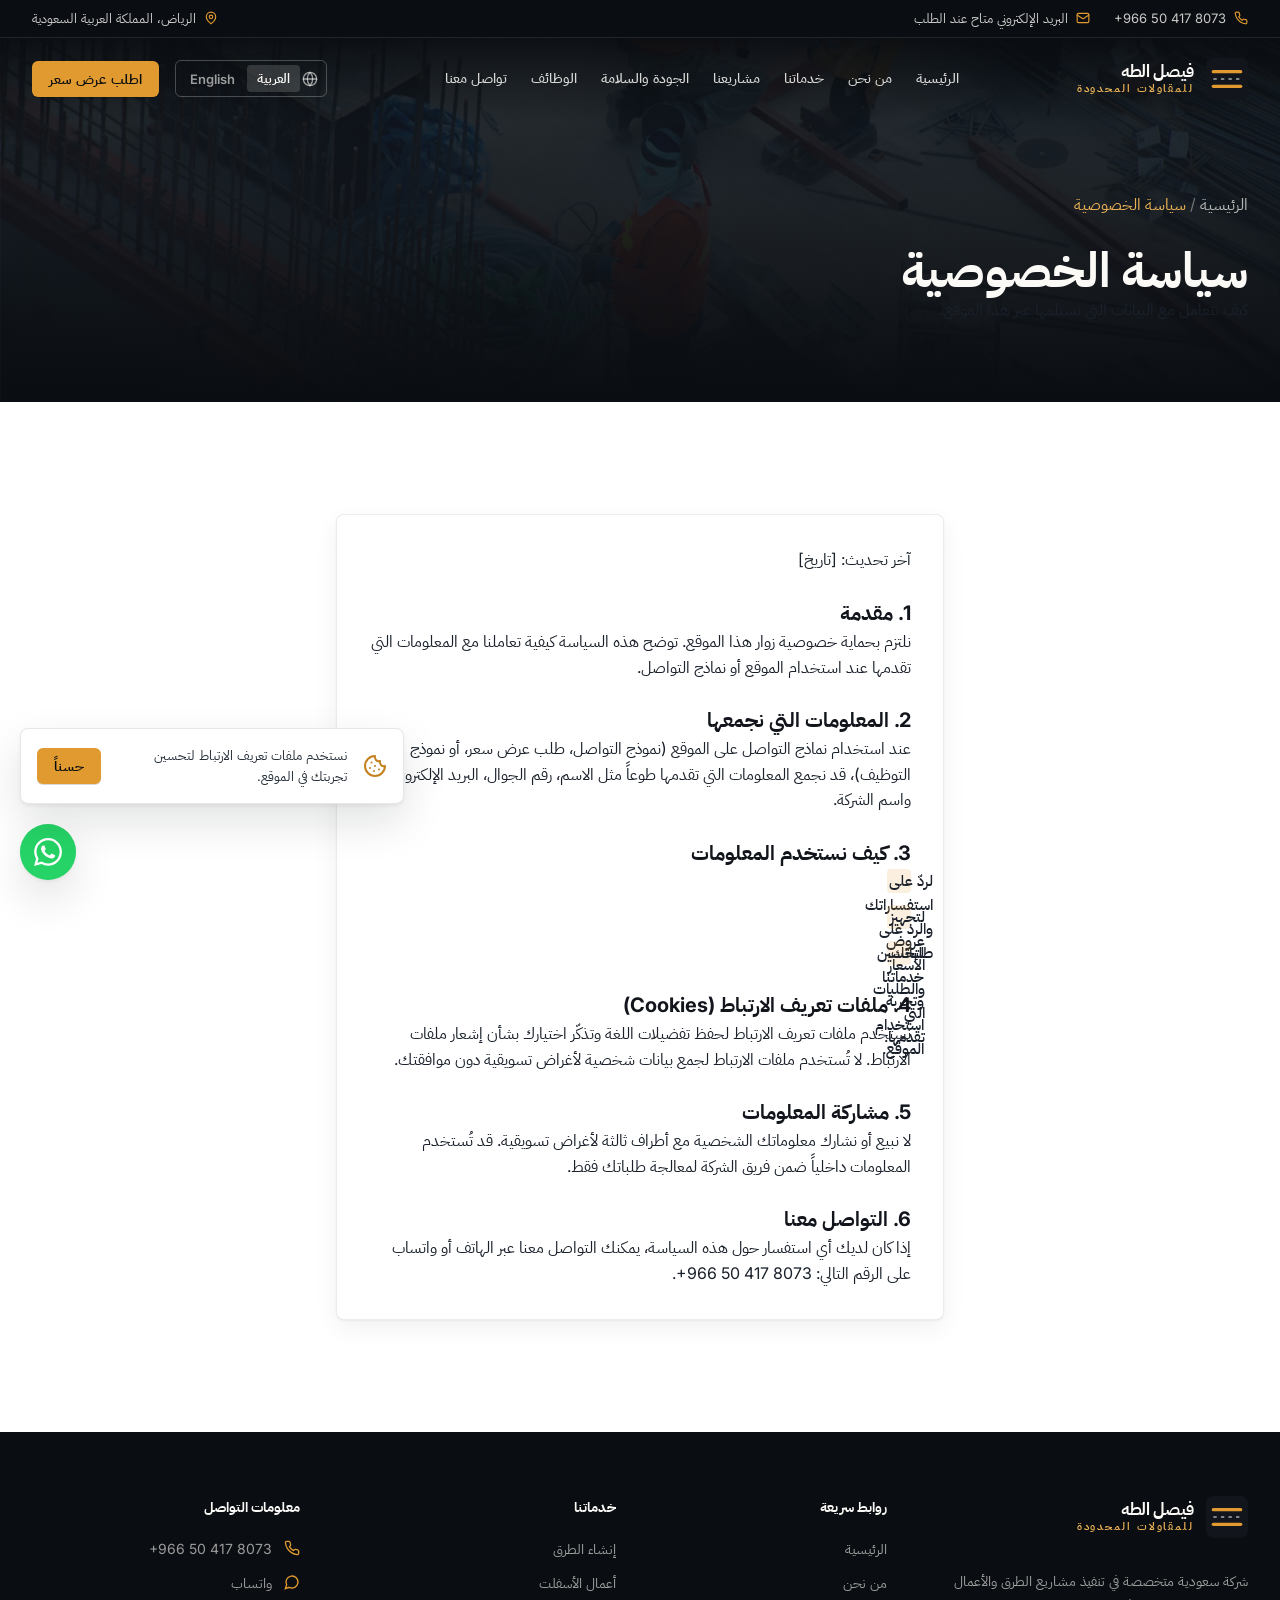
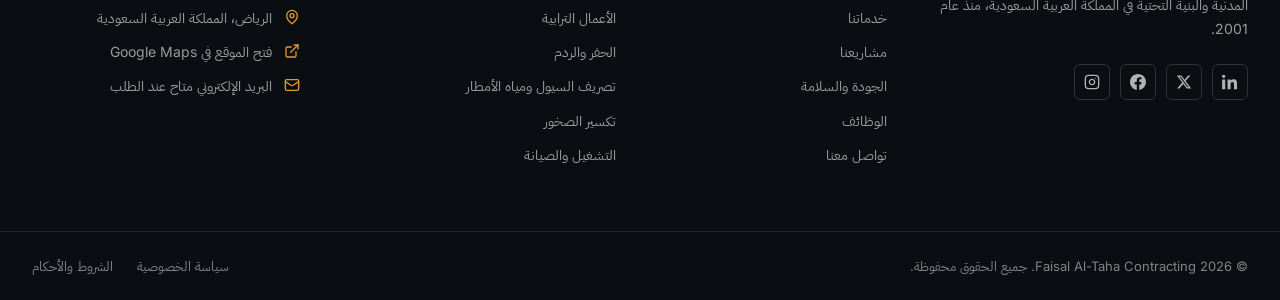
<file: privacy.html>
<!doctype html>
<html lang="ar" dir="rtl">
<head>
  <meta charset="UTF-8" />
  <meta name="viewport" content="width=device-width, initial-scale=1.0" />
  <title>سياسة الخصوصية | شركة فيصل الطه للمقاولات المحدودة</title>
  <meta name="description" content="سياسة الخصوصية لموقع شركة فيصل الطه للمقاولات المحدودة." />
  <meta name="theme-color" content="#12161c" />
  <link rel="icon" type="image/svg+xml" href="favicon.svg" />
  <link rel="preconnect" href="https://fonts.googleapis.com" />
  <link rel="preconnect" href="https://fonts.gstatic.com" crossorigin />
  <link href="https://fonts.googleapis.com/css2?family=IBM+Plex+Sans+Arabic:wght@300;400;500;600;700&family=Inter:wght@400;500;600;700;800&display=swap" rel="stylesheet" />
  <link rel="stylesheet" href="style.css" />
</head>
<body>

  <header class="site-header">
    <div class="topbar">
      <div class="container-x topbar-inner">
        <div class="left">
          <a class="item" href="tel:+966504178073">
            <svg class="icon" viewBox="0 0 24 24" fill="none" stroke="currentColor" stroke-width="2" stroke-linecap="round" stroke-linejoin="round" aria-hidden="true"><path d="M22 16.92v3a2 2 0 0 1-2.18 2 19.79 19.79 0 0 1-8.63-3.07 19.5 19.5 0 0 1-6-6 19.79 19.79 0 0 1-3.07-8.67A2 2 0 0 1 4.11 2h3a2 2 0 0 1 2 1.72c.127.96.361 1.903.7 2.81a2 2 0 0 1-.45 2.11L8.09 9.91a16 16 0 0 0 6 6l1.27-1.27a2 2 0 0 1 2.11-.45c.907.339 1.85.573 2.81.7A2 2 0 0 1 22 16.92z"/></svg>
            <span dir="ltr">+966 50 417 8073</span>
          </a>
          <span class="item">
            <svg class="icon" viewBox="0 0 24 24" fill="none" stroke="currentColor" stroke-width="2" stroke-linecap="round" stroke-linejoin="round" aria-hidden="true"><rect x="2" y="4" width="20" height="16" rx="2"/><path d="m22 7-8.97 5.7a1.94 1.94 0 0 1-2.06 0L2 7"/></svg>
            <span class="lang-ar">البريد الإلكتروني متاح عند الطلب</span><span class="lang-en">Email available upon request</span>
          </span>
        </div>
        <span class="right item">
          <svg class="icon" viewBox="0 0 24 24" fill="none" stroke="currentColor" stroke-width="2" stroke-linecap="round" stroke-linejoin="round" aria-hidden="true"><path d="M20 10c0 6-8 12-8 12s-8-6-8-12a8 8 0 0 1 16 0Z"/><circle cx="12" cy="10" r="3"/></svg>
          <span class="lang-ar">الرياض، المملكة العربية السعودية</span><span class="lang-en">Riyadh, Saudi Arabia</span>
        </span>
      </div>
    </div>

    <div class="navbar" id="navbar">
      <div class="container-x navbar-inner">
        <a href="index.html" class="logo" aria-label="شركة فيصل الطه للمقاولات المحدودة">
          <svg viewBox="0 0 40 40" width="42" height="42" aria-hidden="true"><rect width="40" height="40" rx="7" fill="#12161c"/><path d="M7 13h26" stroke="#e19a2f" stroke-width="3.2" stroke-linecap="round"/><path d="M7 27h26" stroke="#e19a2f" stroke-width="3.2" stroke-linecap="round"/><path d="M7 20h26" stroke="#fff" stroke-width="1.1" stroke-dasharray="3.2 4" opacity="0.95"/></svg>
          <span class="text">
            <span class="name lang-ar">فيصل الطه</span><span class="name lang-en">FAISAL AL-TAHA</span>
            <span class="sub lang-ar">للمقاولات المحدودة</span><span class="sub lang-en">Contracting Co. Ltd.</span>
          </span>
        </a>

        <nav class="nav-desktop" aria-label="القائمة الرئيسية">
          <a href="index.html"><span class="lang-ar">الرئيسية</span><span class="lang-en">Home</span></a>
          <a href="about.html"><span class="lang-ar">من نحن</span><span class="lang-en">About Us</span></a>
          <a href="services.html"><span class="lang-ar">خدماتنا</span><span class="lang-en">Services</span></a>
          <a href="projects.html"><span class="lang-ar">مشاريعنا</span><span class="lang-en">Projects</span></a>
          <a href="quality-safety.html"><span class="lang-ar">الجودة والسلامة</span><span class="lang-en">Quality &amp; Safety</span></a>
          <a href="careers.html"><span class="lang-ar">الوظائف</span><span class="lang-en">Careers</span></a>
          <a href="contact.html"><span class="lang-ar">تواصل معنا</span><span class="lang-en">Contact Us</span></a>
        </nav>

        <div class="nav-actions">
          <div class="lang-switch" role="group" aria-label="Language / اللغة">
            <svg class="globe" viewBox="0 0 24 24" fill="none" stroke="currentColor" stroke-width="2" stroke-linecap="round" stroke-linejoin="round" aria-hidden="true"><circle cx="12" cy="12" r="10"/><path d="M12 2a14.5 14.5 0 0 0 0 20 14.5 14.5 0 0 0 0-20"/><path d="M2 12h20"/></svg>
            <button type="button" data-lang="ar" class="active">العربية</button>
            <button type="button" data-lang="en">English</button>
          </div>
          <a href="quote.html" class="btn btn-gold btn-sm"><span class="lang-ar">اطلب عرض سعر</span><span class="lang-en">Request a Quote</span></a>
        </div>

        <div class="nav-mobile">
          <div class="lang-switch" role="group" aria-label="Language / اللغة">
            <svg class="globe" viewBox="0 0 24 24" fill="none" stroke="currentColor" stroke-width="2" stroke-linecap="round" stroke-linejoin="round" aria-hidden="true"><circle cx="12" cy="12" r="10"/><path d="M12 2a14.5 14.5 0 0 0 0 20 14.5 14.5 0 0 0 0-20"/><path d="M2 12h20"/></svg>
            <button type="button" data-lang="ar" class="active">العربية</button>
            <button type="button" data-lang="en">English</button>
          </div>
          <button type="button" class="menu-btn" id="menuBtn" aria-label="فتح القائمة">
            <svg viewBox="0 0 24 24" fill="none" stroke="currentColor" stroke-width="2" stroke-linecap="round" stroke-linejoin="round" aria-hidden="true"><line x1="4" x2="20" y1="6" y2="6"/><line x1="4" x2="20" y1="12" y2="12"/><line x1="4" x2="20" y1="18" y2="18"/></svg>
          </button>
        </div>
      </div>
    </div>
  </header>

  <div class="mobile-menu" id="mobileMenu" aria-hidden="true">
    <div class="overlay" id="menuOverlay"></div>
    <div class="panel" role="dialog" aria-modal="true" aria-label="القائمة">
      <div class="container-x panel-head">
        <a href="index.html" class="logo">
          <svg viewBox="0 0 40 40" width="42" height="42" aria-hidden="true"><rect width="40" height="40" rx="7" fill="#12161c"/><path d="M7 13h26" stroke="#e19a2f" stroke-width="3.2" stroke-linecap="round"/><path d="M7 27h26" stroke="#e19a2f" stroke-width="3.2" stroke-linecap="round"/><path d="M7 20h26" stroke="#fff" stroke-width="1.1" stroke-dasharray="3.2 4" opacity="0.95"/></svg>
          <span class="text">
            <span class="name lang-ar">فيصل الطه</span><span class="name lang-en">FAISAL AL-TAHA</span>
            <span class="sub lang-ar">للمقاولات المحدودة</span><span class="sub lang-en">Contracting Co. Ltd.</span>
          </span>
        </a>
        <button type="button" class="menu-btn" id="menuClose" aria-label="إغلاق القائمة">
          <svg viewBox="0 0 24 24" fill="none" stroke="currentColor" stroke-width="2" stroke-linecap="round" stroke-linejoin="round" aria-hidden="true"><path d="M18 6 6 18M6 6l12 12"/></svg>
        </button>
      </div>
      <div class="container-x panel-body">
        <nav class="mobile-nav" aria-label="القائمة للجوال">
          <a href="index.html"><span class="lang-ar">الرئيسية</span><span class="lang-en">Home</span><svg viewBox="0 0 24 24" fill="none" stroke="currentColor" stroke-width="2" stroke-linecap="round" stroke-linejoin="round" aria-hidden="true"><path d="M7 7h10v10"/><path d="M7 17 17 7"/></svg></a>
          <a href="about.html"><span class="lang-ar">من نحن</span><span class="lang-en">About Us</span><svg viewBox="0 0 24 24" fill="none" stroke="currentColor" stroke-width="2" stroke-linecap="round" stroke-linejoin="round" aria-hidden="true"><path d="M7 7h10v10"/><path d="M7 17 17 7"/></svg></a>
          <a href="services.html"><span class="lang-ar">خدماتنا</span><span class="lang-en">Services</span><svg viewBox="0 0 24 24" fill="none" stroke="currentColor" stroke-width="2" stroke-linecap="round" stroke-linejoin="round" aria-hidden="true"><path d="M7 7h10v10"/><path d="M7 17 17 7"/></svg></a>
          <a href="projects.html"><span class="lang-ar">مشاريعنا</span><span class="lang-en">Projects</span><svg viewBox="0 0 24 24" fill="none" stroke="currentColor" stroke-width="2" stroke-linecap="round" stroke-linejoin="round" aria-hidden="true"><path d="M7 7h10v10"/><path d="M7 17 17 7"/></svg></a>
          <a href="quality-safety.html"><span class="lang-ar">الجودة والسلامة</span><span class="lang-en">Quality &amp; Safety</span><svg viewBox="0 0 24 24" fill="none" stroke="currentColor" stroke-width="2" stroke-linecap="round" stroke-linejoin="round" aria-hidden="true"><path d="M7 7h10v10"/><path d="M7 17 17 7"/></svg></a>
          <a href="careers.html"><span class="lang-ar">الوظائف</span><span class="lang-en">Careers</span><svg viewBox="0 0 24 24" fill="none" stroke="currentColor" stroke-width="2" stroke-linecap="round" stroke-linejoin="round" aria-hidden="true"><path d="M7 7h10v10"/><path d="M7 17 17 7"/></svg></a>
          <a href="contact.html"><span class="lang-ar">تواصل معنا</span><span class="lang-en">Contact Us</span><svg viewBox="0 0 24 24" fill="none" stroke="currentColor" stroke-width="2" stroke-linecap="round" stroke-linejoin="round" aria-hidden="true"><path d="M7 7h10v10"/><path d="M7 17 17 7"/></svg></a>
        </nav>

        <div class="flex flex-col gap-3 mt-8">
          <a href="quote.html" class="btn btn-gold btn-lg"><span class="lang-ar">اطلب عرض سعر</span><span class="lang-en">Request a Quote</span></a>
          <a href="contact.html" class="btn btn-outline-light btn-lg"><span class="lang-ar">تواصل معنا</span><span class="lang-en">Contact Us</span></a>
        </div>

        <div class="mt-8 text-sand-50/70 gap-3 flex flex-col">
          <a href="tel:+966504178073" dir="ltr" class="flex items-center gap-3">
            <svg class="icon" viewBox="0 0 24 24" fill="none" stroke="currentColor" stroke-width="2" stroke-linecap="round" stroke-linejoin="round" aria-hidden="true"><path d="M22 16.92v3a2 2 0 0 1-2.18 2 19.79 19.79 0 0 1-8.63-3.07 19.5 19.5 0 0 1-6-6 19.79 19.79 0 0 1-3.07-8.67A2 2 0 0 1 4.11 2h3a2 2 0 0 1 2 1.72c.127.96.361 1.903.7 2.81a2 2 0 0 1-.45 2.11L8.09 9.91a16 16 0 0 0 6 6l1.27-1.27a2 2 0 0 1 2.11-.45c.907.339 1.85.573 2.81.7A2 2 0 0 1 22 16.92z"/></svg>
            <span>+966 50 417 8073</span>
          </a>
          <span class="flex items-start gap-3">
            <svg class="icon" viewBox="0 0 24 24" fill="none" stroke="currentColor" stroke-width="2" stroke-linecap="round" stroke-linejoin="round" aria-hidden="true"><path d="M20 10c0 6-8 12-8 12s-8-6-8-12a8 8 0 0 1 16 0Z"/><circle cx="12" cy="10" r="3"/></svg>
            <span class="lang-ar">الرياض، المملكة العربية السعودية</span><span class="lang-en">Riyadh, Saudi Arabia</span>
          </span>
        </div>
      </div>
      <div class="container-x panel-foot">
        <div class="lang-switch" role="group" aria-label="Language / اللغة">
          <svg class="globe" viewBox="0 0 24 24" fill="none" stroke="currentColor" stroke-width="2" stroke-linecap="round" stroke-linejoin="round" aria-hidden="true"><circle cx="12" cy="12" r="10"/><path d="M12 2a14.5 14.5 0 0 0 0 20 14.5 14.5 0 0 0 0-20"/><path d="M2 12h20"/></svg>
          <button type="button" data-lang="ar" class="active">العربية</button>
          <button type="button" data-lang="en">English</button>
        </div>
        <span class="hint lang-ar">شركة فيصل الطه للمقاولات المحدودة</span><span class="hint lang-en">Faisal Al-Taha Contracting Co. Ltd.</span>
      </div>
    </div>
  </div>

  <main id="main">

    <!-- ======================= هيرو الصفحة ======================= -->
    <section class="page-hero">
      <img class="bg" src="images/capabilities.jpg" alt="" aria-hidden="true" />
      <div class="overlay" aria-hidden="true"></div>
      <div class="blueprint" aria-hidden="true"></div>
      <div class="container-x inner">
        <nav class="breadcrumbs" aria-label="Breadcrumb">
          <a href="index.html"><span class="lang-ar">الرئيسية</span><span class="lang-en">Home</span></a>
          <span class="sep" aria-hidden="true">/</span>
          <span class="current"><span class="lang-ar">سياسة الخصوصية</span><span class="lang-en">Privacy Policy</span></span>
        </nav>
        <h1 class="reveal"><span class="lang-ar">سياسة الخصوصية</span><span class="lang-en">Privacy Policy</span></h1>
        <p class="sub reveal"><span class="lang-ar">كيف نتعامل مع البيانات التي نستلمها عبر هذا الموقع.</span><span class="lang-en">How we handle information received through this website.</span></p>
      </div>
    </section>

    <!-- ======================= المحتوى ======================= -->
    <section class="section-pad bg-white">
      <div class="container-x max-w-2xl">
        <div class="card p-8 reveal">
          <p class="intro"><span class="lang-ar">آخر تحديث: [تاريخ]</span><span class="lang-en">Last updated: [Date]</span></p>

          <h2 class="mt-6" style="font-size:20px;font-weight:700;color:var(--ink-900)"><span class="lang-ar">1. مقدمة</span><span class="lang-en">1. Introduction</span></h2>
          <p class="lang-ar">نلتزم بحماية خصوصية زوار هذا الموقع. توضح هذه السياسة كيفية تعاملنا مع المعلومات التي تقدمها عند استخدام الموقع أو نماذج التواصل.</p>
          <p class="lang-en">We are committed to protecting the privacy of visitors to this website. This policy explains how we handle the information you provide when using this site or its contact forms.</p>

          <h2 class="mt-6" style="font-size:20px;font-weight:700;color:var(--ink-900)"><span class="lang-ar">2. المعلومات التي نجمعها</span><span class="lang-en">2. Information We Collect</span></h2>
          <p class="lang-ar">عند استخدام نماذج التواصل على الموقع (نموذج التواصل، طلب عرض سعر، أو نموذج التوظيف)، قد نجمع المعلومات التي تقدمها طوعاً مثل الاسم، رقم الجوال، البريد الإلكتروني، واسم الشركة.</p>
          <p class="lang-en">When you use the contact forms on this site (contact form, quote request, or careers form), we may collect information you voluntarily provide such as your name, phone number, email address, and company name.</p>

          <h2 class="mt-6" style="font-size:20px;font-weight:700;color:var(--ink-900)"><span class="lang-ar">3. كيف نستخدم المعلومات</span><span class="lang-en">3. How We Use the Information</span></h2>
          <ul class="check-list">
            <li class="check-dot"><span class="lang-ar">لردّ على استفساراتك والرد على طلباتك.</span><span class="lang-en">To respond to your inquiries and requests.</span></li>
            <li class="check-dot"><span class="lang-ar">لتجهيز عروض الأسعار والطلبات التي تقدمها.</span><span class="lang-en">To prepare quotes and process your requests.</span></li>
            <li class="check-dot"><span class="lang-ar">لتحسين خدماتنا وتجربة استخدام الموقع.</span><span class="lang-en">To improve our services and website experience.</span></li>
          </ul>

          <h2 class="mt-6" style="font-size:20px;font-weight:700;color:var(--ink-900)"><span class="lang-ar">4. ملفات تعريف الارتباط (Cookies)</span><span class="lang-en">4. Cookies</span></h2>
          <p class="lang-ar">نستخدم ملفات تعريف الارتباط لحفظ تفضيلات اللغة وتذكّر اختيارك بشأن إشعار ملفات الارتباط. لا تُستخدم ملفات الارتباط لجمع بيانات شخصية لأغراض تسويقية دون موافقتك.</p>
          <p class="lang-en">We use cookies to store your language preference and remember your cookie-banner choice. Cookies are not used to collect personal data for marketing purposes without your consent.</p>

          <h2 class="mt-6" style="font-size:20px;font-weight:700;color:var(--ink-900)"><span class="lang-ar">5. مشاركة المعلومات</span><span class="lang-en">5. Sharing of Information</span></h2>
          <p class="lang-ar">لا نبيع أو نشارك معلوماتك الشخصية مع أطراف ثالثة لأغراض تسويقية. قد تُستخدم المعلومات داخلياً ضمن فريق الشركة لمعالجة طلباتك فقط.</p>
          <p class="lang-en">We do not sell or share your personal information with third parties for marketing purposes. Information may be used internally within the company team solely to process your requests.</p>

          <h2 class="mt-6" style="font-size:20px;font-weight:700;color:var(--ink-900)"><span class="lang-ar">6. التواصل معنا</span><span class="lang-en">6. Contact Us</span></h2>
          <p class="lang-ar">إذا كان لديك أي استفسار حول هذه السياسة، يمكنك التواصل معنا عبر الهاتف أو واتساب على الرقم التالي: <a href="tel:+966504178073" dir="ltr">+966 50 417 8073</a>.</p>
          <p class="lang-en">If you have any questions about this policy, you can reach us by phone or WhatsApp at: <a href="tel:+966504178073" dir="ltr">+966 50 417 8073</a>.</p>
        </div>
      </div>
    </section>

  </main>

  <footer class="site-footer">
    <div class="container-x footer-grid">
      <div class="footer-brand">
        <a href="index.html" class="logo">
          <svg viewBox="0 0 40 40" width="42" height="42" aria-hidden="true"><rect width="40" height="40" rx="7" fill="#12161c"/><path d="M7 13h26" stroke="#e19a2f" stroke-width="3.2" stroke-linecap="round"/><path d="M7 27h26" stroke="#e19a2f" stroke-width="3.2" stroke-linecap="round"/><path d="M7 20h26" stroke="#fff" stroke-width="1.1" stroke-dasharray="3.2 4" opacity="0.95"/></svg>
          <span class="text"><span class="name lang-ar">فيصل الطه</span><span class="name lang-en">FAISAL AL-TAHA</span><span class="sub lang-ar">للمقاولات المحدودة</span><span class="sub lang-en">Contracting Co. Ltd.</span></span>
        </a>
        <p class="lang-ar">شركة سعودية متخصصة في تنفيذ مشاريع الطرق والأعمال المدنية والبنية التحتية في المملكة العربية السعودية، منذ عام 2001.</p>
        <p class="lang-en">A Saudi contracting company specialized in road construction, civil works and infrastructure across the Kingdom of Saudi Arabia, since 2001.</p>
        <div class="footer-social">
          <a href="#" aria-label="LinkedIn"><svg viewBox="0 0 24 24" fill="currentColor"><path d="M4.98 3.5C4.98 4.88 3.87 6 2.5 6S0 4.88 0 3.5 1.12 1 2.5 1s2.48 1.12 2.48 2.5zM.22 8.16h4.56V23H.22V8.16zM8.34 8.16h4.37v2.02h.06c.61-1.15 2.1-2.36 4.32-2.36 4.62 0 5.47 3.04 5.47 6.99V23h-4.55v-7.2c0-1.72-.03-3.93-2.4-3.93-2.4 0-2.77 1.87-2.77 3.8V23H8.34V8.16z"/></svg></a>
          <a href="#" aria-label="X / Twitter"><svg viewBox="0 0 24 24" fill="currentColor"><path d="M18.244 2.25h3.308l-7.227 8.26 8.502 11.24H16.17l-5.214-6.817L4.99 21.75H1.68l7.73-8.835L1.254 2.25H8.08l4.713 6.231zm-1.161 17.52h1.833L7.084 4.126H5.117z"/></svg></a>
          <a href="#" aria-label="Facebook"><svg viewBox="0 0 24 24" fill="currentColor"><path d="M24 12.073C24 5.405 18.627 0 12 0S0 5.405 0 12.073C0 18.1 4.388 23.094 10.125 24v-8.437H7.078v-3.49h3.047v-2.66c0-3.026 1.792-4.697 4.533-4.697 1.313 0 2.686.236 2.686.236v2.971H15.83c-1.491 0-1.956.93-1.956 1.886v2.264h3.328l-.532 3.49h-2.796V24C19.612 23.094 24 18.1 24 12.073z"/></svg></a>
          <a href="#" aria-label="Instagram"><svg viewBox="0 0 24 24" fill="none" stroke="currentColor" stroke-width="2" stroke-linecap="round" stroke-linejoin="round"><rect width="20" height="20" x="2" y="2" rx="5" ry="5"/><path d="M16 11.37A4 4 0 1 1 12.63 8 4 4 0 0 1 16 11.37z"/><line x1="17.5" x2="17.51" y1="6.5" y2="6.5"/></svg></a>
        </div>
      </div>

      <nav class="footer-col" aria-label="روابط سريعة">
        <h3><span class="lang-ar">روابط سريعة</span><span class="lang-en">Quick Links</span></h3>
        <ul>
          <li><a href="index.html"><span class="lang-ar">الرئيسية</span><span class="lang-en">Home</span></a></li>
          <li><a href="about.html"><span class="lang-ar">من نحن</span><span class="lang-en">About Us</span></a></li>
          <li><a href="services.html"><span class="lang-ar">خدماتنا</span><span class="lang-en">Services</span></a></li>
          <li><a href="projects.html"><span class="lang-ar">مشاريعنا</span><span class="lang-en">Projects</span></a></li>
          <li><a href="quality-safety.html"><span class="lang-ar">الجودة والسلامة</span><span class="lang-en">Quality &amp; Safety</span></a></li>
          <li><a href="careers.html"><span class="lang-ar">الوظائف</span><span class="lang-en">Careers</span></a></li>
          <li><a href="contact.html"><span class="lang-ar">تواصل معنا</span><span class="lang-en">Contact Us</span></a></li>
        </ul>
      </nav>

      <nav class="footer-col" aria-label="خدماتنا">
        <h3><span class="lang-ar">خدماتنا</span><span class="lang-en">Our Services</span></h3>
        <ul>
          <li><a href="services.html#road-construction"><span class="lang-ar">إنشاء الطرق</span><span class="lang-en">Road Construction</span></a></li>
          <li><a href="services.html#asphalt"><span class="lang-ar">أعمال الأسفلت</span><span class="lang-en">Asphalt Works</span></a></li>
          <li><a href="services.html#earthworks"><span class="lang-ar">الأعمال الترابية</span><span class="lang-en">Earthworks</span></a></li>
          <li><a href="services.html#excavation"><span class="lang-ar">الحفر والردم</span><span class="lang-en">Excavation &amp; Backfilling</span></a></li>
          <li><a href="services.html#flood-drainage"><span class="lang-ar">تصريف السيول ومياه الأمطار</span><span class="lang-en">Storm Water Drainage</span></a></li>
          <li><a href="services.html#rock-breaking"><span class="lang-ar">تكسير الصخور</span><span class="lang-en">Rock Breaking</span></a></li>
          <li><a href="services.html#operation-maintenance"><span class="lang-ar">التشغيل والصيانة</span><span class="lang-en">Operation &amp; Maintenance</span></a></li>
        </ul>
      </nav>

      <div class="footer-col">
        <h3><span class="lang-ar">معلومات التواصل</span><span class="lang-en">Contact Info</span></h3>
        <ul class="footer-contact">
          <li><svg class="icon" viewBox="0 0 24 24" fill="none" stroke="currentColor" stroke-width="2" stroke-linecap="round" stroke-linejoin="round"><path d="M22 16.92v3a2 2 0 0 1-2.18 2 19.79 19.79 0 0 1-8.63-3.07 19.5 19.5 0 0 1-6-6 19.79 19.79 0 0 1-3.07-8.67A2 2 0 0 1 4.11 2h3a2 2 0 0 1 2 1.72c.127.96.361 1.903.7 2.81a2 2 0 0 1-.45 2.11L8.09 9.91a16 16 0 0 0 6 6l1.27-1.27a2 2 0 0 1 2.11-.45c.907.339 1.85.573 2.81.7A2 2 0 0 1 22 16.92z"/></svg><a href="tel:+966504178073"><span dir="ltr">+966 50 417 8073</span></a></li>
          <li><svg class="icon" viewBox="0 0 24 24" fill="none" stroke="currentColor" stroke-width="2"><path d="M7.9 20A9 9 0 1 0 4 16.1L2 22Z"/></svg><a href="https://wa.me/966504178073" target="_blank" rel="noreferrer noopener"><span class="lang-ar">واتساب</span><span class="lang-en">WhatsApp</span></a></li>
          <li><svg class="icon" viewBox="0 0 24 24" fill="none" stroke="currentColor" stroke-width="2" stroke-linecap="round" stroke-linejoin="round"><path d="M20 10c0 6-8 12-8 12s-8-6-8-12a8 8 0 0 1 16 0Z"/><circle cx="12" cy="10" r="3"/></svg><span class="muted lang-ar">الرياض، المملكة العربية السعودية</span><span class="muted lang-en">Riyadh, Saudi Arabia</span></li>
          <li><svg class="icon" viewBox="0 0 24 24" fill="none" stroke="currentColor" stroke-width="2" stroke-linecap="round" stroke-linejoin="round"><path d="M15 3h6v6"/><path d="M10 14 21 3"/><path d="M18 13v6a2 2 0 0 1-2 2H5a2 2 0 0 1-2-2V8a2 2 0 0 1 2-2h6"/></svg><a href="https://www.google.com/maps/search/?api=1&amp;query=8454+Southern+Ring+Branch+Rd,+Al-Manakh,+Riyadh+14312,+Saudi+Arabia" target="_blank" rel="noreferrer noopener"><span class="lang-ar">فتح الموقع في Google Maps</span><span class="lang-en">Open in Google Maps</span></a></li>
          <li><svg class="icon" viewBox="0 0 24 24" fill="none" stroke="currentColor" stroke-width="2" stroke-linecap="round" stroke-linejoin="round"><rect x="2" y="4" width="20" height="16" rx="2"/><path d="m22 7-8.97 5.7a1.94 1.94 0 0 1-2.06 0L2 7"/></svg><span class="muted lang-ar">البريد الإلكتروني متاح عند الطلب</span><span class="muted lang-en">Email available upon request</span></li>
        </ul>
      </div>
    </div>

    <div class="footer-bottom">
      <div class="container-x footer-bottom-inner">
        <p>© 2026 Faisal Al-Taha Contracting. <span class="lang-ar">جميع الحقوق محفوظة.</span><span class="lang-en">All Rights Reserved.</span></p>
        <div class="legal">
          <a href="privacy.html"><span class="lang-ar">سياسة الخصوصية</span><span class="lang-en">Privacy Policy</span></a>
          <a href="terms.html"><span class="lang-ar">الشروط والأحكام</span><span class="lang-en">Terms &amp; Conditions</span></a>
        </div>
      </div>
    </div>
  </footer>

  <a href="https://wa.me/966504178073?text=%D8%A7%D9%84%D8%B3%D9%84%D8%A7%D9%85%20%D8%B9%D9%84%D9%8A%D9%83%D9%85%D8%8C%20%D8%A3%D8%B1%D8%BA%D8%A8%20%D9%81%D9%8A%20%D8%A7%D9%84%D8%A7%D8%B3%D8%AA%D9%81%D8%B3%D8%A7%D8%B1%20%D8%B9%D9%86%20%D8%AE%D8%AF%D9%85%D8%A7%D8%AA%20%D8%B4%D8%B1%D9%83%D8%A9%20%D9%81%D9%8A%D8%B5%D9%84%20%D8%A7%D9%84%D8%B7%D9%87%20%D9%84%D9%84%D9%85%D9%82%D8%A7%D9%88%D9%84%D8%A7%D8%AA." target="_blank" rel="noreferrer noopener" class="whatsapp-float" aria-label="واتساب">
    <span class="ping" aria-hidden="true"></span>
    <span class="bubble">
      <svg viewBox="0 0 24 24" fill="currentColor" aria-hidden="true"><path d="M17.472 14.382c-.297-.149-1.758-.867-2.03-.967-.273-.099-.471-.148-.67.15-.197.297-.767.966-.94 1.164-.173.199-.347.223-.644.075-.297-.15-1.255-.463-2.39-1.475-.883-.788-1.48-1.761-1.653-2.059-.173-.297-.018-.458.13-.606.134-.133.298-.347.446-.52.149-.174.198-.298.298-.497.099-.198.05-.371-.025-.52-.075-.149-.669-1.612-.916-2.207-.242-.579-.487-.5-.669-.51-.173-.008-.371-.01-.57-.01-.198 0-.52.074-.792.372-.272.297-1.04 1.016-1.04 2.479 0 1.462 1.065 2.875 1.213 3.074.149.198 2.096 3.2 5.077 4.487.709.306 1.262.489 1.694.625.712.227 1.36.195 1.871.118.571-.085 1.758-.719 2.006-1.413.248-.694.248-1.289.173-1.413-.074-.124-.272-.198-.57-.347m-5.421 7.403h-.004a9.87 9.87 0 01-5.031-1.378l-.361-.214-3.741.982.998-3.648-.235-.374a9.86 9.86 0 01-1.51-5.26c.001-5.45 4.436-9.884 9.888-9.884 2.64 0 5.122 1.03 6.988 2.898a9.825 9.825 0 012.893 6.994c-.003 5.45-4.437 9.884-9.885 9.884m8.413-18.297A11.815 11.815 0 0012.05 0C5.495 0 .16 5.335.157 11.892c0 2.096.547 4.142 1.588 5.945L.057 24l6.305-1.654a11.882 11.882 0 005.683 1.448h.005c6.554 0 11.89-5.335 11.893-11.893a11.821 11.821 0 00-3.48-8.413z"/></svg>
    </span>
  </a>

  <div class="cookie-banner" id="cookieBanner">
    <svg class="icon" viewBox="0 0 24 24" fill="none" stroke="currentColor" stroke-width="2" stroke-linecap="round" stroke-linejoin="round" aria-hidden="true"><path d="M12 2a10 10 0 1 0 10 10 4 4 0 0 1-5-5 4 4 0 0 1-5-5Z"/><path d="M8.5 8.5h.01M16 15.5h.01M12 12h.01M11 17h.01M7 14h.01"/></svg>
    <p class="lang-ar">نستخدم ملفات تعريف الارتباط لتحسين تجربتك في الموقع.</p>
    <p class="lang-en">We use cookies to improve your experience on this website.</p>
    <button type="button" class="btn btn-gold btn-sm" id="cookieAccept"><span class="lang-ar">حسناً</span><span class="lang-en">Accept</span></button>
  </div>

  <script src="script.js"></script>
</body>
</html>
</file>
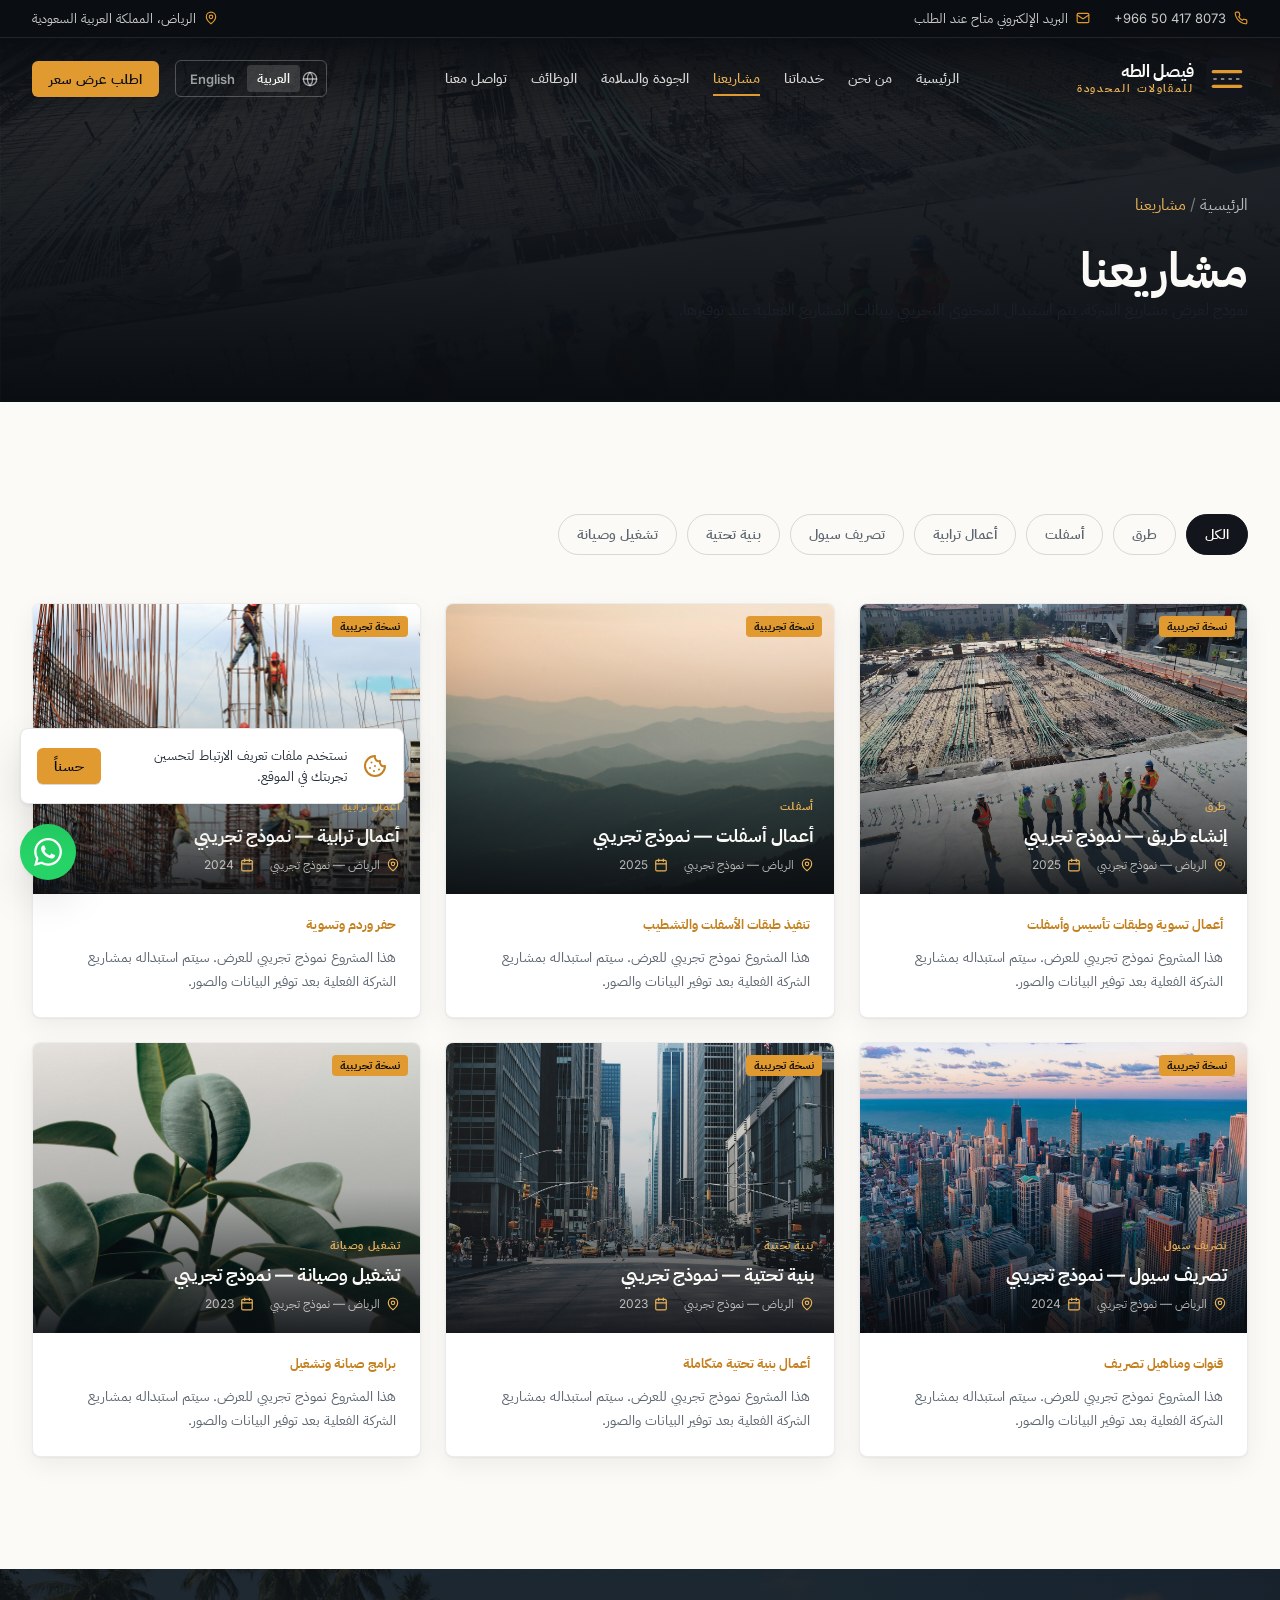
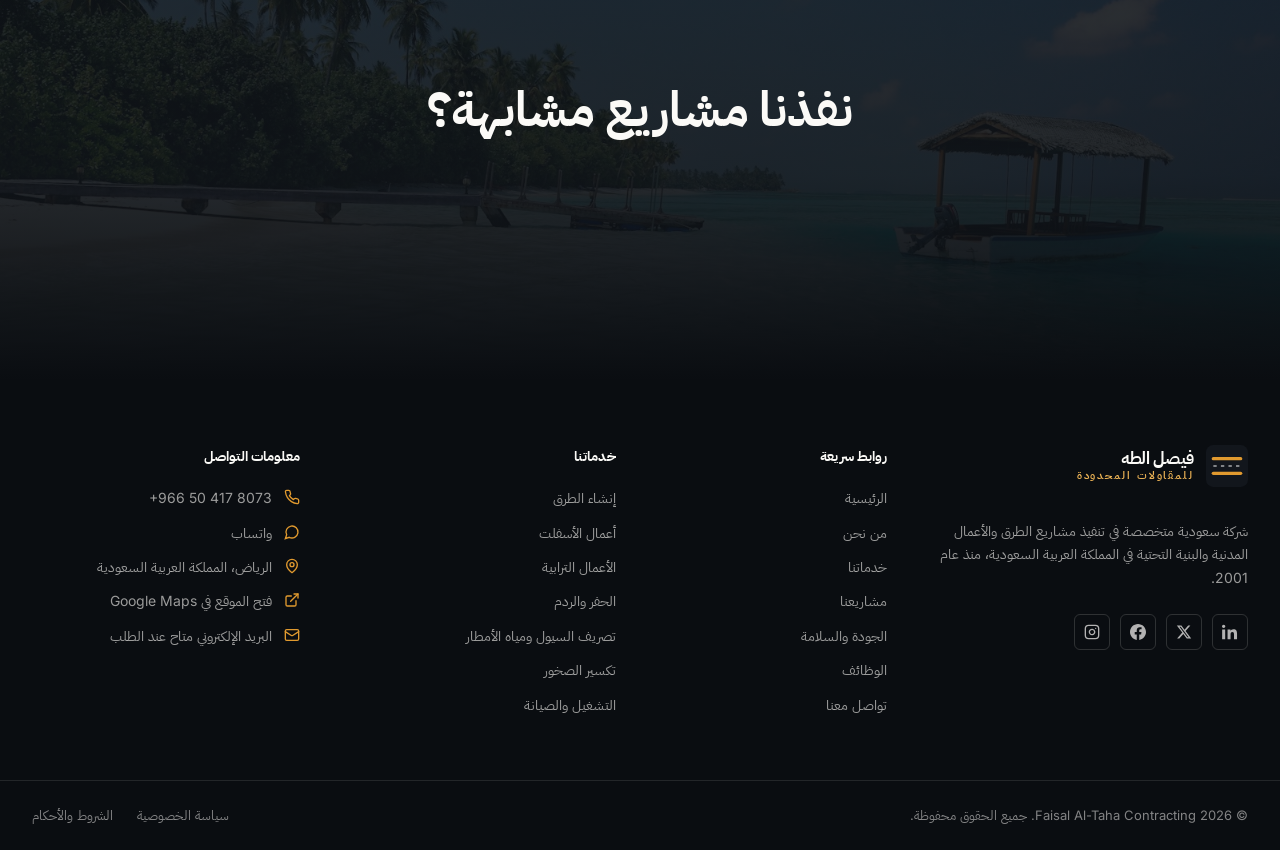
<file: projects.html>
<!doctype html>
<html lang="ar" dir="rtl">
<head>
  <meta charset="UTF-8" />
  <meta name="viewport" content="width=device-width, initial-scale=1.0" />
  <title>مشاريعنا | شركة فيصل الطه للمقاولات المحدودة</title>
  <meta name="description" content="مشاريع شركة فيصل الطه للمقاولات المحدودة — إنشاء طرق، أعمال أسفلت، أعمال ترابية، تصريف سيول، بنية تحتية، تشغيل وصيانة." />
  <meta name="theme-color" content="#12161c" />
  <link rel="icon" type="image/svg+xml" href="favicon.svg" />
  <link rel="preconnect" href="https://fonts.googleapis.com" />
  <link rel="preconnect" href="https://fonts.gstatic.com" crossorigin />
  <link href="https://fonts.googleapis.com/css2?family=IBM+Plex+Sans+Arabic:wght@300;400;500;600;700&family=Inter:wght@400;500;600;700;800&display=swap" rel="stylesheet" />
  <link rel="stylesheet" href="style.css" />
</head>
<body>

  <header class="site-header">
    <div class="topbar">
      <div class="container-x topbar-inner">
        <div class="left">
          <a class="item" href="tel:+966504178073">
            <svg class="icon" viewBox="0 0 24 24" fill="none" stroke="currentColor" stroke-width="2" stroke-linecap="round" stroke-linejoin="round" aria-hidden="true"><path d="M22 16.92v3a2 2 0 0 1-2.18 2 19.79 19.79 0 0 1-8.63-3.07 19.5 19.5 0 0 1-6-6 19.79 19.79 0 0 1-3.07-8.67A2 2 0 0 1 4.11 2h3a2 2 0 0 1 2 1.72c.127.96.361 1.903.7 2.81a2 2 0 0 1-.45 2.11L8.09 9.91a16 16 0 0 0 6 6l1.27-1.27a2 2 0 0 1 2.11-.45c.907.339 1.85.573 2.81.7A2 2 0 0 1 22 16.92z"/></svg>
            <span dir="ltr">+966 50 417 8073</span>
          </a>
          <span class="item">
            <svg class="icon" viewBox="0 0 24 24" fill="none" stroke="currentColor" stroke-width="2" stroke-linecap="round" stroke-linejoin="round" aria-hidden="true"><rect x="2" y="4" width="20" height="16" rx="2"/><path d="m22 7-8.97 5.7a1.94 1.94 0 0 1-2.06 0L2 7"/></svg>
            <span class="lang-ar">البريد الإلكتروني متاح عند الطلب</span><span class="lang-en">Email available upon request</span>
          </span>
        </div>
        <span class="right item">
          <svg class="icon" viewBox="0 0 24 24" fill="none" stroke="currentColor" stroke-width="2" stroke-linecap="round" stroke-linejoin="round" aria-hidden="true"><path d="M20 10c0 6-8 12-8 12s-8-6-8-12a8 8 0 0 1 16 0Z"/><circle cx="12" cy="10" r="3"/></svg>
          <span class="lang-ar">الرياض، المملكة العربية السعودية</span><span class="lang-en">Riyadh, Saudi Arabia</span>
        </span>
      </div>
    </div>

    <div class="navbar" id="navbar">
      <div class="container-x navbar-inner">
        <a href="index.html" class="logo" aria-label="شركة فيصل الطه للمقاولات المحدودة">
          <svg viewBox="0 0 40 40" width="42" height="42" aria-hidden="true"><rect width="40" height="40" rx="7" fill="#12161c"/><path d="M7 13h26" stroke="#e19a2f" stroke-width="3.2" stroke-linecap="round"/><path d="M7 27h26" stroke="#e19a2f" stroke-width="3.2" stroke-linecap="round"/><path d="M7 20h26" stroke="#fff" stroke-width="1.1" stroke-dasharray="3.2 4" opacity="0.95"/></svg>
          <span class="text">
            <span class="name lang-ar">فيصل الطه</span><span class="name lang-en">FAISAL AL-TAHA</span>
            <span class="sub lang-ar">للمقاولات المحدودة</span><span class="sub lang-en">Contracting Co. Ltd.</span>
          </span>
        </a>

        <nav class="nav-desktop" aria-label="القائمة الرئيسية">
          <a href="index.html"><span class="lang-ar">الرئيسية</span><span class="lang-en">Home</span></a>
          <a href="about.html"><span class="lang-ar">من نحن</span><span class="lang-en">About Us</span></a>
          <a href="services.html"><span class="lang-ar">خدماتنا</span><span class="lang-en">Services</span></a>
          <a href="projects.html" class="active"><span class="lang-ar">مشاريعنا</span><span class="lang-en">Projects</span></a>
          <a href="quality-safety.html"><span class="lang-ar">الجودة والسلامة</span><span class="lang-en">Quality &amp; Safety</span></a>
          <a href="careers.html"><span class="lang-ar">الوظائف</span><span class="lang-en">Careers</span></a>
          <a href="contact.html"><span class="lang-ar">تواصل معنا</span><span class="lang-en">Contact Us</span></a>
        </nav>

        <div class="nav-actions">
          <div class="lang-switch" role="group" aria-label="Language / اللغة">
            <svg class="globe" viewBox="0 0 24 24" fill="none" stroke="currentColor" stroke-width="2" stroke-linecap="round" stroke-linejoin="round" aria-hidden="true"><circle cx="12" cy="12" r="10"/><path d="M12 2a14.5 14.5 0 0 0 0 20 14.5 14.5 0 0 0 0-20"/><path d="M2 12h20"/></svg>
            <button type="button" data-lang="ar" class="active">العربية</button>
            <button type="button" data-lang="en">English</button>
          </div>
          <a href="quote.html" class="btn btn-gold btn-sm"><span class="lang-ar">اطلب عرض سعر</span><span class="lang-en">Request a Quote</span></a>
        </div>

        <div class="nav-mobile">
          <div class="lang-switch" role="group" aria-label="Language / اللغة">
            <svg class="globe" viewBox="0 0 24 24" fill="none" stroke="currentColor" stroke-width="2" stroke-linecap="round" stroke-linejoin="round" aria-hidden="true"><circle cx="12" cy="12" r="10"/><path d="M12 2a14.5 14.5 0 0 0 0 20 14.5 14.5 0 0 0 0-20"/><path d="M2 12h20"/></svg>
            <button type="button" data-lang="ar" class="active">العربية</button>
            <button type="button" data-lang="en">English</button>
          </div>
          <button type="button" class="menu-btn" id="menuBtn" aria-label="فتح القائمة">
            <svg viewBox="0 0 24 24" fill="none" stroke="currentColor" stroke-width="2" stroke-linecap="round" stroke-linejoin="round" aria-hidden="true"><line x1="4" x2="20" y1="6" y2="6"/><line x1="4" x2="20" y1="12" y2="12"/><line x1="4" x2="20" y1="18" y2="18"/></svg>
          </button>
        </div>
      </div>
    </div>
  </header>

  <div class="mobile-menu" id="mobileMenu" aria-hidden="true">
    <div class="overlay" id="menuOverlay"></div>
    <div class="panel" role="dialog" aria-modal="true" aria-label="القائمة">
      <div class="container-x panel-head">
        <a href="index.html" class="logo">
          <svg viewBox="0 0 40 40" width="42" height="42" aria-hidden="true"><rect width="40" height="40" rx="7" fill="#12161c"/><path d="M7 13h26" stroke="#e19a2f" stroke-width="3.2" stroke-linecap="round"/><path d="M7 27h26" stroke="#e19a2f" stroke-width="3.2" stroke-linecap="round"/><path d="M7 20h26" stroke="#fff" stroke-width="1.1" stroke-dasharray="3.2 4" opacity="0.95"/></svg>
          <span class="text">
            <span class="name lang-ar">فيصل الطه</span><span class="name lang-en">FAISAL AL-TAHA</span>
            <span class="sub lang-ar">للمقاولات المحدودة</span><span class="sub lang-en">Contracting Co. Ltd.</span>
          </span>
        </a>
        <button type="button" class="menu-btn" id="menuClose" aria-label="إغلاق القائمة">
          <svg viewBox="0 0 24 24" fill="none" stroke="currentColor" stroke-width="2" stroke-linecap="round" stroke-linejoin="round" aria-hidden="true"><path d="M18 6 6 18M6 6l12 12"/></svg>
        </button>
      </div>
      <div class="container-x panel-body">
        <nav class="mobile-nav" aria-label="القائمة للجوال">
          <a href="index.html"><span class="lang-ar">الرئيسية</span><span class="lang-en">Home</span><svg viewBox="0 0 24 24" fill="none" stroke="currentColor" stroke-width="2" stroke-linecap="round" stroke-linejoin="round" aria-hidden="true"><path d="M7 7h10v10"/><path d="M7 17 17 7"/></svg></a>
          <a href="about.html"><span class="lang-ar">من نحن</span><span class="lang-en">About Us</span><svg viewBox="0 0 24 24" fill="none" stroke="currentColor" stroke-width="2" stroke-linecap="round" stroke-linejoin="round" aria-hidden="true"><path d="M7 7h10v10"/><path d="M7 17 17 7"/></svg></a>
          <a href="services.html"><span class="lang-ar">خدماتنا</span><span class="lang-en">Services</span><svg viewBox="0 0 24 24" fill="none" stroke="currentColor" stroke-width="2" stroke-linecap="round" stroke-linejoin="round" aria-hidden="true"><path d="M7 7h10v10"/><path d="M7 17 17 7"/></svg></a>
          <a href="projects.html"><span class="lang-ar">مشاريعنا</span><span class="lang-en">Projects</span><svg viewBox="0 0 24 24" fill="none" stroke="currentColor" stroke-width="2" stroke-linecap="round" stroke-linejoin="round" aria-hidden="true"><path d="M7 7h10v10"/><path d="M7 17 17 7"/></svg></a>
          <a href="quality-safety.html"><span class="lang-ar">الجودة والسلامة</span><span class="lang-en">Quality &amp; Safety</span><svg viewBox="0 0 24 24" fill="none" stroke="currentColor" stroke-width="2" stroke-linecap="round" stroke-linejoin="round" aria-hidden="true"><path d="M7 7h10v10"/><path d="M7 17 17 7"/></svg></a>
          <a href="careers.html"><span class="lang-ar">الوظائف</span><span class="lang-en">Careers</span><svg viewBox="0 0 24 24" fill="none" stroke="currentColor" stroke-width="2" stroke-linecap="round" stroke-linejoin="round" aria-hidden="true"><path d="M7 7h10v10"/><path d="M7 17 17 7"/></svg></a>
          <a href="contact.html"><span class="lang-ar">تواصل معنا</span><span class="lang-en">Contact Us</span><svg viewBox="0 0 24 24" fill="none" stroke="currentColor" stroke-width="2" stroke-linecap="round" stroke-linejoin="round" aria-hidden="true"><path d="M7 7h10v10"/><path d="M7 17 17 7"/></svg></a>
        </nav>

        <div class="flex flex-col gap-3 mt-8">
          <a href="quote.html" class="btn btn-gold btn-lg"><span class="lang-ar">اطلب عرض سعر</span><span class="lang-en">Request a Quote</span></a>
          <a href="contact.html" class="btn btn-outline-light btn-lg"><span class="lang-ar">تواصل معنا</span><span class="lang-en">Contact Us</span></a>
        </div>

        <div class="mt-8 text-sand-50/70 gap-3 flex flex-col">
          <a href="tel:+966504178073" dir="ltr" class="flex items-center gap-3">
            <svg class="icon" viewBox="0 0 24 24" fill="none" stroke="currentColor" stroke-width="2" stroke-linecap="round" stroke-linejoin="round" aria-hidden="true"><path d="M22 16.92v3a2 2 0 0 1-2.18 2 19.79 19.79 0 0 1-8.63-3.07 19.5 19.5 0 0 1-6-6 19.79 19.79 0 0 1-3.07-8.67A2 2 0 0 1 4.11 2h3a2 2 0 0 1 2 1.72c.127.96.361 1.903.7 2.81a2 2 0 0 1-.45 2.11L8.09 9.91a16 16 0 0 0 6 6l1.27-1.27a2 2 0 0 1 2.11-.45c.907.339 1.85.573 2.81.7A2 2 0 0 1 22 16.92z"/></svg>
            <span>+966 50 417 8073</span>
          </a>
          <span class="flex items-start gap-3">
            <svg class="icon" viewBox="0 0 24 24" fill="none" stroke="currentColor" stroke-width="2" stroke-linecap="round" stroke-linejoin="round" aria-hidden="true"><path d="M20 10c0 6-8 12-8 12s-8-6-8-12a8 8 0 0 1 16 0Z"/><circle cx="12" cy="10" r="3"/></svg>
            <span class="lang-ar">الرياض، المملكة العربية السعودية</span><span class="lang-en">Riyadh, Saudi Arabia</span>
          </span>
        </div>
      </div>
      <div class="container-x panel-foot">
        <div class="lang-switch" role="group" aria-label="Language / اللغة">
          <svg class="globe" viewBox="0 0 24 24" fill="none" stroke="currentColor" stroke-width="2" stroke-linecap="round" stroke-linejoin="round" aria-hidden="true"><circle cx="12" cy="12" r="10"/><path d="M12 2a14.5 14.5 0 0 0 0 20 14.5 14.5 0 0 0 0-20"/><path d="M2 12h20"/></svg>
          <button type="button" data-lang="ar" class="active">العربية</button>
          <button type="button" data-lang="en">English</button>
        </div>
        <span class="hint lang-ar">شركة فيصل الطه للمقاولات المحدودة</span><span class="hint lang-en">Faisal Al-Taha Contracting Co. Ltd.</span>
      </div>
    </div>
  </div>

  <main id="main">

    <!-- ======================= هيرو الصفحة ======================= -->
    <section class="page-hero">
      <img class="bg" src="images/projects/road-construction.jpg" alt="" aria-hidden="true" />
      <div class="overlay" aria-hidden="true"></div>
      <div class="blueprint" aria-hidden="true"></div>
      <div class="container-x inner">
        <nav class="breadcrumbs" aria-label="Breadcrumb">
          <a href="index.html"><span class="lang-ar">الرئيسية</span><span class="lang-en">Home</span></a>
          <span class="sep" aria-hidden="true">/</span>
          <span class="current"><span class="lang-ar">مشاريعنا</span><span class="lang-en">Projects</span></span>
        </nav>
        <h1 class="reveal"><span class="lang-ar">مشاريعنا</span><span class="lang-en">Our Projects</span></h1>
        <p class="sub reveal"><span class="lang-ar">نموذج لعرض مشاريع الشركة. يتم استبدال المحتوى التجريبي ببيانات المشاريع الفعلية عند توفيرها.</span><span class="lang-en">A showcase ready for the company's real projects. Demo entries are replaced with actual data when provided.</span></p>
      </div>
    </section>

    <!-- ======================= المشاريع ======================= -->
    <section class="section-pad bg-sand-50">
      <div class="container-x">

        <!-- عوامل التصفية -->
        <div class="filter-bar reveal" role="group" aria-label="تصفية المشاريع">
          <button type="button" class="active" data-filter="all"><span class="lang-ar">الكل</span><span class="lang-en">All</span></button>
          <button type="button" data-filter="roads"><span class="lang-ar">طرق</span><span class="lang-en">Roads</span></button>
          <button type="button" data-filter="asphalt"><span class="lang-ar">أسفلت</span><span class="lang-en">Asphalt</span></button>
          <button type="button" data-filter="earthworks"><span class="lang-ar">أعمال ترابية</span><span class="lang-en">Earthworks</span></button>
          <button type="button" data-filter="drainage"><span class="lang-ar">تصريف سيول</span><span class="lang-en">Storm Drainage</span></button>
          <button type="button" data-filter="infrastructure"><span class="lang-ar">بنية تحتية</span><span class="lang-en">Infrastructure</span></button>
          <button type="button" data-filter="om"><span class="lang-ar">تشغيل وصيانة</span><span class="lang-en">O&amp;M</span></button>
        </div>

        <div class="grid md-2 lg-3 mt-12" id="projectsGrid">

          <!-- مشروع 1 -->
          <article class="card card-hover project-card reveal" data-category="roads" id="demo-urban-road">
            <div class="thumb">
              <img src="images/projects/road-construction.jpg" alt="إنشاء طريق — نموذج تجريبي" loading="lazy" />
              <div class="grad" aria-hidden="true"></div>
              <span class="demo-badge lang-ar">نسخة تجريبية</span><span class="demo-badge lang-en">Demo Sample</span>
              <div class="cap">
                <span class="cat lang-ar">طرق</span><span class="cat lang-en">Roads</span>
                <h3 class="lang-ar">إنشاء طريق — نموذج تجريبي</h3><h3 class="lang-en">Road Construction — Demo Sample</h3>
                <div class="meta">
                  <span><svg viewBox="0 0 24 24" fill="none" stroke="currentColor" stroke-width="2" stroke-linecap="round" stroke-linejoin="round"><path d="M20 10c0 6-8 12-8 12s-8-6-8-12a8 8 0 0 1 16 0Z"/><circle cx="12" cy="10" r="3"/></svg><span class="lang-ar">الرياض — نموذج تجريبي</span><span class="lang-en">Riyadh — demo sample</span></span>
                  <span><svg viewBox="0 0 24 24" fill="none" stroke="currentColor" stroke-width="2" stroke-linecap="round" stroke-linejoin="round"><rect x="3" y="4" width="18" height="18" rx="2"/><line x1="16" x2="16" y1="2" y2="6"/><line x1="8" x2="8" y1="2" y2="6"/><line x1="3" x2="21" y1="10" y2="10"/></svg>2025</span>
                </div>
              </div>
            </div>
            <div class="body">
              <p class="scope lang-ar">أعمال تسوية وطبقات تأسيس وأسفلت</p><p class="scope lang-en">Grading, foundation layers and asphalt</p>
              <p class="desc lang-ar">هذا المشروع نموذج تجريبي للعرض. سيتم استبداله بمشاريع الشركة الفعلية بعد توفير البيانات والصور.</p>
              <p class="desc lang-en">This is a demo showcase entry. It will be replaced with the company's actual projects once data and images are provided.</p>
            </div>
          </article>

          <!-- مشروع 2 -->
          <article class="card card-hover project-card reveal" data-category="asphalt" id="demo-asphalt-works">
            <div class="thumb">
              <img src="images/projects/asphalt.jpg" alt="أعمال أسفلت — نموذج تجريبي" loading="lazy" />
              <div class="grad" aria-hidden="true"></div>
              <span class="demo-badge lang-ar">نسخة تجريبية</span><span class="demo-badge lang-en">Demo Sample</span>
              <div class="cap">
                <span class="cat lang-ar">أسفلت</span><span class="cat lang-en">Asphalt</span>
                <h3 class="lang-ar">أعمال أسفلت — نموذج تجريبي</h3><h3 class="lang-en">Asphalt Works — Demo Sample</h3>
                <div class="meta">
                  <span><svg viewBox="0 0 24 24" fill="none" stroke="currentColor" stroke-width="2" stroke-linecap="round" stroke-linejoin="round"><path d="M20 10c0 6-8 12-8 12s-8-6-8-12a8 8 0 0 1 16 0Z"/><circle cx="12" cy="10" r="3"/></svg><span class="lang-ar">الرياض — نموذج تجريبي</span><span class="lang-en">Riyadh — demo sample</span></span>
                  <span><svg viewBox="0 0 24 24" fill="none" stroke="currentColor" stroke-width="2" stroke-linecap="round" stroke-linejoin="round"><rect x="3" y="4" width="18" height="18" rx="2"/><line x1="16" x2="16" y1="2" y2="6"/><line x1="8" x2="8" y1="2" y2="6"/><line x1="3" x2="21" y1="10" y2="10"/></svg>2025</span>
                </div>
              </div>
            </div>
            <div class="body">
              <p class="scope lang-ar">تنفيذ طبقات الأسفلت والتشطيب</p><p class="scope lang-en">Asphalt layers and finishing</p>
              <p class="desc lang-ar">هذا المشروع نموذج تجريبي للعرض. سيتم استبداله بمشاريع الشركة الفعلية بعد توفير البيانات والصور.</p>
              <p class="desc lang-en">This is a demo showcase entry. It will be replaced with the company's actual projects once data and images are provided.</p>
            </div>
          </article>

          <!-- مشروع 3 -->
          <article class="card card-hover project-card reveal" data-category="earthworks" id="demo-earthworks">
            <div class="thumb">
              <img src="images/projects/earthworks.jpg" alt="أعمال ترابية — نموذج تجريبي" loading="lazy" />
              <div class="grad" aria-hidden="true"></div>
              <span class="demo-badge lang-ar">نسخة تجريبية</span><span class="demo-badge lang-en">Demo Sample</span>
              <div class="cap">
                <span class="cat lang-ar">أعمال ترابية</span><span class="cat lang-en">Earthworks</span>
                <h3 class="lang-ar">أعمال ترابية — نموذج تجريبي</h3><h3 class="lang-en">Earthworks — Demo Sample</h3>
                <div class="meta">
                  <span><svg viewBox="0 0 24 24" fill="none" stroke="currentColor" stroke-width="2" stroke-linecap="round" stroke-linejoin="round"><path d="M20 10c0 6-8 12-8 12s-8-6-8-12a8 8 0 0 1 16 0Z"/><circle cx="12" cy="10" r="3"/></svg><span class="lang-ar">الرياض — نموذج تجريبي</span><span class="lang-en">Riyadh — demo sample</span></span>
                  <span><svg viewBox="0 0 24 24" fill="none" stroke="currentColor" stroke-width="2" stroke-linecap="round" stroke-linejoin="round"><rect x="3" y="4" width="18" height="18" rx="2"/><line x1="16" x2="16" y1="2" y2="6"/><line x1="8" x2="8" y1="2" y2="6"/><line x1="3" x2="21" y1="10" y2="10"/></svg>2024</span>
                </div>
              </div>
            </div>
            <div class="body">
              <p class="scope lang-ar">حفر وردم وتسوية</p><p class="scope lang-en">Excavation, backfilling and grading</p>
              <p class="desc lang-ar">هذا المشروع نموذج تجريبي للعرض. سيتم استبداله بمشاريع الشركة الفعلية بعد توفير البيانات والصور.</p>
              <p class="desc lang-en">This is a demo showcase entry. It will be replaced with the company's actual projects once data and images are provided.</p>
            </div>
          </article>

          <!-- مشروع 4 -->
          <article class="card card-hover project-card reveal" data-category="drainage" id="demo-storm-drainage">
            <div class="thumb">
              <img src="images/projects/flood-drainage.jpg" alt="تصريف سيول — نموذج تجريبي" loading="lazy" />
              <div class="grad" aria-hidden="true"></div>
              <span class="demo-badge lang-ar">نسخة تجريبية</span><span class="demo-badge lang-en">Demo Sample</span>
              <div class="cap">
                <span class="cat lang-ar">تصريف سيول</span><span class="cat lang-en">Storm Drainage</span>
                <h3 class="lang-ar">تصريف سيول — نموذج تجريبي</h3><h3 class="lang-en">Storm Drainage — Demo Sample</h3>
                <div class="meta">
                  <span><svg viewBox="0 0 24 24" fill="none" stroke="currentColor" stroke-width="2" stroke-linecap="round" stroke-linejoin="round"><path d="M20 10c0 6-8 12-8 12s-8-6-8-12a8 8 0 0 1 16 0Z"/><circle cx="12" cy="10" r="3"/></svg><span class="lang-ar">الرياض — نموذج تجريبي</span><span class="lang-en">Riyadh — demo sample</span></span>
                  <span><svg viewBox="0 0 24 24" fill="none" stroke="currentColor" stroke-width="2" stroke-linecap="round" stroke-linejoin="round"><rect x="3" y="4" width="18" height="18" rx="2"/><line x1="16" x2="16" y1="2" y2="6"/><line x1="8" x2="8" y1="2" y2="6"/><line x1="3" x2="21" y1="10" y2="10"/></svg>2024</span>
                </div>
              </div>
            </div>
            <div class="body">
              <p class="scope lang-ar">قنوات ومناهيل تصريف</p><p class="scope lang-en">Drainage channels and culverts</p>
              <p class="desc lang-ar">هذا المشروع نموذج تجريبي للعرض. سيتم استبداله بمشاريع الشركة الفعلية بعد توفير البيانات والصور.</p>
              <p class="desc lang-en">This is a demo showcase entry. It will be replaced with the company's actual projects once data and images are provided.</p>
            </div>
          </article>

          <!-- مشروع 5 -->
          <article class="card card-hover project-card reveal" data-category="infrastructure" id="demo-infrastructure">
            <div class="thumb">
              <img src="images/hero-2.jpg" alt="بنية تحتية — نموذج تجريبي" loading="lazy" />
              <div class="grad" aria-hidden="true"></div>
              <span class="demo-badge lang-ar">نسخة تجريبية</span><span class="demo-badge lang-en">Demo Sample</span>
              <div class="cap">
                <span class="cat lang-ar">بنية تحتية</span><span class="cat lang-en">Infrastructure</span>
                <h3 class="lang-ar">بنية تحتية — نموذج تجريبي</h3><h3 class="lang-en">Infrastructure — Demo Sample</h3>
                <div class="meta">
                  <span><svg viewBox="0 0 24 24" fill="none" stroke="currentColor" stroke-width="2" stroke-linecap="round" stroke-linejoin="round"><path d="M20 10c0 6-8 12-8 12s-8-6-8-12a8 8 0 0 1 16 0Z"/><circle cx="12" cy="10" r="3"/></svg><span class="lang-ar">الرياض — نموذج تجريبي</span><span class="lang-en">Riyadh — demo sample</span></span>
                  <span><svg viewBox="0 0 24 24" fill="none" stroke="currentColor" stroke-width="2" stroke-linecap="round" stroke-linejoin="round"><rect x="3" y="4" width="18" height="18" rx="2"/><line x1="16" x2="16" y1="2" y2="6"/><line x1="8" x2="8" y1="2" y2="6"/><line x1="3" x2="21" y1="10" y2="10"/></svg>2023</span>
                </div>
              </div>
            </div>
            <div class="body">
              <p class="scope lang-ar">أعمال بنية تحتية متكاملة</p><p class="scope lang-en">Integrated infrastructure works</p>
              <p class="desc lang-ar">هذا المشروع نموذج تجريبي للعرض. سيتم استبداله بمشاريع الشركة الفعلية بعد توفير البيانات والصور.</p>
              <p class="desc lang-en">This is a demo showcase entry. It will be replaced with the company's actual projects once data and images are provided.</p>
            </div>
          </article>

          <!-- مشروع 6 -->
          <article class="card card-hover project-card reveal" data-category="om" id="demo-operation-maintenance">
            <div class="thumb">
              <img src="images/projects/operation-maintenance.jpg" alt="تشغيل وصيانة — نموذج تجريبي" loading="lazy" />
              <div class="grad" aria-hidden="true"></div>
              <span class="demo-badge lang-ar">نسخة تجريبية</span><span class="demo-badge lang-en">Demo Sample</span>
              <div class="cap">
                <span class="cat lang-ar">تشغيل وصيانة</span><span class="cat lang-en">Operation &amp; Maintenance</span>
                <h3 class="lang-ar">تشغيل وصيانة — نموذج تجريبي</h3><h3 class="lang-en">Operation &amp; Maintenance — Demo Sample</h3>
                <div class="meta">
                  <span><svg viewBox="0 0 24 24" fill="none" stroke="currentColor" stroke-width="2" stroke-linecap="round" stroke-linejoin="round"><path d="M20 10c0 6-8 12-8 12s-8-6-8-12a8 8 0 0 1 16 0Z"/><circle cx="12" cy="10" r="3"/></svg><span class="lang-ar">الرياض — نموذج تجريبي</span><span class="lang-en">Riyadh — demo sample</span></span>
                  <span><svg viewBox="0 0 24 24" fill="none" stroke="currentColor" stroke-width="2" stroke-linecap="round" stroke-linejoin="round"><rect x="3" y="4" width="18" height="18" rx="2"/><line x1="16" x2="16" y1="2" y2="6"/><line x1="8" x2="8" y1="2" y2="6"/><line x1="3" x2="21" y1="10" y2="10"/></svg>2023</span>
                </div>
              </div>
            </div>
            <div class="body">
              <p class="scope lang-ar">برامج صيانة وتشغيل</p><p class="scope lang-en">Maintenance and operation programs</p>
              <p class="desc lang-ar">هذا المشروع نموذج تجريبي للعرض. سيتم استبداله بمشاريع الشركة الفعلية بعد توفير البيانات والصور.</p>
              <p class="desc lang-en">This is a demo showcase entry. It will be replaced with the company's actual projects once data and images are provided.</p>
            </div>
          </article>

        </div>
      </div>
    </section>

    <!-- ======================= دعوة للتواصل ======================= -->
    <section class="cta-section">
      <img class="bg" src="images/cta-bg.jpg" alt="" aria-hidden="true" loading="lazy" />
      <div class="overlay" aria-hidden="true"></div>
      <div class="container-x inner">
        <h2 class="reveal"><span class="lang-ar">نفذنا مشاريع مشابهة؟</span><span class="lang-en">Looking for similar work?</span></h2>
        <p class="sub reveal"><span class="lang-ar">تواصل معنا لمناقشة مشروعك ومعرفة المزيد عن قدراتنا.</span><span class="lang-en">Contact us to discuss your project and learn more about our capabilities.</span></p>
        <div class="actions reveal">
          <a href="contact.html" class="btn btn-gold btn-lg"><span class="lang-ar">تواصل معنا</span><span class="lang-en">Contact Us</span></a>
          <a href="quote.html" class="btn btn-outline-light btn-lg"><span class="lang-ar">اطلب عرض سعر</span><span class="lang-en">Request a Quote</span></a>
        </div>
      </div>
    </section>

  </main>

  <footer class="site-footer">
    <div class="container-x footer-grid">
      <div class="footer-brand">
        <a href="index.html" class="logo">
          <svg viewBox="0 0 40 40" width="42" height="42" aria-hidden="true"><rect width="40" height="40" rx="7" fill="#12161c"/><path d="M7 13h26" stroke="#e19a2f" stroke-width="3.2" stroke-linecap="round"/><path d="M7 27h26" stroke="#e19a2f" stroke-width="3.2" stroke-linecap="round"/><path d="M7 20h26" stroke="#fff" stroke-width="1.1" stroke-dasharray="3.2 4" opacity="0.95"/></svg>
          <span class="text"><span class="name lang-ar">فيصل الطه</span><span class="name lang-en">FAISAL AL-TAHA</span><span class="sub lang-ar">للمقاولات المحدودة</span><span class="sub lang-en">Contracting Co. Ltd.</span></span>
        </a>
        <p class="lang-ar">شركة سعودية متخصصة في تنفيذ مشاريع الطرق والأعمال المدنية والبنية التحتية في المملكة العربية السعودية، منذ عام 2001.</p>
        <p class="lang-en">A Saudi contracting company specialized in road construction, civil works and infrastructure across the Kingdom of Saudi Arabia, since 2001.</p>
        <div class="footer-social">
          <a href="#" aria-label="LinkedIn"><svg viewBox="0 0 24 24" fill="currentColor"><path d="M4.98 3.5C4.98 4.88 3.87 6 2.5 6S0 4.88 0 3.5 1.12 1 2.5 1s2.48 1.12 2.48 2.5zM.22 8.16h4.56V23H.22V8.16zM8.34 8.16h4.37v2.02h.06c.61-1.15 2.1-2.36 4.32-2.36 4.62 0 5.47 3.04 5.47 6.99V23h-4.55v-7.2c0-1.72-.03-3.93-2.4-3.93-2.4 0-2.77 1.87-2.77 3.8V23H8.34V8.16z"/></svg></a>
          <a href="#" aria-label="X / Twitter"><svg viewBox="0 0 24 24" fill="currentColor"><path d="M18.244 2.25h3.308l-7.227 8.26 8.502 11.24H16.17l-5.214-6.817L4.99 21.75H1.68l7.73-8.835L1.254 2.25H8.08l4.713 6.231zm-1.161 17.52h1.833L7.084 4.126H5.117z"/></svg></a>
          <a href="#" aria-label="Facebook"><svg viewBox="0 0 24 24" fill="currentColor"><path d="M24 12.073C24 5.405 18.627 0 12 0S0 5.405 0 12.073C0 18.1 4.388 23.094 10.125 24v-8.437H7.078v-3.49h3.047v-2.66c0-3.026 1.792-4.697 4.533-4.697 1.313 0 2.686.236 2.686.236v2.971H15.83c-1.491 0-1.956.93-1.956 1.886v2.264h3.328l-.532 3.49h-2.796V24C19.612 23.094 24 18.1 24 12.073z"/></svg></a>
          <a href="#" aria-label="Instagram"><svg viewBox="0 0 24 24" fill="none" stroke="currentColor" stroke-width="2" stroke-linecap="round" stroke-linejoin="round"><rect width="20" height="20" x="2" y="2" rx="5" ry="5"/><path d="M16 11.37A4 4 0 1 1 12.63 8 4 4 0 0 1 16 11.37z"/><line x1="17.5" x2="17.51" y1="6.5" y2="6.5"/></svg></a>
        </div>
      </div>

      <nav class="footer-col" aria-label="روابط سريعة">
        <h3><span class="lang-ar">روابط سريعة</span><span class="lang-en">Quick Links</span></h3>
        <ul>
          <li><a href="index.html"><span class="lang-ar">الرئيسية</span><span class="lang-en">Home</span></a></li>
          <li><a href="about.html"><span class="lang-ar">من نحن</span><span class="lang-en">About Us</span></a></li>
          <li><a href="services.html"><span class="lang-ar">خدماتنا</span><span class="lang-en">Services</span></a></li>
          <li><a href="projects.html"><span class="lang-ar">مشاريعنا</span><span class="lang-en">Projects</span></a></li>
          <li><a href="quality-safety.html"><span class="lang-ar">الجودة والسلامة</span><span class="lang-en">Quality &amp; Safety</span></a></li>
          <li><a href="careers.html"><span class="lang-ar">الوظائف</span><span class="lang-en">Careers</span></a></li>
          <li><a href="contact.html"><span class="lang-ar">تواصل معنا</span><span class="lang-en">Contact Us</span></a></li>
        </ul>
      </nav>

      <nav class="footer-col" aria-label="خدماتنا">
        <h3><span class="lang-ar">خدماتنا</span><span class="lang-en">Our Services</span></h3>
        <ul>
          <li><a href="services.html#road-construction"><span class="lang-ar">إنشاء الطرق</span><span class="lang-en">Road Construction</span></a></li>
          <li><a href="services.html#asphalt"><span class="lang-ar">أعمال الأسفلت</span><span class="lang-en">Asphalt Works</span></a></li>
          <li><a href="services.html#earthworks"><span class="lang-ar">الأعمال الترابية</span><span class="lang-en">Earthworks</span></a></li>
          <li><a href="services.html#excavation"><span class="lang-ar">الحفر والردم</span><span class="lang-en">Excavation &amp; Backfilling</span></a></li>
          <li><a href="services.html#flood-drainage"><span class="lang-ar">تصريف السيول ومياه الأمطار</span><span class="lang-en">Storm Water Drainage</span></a></li>
          <li><a href="services.html#rock-breaking"><span class="lang-ar">تكسير الصخور</span><span class="lang-en">Rock Breaking</span></a></li>
          <li><a href="services.html#operation-maintenance"><span class="lang-ar">التشغيل والصيانة</span><span class="lang-en">Operation &amp; Maintenance</span></a></li>
        </ul>
      </nav>

      <div class="footer-col">
        <h3><span class="lang-ar">معلومات التواصل</span><span class="lang-en">Contact Info</span></h3>
        <ul class="footer-contact">
          <li><svg class="icon" viewBox="0 0 24 24" fill="none" stroke="currentColor" stroke-width="2" stroke-linecap="round" stroke-linejoin="round"><path d="M22 16.92v3a2 2 0 0 1-2.18 2 19.79 19.79 0 0 1-8.63-3.07 19.5 19.5 0 0 1-6-6 19.79 19.79 0 0 1-3.07-8.67A2 2 0 0 1 4.11 2h3a2 2 0 0 1 2 1.72c.127.96.361 1.903.7 2.81a2 2 0 0 1-.45 2.11L8.09 9.91a16 16 0 0 0 6 6l1.27-1.27a2 2 0 0 1 2.11-.45c.907.339 1.85.573 2.81.7A2 2 0 0 1 22 16.92z"/></svg><a href="tel:+966504178073"><span dir="ltr">+966 50 417 8073</span></a></li>
          <li><svg class="icon" viewBox="0 0 24 24" fill="none" stroke="currentColor" stroke-width="2"><path d="M7.9 20A9 9 0 1 0 4 16.1L2 22Z"/></svg><a href="https://wa.me/966504178073" target="_blank" rel="noreferrer noopener"><span class="lang-ar">واتساب</span><span class="lang-en">WhatsApp</span></a></li>
          <li><svg class="icon" viewBox="0 0 24 24" fill="none" stroke="currentColor" stroke-width="2" stroke-linecap="round" stroke-linejoin="round"><path d="M20 10c0 6-8 12-8 12s-8-6-8-12a8 8 0 0 1 16 0Z"/><circle cx="12" cy="10" r="3"/></svg><span class="muted lang-ar">الرياض، المملكة العربية السعودية</span><span class="muted lang-en">Riyadh, Saudi Arabia</span></li>
          <li><svg class="icon" viewBox="0 0 24 24" fill="none" stroke="currentColor" stroke-width="2" stroke-linecap="round" stroke-linejoin="round"><path d="M15 3h6v6"/><path d="M10 14 21 3"/><path d="M18 13v6a2 2 0 0 1-2 2H5a2 2 0 0 1-2-2V8a2 2 0 0 1 2-2h6"/></svg><a href="https://www.google.com/maps/search/?api=1&amp;query=8454+Southern+Ring+Branch+Rd,+Al-Manakh,+Riyadh+14312,+Saudi+Arabia" target="_blank" rel="noreferrer noopener"><span class="lang-ar">فتح الموقع في Google Maps</span><span class="lang-en">Open in Google Maps</span></a></li>
          <li><svg class="icon" viewBox="0 0 24 24" fill="none" stroke="currentColor" stroke-width="2" stroke-linecap="round" stroke-linejoin="round"><rect x="2" y="4" width="20" height="16" rx="2"/><path d="m22 7-8.97 5.7a1.94 1.94 0 0 1-2.06 0L2 7"/></svg><span class="muted lang-ar">البريد الإلكتروني متاح عند الطلب</span><span class="muted lang-en">Email available upon request</span></li>
        </ul>
      </div>
    </div>

    <div class="footer-bottom">
      <div class="container-x footer-bottom-inner">
        <p>© 2026 Faisal Al-Taha Contracting. <span class="lang-ar">جميع الحقوق محفوظة.</span><span class="lang-en">All Rights Reserved.</span></p>
        <div class="legal">
          <a href="privacy.html"><span class="lang-ar">سياسة الخصوصية</span><span class="lang-en">Privacy Policy</span></a>
          <a href="terms.html"><span class="lang-ar">الشروط والأحكام</span><span class="lang-en">Terms &amp; Conditions</span></a>
        </div>
      </div>
    </div>
  </footer>

  <a href="https://wa.me/966504178073?text=%D8%A7%D9%84%D8%B3%D9%84%D8%A7%D9%85%20%D8%B9%D9%84%D9%8A%D9%83%D9%85%D8%8C%20%D8%A3%D8%B1%D8%BA%D8%A8%20%D9%81%D9%8A%20%D8%A7%D9%84%D8%A7%D8%B3%D8%AA%D9%81%D8%B3%D8%A7%D8%B1%20%D8%B9%D9%86%20%D8%AE%D8%AF%D9%85%D8%A7%D8%AA%20%D8%B4%D8%B1%D9%83%D8%A9%20%D9%81%D9%8A%D8%B5%D9%84%20%D8%A7%D9%84%D8%B7%D9%87%20%D9%84%D9%84%D9%85%D9%82%D8%A7%D9%88%D9%84%D8%A7%D8%AA." target="_blank" rel="noreferrer noopener" class="whatsapp-float" aria-label="واتساب">
    <span class="ping" aria-hidden="true"></span>
    <span class="bubble">
      <svg viewBox="0 0 24 24" fill="currentColor" aria-hidden="true"><path d="M17.472 14.382c-.297-.149-1.758-.867-2.03-.967-.273-.099-.471-.148-.67.15-.197.297-.767.966-.94 1.164-.173.199-.347.223-.644.075-.297-.15-1.255-.463-2.39-1.475-.883-.788-1.48-1.761-1.653-2.059-.173-.297-.018-.458.13-.606.134-.133.298-.347.446-.52.149-.174.198-.298.298-.497.099-.198.05-.371-.025-.52-.075-.149-.669-1.612-.916-2.207-.242-.579-.487-.5-.669-.51-.173-.008-.371-.01-.57-.01-.198 0-.52.074-.792.372-.272.297-1.04 1.016-1.04 2.479 0 1.462 1.065 2.875 1.213 3.074.149.198 2.096 3.2 5.077 4.487.709.306 1.262.489 1.694.625.712.227 1.36.195 1.871.118.571-.085 1.758-.719 2.006-1.413.248-.694.248-1.289.173-1.413-.074-.124-.272-.198-.57-.347m-5.421 7.403h-.004a9.87 9.87 0 01-5.031-1.378l-.361-.214-3.741.982.998-3.648-.235-.374a9.86 9.86 0 01-1.51-5.26c.001-5.45 4.436-9.884 9.888-9.884 2.64 0 5.122 1.03 6.988 2.898a9.825 9.825 0 012.893 6.994c-.003 5.45-4.437 9.884-9.885 9.884m8.413-18.297A11.815 11.815 0 0012.05 0C5.495 0 .16 5.335.157 11.892c0 2.096.547 4.142 1.588 5.945L.057 24l6.305-1.654a11.882 11.882 0 005.683 1.448h.005c6.554 0 11.89-5.335 11.893-11.893a11.821 11.821 0 00-3.48-8.413z"/></svg>
    </span>
  </a>

  <div class="cookie-banner" id="cookieBanner">
    <svg class="icon" viewBox="0 0 24 24" fill="none" stroke="currentColor" stroke-width="2" stroke-linecap="round" stroke-linejoin="round" aria-hidden="true"><path d="M12 2a10 10 0 1 0 10 10 4 4 0 0 1-5-5 4 4 0 0 1-5-5Z"/><path d="M8.5 8.5h.01M16 15.5h.01M12 12h.01M11 17h.01M7 14h.01"/></svg>
    <p class="lang-ar">نستخدم ملفات تعريف الارتباط لتحسين تجربتك في الموقع.</p>
    <p class="lang-en">We use cookies to improve your experience on this website.</p>
    <button type="button" class="btn btn-gold btn-sm" id="cookieAccept"><span class="lang-ar">حسناً</span><span class="lang-en">Accept</span></button>
  </div>

  <script src="script.js"></script>
</body>
</html>
</file>
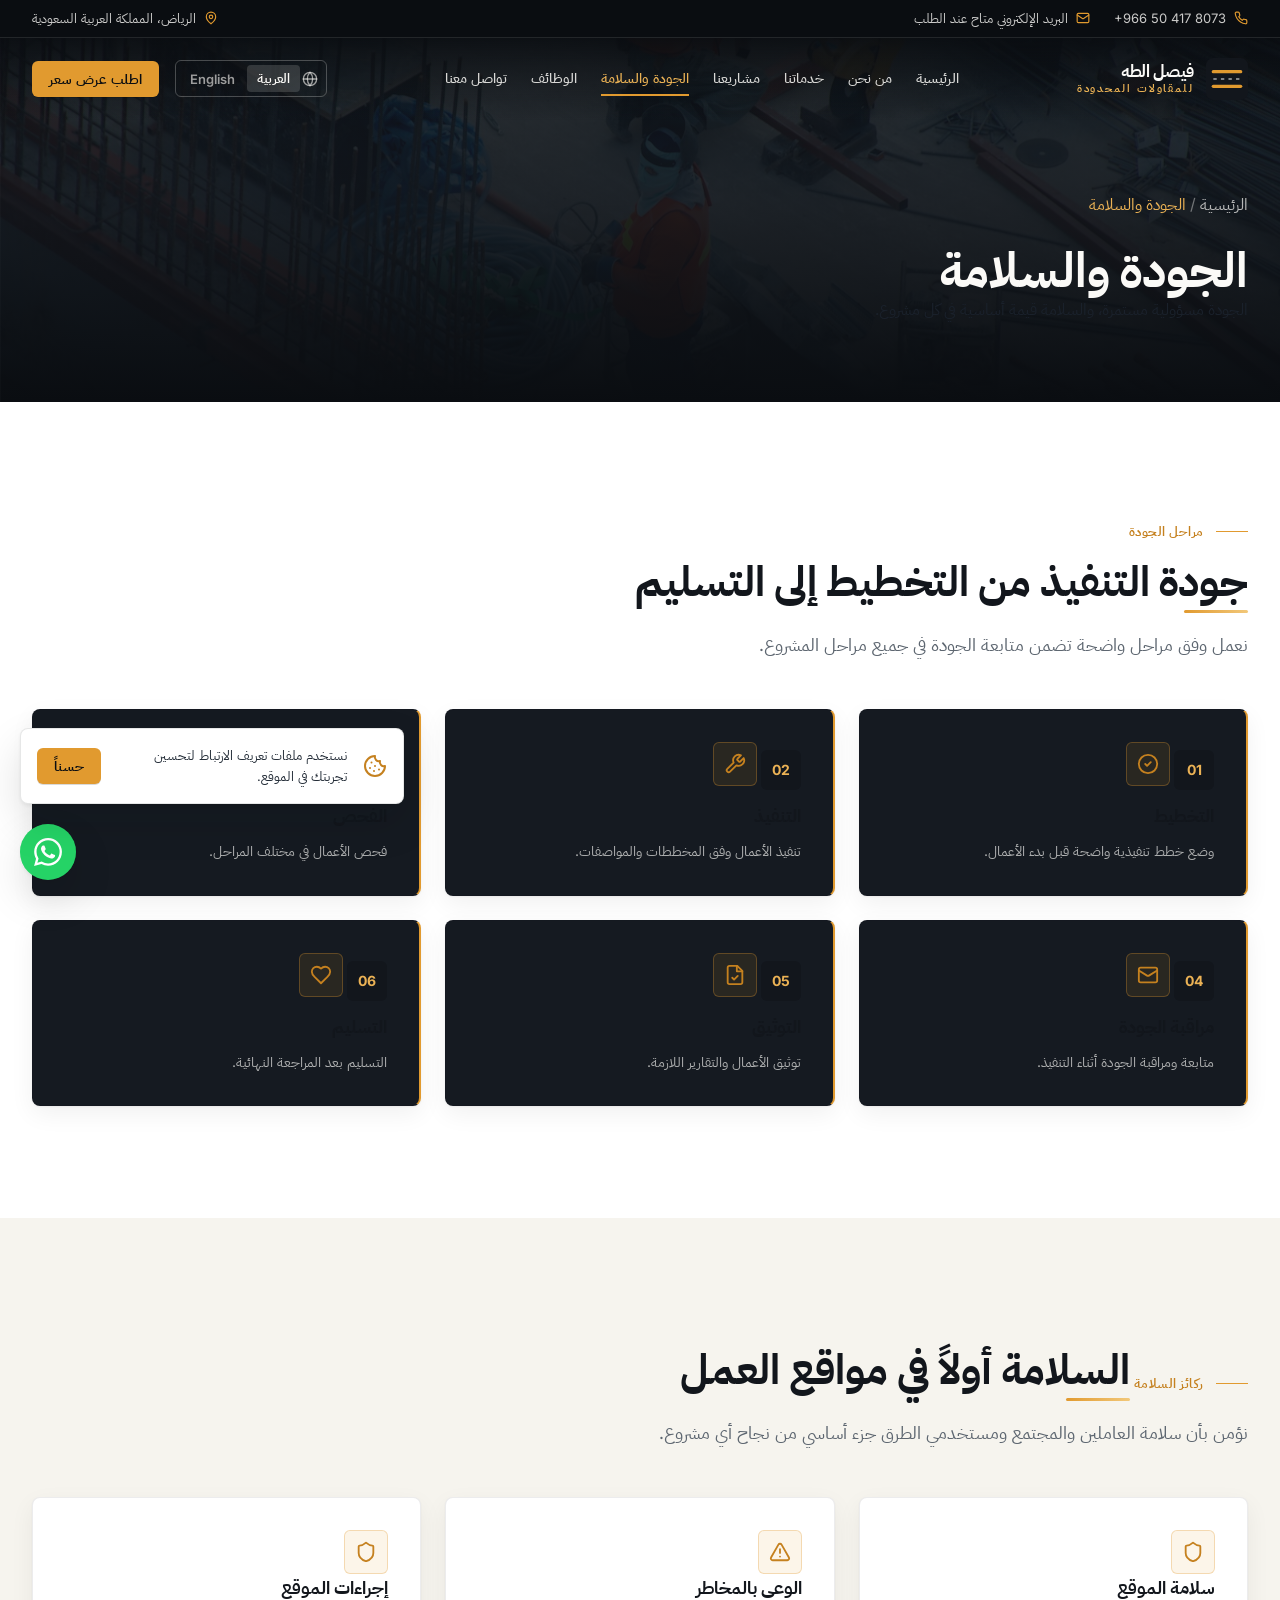
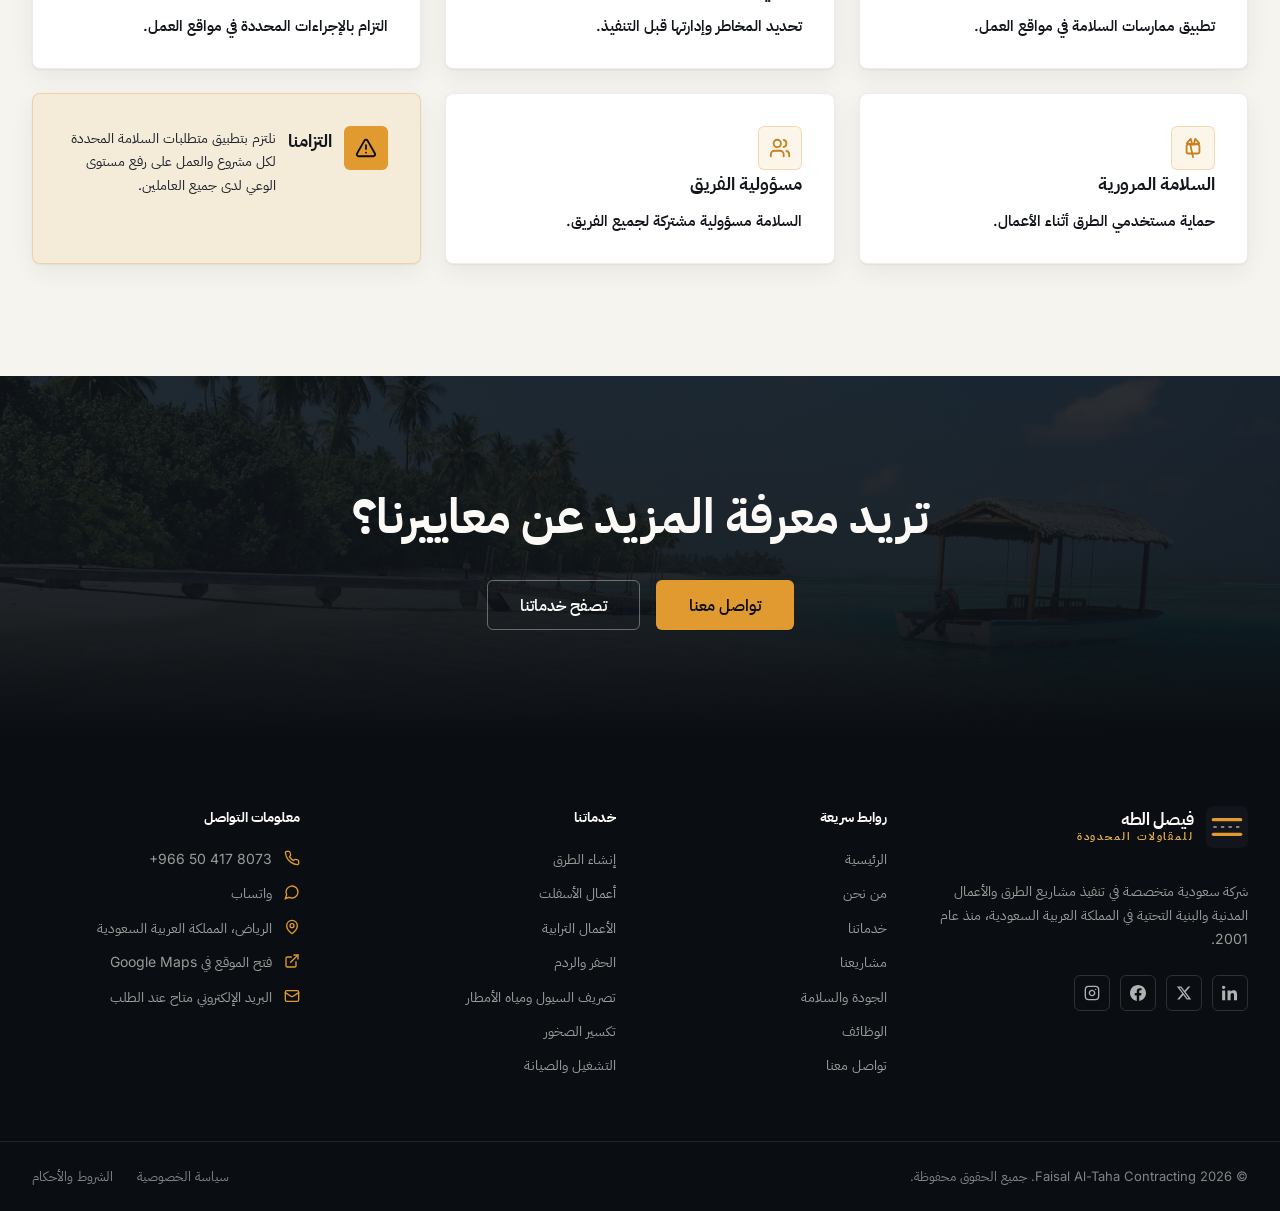
<file: quality-safety.html>
<!doctype html>
<html lang="ar" dir="rtl">
<head>
  <meta charset="UTF-8" />
  <meta name="viewport" content="width=device-width, initial-scale=1.0" />
  <title>الجودة والسلامة | شركة فيصل الطه للمقاولات المحدودة</title>
  <meta name="description" content="الجودة والسلامة في شركة فيصل الطه للمقاولات المحدودة — مراحل الجودة: التخطيط، التنفيذ، الفحص، مراقبة الجودة، التوثيق، التسليم. ركائز السلامة في مواقع العمل." />
  <meta name="theme-color" content="#12161c" />
  <link rel="icon" type="image/svg+xml" href="favicon.svg" />
  <link rel="preconnect" href="https://fonts.googleapis.com" />
  <link rel="preconnect" href="https://fonts.gstatic.com" crossorigin />
  <link href="https://fonts.googleapis.com/css2?family=IBM+Plex+Sans+Arabic:wght@300;400;500;600;700&family=Inter:wght@400;500;600;700;800&display=swap" rel="stylesheet" />
  <link rel="stylesheet" href="style.css" />
</head>
<body>

  <header class="site-header">
    <div class="topbar">
      <div class="container-x topbar-inner">
        <div class="left">
          <a class="item" href="tel:+966504178073">
            <svg class="icon" viewBox="0 0 24 24" fill="none" stroke="currentColor" stroke-width="2" stroke-linecap="round" stroke-linejoin="round" aria-hidden="true"><path d="M22 16.92v3a2 2 0 0 1-2.18 2 19.79 19.79 0 0 1-8.63-3.07 19.5 19.5 0 0 1-6-6 19.79 19.79 0 0 1-3.07-8.67A2 2 0 0 1 4.11 2h3a2 2 0 0 1 2 1.72c.127.96.361 1.903.7 2.81a2 2 0 0 1-.45 2.11L8.09 9.91a16 16 0 0 0 6 6l1.27-1.27a2 2 0 0 1 2.11-.45c.907.339 1.85.573 2.81.7A2 2 0 0 1 22 16.92z"/></svg>
            <span dir="ltr">+966 50 417 8073</span>
          </a>
          <span class="item">
            <svg class="icon" viewBox="0 0 24 24" fill="none" stroke="currentColor" stroke-width="2" stroke-linecap="round" stroke-linejoin="round" aria-hidden="true"><rect x="2" y="4" width="20" height="16" rx="2"/><path d="m22 7-8.97 5.7a1.94 1.94 0 0 1-2.06 0L2 7"/></svg>
            <span class="lang-ar">البريد الإلكتروني متاح عند الطلب</span><span class="lang-en">Email available upon request</span>
          </span>
        </div>
        <span class="right item">
          <svg class="icon" viewBox="0 0 24 24" fill="none" stroke="currentColor" stroke-width="2" stroke-linecap="round" stroke-linejoin="round" aria-hidden="true"><path d="M20 10c0 6-8 12-8 12s-8-6-8-12a8 8 0 0 1 16 0Z"/><circle cx="12" cy="10" r="3"/></svg>
          <span class="lang-ar">الرياض، المملكة العربية السعودية</span><span class="lang-en">Riyadh, Saudi Arabia</span>
        </span>
      </div>
    </div>

    <div class="navbar" id="navbar">
      <div class="container-x navbar-inner">
        <a href="index.html" class="logo" aria-label="شركة فيصل الطه للمقاولات المحدودة">
          <svg viewBox="0 0 40 40" width="42" height="42" aria-hidden="true"><rect width="40" height="40" rx="7" fill="#12161c"/><path d="M7 13h26" stroke="#e19a2f" stroke-width="3.2" stroke-linecap="round"/><path d="M7 27h26" stroke="#e19a2f" stroke-width="3.2" stroke-linecap="round"/><path d="M7 20h26" stroke="#fff" stroke-width="1.1" stroke-dasharray="3.2 4" opacity="0.95"/></svg>
          <span class="text">
            <span class="name lang-ar">فيصل الطه</span><span class="name lang-en">FAISAL AL-TAHA</span>
            <span class="sub lang-ar">للمقاولات المحدودة</span><span class="sub lang-en">Contracting Co. Ltd.</span>
          </span>
        </a>

        <nav class="nav-desktop" aria-label="القائمة الرئيسية">
          <a href="index.html"><span class="lang-ar">الرئيسية</span><span class="lang-en">Home</span></a>
          <a href="about.html"><span class="lang-ar">من نحن</span><span class="lang-en">About Us</span></a>
          <a href="services.html"><span class="lang-ar">خدماتنا</span><span class="lang-en">Services</span></a>
          <a href="projects.html"><span class="lang-ar">مشاريعنا</span><span class="lang-en">Projects</span></a>
          <a href="quality-safety.html" class="active"><span class="lang-ar">الجودة والسلامة</span><span class="lang-en">Quality &amp; Safety</span></a>
          <a href="careers.html"><span class="lang-ar">الوظائف</span><span class="lang-en">Careers</span></a>
          <a href="contact.html"><span class="lang-ar">تواصل معنا</span><span class="lang-en">Contact Us</span></a>
        </nav>

        <div class="nav-actions">
          <div class="lang-switch" role="group" aria-label="Language / اللغة">
            <svg class="globe" viewBox="0 0 24 24" fill="none" stroke="currentColor" stroke-width="2" stroke-linecap="round" stroke-linejoin="round" aria-hidden="true"><circle cx="12" cy="12" r="10"/><path d="M12 2a14.5 14.5 0 0 0 0 20 14.5 14.5 0 0 0 0-20"/><path d="M2 12h20"/></svg>
            <button type="button" data-lang="ar" class="active">العربية</button>
            <button type="button" data-lang="en">English</button>
          </div>
          <a href="quote.html" class="btn btn-gold btn-sm"><span class="lang-ar">اطلب عرض سعر</span><span class="lang-en">Request a Quote</span></a>
        </div>

        <div class="nav-mobile">
          <div class="lang-switch" role="group" aria-label="Language / اللغة">
            <svg class="globe" viewBox="0 0 24 24" fill="none" stroke="currentColor" stroke-width="2" stroke-linecap="round" stroke-linejoin="round" aria-hidden="true"><circle cx="12" cy="12" r="10"/><path d="M12 2a14.5 14.5 0 0 0 0 20 14.5 14.5 0 0 0 0-20"/><path d="M2 12h20"/></svg>
            <button type="button" data-lang="ar" class="active">العربية</button>
            <button type="button" data-lang="en">English</button>
          </div>
          <button type="button" class="menu-btn" id="menuBtn" aria-label="فتح القائمة">
            <svg viewBox="0 0 24 24" fill="none" stroke="currentColor" stroke-width="2" stroke-linecap="round" stroke-linejoin="round" aria-hidden="true"><line x1="4" x2="20" y1="6" y2="6"/><line x1="4" x2="20" y1="12" y2="12"/><line x1="4" x2="20" y1="18" y2="18"/></svg>
          </button>
        </div>
      </div>
    </div>
  </header>

  <div class="mobile-menu" id="mobileMenu" aria-hidden="true">
    <div class="overlay" id="menuOverlay"></div>
    <div class="panel" role="dialog" aria-modal="true" aria-label="القائمة">
      <div class="container-x panel-head">
        <a href="index.html" class="logo">
          <svg viewBox="0 0 40 40" width="42" height="42" aria-hidden="true"><rect width="40" height="40" rx="7" fill="#12161c"/><path d="M7 13h26" stroke="#e19a2f" stroke-width="3.2" stroke-linecap="round"/><path d="M7 27h26" stroke="#e19a2f" stroke-width="3.2" stroke-linecap="round"/><path d="M7 20h26" stroke="#fff" stroke-width="1.1" stroke-dasharray="3.2 4" opacity="0.95"/></svg>
          <span class="text">
            <span class="name lang-ar">فيصل الطه</span><span class="name lang-en">FAISAL AL-TAHA</span>
            <span class="sub lang-ar">للمقاولات المحدودة</span><span class="sub lang-en">Contracting Co. Ltd.</span>
          </span>
        </a>
        <button type="button" class="menu-btn" id="menuClose" aria-label="إغلاق القائمة">
          <svg viewBox="0 0 24 24" fill="none" stroke="currentColor" stroke-width="2" stroke-linecap="round" stroke-linejoin="round" aria-hidden="true"><path d="M18 6 6 18M6 6l12 12"/></svg>
        </button>
      </div>
      <div class="container-x panel-body">
        <nav class="mobile-nav" aria-label="القائمة للجوال">
          <a href="index.html"><span class="lang-ar">الرئيسية</span><span class="lang-en">Home</span><svg viewBox="0 0 24 24" fill="none" stroke="currentColor" stroke-width="2" stroke-linecap="round" stroke-linejoin="round" aria-hidden="true"><path d="M7 7h10v10"/><path d="M7 17 17 7"/></svg></a>
          <a href="about.html"><span class="lang-ar">من نحن</span><span class="lang-en">About Us</span><svg viewBox="0 0 24 24" fill="none" stroke="currentColor" stroke-width="2" stroke-linecap="round" stroke-linejoin="round" aria-hidden="true"><path d="M7 7h10v10"/><path d="M7 17 17 7"/></svg></a>
          <a href="services.html"><span class="lang-ar">خدماتنا</span><span class="lang-en">Services</span><svg viewBox="0 0 24 24" fill="none" stroke="currentColor" stroke-width="2" stroke-linecap="round" stroke-linejoin="round" aria-hidden="true"><path d="M7 7h10v10"/><path d="M7 17 17 7"/></svg></a>
          <a href="projects.html"><span class="lang-ar">مشاريعنا</span><span class="lang-en">Projects</span><svg viewBox="0 0 24 24" fill="none" stroke="currentColor" stroke-width="2" stroke-linecap="round" stroke-linejoin="round" aria-hidden="true"><path d="M7 7h10v10"/><path d="M7 17 17 7"/></svg></a>
          <a href="quality-safety.html"><span class="lang-ar">الجودة والسلامة</span><span class="lang-en">Quality &amp; Safety</span><svg viewBox="0 0 24 24" fill="none" stroke="currentColor" stroke-width="2" stroke-linecap="round" stroke-linejoin="round" aria-hidden="true"><path d="M7 7h10v10"/><path d="M7 17 17 7"/></svg></a>
          <a href="careers.html"><span class="lang-ar">الوظائف</span><span class="lang-en">Careers</span><svg viewBox="0 0 24 24" fill="none" stroke="currentColor" stroke-width="2" stroke-linecap="round" stroke-linejoin="round" aria-hidden="true"><path d="M7 7h10v10"/><path d="M7 17 17 7"/></svg></a>
          <a href="contact.html"><span class="lang-ar">تواصل معنا</span><span class="lang-en">Contact Us</span><svg viewBox="0 0 24 24" fill="none" stroke="currentColor" stroke-width="2" stroke-linecap="round" stroke-linejoin="round" aria-hidden="true"><path d="M7 7h10v10"/><path d="M7 17 17 7"/></svg></a>
        </nav>

        <div class="flex flex-col gap-3 mt-8">
          <a href="quote.html" class="btn btn-gold btn-lg"><span class="lang-ar">اطلب عرض سعر</span><span class="lang-en">Request a Quote</span></a>
          <a href="contact.html" class="btn btn-outline-light btn-lg"><span class="lang-ar">تواصل معنا</span><span class="lang-en">Contact Us</span></a>
        </div>

        <div class="mt-8 text-sand-50/70 gap-3 flex flex-col">
          <a href="tel:+966504178073" dir="ltr" class="flex items-center gap-3">
            <svg class="icon" viewBox="0 0 24 24" fill="none" stroke="currentColor" stroke-width="2" stroke-linecap="round" stroke-linejoin="round" aria-hidden="true"><path d="M22 16.92v3a2 2 0 0 1-2.18 2 19.79 19.79 0 0 1-8.63-3.07 19.5 19.5 0 0 1-6-6 19.79 19.79 0 0 1-3.07-8.67A2 2 0 0 1 4.11 2h3a2 2 0 0 1 2 1.72c.127.96.361 1.903.7 2.81a2 2 0 0 1-.45 2.11L8.09 9.91a16 16 0 0 0 6 6l1.27-1.27a2 2 0 0 1 2.11-.45c.907.339 1.85.573 2.81.7A2 2 0 0 1 22 16.92z"/></svg>
            <span>+966 50 417 8073</span>
          </a>
          <span class="flex items-start gap-3">
            <svg class="icon" viewBox="0 0 24 24" fill="none" stroke="currentColor" stroke-width="2" stroke-linecap="round" stroke-linejoin="round" aria-hidden="true"><path d="M20 10c0 6-8 12-8 12s-8-6-8-12a8 8 0 0 1 16 0Z"/><circle cx="12" cy="10" r="3"/></svg>
            <span class="lang-ar">الرياض، المملكة العربية السعودية</span><span class="lang-en">Riyadh, Saudi Arabia</span>
          </span>
        </div>
      </div>
      <div class="container-x panel-foot">
        <div class="lang-switch" role="group" aria-label="Language / اللغة">
          <svg class="globe" viewBox="0 0 24 24" fill="none" stroke="currentColor" stroke-width="2" stroke-linecap="round" stroke-linejoin="round" aria-hidden="true"><circle cx="12" cy="12" r="10"/><path d="M12 2a14.5 14.5 0 0 0 0 20 14.5 14.5 0 0 0 0-20"/><path d="M2 12h20"/></svg>
          <button type="button" data-lang="ar" class="active">العربية</button>
          <button type="button" data-lang="en">English</button>
        </div>
        <span class="hint lang-ar">شركة فيصل الطه للمقاولات المحدودة</span><span class="hint lang-en">Faisal Al-Taha Contracting Co. Ltd.</span>
      </div>
    </div>
  </div>

  <main id="main">

    <!-- ======================= هيرو الصفحة ======================= -->
    <section class="page-hero">
      <img class="bg" src="images/capabilities.jpg" alt="" aria-hidden="true" />
      <div class="overlay" aria-hidden="true"></div>
      <div class="blueprint" aria-hidden="true"></div>
      <div class="container-x inner">
        <nav class="breadcrumbs" aria-label="Breadcrumb">
          <a href="index.html"><span class="lang-ar">الرئيسية</span><span class="lang-en">Home</span></a>
          <span class="sep" aria-hidden="true">/</span>
          <span class="current"><span class="lang-ar">الجودة والسلامة</span><span class="lang-en">Quality &amp; Safety</span></span>
        </nav>
        <h1 class="reveal"><span class="lang-ar">الجودة والسلامة</span><span class="lang-en">Quality &amp; Safety</span></h1>
        <p class="sub reveal"><span class="lang-ar">الجودة مسؤولية مستمرة، والسلامة قيمة أساسية في كل مشروع.</span><span class="lang-en">Quality is a continuous responsibility, and safety is a core value in every project.</span></p>
      </div>
    </section>

    <!-- ======================= مراحل الجودة ======================= -->
    <section class="section-pad bg-white">
      <div class="container-x">
        <div class="section-head reveal">
          <span class="eyebrow"><span class="lang-ar">مراحل الجودة</span><span class="lang-en">Quality Stages</span></span>
          <h2 class="heading-rule mt-4"><span class="lang-ar">جودة التنفيذ من التخطيط إلى التسليم</span><span class="lang-en">Execution quality from planning to handover</span></h2>
          <p class="intro"><span class="lang-ar">نعمل وفق مراحل واضحة تضمن متابعة الجودة في جميع مراحل المشروع.</span><span class="lang-en">We work through clear stages that ensure quality is followed across all project phases.</span></p>
        </div>

        <div class="grid sm-2 lg-3 mt-12">
          <div class="card p-8 step-box reveal">
            <span class="num-chip">01</span>
            <span class="icon-box gold-soft"><svg viewBox="0 0 24 24" fill="none" stroke="currentColor" stroke-width="2" stroke-linecap="round" stroke-linejoin="round"><circle cx="12" cy="12" r="10"/><path d="m9 12 2 2 4-4"/></svg></span>
            <h3><span class="lang-ar">التخطيط</span><span class="lang-en">Planning</span></h3>
            <p class="lang-ar">وضع خطط تنفيذية واضحة قبل بدء الأعمال.</p>
            <p class="lang-en">Clear execution plans before work begins.</p>
          </div>
          <div class="card p-8 step-box reveal">
            <span class="num-chip">02</span>
            <span class="icon-box gold-soft"><svg viewBox="0 0 24 24" fill="none" stroke="currentColor" stroke-width="2" stroke-linecap="round" stroke-linejoin="round"><path d="M14.7 6.3a1 1 0 0 0 0 1.4l1.6 1.6a1 1 0 0 0 1.4 0l3.77-3.77a6 6 0 0 1-7.94 7.94l-6.91 6.91a2.12 2.12 0 0 1-3-3l6.91-6.91a6 6 0 0 1 7.94-7.94l-3.76 3.76z"/></svg></span>
            <h3><span class="lang-ar">التنفيذ</span><span class="lang-en">Execution</span></h3>
            <p class="lang-ar">تنفيذ الأعمال وفق المخططات والمواصفات.</p>
            <p class="lang-en">Works executed to drawings and specifications.</p>
          </div>
          <div class="card p-8 step-box reveal">
            <span class="num-chip">03</span>
            <span class="icon-box gold-soft"><svg viewBox="0 0 24 24" fill="none" stroke="currentColor" stroke-width="2" stroke-linecap="round" stroke-linejoin="round"><path d="M2 12s3-7 10-7 10 7 10 7-3 7-10 7-10-7-10-7Z"/><circle cx="12" cy="12" r="3"/></svg></span>
            <h3><span class="lang-ar">الفحص</span><span class="lang-en">Inspection</span></h3>
            <p class="lang-ar">فحص الأعمال في مختلف المراحل.</p>
            <p class="lang-en">Inspection across the different stages.</p>
          </div>
          <div class="card p-8 step-box reveal">
            <span class="num-chip">04</span>
            <span class="icon-box gold-soft"><svg viewBox="0 0 24 24" fill="none" stroke="currentColor" stroke-width="2" stroke-linecap="round" stroke-linejoin="round"><path d="m22 7-8.97 5.7a1.94 1.94 0 0 1-2.06 0L2 7"/><rect x="2" y="4" width="20" height="16" rx="2"/></svg></span>
            <h3><span class="lang-ar">مراقبة الجودة</span><span class="lang-en">Quality Control</span></h3>
            <p class="lang-ar">متابعة ومراقبة الجودة أثناء التنفيذ.</p>
            <p class="lang-en">Quality monitored throughout execution.</p>
          </div>
          <div class="card p-8 step-box reveal">
            <span class="num-chip">05</span>
            <span class="icon-box gold-soft"><svg viewBox="0 0 24 24" fill="none" stroke="currentColor" stroke-width="2" stroke-linecap="round" stroke-linejoin="round"><path d="M14.5 2H6a2 2 0 0 0-2 2v16a2 2 0 0 0 2 2h12a2 2 0 0 0 2-2V7.5L14.5 2z"/><polyline points="14 2 14 8 20 8"/><path d="m9 15 2 2 4-4"/></svg></span>
            <h3><span class="lang-ar">التوثيق</span><span class="lang-en">Documentation</span></h3>
            <p class="lang-ar">توثيق الأعمال والتقارير اللازمة.</p>
            <p class="lang-en">Works and reports properly documented.</p>
          </div>
          <div class="card p-8 step-box reveal">
            <span class="num-chip">06</span>
            <span class="icon-box gold-soft"><svg viewBox="0 0 24 24" fill="none" stroke="currentColor" stroke-width="2" stroke-linecap="round" stroke-linejoin="round"><path d="m19 14c1.49-1.46 3-3.21 3-5.5A5.5 5.5 0 0 0 16.5 3c-1.76 0-3 .5-4.5 2-1.5-1.5-2.74-2-4.5-2A5.5 5.5 0 0 0 2 8.5c0 2.3 1.5 4.05 3 5.5l7 7Z"/></svg></span>
            <h3><span class="lang-ar">التسليم</span><span class="lang-en">Handover</span></h3>
            <p class="lang-ar">التسليم بعد المراجعة النهائية.</p>
            <p class="lang-en">Handover after final review.</p>
          </div>
        </div>
      </div>
    </section>

    <!-- ======================= ركائز السلامة ======================= -->
    <section class="section-pad bg-sand-100">
      <div class="container-x">
        <div class="section-head reveal">
          <span class="eyebrow"><span class="lang-ar">ركائز السلامة</span><span class="lang-en">Safety Pillars</span></span>
          <h2 class="heading-rule mt-4"><span class="lang-ar">السلامة أولاً في مواقع العمل</span><span class="lang-en">Safety first on every worksite</span></h2>
          <p class="intro"><span class="lang-ar">نؤمن بأن سلامة العاملين والمجتمع ومستخدمي الطرق جزء أساسي من نجاح أي مشروع.</span><span class="lang-en">We believe the safety of our workforce, the community and road users is essential to every project's success.</span></p>
        </div>

        <div class="grid sm-2 lg-3 mt-12">
          <div class="card p-8 cap-card reveal">
            <span class="icon-box gold-soft"><svg viewBox="0 0 24 24" fill="none" stroke="currentColor" stroke-width="2" stroke-linecap="round" stroke-linejoin="round"><path d="M20 13c0 5-3.5 7.5-7.66 8.95a1 1 0 0 1-.67-.01C7.5 20.5 4 18 4 13V6a1 1 0 0 1 1-1c2 0 4.5-1.2 6.24-2.72a1.17 1.17 0 0 1 1.52 0C14.51 3.81 17 5 19 5a1 1 0 0 1 1 1z"/></svg></span>
            <h3><span class="lang-ar">سلامة الموقع</span><span class="lang-en">Site Safety</span></h3>
            <p class="lang-ar">تطبيق ممارسات السلامة في مواقع العمل.</p>
            <p class="lang-en">Safety practices applied on site.</p>
          </div>
          <div class="card p-8 cap-card reveal">
            <span class="icon-box gold-soft"><svg viewBox="0 0 24 24" fill="none" stroke="currentColor" stroke-width="2" stroke-linecap="round" stroke-linejoin="round"><path d="m21.73 18-8-14a2 2 0 0 0-3.48 0l-8 14A2 2 0 0 0 4 21h16a2 2 0 0 0 1.73-3Z"/><path d="M12 9v4"/><path d="M12 17h.01"/></svg></span>
            <h3><span class="lang-ar">الوعي بالمخاطر</span><span class="lang-en">Risk Awareness</span></h3>
            <p class="lang-ar">تحديد المخاطر وإدارتها قبل التنفيذ.</p>
            <p class="lang-en">Risks identified and managed before execution.</p>
          </div>
          <div class="card p-8 cap-card reveal">
            <span class="icon-box gold-soft"><svg viewBox="0 0 24 24" fill="none" stroke="currentColor" stroke-width="2" stroke-linecap="round" stroke-linejoin="round"><path d="M20 13c0 5-3.5 7.5-7.66 8.95a1 1 0 0 1-.67-.01C7.5 20.5 4 18 4 13V6a1 1 0 0 1 1-1c2 0 4.5-1.2 6.24-2.72a1.17 1.17 0 0 1 1.52 0C14.51 3.81 17 5 19 5a1 1 0 0 1 1 1z"/></svg></span>
            <h3><span class="lang-ar">إجراءات الموقع</span><span class="lang-en">Worksite Procedures</span></h3>
            <p class="lang-ar">التزام بالإجراءات المحددة في مواقع العمل.</p>
            <p class="lang-en">Adherence to defined worksite procedures.</p>
          </div>
          <div class="card p-8 cap-card reveal">
            <span class="icon-box gold-soft"><svg viewBox="0 0 24 24" fill="none" stroke="currentColor" stroke-width="2" stroke-linecap="round" stroke-linejoin="round"><path d="m9.5 2 1.7 6.3-6-1.5L7 4.7 9.5 2Z"/><path d="m14.5 2-1.7 6.3 6-1.5L17 4.7 14.5 2Z"/><path d="M12 22 9 8"/><path d="M7 8h10a2 2 0 0 1 2 2v6a2 2 0 0 1-2 2H7a2 2 0 0 1-2-2v-6a2 2 0 0 1 2-2Z"/></svg></span>
            <h3><span class="lang-ar">السلامة المرورية</span><span class="lang-en">Traffic Safety</span></h3>
            <p class="lang-ar">حماية مستخدمي الطرق أثناء الأعمال.</p>
            <p class="lang-en">Road users protected during works.</p>
          </div>
          <div class="card p-8 cap-card reveal">
            <span class="icon-box gold-soft"><svg viewBox="0 0 24 24" fill="none" stroke="currentColor" stroke-width="2" stroke-linecap="round" stroke-linejoin="round"><path d="M16 21v-2a4 4 0 0 0-4-4H6a4 4 0 0 0-4 4v2"/><circle cx="9" cy="7" r="4"/><path d="M22 21v-2a4 4 0 0 0-3-3.87"/><path d="M16 3.13a4 4 0 0 1 0 7.75"/></svg></span>
            <h3><span class="lang-ar">مسؤولية الفريق</span><span class="lang-en">Team Responsibility</span></h3>
            <p class="lang-ar">السلامة مسؤولية مشتركة لجميع الفريق.</p>
            <p class="lang-en">Safety is a shared team responsibility.</p>
          </div>
          <div class="card p-8 info-band reveal">
            <span class="icon-box gold"><svg viewBox="0 0 24 24" fill="none" stroke="currentColor" stroke-width="2" stroke-linecap="round" stroke-linejoin="round"><path d="m21.73 18-8-14a2 2 0 0 0-3.48 0l-8 14A2 2 0 0 0 4 21h16a2 2 0 0 0 1.73-3Z"/><path d="M12 9v4"/><path d="M12 17h.01"/></svg></span>
            <h3><span class="lang-ar">التزامنا</span><span class="lang-en">Our Commitment</span></h3>
            <p class="lang-ar">نلتزم بتطبيق متطلبات السلامة المحددة لكل مشروع والعمل على رفع مستوى الوعي لدى جميع العاملين.</p>
            <p class="lang-en">We commit to applying each project's defined safety requirements and to raising awareness across all personnel.</p>
          </div>
        </div>
      </div>
    </section>

    <!-- ======================= دعوة للتواصل ======================= -->
    <section class="cta-section">
      <img class="bg" src="images/cta-bg.jpg" alt="" aria-hidden="true" loading="lazy" />
      <div class="overlay" aria-hidden="true"></div>
      <div class="container-x inner">
        <h2 class="reveal"><span class="lang-ar">تريد معرفة المزيد عن معاييرنا؟</span><span class="lang-en">Want to know more about our standards?</span></h2>
        <div class="actions reveal">
          <a href="contact.html" class="btn btn-gold btn-lg"><span class="lang-ar">تواصل معنا</span><span class="lang-en">Contact Us</span></a>
          <a href="services.html" class="btn btn-outline-light btn-lg"><span class="lang-ar">تصفح خدماتنا</span><span class="lang-en">Browse Our Services</span></a>
        </div>
      </div>
    </section>

  </main>

  <footer class="site-footer">
    <div class="container-x footer-grid">
      <div class="footer-brand">
        <a href="index.html" class="logo">
          <svg viewBox="0 0 40 40" width="42" height="42" aria-hidden="true"><rect width="40" height="40" rx="7" fill="#12161c"/><path d="M7 13h26" stroke="#e19a2f" stroke-width="3.2" stroke-linecap="round"/><path d="M7 27h26" stroke="#e19a2f" stroke-width="3.2" stroke-linecap="round"/><path d="M7 20h26" stroke="#fff" stroke-width="1.1" stroke-dasharray="3.2 4" opacity="0.95"/></svg>
          <span class="text"><span class="name lang-ar">فيصل الطه</span><span class="name lang-en">FAISAL AL-TAHA</span><span class="sub lang-ar">للمقاولات المحدودة</span><span class="sub lang-en">Contracting Co. Ltd.</span></span>
        </a>
        <p class="lang-ar">شركة سعودية متخصصة في تنفيذ مشاريع الطرق والأعمال المدنية والبنية التحتية في المملكة العربية السعودية، منذ عام 2001.</p>
        <p class="lang-en">A Saudi contracting company specialized in road construction, civil works and infrastructure across the Kingdom of Saudi Arabia, since 2001.</p>
        <div class="footer-social">
          <a href="#" aria-label="LinkedIn"><svg viewBox="0 0 24 24" fill="currentColor"><path d="M4.98 3.5C4.98 4.88 3.87 6 2.5 6S0 4.88 0 3.5 1.12 1 2.5 1s2.48 1.12 2.48 2.5zM.22 8.16h4.56V23H.22V8.16zM8.34 8.16h4.37v2.02h.06c.61-1.15 2.1-2.36 4.32-2.36 4.62 0 5.47 3.04 5.47 6.99V23h-4.55v-7.2c0-1.72-.03-3.93-2.4-3.93-2.4 0-2.77 1.87-2.77 3.8V23H8.34V8.16z"/></svg></a>
          <a href="#" aria-label="X / Twitter"><svg viewBox="0 0 24 24" fill="currentColor"><path d="M18.244 2.25h3.308l-7.227 8.26 8.502 11.24H16.17l-5.214-6.817L4.99 21.75H1.68l7.73-8.835L1.254 2.25H8.08l4.713 6.231zm-1.161 17.52h1.833L7.084 4.126H5.117z"/></svg></a>
          <a href="#" aria-label="Facebook"><svg viewBox="0 0 24 24" fill="currentColor"><path d="M24 12.073C24 5.405 18.627 0 12 0S0 5.405 0 12.073C0 18.1 4.388 23.094 10.125 24v-8.437H7.078v-3.49h3.047v-2.66c0-3.026 1.792-4.697 4.533-4.697 1.313 0 2.686.236 2.686.236v2.971H15.83c-1.491 0-1.956.93-1.956 1.886v2.264h3.328l-.532 3.49h-2.796V24C19.612 23.094 24 18.1 24 12.073z"/></svg></a>
          <a href="#" aria-label="Instagram"><svg viewBox="0 0 24 24" fill="none" stroke="currentColor" stroke-width="2" stroke-linecap="round" stroke-linejoin="round"><rect width="20" height="20" x="2" y="2" rx="5" ry="5"/><path d="M16 11.37A4 4 0 1 1 12.63 8 4 4 0 0 1 16 11.37z"/><line x1="17.5" x2="17.51" y1="6.5" y2="6.5"/></svg></a>
        </div>
      </div>

      <nav class="footer-col" aria-label="روابط سريعة">
        <h3><span class="lang-ar">روابط سريعة</span><span class="lang-en">Quick Links</span></h3>
        <ul>
          <li><a href="index.html"><span class="lang-ar">الرئيسية</span><span class="lang-en">Home</span></a></li>
          <li><a href="about.html"><span class="lang-ar">من نحن</span><span class="lang-en">About Us</span></a></li>
          <li><a href="services.html"><span class="lang-ar">خدماتنا</span><span class="lang-en">Services</span></a></li>
          <li><a href="projects.html"><span class="lang-ar">مشاريعنا</span><span class="lang-en">Projects</span></a></li>
          <li><a href="quality-safety.html"><span class="lang-ar">الجودة والسلامة</span><span class="lang-en">Quality &amp; Safety</span></a></li>
          <li><a href="careers.html"><span class="lang-ar">الوظائف</span><span class="lang-en">Careers</span></a></li>
          <li><a href="contact.html"><span class="lang-ar">تواصل معنا</span><span class="lang-en">Contact Us</span></a></li>
        </ul>
      </nav>

      <nav class="footer-col" aria-label="خدماتنا">
        <h3><span class="lang-ar">خدماتنا</span><span class="lang-en">Our Services</span></h3>
        <ul>
          <li><a href="services.html#road-construction"><span class="lang-ar">إنشاء الطرق</span><span class="lang-en">Road Construction</span></a></li>
          <li><a href="services.html#asphalt"><span class="lang-ar">أعمال الأسفلت</span><span class="lang-en">Asphalt Works</span></a></li>
          <li><a href="services.html#earthworks"><span class="lang-ar">الأعمال الترابية</span><span class="lang-en">Earthworks</span></a></li>
          <li><a href="services.html#excavation"><span class="lang-ar">الحفر والردم</span><span class="lang-en">Excavation &amp; Backfilling</span></a></li>
          <li><a href="services.html#flood-drainage"><span class="lang-ar">تصريف السيول ومياه الأمطار</span><span class="lang-en">Storm Water Drainage</span></a></li>
          <li><a href="services.html#rock-breaking"><span class="lang-ar">تكسير الصخور</span><span class="lang-en">Rock Breaking</span></a></li>
          <li><a href="services.html#operation-maintenance"><span class="lang-ar">التشغيل والصيانة</span><span class="lang-en">Operation &amp; Maintenance</span></a></li>
        </ul>
      </nav>

      <div class="footer-col">
        <h3><span class="lang-ar">معلومات التواصل</span><span class="lang-en">Contact Info</span></h3>
        <ul class="footer-contact">
          <li><svg class="icon" viewBox="0 0 24 24" fill="none" stroke="currentColor" stroke-width="2" stroke-linecap="round" stroke-linejoin="round"><path d="M22 16.92v3a2 2 0 0 1-2.18 2 19.79 19.79 0 0 1-8.63-3.07 19.5 19.5 0 0 1-6-6 19.79 19.79 0 0 1-3.07-8.67A2 2 0 0 1 4.11 2h3a2 2 0 0 1 2 1.72c.127.96.361 1.903.7 2.81a2 2 0 0 1-.45 2.11L8.09 9.91a16 16 0 0 0 6 6l1.27-1.27a2 2 0 0 1 2.11-.45c.907.339 1.85.573 2.81.7A2 2 0 0 1 22 16.92z"/></svg><a href="tel:+966504178073"><span dir="ltr">+966 50 417 8073</span></a></li>
          <li><svg class="icon" viewBox="0 0 24 24" fill="none" stroke="currentColor" stroke-width="2"><path d="M7.9 20A9 9 0 1 0 4 16.1L2 22Z"/></svg><a href="https://wa.me/966504178073" target="_blank" rel="noreferrer noopener"><span class="lang-ar">واتساب</span><span class="lang-en">WhatsApp</span></a></li>
          <li><svg class="icon" viewBox="0 0 24 24" fill="none" stroke="currentColor" stroke-width="2" stroke-linecap="round" stroke-linejoin="round"><path d="M20 10c0 6-8 12-8 12s-8-6-8-12a8 8 0 0 1 16 0Z"/><circle cx="12" cy="10" r="3"/></svg><span class="muted lang-ar">الرياض، المملكة العربية السعودية</span><span class="muted lang-en">Riyadh, Saudi Arabia</span></li>
          <li><svg class="icon" viewBox="0 0 24 24" fill="none" stroke="currentColor" stroke-width="2" stroke-linecap="round" stroke-linejoin="round"><path d="M15 3h6v6"/><path d="M10 14 21 3"/><path d="M18 13v6a2 2 0 0 1-2 2H5a2 2 0 0 1-2-2V8a2 2 0 0 1 2-2h6"/></svg><a href="https://www.google.com/maps/search/?api=1&amp;query=8454+Southern+Ring+Branch+Rd,+Al-Manakh,+Riyadh+14312,+Saudi+Arabia" target="_blank" rel="noreferrer noopener"><span class="lang-ar">فتح الموقع في Google Maps</span><span class="lang-en">Open in Google Maps</span></a></li>
          <li><svg class="icon" viewBox="0 0 24 24" fill="none" stroke="currentColor" stroke-width="2" stroke-linecap="round" stroke-linejoin="round"><rect x="2" y="4" width="20" height="16" rx="2"/><path d="m22 7-8.97 5.7a1.94 1.94 0 0 1-2.06 0L2 7"/></svg><span class="muted lang-ar">البريد الإلكتروني متاح عند الطلب</span><span class="muted lang-en">Email available upon request</span></li>
        </ul>
      </div>
    </div>

    <div class="footer-bottom">
      <div class="container-x footer-bottom-inner">
        <p>© 2026 Faisal Al-Taha Contracting. <span class="lang-ar">جميع الحقوق محفوظة.</span><span class="lang-en">All Rights Reserved.</span></p>
        <div class="legal">
          <a href="privacy.html"><span class="lang-ar">سياسة الخصوصية</span><span class="lang-en">Privacy Policy</span></a>
          <a href="terms.html"><span class="lang-ar">الشروط والأحكام</span><span class="lang-en">Terms &amp; Conditions</span></a>
        </div>
      </div>
    </div>
  </footer>

  <a href="https://wa.me/966504178073?text=%D8%A7%D9%84%D8%B3%D9%84%D8%A7%D9%85%20%D8%B9%D9%84%D9%8A%D9%83%D9%85%D8%8C%20%D8%A3%D8%B1%D8%BA%D8%A8%20%D9%81%D9%8A%20%D8%A7%D9%84%D8%A7%D8%B3%D8%AA%D9%81%D8%B3%D8%A7%D8%B1%20%D8%B9%D9%86%20%D8%AE%D8%AF%D9%85%D8%A7%D8%AA%20%D8%B4%D8%B1%D9%83%D8%A9%20%D9%81%D9%8A%D8%B5%D9%84%20%D8%A7%D9%84%D8%B7%D9%87%20%D9%84%D9%84%D9%85%D9%82%D8%A7%D9%88%D9%84%D8%A7%D8%AA." target="_blank" rel="noreferrer noopener" class="whatsapp-float" aria-label="واتساب">
    <span class="ping" aria-hidden="true"></span>
    <span class="bubble">
      <svg viewBox="0 0 24 24" fill="currentColor" aria-hidden="true"><path d="M17.472 14.382c-.297-.149-1.758-.867-2.03-.967-.273-.099-.471-.148-.67.15-.197.297-.767.966-.94 1.164-.173.199-.347.223-.644.075-.297-.15-1.255-.463-2.39-1.475-.883-.788-1.48-1.761-1.653-2.059-.173-.297-.018-.458.13-.606.134-.133.298-.347.446-.52.149-.174.198-.298.298-.497.099-.198.05-.371-.025-.52-.075-.149-.669-1.612-.916-2.207-.242-.579-.487-.5-.669-.51-.173-.008-.371-.01-.57-.01-.198 0-.52.074-.792.372-.272.297-1.04 1.016-1.04 2.479 0 1.462 1.065 2.875 1.213 3.074.149.198 2.096 3.2 5.077 4.487.709.306 1.262.489 1.694.625.712.227 1.36.195 1.871.118.571-.085 1.758-.719 2.006-1.413.248-.694.248-1.289.173-1.413-.074-.124-.272-.198-.57-.347m-5.421 7.403h-.004a9.87 9.87 0 01-5.031-1.378l-.361-.214-3.741.982.998-3.648-.235-.374a9.86 9.86 0 01-1.51-5.26c.001-5.45 4.436-9.884 9.888-9.884 2.64 0 5.122 1.03 6.988 2.898a9.825 9.825 0 012.893 6.994c-.003 5.45-4.437 9.884-9.885 9.884m8.413-18.297A11.815 11.815 0 0012.05 0C5.495 0 .16 5.335.157 11.892c0 2.096.547 4.142 1.588 5.945L.057 24l6.305-1.654a11.882 11.882 0 005.683 1.448h.005c6.554 0 11.89-5.335 11.893-11.893a11.821 11.821 0 00-3.48-8.413z"/></svg>
    </span>
  </a>

  <div class="cookie-banner" id="cookieBanner">
    <svg class="icon" viewBox="0 0 24 24" fill="none" stroke="currentColor" stroke-width="2" stroke-linecap="round" stroke-linejoin="round" aria-hidden="true"><path d="M12 2a10 10 0 1 0 10 10 4 4 0 0 1-5-5 4 4 0 0 1-5-5Z"/><path d="M8.5 8.5h.01M16 15.5h.01M12 12h.01M11 17h.01M7 14h.01"/></svg>
    <p class="lang-ar">نستخدم ملفات تعريف الارتباط لتحسين تجربتك في الموقع.</p>
    <p class="lang-en">We use cookies to improve your experience on this website.</p>
    <button type="button" class="btn btn-gold btn-sm" id="cookieAccept"><span class="lang-ar">حسناً</span><span class="lang-en">Accept</span></button>
  </div>

  <script src="script.js"></script>
</body>
</html>
</file>
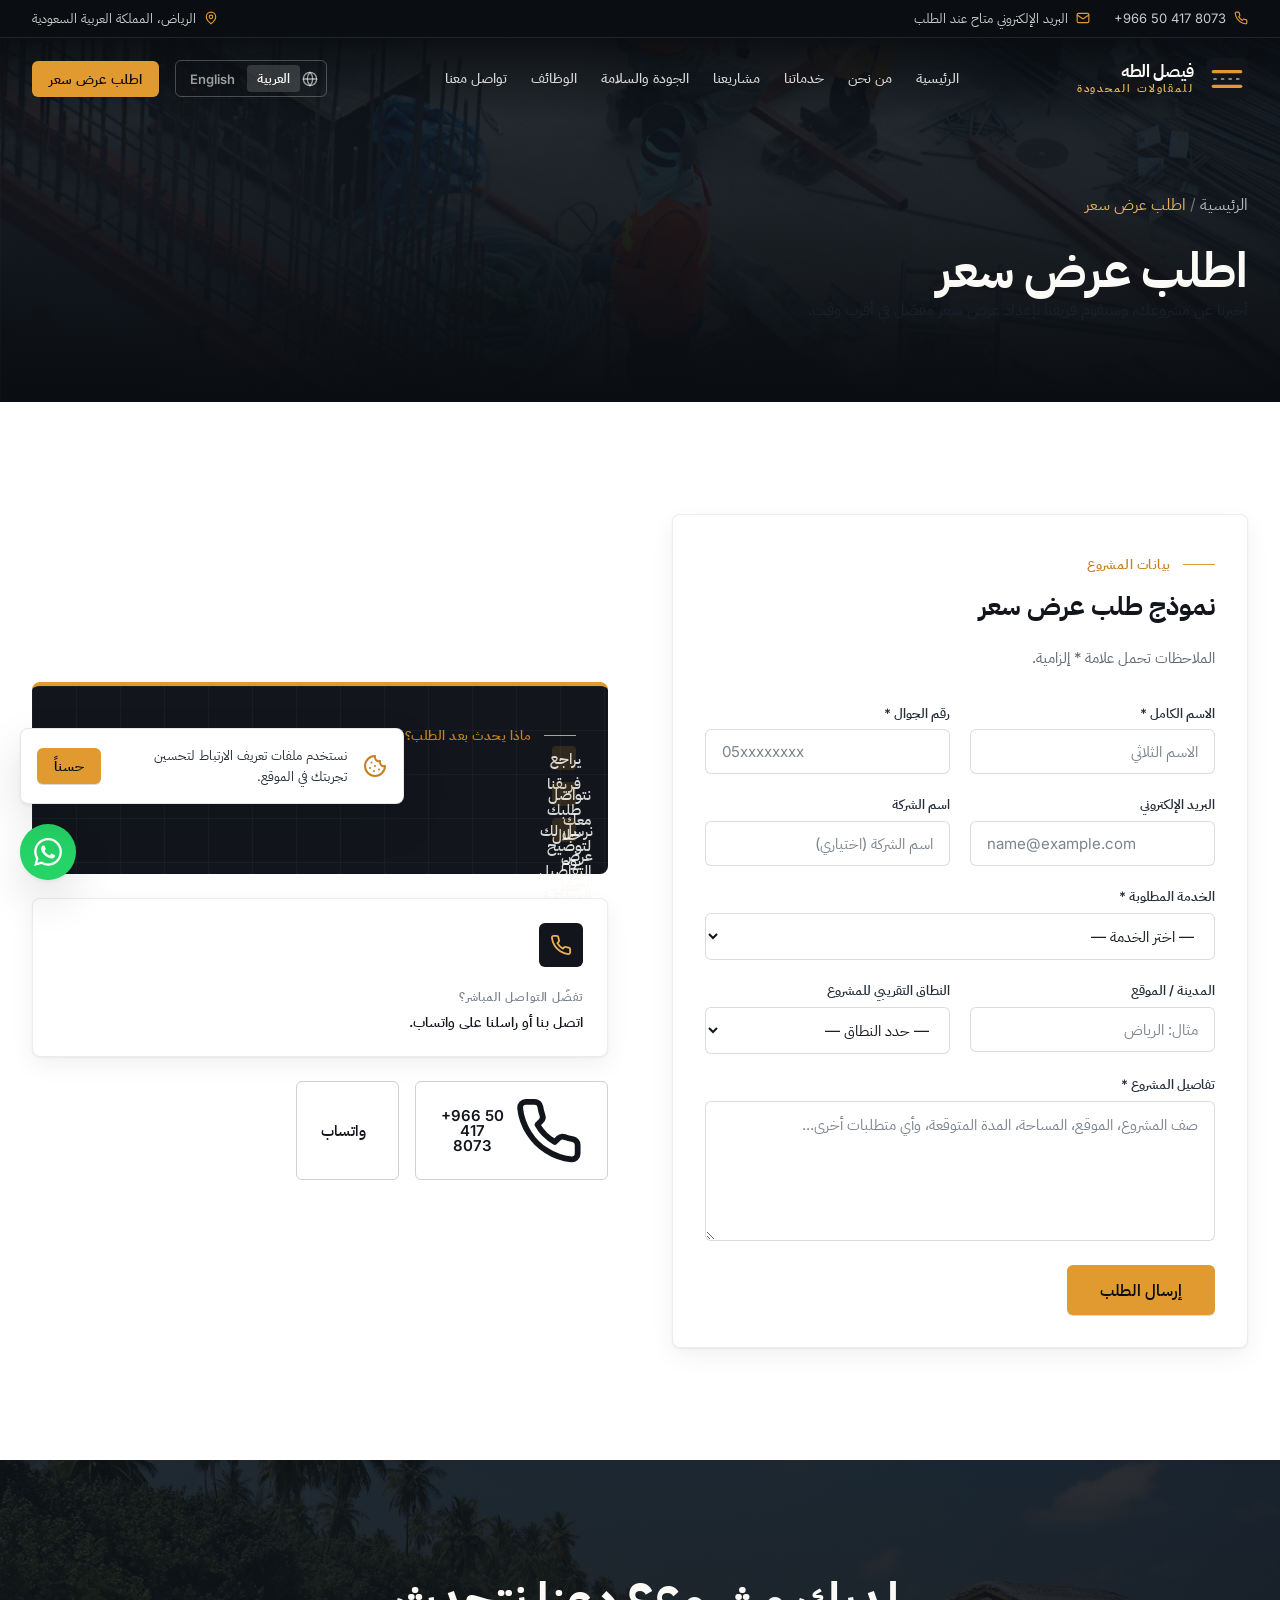
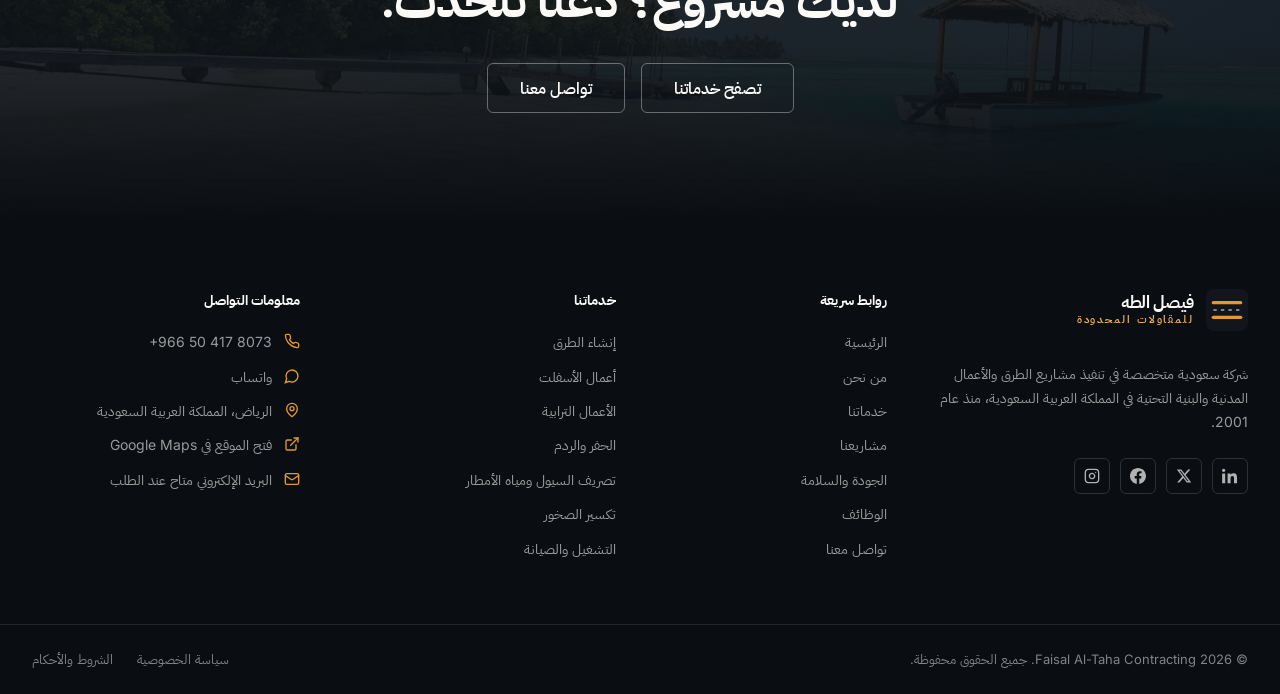
<file: quote.html>
<!doctype html>
<html lang="ar" dir="rtl">
<head>
  <meta charset="UTF-8" />
  <meta name="viewport" content="width=device-width, initial-scale=1.0" />
  <title>اطلب عرض سعر | شركة فيصل الطه للمقاولات المحدودة</title>
  <meta name="description" content="اطلب عرض سعر من شركة فيصل الطه للمقاولات المحدودة لأعمال الطرق والبنية التحتية في الرياض. املأ النموذج وسيراجع فريقنا طلبك." />
  <meta name="theme-color" content="#12161c" />
  <link rel="icon" type="image/svg+xml" href="favicon.svg" />
  <link rel="preconnect" href="https://fonts.googleapis.com" />
  <link rel="preconnect" href="https://fonts.gstatic.com" crossorigin />
  <link href="https://fonts.googleapis.com/css2?family=IBM+Plex+Sans+Arabic:wght@300;400;500;600;700&family=Inter:wght@400;500;600;700;800&display=swap" rel="stylesheet" />
  <link rel="stylesheet" href="style.css" />
</head>
<body>

  <header class="site-header">
    <div class="topbar">
      <div class="container-x topbar-inner">
        <div class="left">
          <a class="item" href="tel:+966504178073">
            <svg class="icon" viewBox="0 0 24 24" fill="none" stroke="currentColor" stroke-width="2" stroke-linecap="round" stroke-linejoin="round" aria-hidden="true"><path d="M22 16.92v3a2 2 0 0 1-2.18 2 19.79 19.79 0 0 1-8.63-3.07 19.5 19.5 0 0 1-6-6 19.79 19.79 0 0 1-3.07-8.67A2 2 0 0 1 4.11 2h3a2 2 0 0 1 2 1.72c.127.96.361 1.903.7 2.81a2 2 0 0 1-.45 2.11L8.09 9.91a16 16 0 0 0 6 6l1.27-1.27a2 2 0 0 1 2.11-.45c.907.339 1.85.573 2.81.7A2 2 0 0 1 22 16.92z"/></svg>
            <span dir="ltr">+966 50 417 8073</span>
          </a>
          <span class="item">
            <svg class="icon" viewBox="0 0 24 24" fill="none" stroke="currentColor" stroke-width="2" stroke-linecap="round" stroke-linejoin="round" aria-hidden="true"><rect x="2" y="4" width="20" height="16" rx="2"/><path d="m22 7-8.97 5.7a1.94 1.94 0 0 1-2.06 0L2 7"/></svg>
            <span class="lang-ar">البريد الإلكتروني متاح عند الطلب</span><span class="lang-en">Email available upon request</span>
          </span>
        </div>
        <span class="right item">
          <svg class="icon" viewBox="0 0 24 24" fill="none" stroke="currentColor" stroke-width="2" stroke-linecap="round" stroke-linejoin="round" aria-hidden="true"><path d="M20 10c0 6-8 12-8 12s-8-6-8-12a8 8 0 0 1 16 0Z"/><circle cx="12" cy="10" r="3"/></svg>
          <span class="lang-ar">الرياض، المملكة العربية السعودية</span><span class="lang-en">Riyadh, Saudi Arabia</span>
        </span>
      </div>
    </div>

    <div class="navbar" id="navbar">
      <div class="container-x navbar-inner">
        <a href="index.html" class="logo" aria-label="شركة فيصل الطه للمقاولات المحدودة">
          <svg viewBox="0 0 40 40" width="42" height="42" aria-hidden="true"><rect width="40" height="40" rx="7" fill="#12161c"/><path d="M7 13h26" stroke="#e19a2f" stroke-width="3.2" stroke-linecap="round"/><path d="M7 27h26" stroke="#e19a2f" stroke-width="3.2" stroke-linecap="round"/><path d="M7 20h26" stroke="#fff" stroke-width="1.1" stroke-dasharray="3.2 4" opacity="0.95"/></svg>
          <span class="text">
            <span class="name lang-ar">فيصل الطه</span><span class="name lang-en">FAISAL AL-TAHA</span>
            <span class="sub lang-ar">للمقاولات المحدودة</span><span class="sub lang-en">Contracting Co. Ltd.</span>
          </span>
        </a>

        <nav class="nav-desktop" aria-label="القائمة الرئيسية">
          <a href="index.html"><span class="lang-ar">الرئيسية</span><span class="lang-en">Home</span></a>
          <a href="about.html"><span class="lang-ar">من نحن</span><span class="lang-en">About Us</span></a>
          <a href="services.html"><span class="lang-ar">خدماتنا</span><span class="lang-en">Services</span></a>
          <a href="projects.html"><span class="lang-ar">مشاريعنا</span><span class="lang-en">Projects</span></a>
          <a href="quality-safety.html"><span class="lang-ar">الجودة والسلامة</span><span class="lang-en">Quality &amp; Safety</span></a>
          <a href="careers.html"><span class="lang-ar">الوظائف</span><span class="lang-en">Careers</span></a>
          <a href="contact.html"><span class="lang-ar">تواصل معنا</span><span class="lang-en">Contact Us</span></a>
        </nav>

        <div class="nav-actions">
          <div class="lang-switch" role="group" aria-label="Language / اللغة">
            <svg class="globe" viewBox="0 0 24 24" fill="none" stroke="currentColor" stroke-width="2" stroke-linecap="round" stroke-linejoin="round" aria-hidden="true"><circle cx="12" cy="12" r="10"/><path d="M12 2a14.5 14.5 0 0 0 0 20 14.5 14.5 0 0 0 0-20"/><path d="M2 12h20"/></svg>
            <button type="button" data-lang="ar" class="active">العربية</button>
            <button type="button" data-lang="en">English</button>
          </div>
          <a href="quote.html" class="btn btn-gold btn-sm"><span class="lang-ar">اطلب عرض سعر</span><span class="lang-en">Request a Quote</span></a>
        </div>

        <div class="nav-mobile">
          <div class="lang-switch" role="group" aria-label="Language / اللغة">
            <svg class="globe" viewBox="0 0 24 24" fill="none" stroke="currentColor" stroke-width="2" stroke-linecap="round" stroke-linejoin="round" aria-hidden="true"><circle cx="12" cy="12" r="10"/><path d="M12 2a14.5 14.5 0 0 0 0 20 14.5 14.5 0 0 0 0-20"/><path d="M2 12h20"/></svg>
            <button type="button" data-lang="ar" class="active">العربية</button>
            <button type="button" data-lang="en">English</button>
          </div>
          <button type="button" class="menu-btn" id="menuBtn" aria-label="فتح القائمة">
            <svg viewBox="0 0 24 24" fill="none" stroke="currentColor" stroke-width="2" stroke-linecap="round" stroke-linejoin="round" aria-hidden="true"><line x1="4" x2="20" y1="6" y2="6"/><line x1="4" x2="20" y1="12" y2="12"/><line x1="4" x2="20" y1="18" y2="18"/></svg>
          </button>
        </div>
      </div>
    </div>
  </header>

  <div class="mobile-menu" id="mobileMenu" aria-hidden="true">
    <div class="overlay" id="menuOverlay"></div>
    <div class="panel" role="dialog" aria-modal="true" aria-label="القائمة">
      <div class="container-x panel-head">
        <a href="index.html" class="logo">
          <svg viewBox="0 0 40 40" width="42" height="42" aria-hidden="true"><rect width="40" height="40" rx="7" fill="#12161c"/><path d="M7 13h26" stroke="#e19a2f" stroke-width="3.2" stroke-linecap="round"/><path d="M7 27h26" stroke="#e19a2f" stroke-width="3.2" stroke-linecap="round"/><path d="M7 20h26" stroke="#fff" stroke-width="1.1" stroke-dasharray="3.2 4" opacity="0.95"/></svg>
          <span class="text">
            <span class="name lang-ar">فيصل الطه</span><span class="name lang-en">FAISAL AL-TAHA</span>
            <span class="sub lang-ar">للمقاولات المحدودة</span><span class="sub lang-en">Contracting Co. Ltd.</span>
          </span>
        </a>
        <button type="button" class="menu-btn" id="menuClose" aria-label="إغلاق القائمة">
          <svg viewBox="0 0 24 24" fill="none" stroke="currentColor" stroke-width="2" stroke-linecap="round" stroke-linejoin="round" aria-hidden="true"><path d="M18 6 6 18M6 6l12 12"/></svg>
        </button>
      </div>
      <div class="container-x panel-body">
        <nav class="mobile-nav" aria-label="القائمة للجوال">
          <a href="index.html"><span class="lang-ar">الرئيسية</span><span class="lang-en">Home</span><svg viewBox="0 0 24 24" fill="none" stroke="currentColor" stroke-width="2" stroke-linecap="round" stroke-linejoin="round" aria-hidden="true"><path d="M7 7h10v10"/><path d="M7 17 17 7"/></svg></a>
          <a href="about.html"><span class="lang-ar">من نحن</span><span class="lang-en">About Us</span><svg viewBox="0 0 24 24" fill="none" stroke="currentColor" stroke-width="2" stroke-linecap="round" stroke-linejoin="round" aria-hidden="true"><path d="M7 7h10v10"/><path d="M7 17 17 7"/></svg></a>
          <a href="services.html"><span class="lang-ar">خدماتنا</span><span class="lang-en">Services</span><svg viewBox="0 0 24 24" fill="none" stroke="currentColor" stroke-width="2" stroke-linecap="round" stroke-linejoin="round" aria-hidden="true"><path d="M7 7h10v10"/><path d="M7 17 17 7"/></svg></a>
          <a href="projects.html"><span class="lang-ar">مشاريعنا</span><span class="lang-en">Projects</span><svg viewBox="0 0 24 24" fill="none" stroke="currentColor" stroke-width="2" stroke-linecap="round" stroke-linejoin="round" aria-hidden="true"><path d="M7 7h10v10"/><path d="M7 17 17 7"/></svg></a>
          <a href="quality-safety.html"><span class="lang-ar">الجودة والسلامة</span><span class="lang-en">Quality &amp; Safety</span><svg viewBox="0 0 24 24" fill="none" stroke="currentColor" stroke-width="2" stroke-linecap="round" stroke-linejoin="round" aria-hidden="true"><path d="M7 7h10v10"/><path d="M7 17 17 7"/></svg></a>
          <a href="careers.html"><span class="lang-ar">الوظائف</span><span class="lang-en">Careers</span><svg viewBox="0 0 24 24" fill="none" stroke="currentColor" stroke-width="2" stroke-linecap="round" stroke-linejoin="round" aria-hidden="true"><path d="M7 7h10v10"/><path d="M7 17 17 7"/></svg></a>
          <a href="contact.html"><span class="lang-ar">تواصل معنا</span><span class="lang-en">Contact Us</span><svg viewBox="0 0 24 24" fill="none" stroke="currentColor" stroke-width="2" stroke-linecap="round" stroke-linejoin="round" aria-hidden="true"><path d="M7 7h10v10"/><path d="M7 17 17 7"/></svg></a>
        </nav>

        <div class="flex flex-col gap-3 mt-8">
          <a href="quote.html" class="btn btn-gold btn-lg"><span class="lang-ar">اطلب عرض سعر</span><span class="lang-en">Request a Quote</span></a>
          <a href="contact.html" class="btn btn-outline-light btn-lg"><span class="lang-ar">تواصل معنا</span><span class="lang-en">Contact Us</span></a>
        </div>

        <div class="mt-8 text-sand-50/70 gap-3 flex flex-col">
          <a href="tel:+966504178073" dir="ltr" class="flex items-center gap-3">
            <svg class="icon" viewBox="0 0 24 24" fill="none" stroke="currentColor" stroke-width="2" stroke-linecap="round" stroke-linejoin="round" aria-hidden="true"><path d="M22 16.92v3a2 2 0 0 1-2.18 2 19.79 19.79 0 0 1-8.63-3.07 19.5 19.5 0 0 1-6-6 19.79 19.79 0 0 1-3.07-8.67A2 2 0 0 1 4.11 2h3a2 2 0 0 1 2 1.72c.127.96.361 1.903.7 2.81a2 2 0 0 1-.45 2.11L8.09 9.91a16 16 0 0 0 6 6l1.27-1.27a2 2 0 0 1 2.11-.45c.907.339 1.85.573 2.81.7A2 2 0 0 1 22 16.92z"/></svg>
            <span>+966 50 417 8073</span>
          </a>
          <span class="flex items-start gap-3">
            <svg class="icon" viewBox="0 0 24 24" fill="none" stroke="currentColor" stroke-width="2" stroke-linecap="round" stroke-linejoin="round" aria-hidden="true"><path d="M20 10c0 6-8 12-8 12s-8-6-8-12a8 8 0 0 1 16 0Z"/><circle cx="12" cy="10" r="3"/></svg>
            <span class="lang-ar">الرياض، المملكة العربية السعودية</span><span class="lang-en">Riyadh, Saudi Arabia</span>
          </span>
        </div>
      </div>
      <div class="container-x panel-foot">
        <div class="lang-switch" role="group" aria-label="Language / اللغة">
          <svg class="globe" viewBox="0 0 24 24" fill="none" stroke="currentColor" stroke-width="2" stroke-linecap="round" stroke-linejoin="round" aria-hidden="true"><circle cx="12" cy="12" r="10"/><path d="M12 2a14.5 14.5 0 0 0 0 20 14.5 14.5 0 0 0 0-20"/><path d="M2 12h20"/></svg>
          <button type="button" data-lang="ar" class="active">العربية</button>
          <button type="button" data-lang="en">English</button>
        </div>
        <span class="hint lang-ar">شركة فيصل الطه للمقاولات المحدودة</span><span class="hint lang-en">Faisal Al-Taha Contracting Co. Ltd.</span>
      </div>
    </div>
  </div>

  <main id="main">

    <!-- ======================= هيرو الصفحة ======================= -->
    <section class="page-hero">
      <img class="bg" src="images/capabilities.jpg" alt="" aria-hidden="true" />
      <div class="overlay" aria-hidden="true"></div>
      <div class="blueprint" aria-hidden="true"></div>
      <div class="container-x inner">
        <nav class="breadcrumbs" aria-label="Breadcrumb">
          <a href="index.html"><span class="lang-ar">الرئيسية</span><span class="lang-en">Home</span></a>
          <span class="sep" aria-hidden="true">/</span>
          <span class="current"><span class="lang-ar">اطلب عرض سعر</span><span class="lang-en">Request a Quote</span></span>
        </nav>
        <h1 class="reveal"><span class="lang-ar">اطلب عرض سعر</span><span class="lang-en">Request a Quote</span></h1>
        <p class="sub reveal"><span class="lang-ar">أخبرنا عن مشروعك، وسيقوم فريقنا بإعداد عرض سعر مفصّل في أقرب وقت.</span><span class="lang-en">Tell us about your project and our team will prepare a detailed quote.</span></p>
      </div>
    </section>

    <!-- ======================= النموذج ======================= -->
    <section class="section-pad bg-white">
      <div class="container-x split-2">
        <div class="card p-8 reveal">
          <div class="section-head">
            <span class="eyebrow"><span class="lang-ar">بيانات المشروع</span><span class="lang-en">Project Details</span></span>
            <h2 class="mt-4" style="font-size:26px;font-weight:700;color:var(--ink-900)"><span class="lang-ar">نموذج طلب عرض سعر</span><span class="lang-en">Quote Request Form</span></h2>
            <p class="intro" style="font-size:15px"><span class="lang-ar">الملاحظات تحمل علامة * إلزامية.</span><span class="lang-en">Fields marked * are required.</span></p>
          </div>
          <form class="contact-form mt-8" novalidate>
            <div class="grid sm-2 gap-5">
              <div><label class="label" for="q-name"><span class="lang-ar">الاسم الكامل</span><span class="lang-en">Full Name</span> *</label><input class="field" id="q-name" required placeholder="الاسم الثلاثي" /></div>
              <div><label class="label" for="q-phone"><span class="lang-ar">رقم الجوال</span><span class="lang-en">Phone Number</span> *</label><input class="field" id="q-phone" dir="ltr" required placeholder="05xxxxxxxx" /></div>
            </div>
            <div class="grid sm-2 gap-5 mt-5">
              <div><label class="label" for="q-email"><span class="lang-ar">البريد الإلكتروني</span><span class="lang-en">Email</span></label><input class="field" id="q-email" type="email" dir="ltr" placeholder="name@example.com" /></div>
              <div><label class="label" for="q-company"><span class="lang-ar">اسم الشركة</span><span class="lang-en">Company Name</span></label><input class="field" id="q-company" placeholder="اسم الشركة (اختياري)" /></div>
            </div>
            <div class="mt-5">
              <label class="label" for="q-service"><span class="lang-ar">الخدمة المطلوبة</span><span class="lang-en">Requested Service</span> *</label>
              <select class="field" id="q-service" required>
                <option value="" selected disabled data-ar="— اختر الخدمة —" data-en="— Select Service —"></option>
                <option value="road-construction" data-ar="إنشاء الطرق" data-en="Road Construction"></option>
                <option value="asphalt" data-ar="أعمال الأسفلت" data-en="Asphalt Works"></option>
                <option value="earthworks" data-ar="الأعمال الترابية" data-en="Earthworks"></option>
                <option value="excavation" data-ar="الحفر والردم" data-en="Excavation &amp; Backfilling"></option>
                <option value="flood-drainage" data-ar="تصريف السيول ومياه الأمطار" data-en="Storm Water Drainage"></option>
                <option value="rock-breaking" data-ar="تكسير الصخور" data-en="Rock Breaking"></option>
                <option value="operation-maintenance" data-ar="التشغيل والصيانة" data-en="Operation &amp; Maintenance"></option>
                <option value="infrastructure" data-ar="البنية التحتية" data-en="Infrastructure"></option>
                <option value="general-contracting" data-ar="مقاولات عامة" data-en="General Contracting"></option>
              </select>
            </div>
            <div class="grid sm-2 gap-5 mt-5">
              <div><label class="label" for="q-city"><span class="lang-ar">المدينة / الموقع</span><span class="lang-en">City / Location</span></label><input class="field" id="q-city" placeholder="مثال: الرياض" /></div>
              <div><label class="label" for="q-budget"><span class="lang-ar">النطاق التقريبي للمشروع</span><span class="lang-en">Approximate Project Size</span></label>
                <select class="field" id="q-budget">
                  <option value="" selected disabled data-ar="— حدد النطاق —" data-en="— Select Range —"></option>
                  <option value="small" data-ar="أقل من 500 ألف ريال" data-en="Under SAR 500K"></option>
                  <option value="medium" data-ar="من 500 ألف إلى 5 ملايين ريال" data-en="SAR 500K – 5M"></option>
                  <option value="large" data-ar="أكثر من 5 ملايين ريال" data-en="Over SAR 5M"></option>
                </select>
              </div>
            </div>
            <div class="mt-5"><label class="label" for="q-details"><span class="lang-ar">تفاصيل المشروع</span><span class="lang-en">Project Details</span> *</label><textarea class="field" id="q-details" rows="6" required placeholder="صف المشروع، الموقع، المساحة، المدة المتوقعة، وأي متطلبات أخرى..."></textarea></div>
            <button type="submit" class="btn btn-gold btn-lg mt-6"><span class="lang-ar">إرسال الطلب</span><span class="lang-en">Submit Request</span></button>
            <p class="form-feedback mt-4" style="display:none;font-size:14px;line-height:1.7;color:#15803d"></p>
          </form>
        </div>

        <aside class="space-y-6">
          <div class="side-panel reveal">
            <h3 class="eyebrow"><span class="lang-ar">ماذا يحدث بعد الطلب؟</span><span class="lang-en">What Happens Next?</span></h3>
            <ol class="check-list">
              <li class="check-dot"><span class="lang-ar">يراجع فريقنا طلبك خلال يوم عمل.</span><span class="lang-en">Our team reviews your request within one business day.</span></li>
              <li class="check-dot"><span class="lang-ar">نتواصل معك لتوضيح التفاصيل المطلوبة.</span><span class="lang-en">We contact you to clarify the required details.</span></li>
              <li class="check-dot"><span class="lang-ar">نرسل لك عرض السعر التفصيلي.</span><span class="lang-en">We send you a detailed quote.</span></li>
            </ol>
          </div>
          <div class="card contact-card reveal">
            <span class="icon-box"><svg viewBox="0 0 24 24" fill="none" stroke="currentColor" stroke-width="2" stroke-linecap="round" stroke-linejoin="round"><path d="M22 16.92v3a2 2 0 0 1-2.18 2 19.79 19.79 0 0 1-8.63-3.07 19.5 19.5 0 0 1-6-6 19.79 19.79 0 0 1-3.07-8.67A2 2 0 0 1 4.11 2h3a2 2 0 0 1 2 1.72c.127.96.361 1.903.7 2.81a2 2 0 0 1-.45 2.11L8.09 9.91a16 16 0 0 0 6 6l1.27-1.27a2 2 0 0 1 2.11-.45c.907.339 1.85.573 2.81.7A2 2 0 0 1 22 16.92z"/></svg></span>
            <span><span class="cap lang-ar">تفضّل التواصل المباشر؟</span><span class="cap lang-en">Prefer to talk directly?</span><span class="val lang-ar" style="display:block;margin-top:4px">اتصل بنا أو راسلنا على واتساب.</span><span class="val lang-en" style="display:block;margin-top:4px">Call or message us on WhatsApp.</span></span>
          </div>
          <div class="flex flex-wrap gap-4">
            <a href="tel:+966504178073" class="btn btn-outline-dark"><svg class="icon" viewBox="0 0 24 24" fill="none" stroke="currentColor" stroke-width="2" stroke-linecap="round" stroke-linejoin="round"><path d="M22 16.92v3a2 2 0 0 1-2.18 2 19.79 19.79 0 0 1-8.63-3.07 19.5 19.5 0 0 1-6-6 19.79 19.79 0 0 1-3.07-8.67A2 2 0 0 1 4.11 2h3a2 2 0 0 1 2 1.72c.127.96.361 1.903.7 2.81a2 2 0 0 1-.45 2.11L8.09 9.91a16 16 0 0 0 6 6l1.27-1.27a2 2 0 0 1 2.11-.45c.907.339 1.85.573 2.81.7A2 2 0 0 1 22 16.92z"/></svg><span dir="ltr">+966 50 417 8073</span></a>
            <a href="https://wa.me/966504178073?text=%D8%A7%D9%84%D8%B3%D9%84%D8%A7%D9%85%20%D8%B9%D9%84%D9%8A%D9%83%D9%85%D8%8C%20%D8%A3%D8%B1%D8%BA%D8%A8%20%D9%81%D9%8A%20%D8%B7%D9%84%D8%A8%20%D8%B9%D8%B1%D8%B6%20%D8%B3%D8%B9%D8%B1%20%D9%84%D9%85%D8%B4%D8%B1%D9%88%D8%B9." target="_blank" rel="noreferrer noopener" class="btn btn-outline-dark"><svg class="icon" viewBox="0 0 24 24" fill="none" stroke="currentColor" stroke-width="2"><path d="M7.9 20A9 9 0 1 0 4 16.1L2 22Z"/></svg><span class="lang-ar">واتساب</span><span class="lang-en">WhatsApp</span></a>
          </div>
        </aside>
      </div>
    </section>

    <!-- ======================= دعوة ======================= -->
    <section class="cta-section">
      <img class="bg" src="images/cta-bg.jpg" alt="" aria-hidden="true" loading="lazy" />
      <div class="overlay" aria-hidden="true"></div>
      <div class="container-x inner">
        <h2 class="reveal"><span class="lang-ar">لديك مشروع؟ دعنا نتحدث.</span><span class="lang-en">Have a project? Let's talk.</span></h2>
        <div class="actions reveal">
          <a href="services.html" class="btn btn-outline-light btn-lg"><span class="lang-ar">تصفح خدماتنا</span><span class="lang-en">Browse Our Services</span></a>
          <a href="contact.html" class="btn btn-outline-light btn-lg"><span class="lang-ar">تواصل معنا</span><span class="lang-en">Contact Us</span></a>
        </div>
      </div>
    </section>

  </main>

  <footer class="site-footer">
    <div class="container-x footer-grid">
      <div class="footer-brand">
        <a href="index.html" class="logo">
          <svg viewBox="0 0 40 40" width="42" height="42" aria-hidden="true"><rect width="40" height="40" rx="7" fill="#12161c"/><path d="M7 13h26" stroke="#e19a2f" stroke-width="3.2" stroke-linecap="round"/><path d="M7 27h26" stroke="#e19a2f" stroke-width="3.2" stroke-linecap="round"/><path d="M7 20h26" stroke="#fff" stroke-width="1.1" stroke-dasharray="3.2 4" opacity="0.95"/></svg>
          <span class="text"><span class="name lang-ar">فيصل الطه</span><span class="name lang-en">FAISAL AL-TAHA</span><span class="sub lang-ar">للمقاولات المحدودة</span><span class="sub lang-en">Contracting Co. Ltd.</span></span>
        </a>
        <p class="lang-ar">شركة سعودية متخصصة في تنفيذ مشاريع الطرق والأعمال المدنية والبنية التحتية في المملكة العربية السعودية، منذ عام 2001.</p>
        <p class="lang-en">A Saudi contracting company specialized in road construction, civil works and infrastructure across the Kingdom of Saudi Arabia, since 2001.</p>
        <div class="footer-social">
          <a href="#" aria-label="LinkedIn"><svg viewBox="0 0 24 24" fill="currentColor"><path d="M4.98 3.5C4.98 4.88 3.87 6 2.5 6S0 4.88 0 3.5 1.12 1 2.5 1s2.48 1.12 2.48 2.5zM.22 8.16h4.56V23H.22V8.16zM8.34 8.16h4.37v2.02h.06c.61-1.15 2.1-2.36 4.32-2.36 4.62 0 5.47 3.04 5.47 6.99V23h-4.55v-7.2c0-1.72-.03-3.93-2.4-3.93-2.4 0-2.77 1.87-2.77 3.8V23H8.34V8.16z"/></svg></a>
          <a href="#" aria-label="X / Twitter"><svg viewBox="0 0 24 24" fill="currentColor"><path d="M18.244 2.25h3.308l-7.227 8.26 8.502 11.24H16.17l-5.214-6.817L4.99 21.75H1.68l7.73-8.835L1.254 2.25H8.08l4.713 6.231zm-1.161 17.52h1.833L7.084 4.126H5.117z"/></svg></a>
          <a href="#" aria-label="Facebook"><svg viewBox="0 0 24 24" fill="currentColor"><path d="M24 12.073C24 5.405 18.627 0 12 0S0 5.405 0 12.073C0 18.1 4.388 23.094 10.125 24v-8.437H7.078v-3.49h3.047v-2.66c0-3.026 1.792-4.697 4.533-4.697 1.313 0 2.686.236 2.686.236v2.971H15.83c-1.491 0-1.956.93-1.956 1.886v2.264h3.328l-.532 3.49h-2.796V24C19.612 23.094 24 18.1 24 12.073z"/></svg></a>
          <a href="#" aria-label="Instagram"><svg viewBox="0 0 24 24" fill="none" stroke="currentColor" stroke-width="2" stroke-linecap="round" stroke-linejoin="round"><rect width="20" height="20" x="2" y="2" rx="5" ry="5"/><path d="M16 11.37A4 4 0 1 1 12.63 8 4 4 0 0 1 16 11.37z"/><line x1="17.5" x2="17.51" y1="6.5" y2="6.5"/></svg></a>
        </div>
      </div>

      <nav class="footer-col" aria-label="روابط سريعة">
        <h3><span class="lang-ar">روابط سريعة</span><span class="lang-en">Quick Links</span></h3>
        <ul>
          <li><a href="index.html"><span class="lang-ar">الرئيسية</span><span class="lang-en">Home</span></a></li>
          <li><a href="about.html"><span class="lang-ar">من نحن</span><span class="lang-en">About Us</span></a></li>
          <li><a href="services.html"><span class="lang-ar">خدماتنا</span><span class="lang-en">Services</span></a></li>
          <li><a href="projects.html"><span class="lang-ar">مشاريعنا</span><span class="lang-en">Projects</span></a></li>
          <li><a href="quality-safety.html"><span class="lang-ar">الجودة والسلامة</span><span class="lang-en">Quality &amp; Safety</span></a></li>
          <li><a href="careers.html"><span class="lang-ar">الوظائف</span><span class="lang-en">Careers</span></a></li>
          <li><a href="contact.html"><span class="lang-ar">تواصل معنا</span><span class="lang-en">Contact Us</span></a></li>
        </ul>
      </nav>

      <nav class="footer-col" aria-label="خدماتنا">
        <h3><span class="lang-ar">خدماتنا</span><span class="lang-en">Our Services</span></h3>
        <ul>
          <li><a href="services.html#road-construction"><span class="lang-ar">إنشاء الطرق</span><span class="lang-en">Road Construction</span></a></li>
          <li><a href="services.html#asphalt"><span class="lang-ar">أعمال الأسفلت</span><span class="lang-en">Asphalt Works</span></a></li>
          <li><a href="services.html#earthworks"><span class="lang-ar">الأعمال الترابية</span><span class="lang-en">Earthworks</span></a></li>
          <li><a href="services.html#excavation"><span class="lang-ar">الحفر والردم</span><span class="lang-en">Excavation &amp; Backfilling</span></a></li>
          <li><a href="services.html#flood-drainage"><span class="lang-ar">تصريف السيول ومياه الأمطار</span><span class="lang-en">Storm Water Drainage</span></a></li>
          <li><a href="services.html#rock-breaking"><span class="lang-ar">تكسير الصخور</span><span class="lang-en">Rock Breaking</span></a></li>
          <li><a href="services.html#operation-maintenance"><span class="lang-ar">التشغيل والصيانة</span><span class="lang-en">Operation &amp; Maintenance</span></a></li>
        </ul>
      </nav>

      <div class="footer-col">
        <h3><span class="lang-ar">معلومات التواصل</span><span class="lang-en">Contact Info</span></h3>
        <ul class="footer-contact">
          <li><svg class="icon" viewBox="0 0 24 24" fill="none" stroke="currentColor" stroke-width="2" stroke-linecap="round" stroke-linejoin="round"><path d="M22 16.92v3a2 2 0 0 1-2.18 2 19.79 19.79 0 0 1-8.63-3.07 19.5 19.5 0 0 1-6-6 19.79 19.79 0 0 1-3.07-8.67A2 2 0 0 1 4.11 2h3a2 2 0 0 1 2 1.72c.127.96.361 1.903.7 2.81a2 2 0 0 1-.45 2.11L8.09 9.91a16 16 0 0 0 6 6l1.27-1.27a2 2 0 0 1 2.11-.45c.907.339 1.85.573 2.81.7A2 2 0 0 1 22 16.92z"/></svg><a href="tel:+966504178073"><span dir="ltr">+966 50 417 8073</span></a></li>
          <li><svg class="icon" viewBox="0 0 24 24" fill="none" stroke="currentColor" stroke-width="2"><path d="M7.9 20A9 9 0 1 0 4 16.1L2 22Z"/></svg><a href="https://wa.me/966504178073" target="_blank" rel="noreferrer noopener"><span class="lang-ar">واتساب</span><span class="lang-en">WhatsApp</span></a></li>
          <li><svg class="icon" viewBox="0 0 24 24" fill="none" stroke="currentColor" stroke-width="2" stroke-linecap="round" stroke-linejoin="round"><path d="M20 10c0 6-8 12-8 12s-8-6-8-12a8 8 0 0 1 16 0Z"/><circle cx="12" cy="10" r="3"/></svg><span class="muted lang-ar">الرياض، المملكة العربية السعودية</span><span class="muted lang-en">Riyadh, Saudi Arabia</span></li>
          <li><svg class="icon" viewBox="0 0 24 24" fill="none" stroke="currentColor" stroke-width="2" stroke-linecap="round" stroke-linejoin="round"><path d="M15 3h6v6"/><path d="M10 14 21 3"/><path d="M18 13v6a2 2 0 0 1-2 2H5a2 2 0 0 1-2-2V8a2 2 0 0 1 2-2h6"/></svg><a href="https://www.google.com/maps/search/?api=1&amp;query=8454+Southern+Ring+Branch+Rd,+Al-Manakh,+Riyadh+14312,+Saudi+Arabia" target="_blank" rel="noreferrer noopener"><span class="lang-ar">فتح الموقع في Google Maps</span><span class="lang-en">Open in Google Maps</span></a></li>
          <li><svg class="icon" viewBox="0 0 24 24" fill="none" stroke="currentColor" stroke-width="2" stroke-linecap="round" stroke-linejoin="round"><rect x="2" y="4" width="20" height="16" rx="2"/><path d="m22 7-8.97 5.7a1.94 1.94 0 0 1-2.06 0L2 7"/></svg><span class="muted lang-ar">البريد الإلكتروني متاح عند الطلب</span><span class="muted lang-en">Email available upon request</span></li>
        </ul>
      </div>
    </div>

    <div class="footer-bottom">
      <div class="container-x footer-bottom-inner">
        <p>© 2026 Faisal Al-Taha Contracting. <span class="lang-ar">جميع الحقوق محفوظة.</span><span class="lang-en">All Rights Reserved.</span></p>
        <div class="legal">
          <a href="privacy.html"><span class="lang-ar">سياسة الخصوصية</span><span class="lang-en">Privacy Policy</span></a>
          <a href="terms.html"><span class="lang-ar">الشروط والأحكام</span><span class="lang-en">Terms &amp; Conditions</span></a>
        </div>
      </div>
    </div>
  </footer>

  <a href="https://wa.me/966504178073?text=%D8%A7%D9%84%D8%B3%D9%84%D8%A7%D9%85%20%D8%B9%D9%84%D9%8A%D9%83%D9%85%D8%8C%20%D8%A3%D8%B1%D8%BA%D8%A8%20%D9%81%D9%8A%20%D8%A7%D9%84%D8%A7%D8%B3%D8%AA%D9%81%D8%B3%D8%A7%D8%B1%20%D8%B9%D9%86%20%D8%AE%D8%AF%D9%85%D8%A7%D8%AA%20%D8%B4%D8%B1%D9%83%D8%A9%20%D9%81%D9%8A%D8%B5%D9%84%20%D8%A7%D9%84%D8%B7%D9%87%20%D9%84%D9%84%D9%85%D9%82%D8%A7%D9%88%D9%84%D8%A7%D8%AA." target="_blank" rel="noreferrer noopener" class="whatsapp-float" aria-label="واتساب">
    <span class="ping" aria-hidden="true"></span>
    <span class="bubble">
      <svg viewBox="0 0 24 24" fill="currentColor" aria-hidden="true"><path d="M17.472 14.382c-.297-.149-1.758-.867-2.03-.967-.273-.099-.471-.148-.67.15-.197.297-.767.966-.94 1.164-.173.199-.347.223-.644.075-.297-.15-1.255-.463-2.39-1.475-.883-.788-1.48-1.761-1.653-2.059-.173-.297-.018-.458.13-.606.134-.133.298-.347.446-.52.149-.174.198-.298.298-.497.099-.198.05-.371-.025-.52-.075-.149-.669-1.612-.916-2.207-.242-.579-.487-.5-.669-.51-.173-.008-.371-.01-.57-.01-.198 0-.52.074-.792.372-.272.297-1.04 1.016-1.04 2.479 0 1.462 1.065 2.875 1.213 3.074.149.198 2.096 3.2 5.077 4.487.709.306 1.262.489 1.694.625.712.227 1.36.195 1.871.118.571-.085 1.758-.719 2.006-1.413.248-.694.248-1.289.173-1.413-.074-.124-.272-.198-.57-.347m-5.421 7.403h-.004a9.87 9.87 0 01-5.031-1.378l-.361-.214-3.741.982.998-3.648-.235-.374a9.86 9.86 0 01-1.51-5.26c.001-5.45 4.436-9.884 9.888-9.884 2.64 0 5.122 1.03 6.988 2.898a9.825 9.825 0 012.893 6.994c-.003 5.45-4.437 9.884-9.885 9.884m8.413-18.297A11.815 11.815 0 0012.05 0C5.495 0 .16 5.335.157 11.892c0 2.096.547 4.142 1.588 5.945L.057 24l6.305-1.654a11.882 11.882 0 005.683 1.448h.005c6.554 0 11.89-5.335 11.893-11.893a11.821 11.821 0 00-3.48-8.413z"/></svg>
    </span>
  </a>

  <div class="cookie-banner" id="cookieBanner">
    <svg class="icon" viewBox="0 0 24 24" fill="none" stroke="currentColor" stroke-width="2" stroke-linecap="round" stroke-linejoin="round" aria-hidden="true"><path d="M12 2a10 10 0 1 0 10 10 4 4 0 0 1-5-5 4 4 0 0 1-5-5Z"/><path d="M8.5 8.5h.01M16 15.5h.01M12 12h.01M11 17h.01M7 14h.01"/></svg>
    <p class="lang-ar">نستخدم ملفات تعريف الارتباط لتحسين تجربتك في الموقع.</p>
    <p class="lang-en">We use cookies to improve your experience on this website.</p>
    <button type="button" class="btn btn-gold btn-sm" id="cookieAccept"><span class="lang-ar">حسناً</span><span class="lang-en">Accept</span></button>
  </div>

  <script src="script.js"></script>
</body>
</html>
</file>
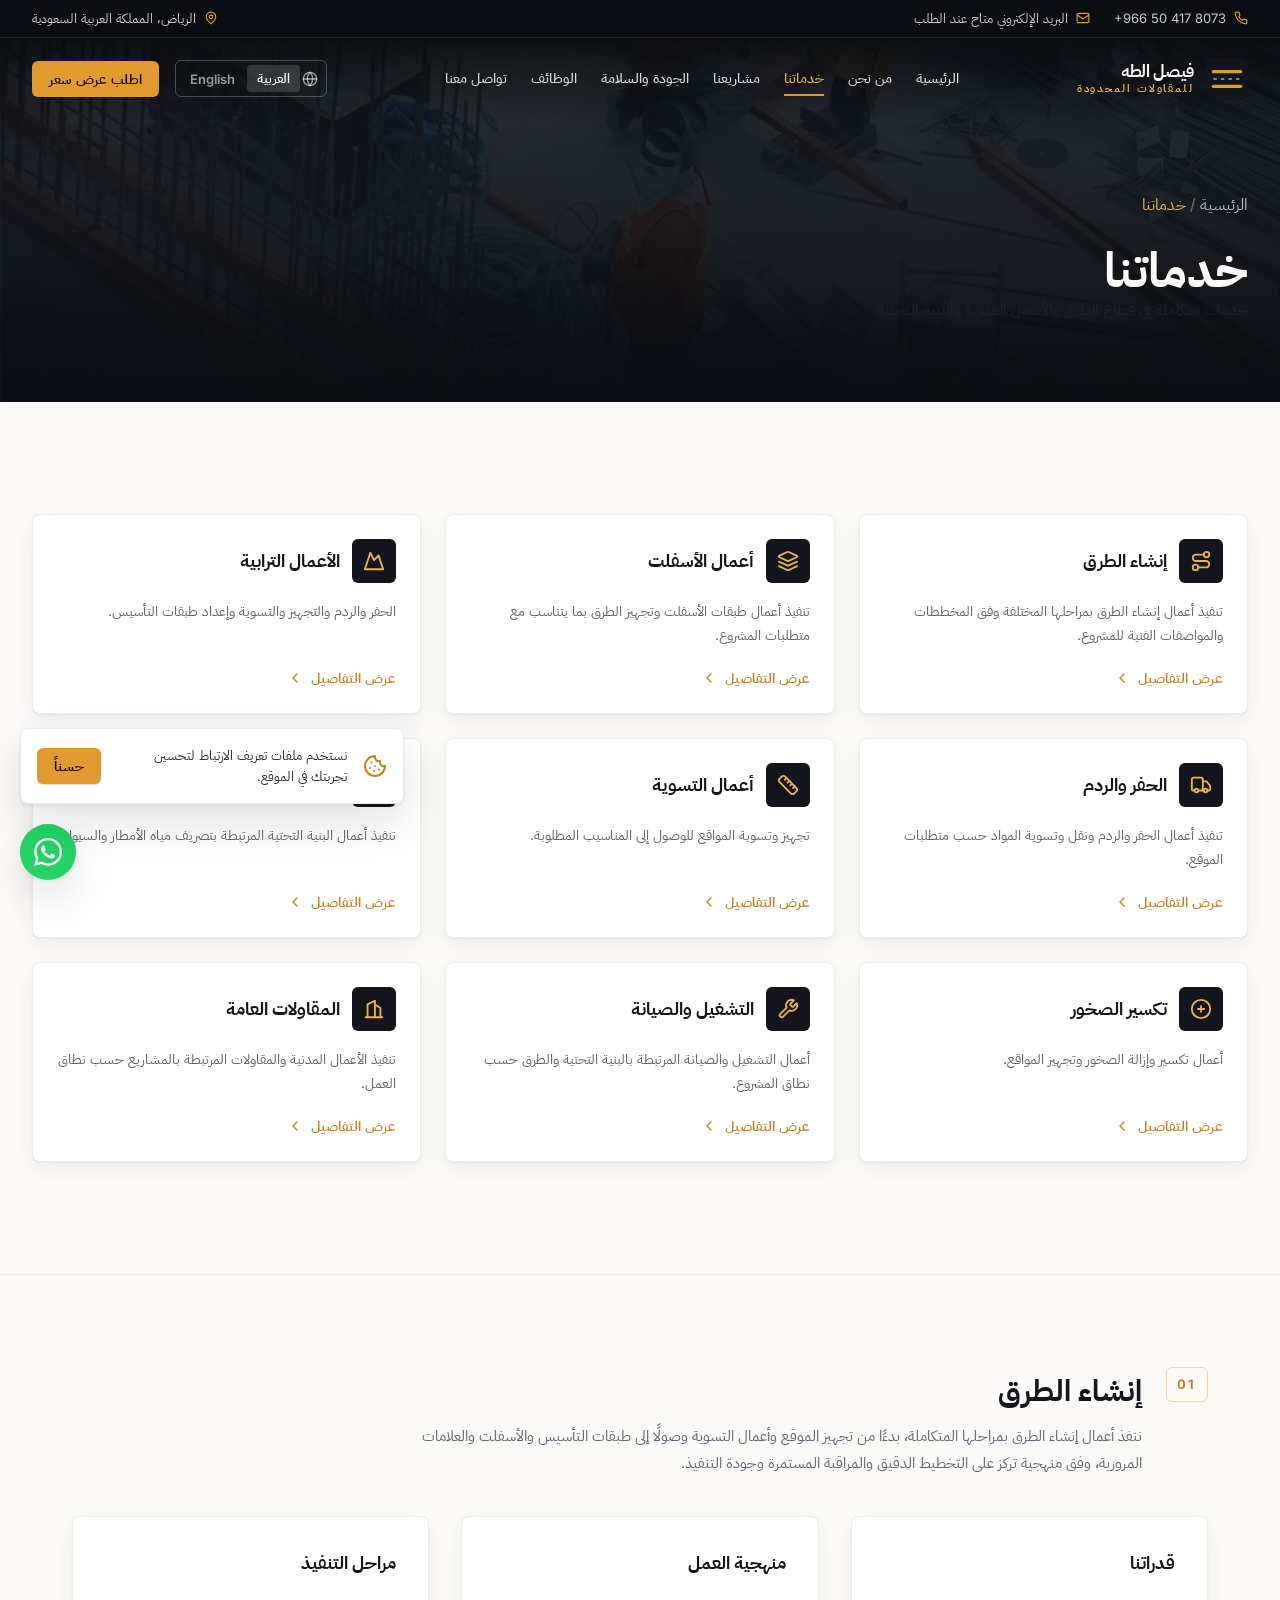
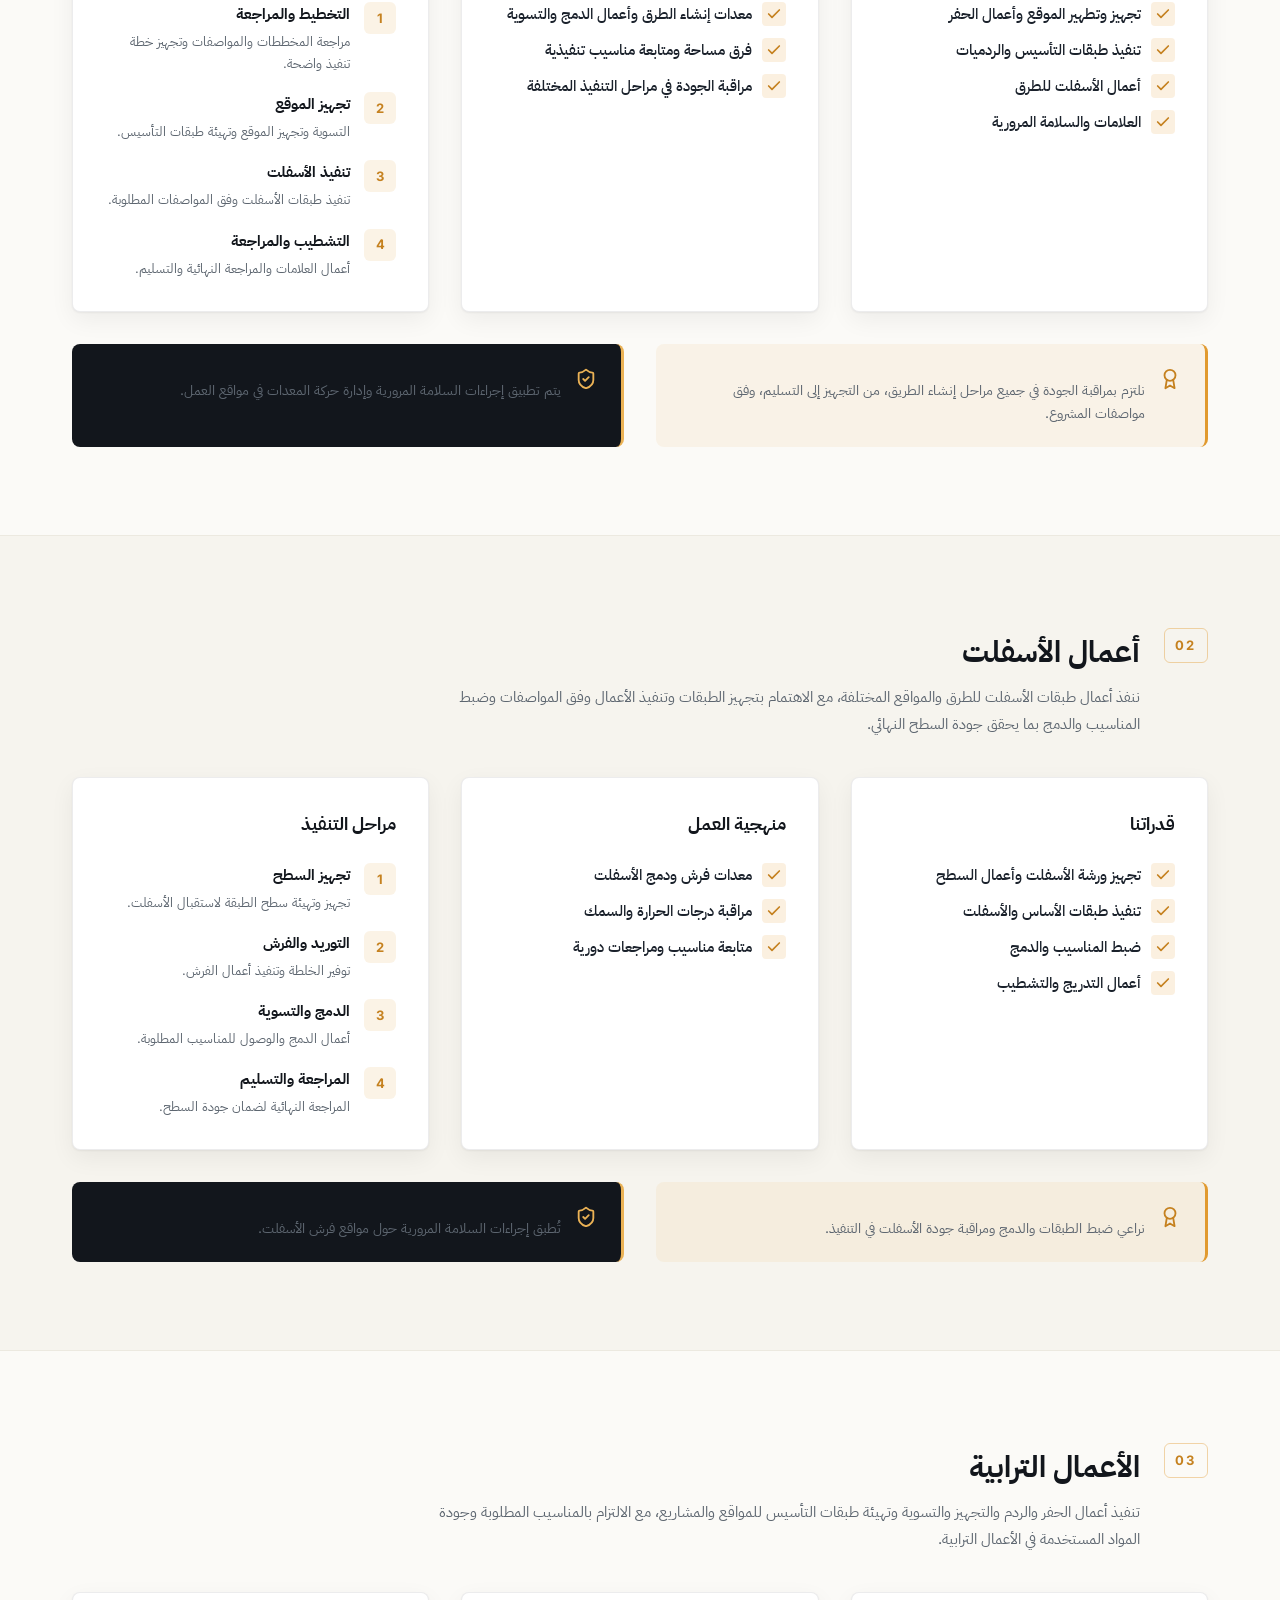
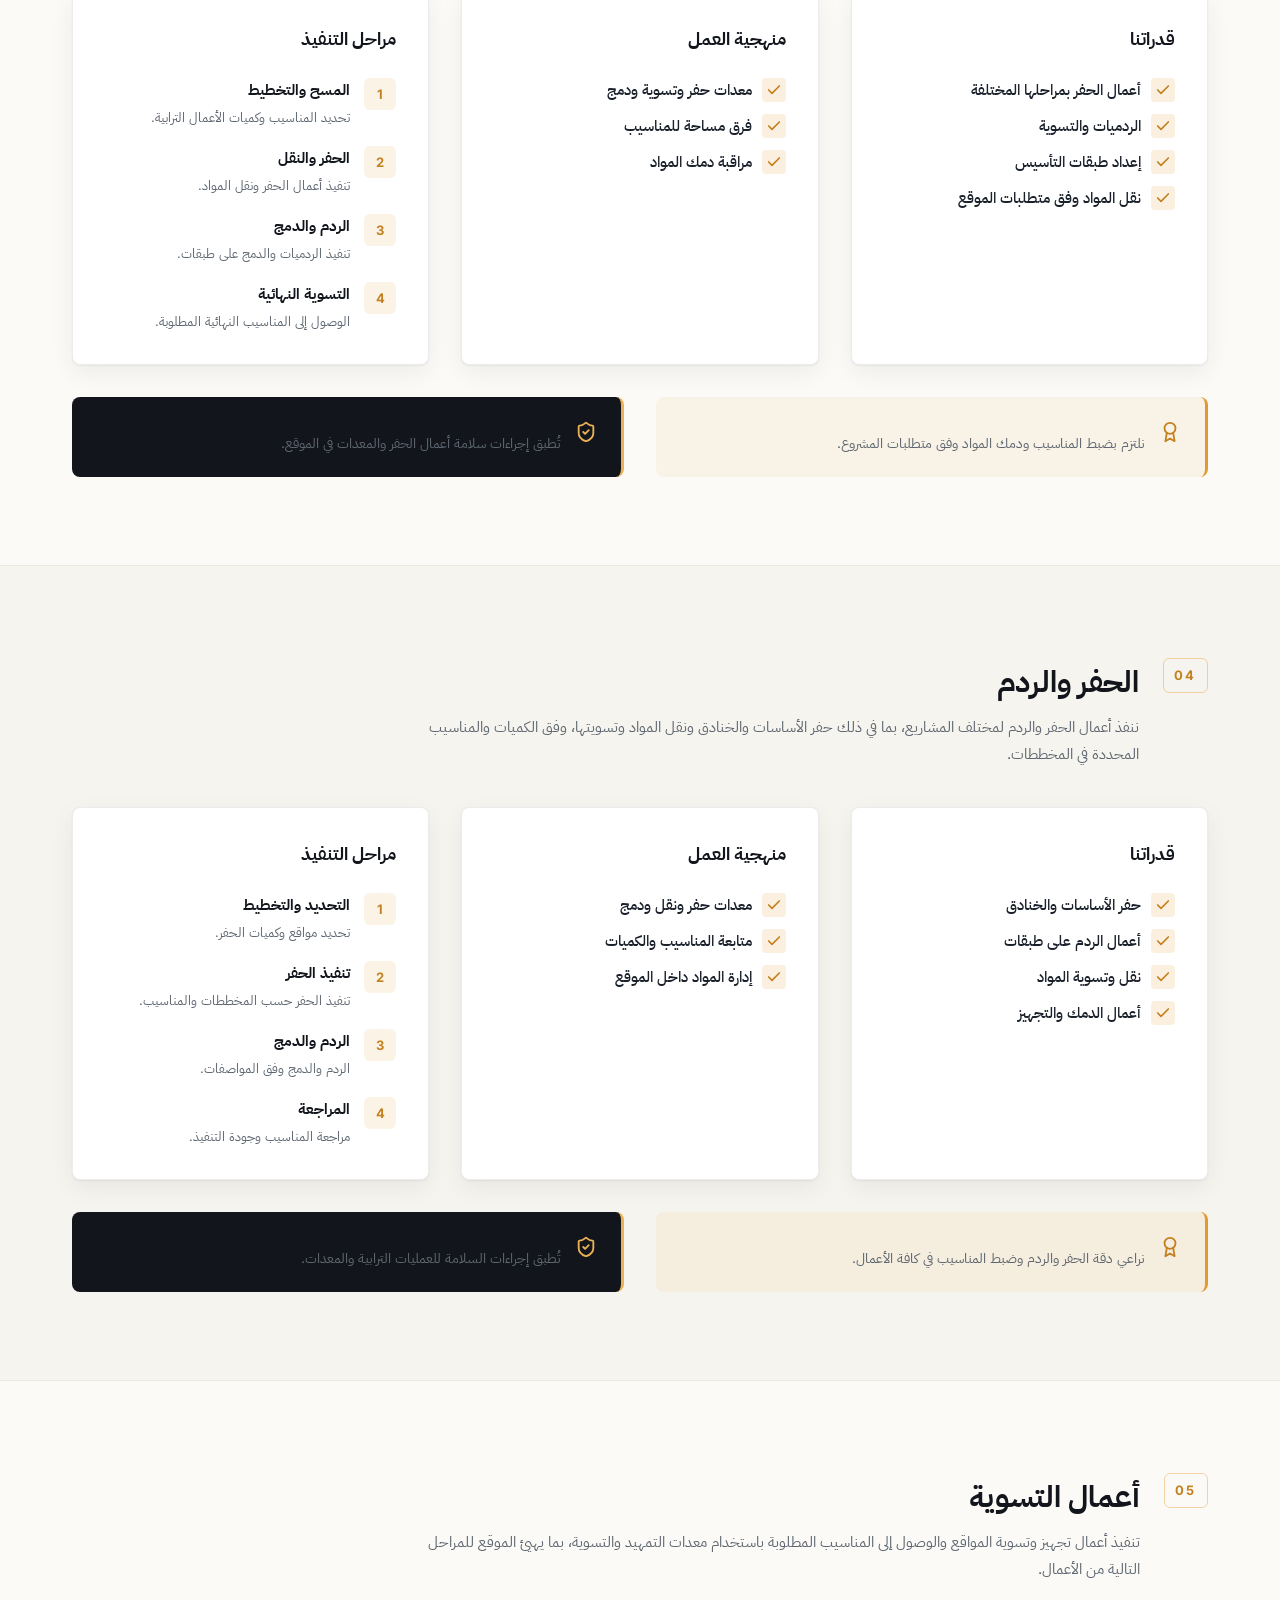
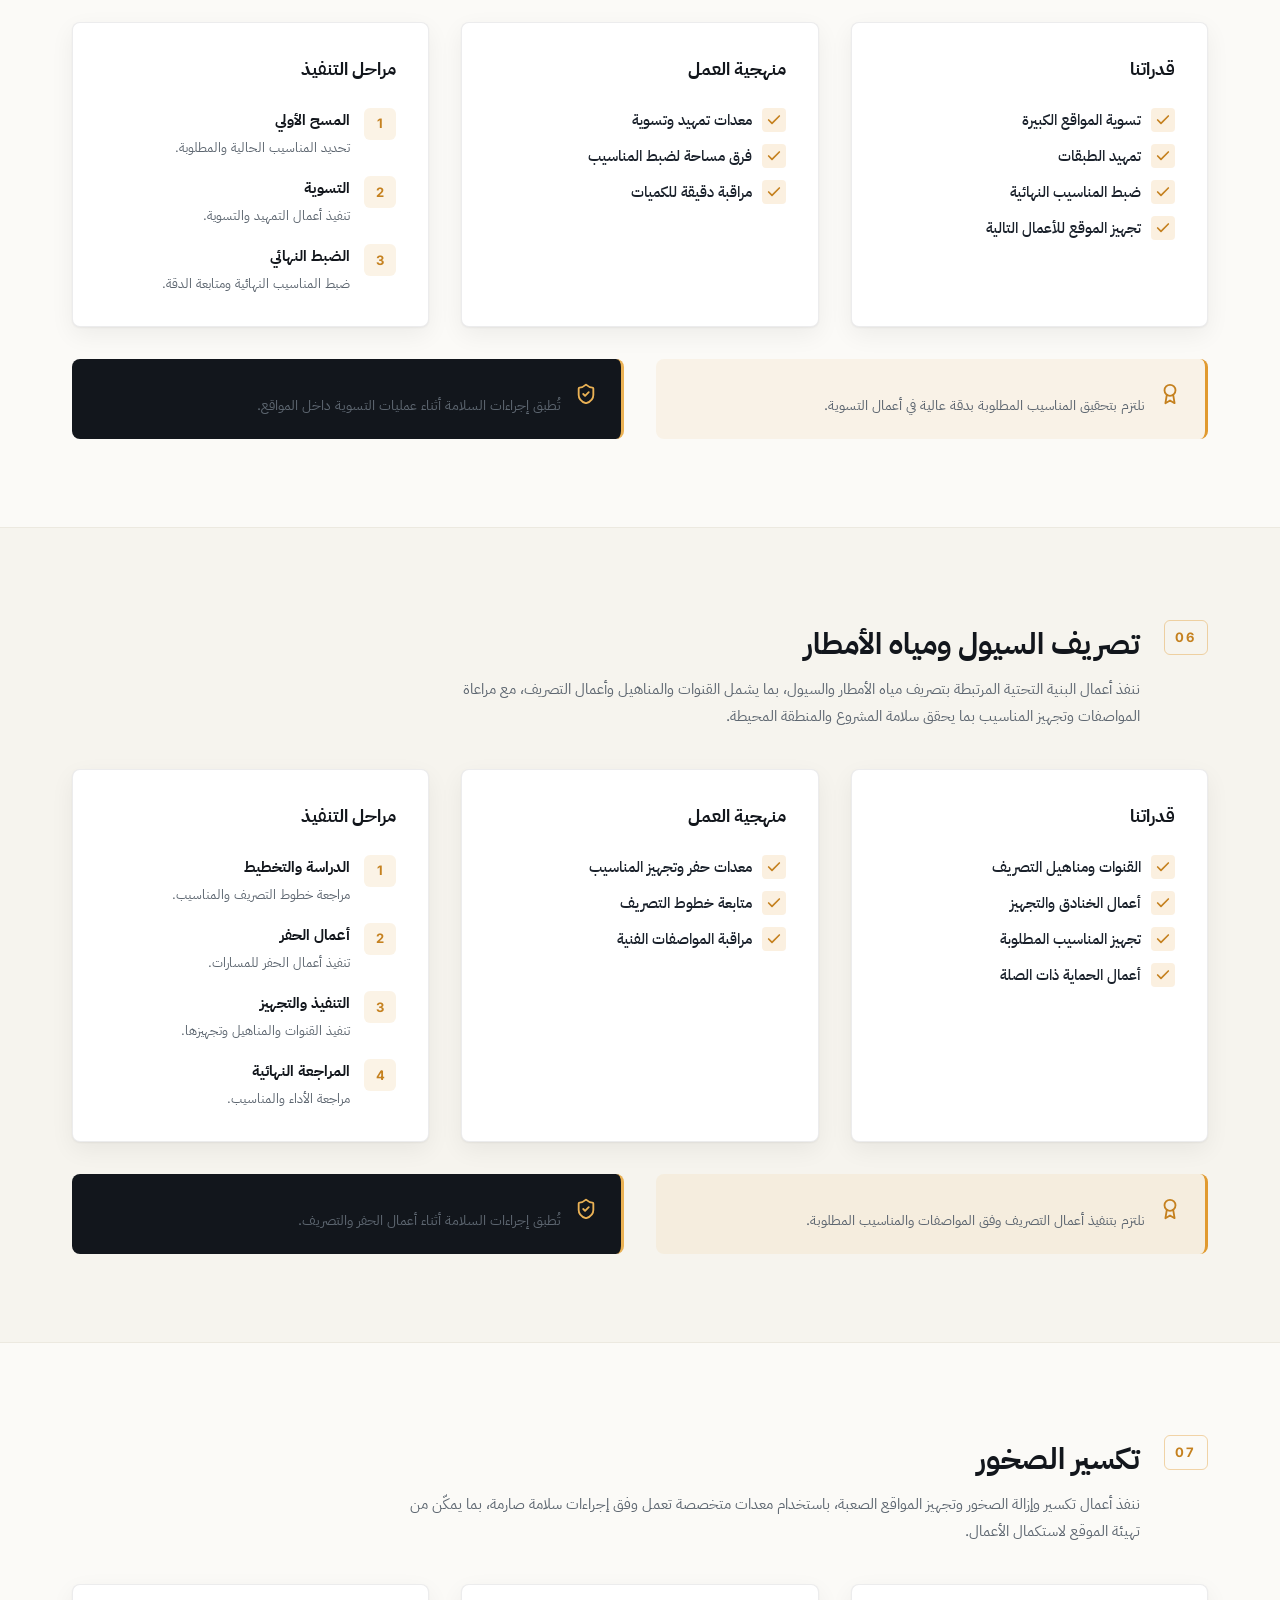
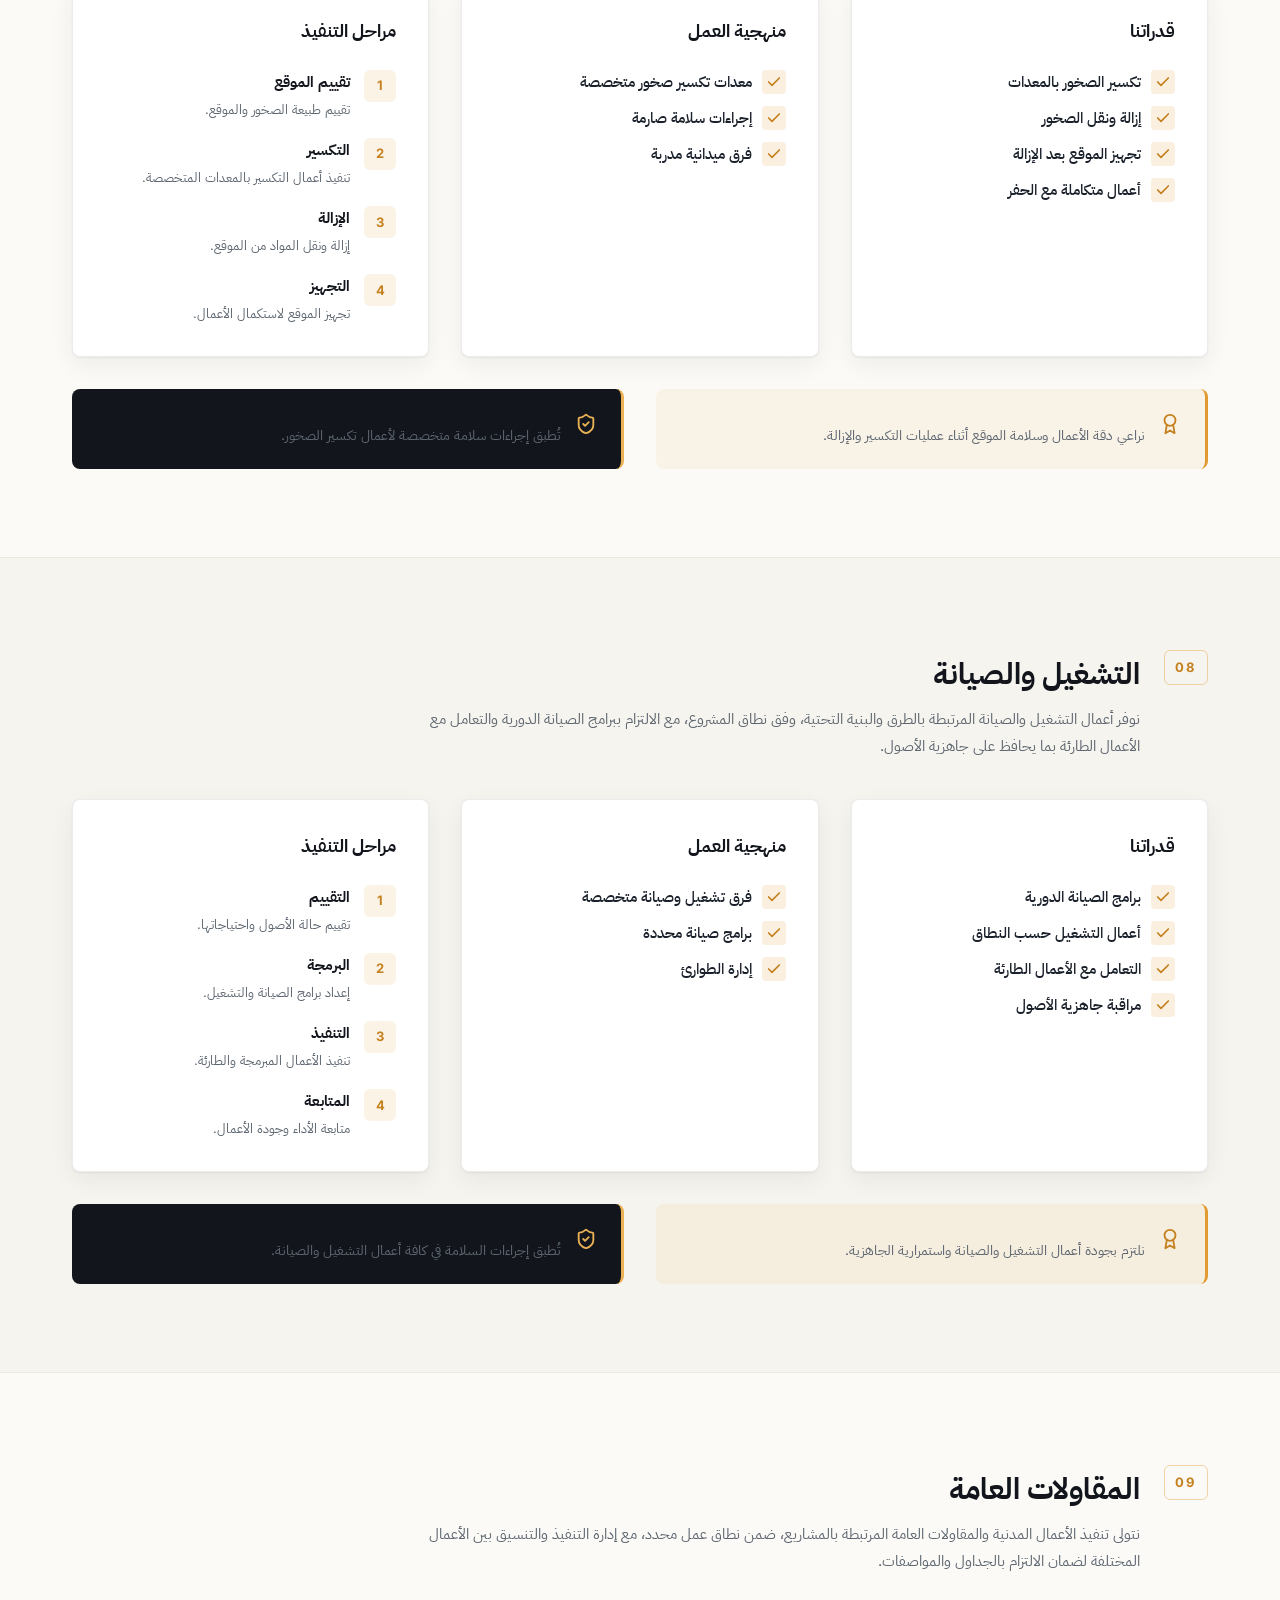
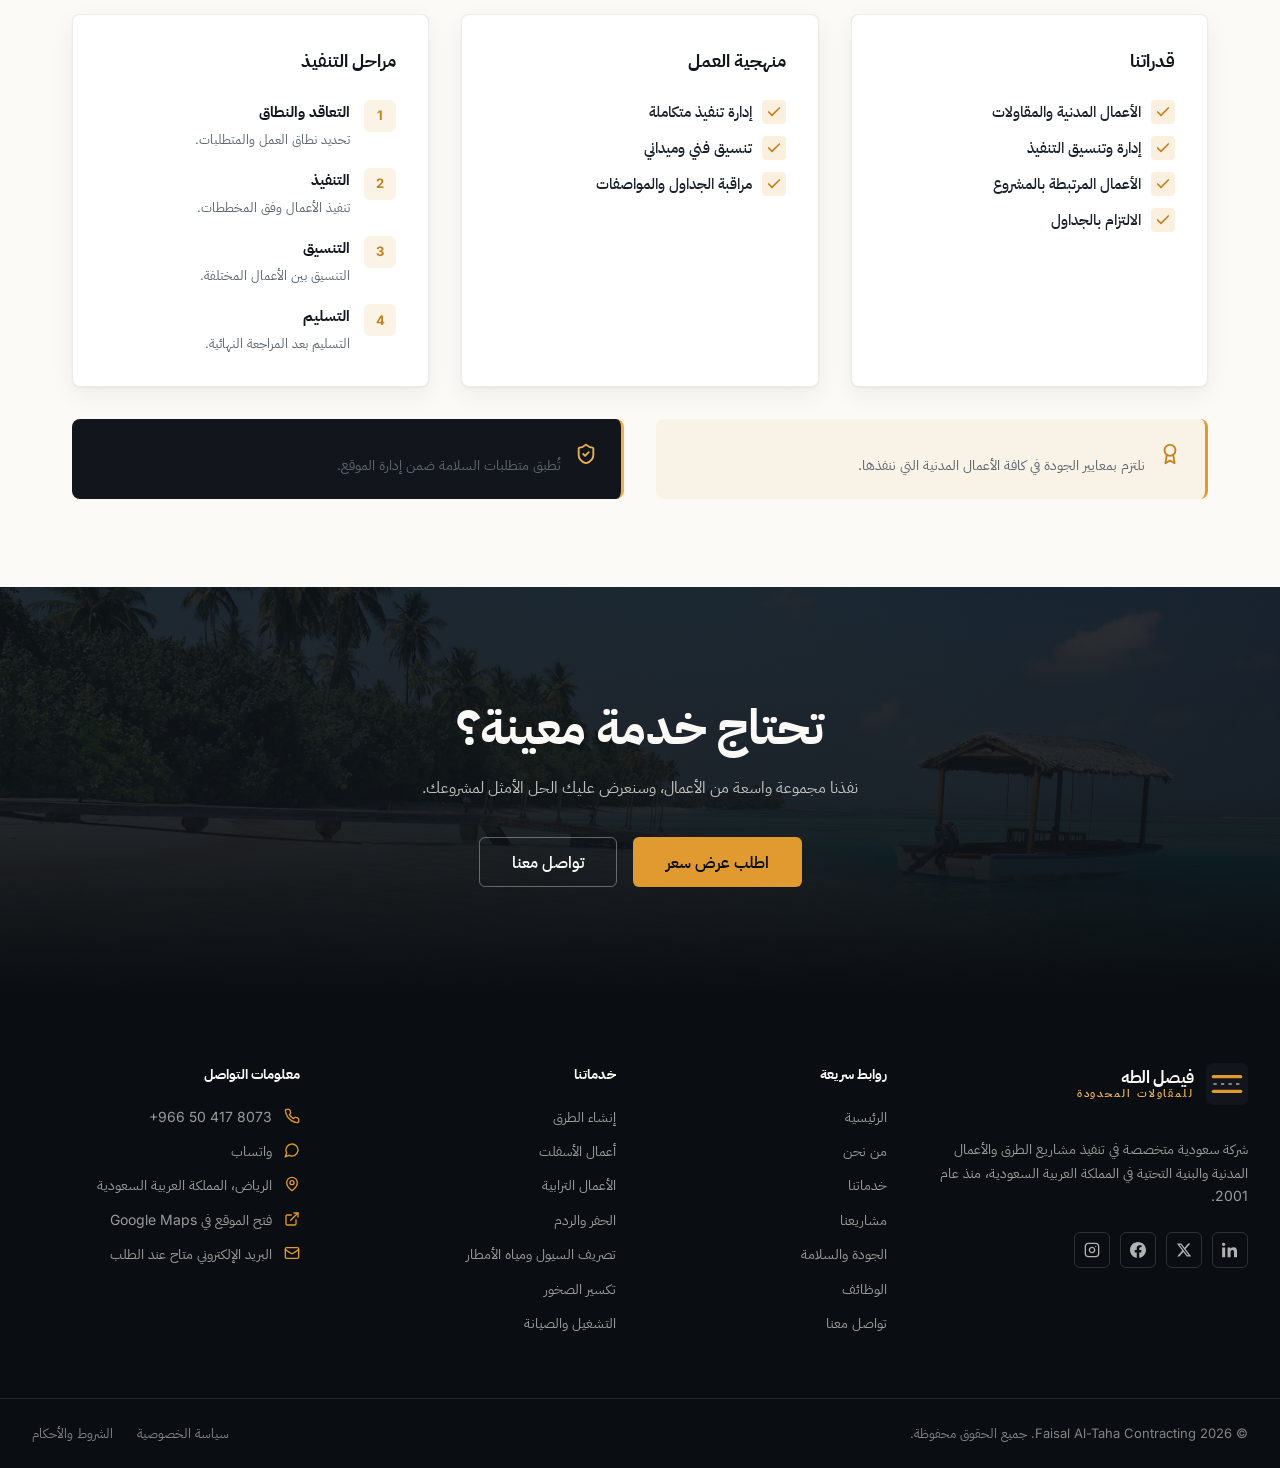
<file: services.html>
<!doctype html>
<html lang="ar" dir="rtl">
<head>
  <meta charset="UTF-8" />
  <meta name="viewport" content="width=device-width, initial-scale=1.0" />
  <title>خدماتنا | شركة فيصل الطه للمقاولات المحدودة</title>
  <meta name="description" content="خدمات شركة فيصل الطه للمقاولات المحدودة — إنشاء الطرق، أعمال الأسفلت، الأعمال الترابية، الحفر والردم، التسوية، تصريف السيول، تكسير الصخور، التشغيل والصيانة، المقاولات العامة." />
  <meta name="theme-color" content="#12161c" />
  <link rel="icon" type="image/svg+xml" href="favicon.svg" />
  <link rel="preconnect" href="https://fonts.googleapis.com" />
  <link rel="preconnect" href="https://fonts.gstatic.com" crossorigin />
  <link href="https://fonts.googleapis.com/css2?family=IBM+Plex+Sans+Arabic:wght@300;400;500;600;700&family=Inter:wght@400;500;600;700;800&display=swap" rel="stylesheet" />
  <link rel="stylesheet" href="style.css" />
</head>
<body>

  <header class="site-header">
    <div class="topbar">
      <div class="container-x topbar-inner">
        <div class="left">
          <a class="item" href="tel:+966504178073">
            <svg class="icon" viewBox="0 0 24 24" fill="none" stroke="currentColor" stroke-width="2" stroke-linecap="round" stroke-linejoin="round" aria-hidden="true"><path d="M22 16.92v3a2 2 0 0 1-2.18 2 19.79 19.79 0 0 1-8.63-3.07 19.5 19.5 0 0 1-6-6 19.79 19.79 0 0 1-3.07-8.67A2 2 0 0 1 4.11 2h3a2 2 0 0 1 2 1.72c.127.96.361 1.903.7 2.81a2 2 0 0 1-.45 2.11L8.09 9.91a16 16 0 0 0 6 6l1.27-1.27a2 2 0 0 1 2.11-.45c.907.339 1.85.573 2.81.7A2 2 0 0 1 22 16.92z"/></svg>
            <span dir="ltr">+966 50 417 8073</span>
          </a>
          <span class="item">
            <svg class="icon" viewBox="0 0 24 24" fill="none" stroke="currentColor" stroke-width="2" stroke-linecap="round" stroke-linejoin="round" aria-hidden="true"><rect x="2" y="4" width="20" height="16" rx="2"/><path d="m22 7-8.97 5.7a1.94 1.94 0 0 1-2.06 0L2 7"/></svg>
            <span class="lang-ar">البريد الإلكتروني متاح عند الطلب</span><span class="lang-en">Email available upon request</span>
          </span>
        </div>
        <span class="right item">
          <svg class="icon" viewBox="0 0 24 24" fill="none" stroke="currentColor" stroke-width="2" stroke-linecap="round" stroke-linejoin="round" aria-hidden="true"><path d="M20 10c0 6-8 12-8 12s-8-6-8-12a8 8 0 0 1 16 0Z"/><circle cx="12" cy="10" r="3"/></svg>
          <span class="lang-ar">الرياض، المملكة العربية السعودية</span><span class="lang-en">Riyadh, Saudi Arabia</span>
        </span>
      </div>
    </div>

    <div class="navbar" id="navbar">
      <div class="container-x navbar-inner">
        <a href="index.html" class="logo" aria-label="شركة فيصل الطه للمقاولات المحدودة">
          <svg viewBox="0 0 40 40" width="42" height="42" aria-hidden="true"><rect width="40" height="40" rx="7" fill="#12161c"/><path d="M7 13h26" stroke="#e19a2f" stroke-width="3.2" stroke-linecap="round"/><path d="M7 27h26" stroke="#e19a2f" stroke-width="3.2" stroke-linecap="round"/><path d="M7 20h26" stroke="#fff" stroke-width="1.1" stroke-dasharray="3.2 4" opacity="0.95"/></svg>
          <span class="text">
            <span class="name lang-ar">فيصل الطه</span><span class="name lang-en">FAISAL AL-TAHA</span>
            <span class="sub lang-ar">للمقاولات المحدودة</span><span class="sub lang-en">Contracting Co. Ltd.</span>
          </span>
        </a>

        <nav class="nav-desktop" aria-label="القائمة الرئيسية">
          <a href="index.html"><span class="lang-ar">الرئيسية</span><span class="lang-en">Home</span></a>
          <a href="about.html"><span class="lang-ar">من نحن</span><span class="lang-en">About Us</span></a>
          <a href="services.html" class="active"><span class="lang-ar">خدماتنا</span><span class="lang-en">Services</span></a>
          <a href="projects.html"><span class="lang-ar">مشاريعنا</span><span class="lang-en">Projects</span></a>
          <a href="quality-safety.html"><span class="lang-ar">الجودة والسلامة</span><span class="lang-en">Quality &amp; Safety</span></a>
          <a href="careers.html"><span class="lang-ar">الوظائف</span><span class="lang-en">Careers</span></a>
          <a href="contact.html"><span class="lang-ar">تواصل معنا</span><span class="lang-en">Contact Us</span></a>
        </nav>

        <div class="nav-actions">
          <div class="lang-switch" role="group" aria-label="Language / اللغة">
            <svg class="globe" viewBox="0 0 24 24" fill="none" stroke="currentColor" stroke-width="2" stroke-linecap="round" stroke-linejoin="round" aria-hidden="true"><circle cx="12" cy="12" r="10"/><path d="M12 2a14.5 14.5 0 0 0 0 20 14.5 14.5 0 0 0 0-20"/><path d="M2 12h20"/></svg>
            <button type="button" data-lang="ar" class="active">العربية</button>
            <button type="button" data-lang="en">English</button>
          </div>
          <a href="quote.html" class="btn btn-gold btn-sm"><span class="lang-ar">اطلب عرض سعر</span><span class="lang-en">Request a Quote</span></a>
        </div>

        <div class="nav-mobile">
          <div class="lang-switch" role="group" aria-label="Language / اللغة">
            <svg class="globe" viewBox="0 0 24 24" fill="none" stroke="currentColor" stroke-width="2" stroke-linecap="round" stroke-linejoin="round" aria-hidden="true"><circle cx="12" cy="12" r="10"/><path d="M12 2a14.5 14.5 0 0 0 0 20 14.5 14.5 0 0 0 0-20"/><path d="M2 12h20"/></svg>
            <button type="button" data-lang="ar" class="active">العربية</button>
            <button type="button" data-lang="en">English</button>
          </div>
          <button type="button" class="menu-btn" id="menuBtn" aria-label="فتح القائمة">
            <svg viewBox="0 0 24 24" fill="none" stroke="currentColor" stroke-width="2" stroke-linecap="round" stroke-linejoin="round" aria-hidden="true"><line x1="4" x2="20" y1="6" y2="6"/><line x1="4" x2="20" y1="12" y2="12"/><line x1="4" x2="20" y1="18" y2="18"/></svg>
          </button>
        </div>
      </div>
    </div>
  </header>

  <div class="mobile-menu" id="mobileMenu" aria-hidden="true">
    <div class="overlay" id="menuOverlay"></div>
    <div class="panel" role="dialog" aria-modal="true" aria-label="القائمة">
      <div class="container-x panel-head">
        <a href="index.html" class="logo">
          <svg viewBox="0 0 40 40" width="42" height="42" aria-hidden="true"><rect width="40" height="40" rx="7" fill="#12161c"/><path d="M7 13h26" stroke="#e19a2f" stroke-width="3.2" stroke-linecap="round"/><path d="M7 27h26" stroke="#e19a2f" stroke-width="3.2" stroke-linecap="round"/><path d="M7 20h26" stroke="#fff" stroke-width="1.1" stroke-dasharray="3.2 4" opacity="0.95"/></svg>
          <span class="text">
            <span class="name lang-ar">فيصل الطه</span><span class="name lang-en">FAISAL AL-TAHA</span>
            <span class="sub lang-ar">للمقاولات المحدودة</span><span class="sub lang-en">Contracting Co. Ltd.</span>
          </span>
        </a>
        <button type="button" class="menu-btn" id="menuClose" aria-label="إغلاق القائمة">
          <svg viewBox="0 0 24 24" fill="none" stroke="currentColor" stroke-width="2" stroke-linecap="round" stroke-linejoin="round" aria-hidden="true"><path d="M18 6 6 18M6 6l12 12"/></svg>
        </button>
      </div>
      <div class="container-x panel-body">
        <nav class="mobile-nav" aria-label="القائمة للجوال">
          <a href="index.html"><span class="lang-ar">الرئيسية</span><span class="lang-en">Home</span><svg viewBox="0 0 24 24" fill="none" stroke="currentColor" stroke-width="2" stroke-linecap="round" stroke-linejoin="round" aria-hidden="true"><path d="M7 7h10v10"/><path d="M7 17 17 7"/></svg></a>
          <a href="about.html"><span class="lang-ar">من نحن</span><span class="lang-en">About Us</span><svg viewBox="0 0 24 24" fill="none" stroke="currentColor" stroke-width="2" stroke-linecap="round" stroke-linejoin="round" aria-hidden="true"><path d="M7 7h10v10"/><path d="M7 17 17 7"/></svg></a>
          <a href="services.html"><span class="lang-ar">خدماتنا</span><span class="lang-en">Services</span><svg viewBox="0 0 24 24" fill="none" stroke="currentColor" stroke-width="2" stroke-linecap="round" stroke-linejoin="round" aria-hidden="true"><path d="M7 7h10v10"/><path d="M7 17 17 7"/></svg></a>
          <a href="projects.html"><span class="lang-ar">مشاريعنا</span><span class="lang-en">Projects</span><svg viewBox="0 0 24 24" fill="none" stroke="currentColor" stroke-width="2" stroke-linecap="round" stroke-linejoin="round" aria-hidden="true"><path d="M7 7h10v10"/><path d="M7 17 17 7"/></svg></a>
          <a href="quality-safety.html"><span class="lang-ar">الجودة والسلامة</span><span class="lang-en">Quality &amp; Safety</span><svg viewBox="0 0 24 24" fill="none" stroke="currentColor" stroke-width="2" stroke-linecap="round" stroke-linejoin="round" aria-hidden="true"><path d="M7 7h10v10"/><path d="M7 17 17 7"/></svg></a>
          <a href="careers.html"><span class="lang-ar">الوظائف</span><span class="lang-en">Careers</span><svg viewBox="0 0 24 24" fill="none" stroke="currentColor" stroke-width="2" stroke-linecap="round" stroke-linejoin="round" aria-hidden="true"><path d="M7 7h10v10"/><path d="M7 17 17 7"/></svg></a>
          <a href="contact.html"><span class="lang-ar">تواصل معنا</span><span class="lang-en">Contact Us</span><svg viewBox="0 0 24 24" fill="none" stroke="currentColor" stroke-width="2" stroke-linecap="round" stroke-linejoin="round" aria-hidden="true"><path d="M7 7h10v10"/><path d="M7 17 17 7"/></svg></a>
        </nav>

        <div class="flex flex-col gap-3 mt-8">
          <a href="quote.html" class="btn btn-gold btn-lg"><span class="lang-ar">اطلب عرض سعر</span><span class="lang-en">Request a Quote</span></a>
          <a href="contact.html" class="btn btn-outline-light btn-lg"><span class="lang-ar">تواصل معنا</span><span class="lang-en">Contact Us</span></a>
        </div>

        <div class="mt-8 text-sand-50/70 gap-3 flex flex-col">
          <a href="tel:+966504178073" dir="ltr" class="flex items-center gap-3">
            <svg class="icon" viewBox="0 0 24 24" fill="none" stroke="currentColor" stroke-width="2" stroke-linecap="round" stroke-linejoin="round" aria-hidden="true"><path d="M22 16.92v3a2 2 0 0 1-2.18 2 19.79 19.79 0 0 1-8.63-3.07 19.5 19.5 0 0 1-6-6 19.79 19.79 0 0 1-3.07-8.67A2 2 0 0 1 4.11 2h3a2 2 0 0 1 2 1.72c.127.96.361 1.903.7 2.81a2 2 0 0 1-.45 2.11L8.09 9.91a16 16 0 0 0 6 6l1.27-1.27a2 2 0 0 1 2.11-.45c.907.339 1.85.573 2.81.7A2 2 0 0 1 22 16.92z"/></svg>
            <span>+966 50 417 8073</span>
          </a>
          <span class="flex items-start gap-3">
            <svg class="icon" viewBox="0 0 24 24" fill="none" stroke="currentColor" stroke-width="2" stroke-linecap="round" stroke-linejoin="round" aria-hidden="true"><path d="M20 10c0 6-8 12-8 12s-8-6-8-12a8 8 0 0 1 16 0Z"/><circle cx="12" cy="10" r="3"/></svg>
            <span class="lang-ar">الرياض، المملكة العربية السعودية</span><span class="lang-en">Riyadh, Saudi Arabia</span>
          </span>
        </div>
      </div>
      <div class="container-x panel-foot">
        <div class="lang-switch" role="group" aria-label="Language / اللغة">
          <svg class="globe" viewBox="0 0 24 24" fill="none" stroke="currentColor" stroke-width="2" stroke-linecap="round" stroke-linejoin="round" aria-hidden="true"><circle cx="12" cy="12" r="10"/><path d="M12 2a14.5 14.5 0 0 0 0 20 14.5 14.5 0 0 0 0-20"/><path d="M2 12h20"/></svg>
          <button type="button" data-lang="ar" class="active">العربية</button>
          <button type="button" data-lang="en">English</button>
        </div>
        <span class="hint lang-ar">شركة فيصل الطه للمقاولات المحدودة</span><span class="hint lang-en">Faisal Al-Taha Contracting Co. Ltd.</span>
      </div>
    </div>
  </div>

  <main id="main">

    <!-- ======================= هيرو الصفحة ======================= -->
    <section class="page-hero">
      <img class="bg" src="images/capabilities.jpg" alt="" aria-hidden="true" />
      <div class="overlay" aria-hidden="true"></div>
      <div class="blueprint" aria-hidden="true"></div>
      <div class="container-x inner">
        <nav class="breadcrumbs" aria-label="Breadcrumb">
          <a href="index.html"><span class="lang-ar">الرئيسية</span><span class="lang-en">Home</span></a>
          <span class="sep" aria-hidden="true">/</span>
          <span class="current"><span class="lang-ar">خدماتنا</span><span class="lang-en">Services</span></span>
        </nav>
        <h1 class="reveal"><span class="lang-ar">خدماتنا</span><span class="lang-en">Our Services</span></h1>
        <p class="sub reveal"><span class="lang-ar">خدمات متكاملة في قطاع الطرق والأعمال المدنية والبنية التحتية.</span><span class="lang-en">Integrated services in roads, civil works and infrastructure.</span></p>
      </div>
    </section>

    <!-- ======================= قائمة الخدمات ======================= -->
    <section class="section-pad bg-sand-50">
      <div class="container-x">
        <div class="grid sm-2 lg-3">
          <a href="#road-construction" class="card card-hover service-card reveal"><div class="body"><div class="head"><span class="icon-box"><svg viewBox="0 0 24 24" fill="none" stroke="currentColor" stroke-width="2" stroke-linecap="round" stroke-linejoin="round"><circle cx="6" cy="19" r="3"/><path d="M9 19h8.5a3.5 3.5 0 0 0 0-7h-11a3.5 3.5 0 0 1 0-7H15"/><circle cx="18" cy="5" r="3"/></svg></span><h3><span class="lang-ar">إنشاء الطرق</span><span class="lang-en">Road Construction</span></h3></div><p class="desc lang-ar">تنفيذ أعمال إنشاء الطرق بمراحلها المختلفة وفق المخططات والمواصفات الفنية للمشروع.</p><p class="desc lang-en">Execution of road construction works at all stages, in line with project drawings and technical specifications.</p><span class="more"><span class="lang-ar">عرض التفاصيل</span><span class="lang-en">View Details</span><svg class="icon-arrow" viewBox="0 0 24 24" fill="none" stroke="currentColor" stroke-width="2" stroke-linecap="round" stroke-linejoin="round"><path d="m9 18 6-6-6-6"/></svg></span></div></a>
          <a href="#asphalt" class="card card-hover service-card reveal"><div class="body"><div class="head"><span class="icon-box"><svg viewBox="0 0 24 24" fill="none" stroke="currentColor" stroke-width="2" stroke-linecap="round" stroke-linejoin="round"><path d="m12.83 2.18a2 2 0 0 0-1.66 0L2.6 6.08a1 1 0 0 0 0 1.83l8.58 3.91a2 2 0 0 0 1.66 0l8.58-3.9a1 1 0 0 0 0-1.83Z"/><path d="m22 17.65-9.17 4.16a2 2 0 0 1-1.66 0L2 17.65"/><path d="m22 12.65-9.17 4.16a2 2 0 0 1-1.66 0L2 12.65"/></svg></span><h3><span class="lang-ar">أعمال الأسفلت</span><span class="lang-en">Asphalt Works</span></h3></div><p class="desc lang-ar">تنفيذ أعمال طبقات الأسفلت وتجهيز الطرق بما يتناسب مع متطلبات المشروع.</p><p class="desc lang-en">Execution of asphalt layers and road surfacing suited to the project requirements.</p><span class="more"><span class="lang-ar">عرض التفاصيل</span><span class="lang-en">View Details</span><svg class="icon-arrow" viewBox="0 0 24 24" fill="none" stroke="currentColor" stroke-width="2" stroke-linecap="round" stroke-linejoin="round"><path d="m9 18 6-6-6-6"/></svg></span></div></a>
          <a href="#earthworks" class="card card-hover service-card reveal"><div class="body"><div class="head"><span class="icon-box"><svg viewBox="0 0 24 24" fill="none" stroke="currentColor" stroke-width="2" stroke-linecap="round" stroke-linejoin="round"><path d="m8 3 4 8 5-5 5 15H2L8 3z"/></svg></span><h3><span class="lang-ar">الأعمال الترابية</span><span class="lang-en">Earthworks</span></h3></div><p class="desc lang-ar">الحفر والردم والتجهيز والتسوية وإعداد طبقات التأسيس.</p><p class="desc lang-en">Excavation, backfilling, preparation, grading and foundation layer works.</p><span class="more"><span class="lang-ar">عرض التفاصيل</span><span class="lang-en">View Details</span><svg class="icon-arrow" viewBox="0 0 24 24" fill="none" stroke="currentColor" stroke-width="2" stroke-linecap="round" stroke-linejoin="round"><path d="m9 18 6-6-6-6"/></svg></span></div></a>
          <a href="#excavation" class="card card-hover service-card reveal"><div class="body"><div class="head"><span class="icon-box"><svg viewBox="0 0 24 24" fill="none" stroke="currentColor" stroke-width="2" stroke-linecap="round" stroke-linejoin="round"><path d="M14 18V6a2 2 0 0 0-2-2H4a2 2 0 0 0-2 2v11a1 1 0 0 0 1 1h2"/><path d="M15 18H9"/><path d="M19 18h2a1 1 0 0 0 1-1v-3.65a1 1 0 0 0-.22-.62l-3.48-4.35A1 1 0 0 0 17.52 8H14"/><circle cx="17" cy="18" r="2"/><circle cx="7" cy="18" r="2"/></svg></span><h3><span class="lang-ar">الحفر والردم</span><span class="lang-en">Excavation &amp; Backfilling</span></h3></div><p class="desc lang-ar">تنفيذ أعمال الحفر والردم ونقل وتسوية المواد حسب متطلبات الموقع.</p><p class="desc lang-en">Excavation, backfilling, material haulage and leveling per site requirements.</p><span class="more"><span class="lang-ar">عرض التفاصيل</span><span class="lang-en">View Details</span><svg class="icon-arrow" viewBox="0 0 24 24" fill="none" stroke="currentColor" stroke-width="2" stroke-linecap="round" stroke-linejoin="round"><path d="m9 18 6-6-6-6"/></svg></span></div></a>
          <a href="#grading" class="card card-hover service-card reveal"><div class="body"><div class="head"><span class="icon-box"><svg viewBox="0 0 24 24" fill="none" stroke="currentColor" stroke-width="2" stroke-linecap="round" stroke-linejoin="round"><path d="M21.3 15.3a2.4 2.4 0 0 1 0 3.4l-2.6 2.6a2.4 2.4 0 0 1-3.4 0L2.7 8.7a2.4 2.4 0 0 1 0-3.4l2.6-2.6a2.4 2.4 0 0 1 3.4 0Z"/><path d="m14.5 12.5 2-2"/><path d="m11.5 9.5 2-2"/><path d="m8.5 6.5 2-2"/><path d="m17.5 15.5 2-2"/></svg></span><h3><span class="lang-ar">أعمال التسوية</span><span class="lang-en">Grading &amp; Leveling</span></h3></div><p class="desc lang-ar">تجهيز وتسوية المواقع للوصول إلى المناسيب المطلوبة.</p><p class="desc lang-en">Site preparation and leveling to the required elevations.</p><span class="more"><span class="lang-ar">عرض التفاصيل</span><span class="lang-en">View Details</span><svg class="icon-arrow" viewBox="0 0 24 24" fill="none" stroke="currentColor" stroke-width="2" stroke-linecap="round" stroke-linejoin="round"><path d="m9 18 6-6-6-6"/></svg></span></div></a>
          <a href="#flood-drainage" class="card card-hover service-card reveal"><div class="body"><div class="head"><span class="icon-box"><svg viewBox="0 0 24 24" fill="none" stroke="currentColor" stroke-width="2" stroke-linecap="round" stroke-linejoin="round"><path d="M2 6c.6.5 1.2 1 2.5 1C7 7 7 5 9.5 5c2.6 0 2.4 2 5 2 2.5 0 2.5-2 5-2 1.3 0 1.9.5 2.5 1"/><path d="M2 12c.6.5 1.2 1 2.5 1 2.5 0 2.5-2 5-2 2.6 0 2.4 2 5 2 2.5 0 2.5-2 5-2 1.3 0 1.9.5 2.5 1"/><path d="M2 18c.6.5 1.2 1 2.5 1 2.5 0 2.5-2 5-2 2.6 0 2.4 2 5 2 2.5 0 2.5-2 5-2 1.3 0 1.9.5 2.5 1"/></svg></span><h3><span class="lang-ar">تصريف السيول ومياه الأمطار</span><span class="lang-en">Storm Water &amp; Flood Drainage</span></h3></div><p class="desc lang-ar">تنفيذ أعمال البنية التحتية المرتبطة بتصريف مياه الأمطار والسيول.</p><p class="desc lang-en">Infrastructure works related to storm water and flood drainage.</p><span class="more"><span class="lang-ar">عرض التفاصيل</span><span class="lang-en">View Details</span><svg class="icon-arrow" viewBox="0 0 24 24" fill="none" stroke="currentColor" stroke-width="2" stroke-linecap="round" stroke-linejoin="round"><path d="m9 18 6-6-6-6"/></svg></span></div></a>
          <a href="#rock-breaking" class="card card-hover service-card reveal"><div class="body"><div class="head"><span class="icon-box"><svg viewBox="0 0 24 24" fill="none" stroke="currentColor" stroke-width="2" stroke-linecap="round" stroke-linejoin="round"><path d="M15 12H9"/><path d="M15 12H9"/><path d="M12 15v-6"/><circle cx="12" cy="12" r="10"/></svg></span><h3><span class="lang-ar">تكسير الصخور</span><span class="lang-en">Rock Breaking</span></h3></div><p class="desc lang-ar">أعمال تكسير وإزالة الصخور وتجهيز المواقع.</p><p class="desc lang-en">Rock breaking, removal and site preparation works.</p><span class="more"><span class="lang-ar">عرض التفاصيل</span><span class="lang-en">View Details</span><svg class="icon-arrow" viewBox="0 0 24 24" fill="none" stroke="currentColor" stroke-width="2" stroke-linecap="round" stroke-linejoin="round"><path d="m9 18 6-6-6-6"/></svg></span></div></a>
          <a href="#operation-maintenance" class="card card-hover service-card reveal"><div class="body"><div class="head"><span class="icon-box"><svg viewBox="0 0 24 24" fill="none" stroke="currentColor" stroke-width="2" stroke-linecap="round" stroke-linejoin="round"><path d="M14.7 6.3a1 1 0 0 0 0 1.4l1.6 1.6a1 1 0 0 0 1.4 0l3.77-3.77a6 6 0 0 1-7.94 7.94l-6.91 6.91a2.12 2.12 0 0 1-3-3l6.91-6.91a6 6 0 0 1 7.94-7.94l-3.76 3.76z"/></svg></span><h3><span class="lang-ar">التشغيل والصيانة</span><span class="lang-en">Operation &amp; Maintenance</span></h3></div><p class="desc lang-ar">أعمال التشغيل والصيانة المرتبطة بالبنية التحتية والطرق حسب نطاق المشروع.</p><p class="desc lang-en">Operation and maintenance works for infrastructure and roads per project scope.</p><span class="more"><span class="lang-ar">عرض التفاصيل</span><span class="lang-en">View Details</span><svg class="icon-arrow" viewBox="0 0 24 24" fill="none" stroke="currentColor" stroke-width="2" stroke-linecap="round" stroke-linejoin="round"><path d="m9 18 6-6-6-6"/></svg></span></div></a>
          <a href="#general-contracting" class="card card-hover service-card reveal"><div class="body"><div class="head"><span class="icon-box"><svg viewBox="0 0 24 24" fill="none" stroke="currentColor" stroke-width="2" stroke-linecap="round" stroke-linejoin="round"><path d="M3 21h18"/><path d="M5 21V7l8-4v18"/><path d="M19 21V11l-6-4"/></svg></span><h3><span class="lang-ar">المقاولات العامة</span><span class="lang-en">General Contracting</span></h3></div><p class="desc lang-ar">تنفيذ الأعمال المدنية والمقاولات المرتبطة بالمشاريع حسب نطاق العمل.</p><p class="desc lang-en">Execution of civil works and related contracting per project scope.</p><span class="more"><span class="lang-ar">عرض التفاصيل</span><span class="lang-en">View Details</span><svg class="icon-arrow" viewBox="0 0 24 24" fill="none" stroke="currentColor" stroke-width="2" stroke-linecap="round" stroke-linejoin="round"><path d="m9 18 6-6-6-6"/></svg></span></div></a>
        </div>
      </div>
    </section>

    <!-- ======================= تفاصيل الخدمات ======================= -->

    <!-- 01 إنشاء الطرق -->
    <section class="detail-section" id="road-construction">
      <div class="container-x">
        <div class="detail-head reveal">
          <span class="num">01</span>
          <div>
            <h2><span class="lang-ar">إنشاء الطرق</span><span class="lang-en">Road Construction</span></h2>
            <p class="lang-ar">ننفذ أعمال إنشاء الطرق بمراحلها المتكاملة، بدءًا من تجهيز الموقع وأعمال التسوية وصولًا إلى طبقات التأسيس والأسفلت والعلامات المرورية، وفق منهجية تركز على التخطيط الدقيق والمراقبة المستمرة وجودة التنفيذ.</p>
            <p class="lang-en">We deliver road construction through fully integrated stages — from site preparation and grading to foundation layers, asphalt and road markings — following a methodology built on precise planning, continuous supervision and execution quality.</p>
          </div>
        </div>
        <div class="grid lg-3 gap-8 mt-10">
          <div class="card p-8">
            <h3><span class="lang-ar">قدراتنا</span><span class="lang-en">Capabilities</span></h3>
            <ul class="check-list mt-6">
              <li><span class="check-dot"><svg viewBox="0 0 24 24" fill="none" stroke="currentColor" stroke-width="2.5" stroke-linecap="round" stroke-linejoin="round"><path d="M20 6 9 17l-5-5"/></svg></span><span class="lang-ar">تجهيز وتطهير الموقع وأعمال الحفر</span><span class="lang-en">Site clearing and preparation works</span></li>
              <li><span class="check-dot"><svg viewBox="0 0 24 24" fill="none" stroke="currentColor" stroke-width="2.5" stroke-linecap="round" stroke-linejoin="round"><path d="M20 6 9 17l-5-5"/></svg></span><span class="lang-ar">تنفيذ طبقات التأسيس والردميات</span><span class="lang-en">Foundation layers and fill placement</span></li>
              <li><span class="check-dot"><svg viewBox="0 0 24 24" fill="none" stroke="currentColor" stroke-width="2.5" stroke-linecap="round" stroke-linejoin="round"><path d="M20 6 9 17l-5-5"/></svg></span><span class="lang-ar">أعمال الأسفلت للطرق</span><span class="lang-en">Road asphalt works</span></li>
              <li><span class="check-dot"><svg viewBox="0 0 24 24" fill="none" stroke="currentColor" stroke-width="2.5" stroke-linecap="round" stroke-linejoin="round"><path d="M20 6 9 17l-5-5"/></svg></span><span class="lang-ar">العلامات والسلامة المرورية</span><span class="lang-en">Road markings and traffic safety</span></li>
            </ul>
          </div>
          <div class="card p-8">
            <h3><span class="lang-ar">منهجية العمل</span><span class="lang-en">Work Methodology</span></h3>
            <ul class="check-list mt-6">
              <li><span class="check-dot"><svg viewBox="0 0 24 24" fill="none" stroke="currentColor" stroke-width="2.5" stroke-linecap="round" stroke-linejoin="round"><path d="M20 6 9 17l-5-5"/></svg></span><span class="lang-ar">معدات إنشاء الطرق وأعمال الدمج والتسوية</span><span class="lang-en">Road construction and compaction equipment</span></li>
              <li><span class="check-dot"><svg viewBox="0 0 24 24" fill="none" stroke="currentColor" stroke-width="2.5" stroke-linecap="round" stroke-linejoin="round"><path d="M20 6 9 17l-5-5"/></svg></span><span class="lang-ar">فرق مساحة ومتابعة مناسيب تنفيذية</span><span class="lang-en">Survey teams and execution level control</span></li>
              <li><span class="check-dot"><svg viewBox="0 0 24 24" fill="none" stroke="currentColor" stroke-width="2.5" stroke-linecap="round" stroke-linejoin="round"><path d="M20 6 9 17l-5-5"/></svg></span><span class="lang-ar">مراقبة الجودة في مراحل التنفيذ المختلفة</span><span class="lang-en">Quality control at each execution stage</span></li>
            </ul>
          </div>
          <div class="card p-8">
            <h3><span class="lang-ar">مراحل التنفيذ</span><span class="lang-en">Execution Process</span></h3>
            <ol class="step-list mt-6">
              <li><span class="step-num">1</span><div><strong class="lang-ar">التخطيط والمراجعة</strong><strong class="lang-en">Planning &amp; Review</strong><p class="lang-ar">مراجعة المخططات والمواصفات وتجهيز خطة تنفيذ واضحة.</p><p class="lang-en">Review of drawings and specifications with a clear execution plan.</p></div></li>
              <li><span class="step-num">2</span><div><strong class="lang-ar">تجهيز الموقع</strong><strong class="lang-en">Site Preparation</strong><p class="lang-ar">التسوية وتجهيز الموقع وتهيئة طبقات التأسيس.</p><p class="lang-en">Site grading, preparation and foundation layer setup.</p></div></li>
              <li><span class="step-num">3</span><div><strong class="lang-ar">تنفيذ الأسفلت</strong><strong class="lang-en">Asphalt Works</strong><p class="lang-ar">تنفيذ طبقات الأسفلت وفق المواصفات المطلوبة.</p><p class="lang-en">Laying asphalt layers to the required specifications.</p></div></li>
              <li><span class="step-num">4</span><div><strong class="lang-ar">التشطيب والمراجعة</strong><strong class="lang-en">Finishing &amp; Review</strong><p class="lang-ar">أعمال العلامات والمراجعة النهائية والتسليم.</p><p class="lang-en">Markings, final inspection and handover.</p></div></li>
            </ol>
          </div>
        </div>
        <div class="grid lg-2 gap-8 mt-8">
          <div class="panel-note quality"><svg viewBox="0 0 24 24" fill="none" stroke="currentColor" stroke-width="2" stroke-linecap="round" stroke-linejoin="round"><circle cx="12" cy="8" r="6"/><path d="M15.477 12.89 17 22l-5-3-5 3 1.523-9.11"/></svg><p class="lang-ar">نلتزم بمراقبة الجودة في جميع مراحل إنشاء الطريق، من التجهيز إلى التسليم، وفق مواصفات المشروع.</p><p class="lang-en">Quality is monitored at every stage of road construction, from preparation to handover, against the project specifications.</p></div>
          <div class="panel-note safety"><svg viewBox="0 0 24 24" fill="none" stroke="currentColor" stroke-width="2" stroke-linecap="round" stroke-linejoin="round"><path d="M20 13c0 5-3.5 7.5-7.66 8.95a1 1 0 0 1-.67-.01C7.5 20.5 4 18 4 13V6a1 1 0 0 1 1-1c2 0 4.5-1.2 6.24-2.72a1.17 1.17 0 0 1 1.52 0C14.51 3.81 17 5 19 5a1 1 0 0 1 1 1z"/><path d="m9 12 2 2 4-4"/></svg><p class="lang-ar">يتم تطبيق إجراءات السلامة المرورية وإدارة حركة المعدات في مواقع العمل.</p><p class="lang-en">Traffic safety procedures and equipment movement management are applied on site.</p></div>
        </div>
      </div>
    </section>

    <!-- 02 أعمال الأسفلت -->
    <section class="detail-section alt" id="asphalt">
      <div class="container-x">
        <div class="detail-head reveal">
          <span class="num">02</span>
          <div>
            <h2><span class="lang-ar">أعمال الأسفلت</span><span class="lang-en">Asphalt Works</span></h2>
            <p class="lang-ar">ننفذ أعمال طبقات الأسفلت للطرق والمواقع المختلفة، مع الاهتمام بتجهيز الطبقات وتنفيذ الأعمال وفق المواصفات وضبط المناسيب والدمج بما يحقق جودة السطح النهائي.</p>
            <p class="lang-en">We execute asphalt layers for roads and site works, with careful attention to layer preparation, specification compliance, level control and compaction to achieve a quality final surface.</p>
          </div>
        </div>
        <div class="grid lg-3 gap-8 mt-10">
          <div class="card p-8">
            <h3><span class="lang-ar">قدراتنا</span><span class="lang-en">Capabilities</span></h3>
            <ul class="check-list mt-6">
              <li><span class="check-dot"><svg viewBox="0 0 24 24" fill="none" stroke="currentColor" stroke-width="2.5" stroke-linecap="round" stroke-linejoin="round"><path d="M20 6 9 17l-5-5"/></svg></span><span class="lang-ar">تجهيز ورشة الأسفلت وأعمال السطح</span><span class="lang-en">Surface preparation for asphalt works</span></li>
              <li><span class="check-dot"><svg viewBox="0 0 24 24" fill="none" stroke="currentColor" stroke-width="2.5" stroke-linecap="round" stroke-linejoin="round"><path d="M20 6 9 17l-5-5"/></svg></span><span class="lang-ar">تنفيذ طبقات الأساس والأسفلت</span><span class="lang-en">Base and asphalt layer placement</span></li>
              <li><span class="check-dot"><svg viewBox="0 0 24 24" fill="none" stroke="currentColor" stroke-width="2.5" stroke-linecap="round" stroke-linejoin="round"><path d="M20 6 9 17l-5-5"/></svg></span><span class="lang-ar">ضبط المناسيب والدمج</span><span class="lang-en">Level control and compaction</span></li>
              <li><span class="check-dot"><svg viewBox="0 0 24 24" fill="none" stroke="currentColor" stroke-width="2.5" stroke-linecap="round" stroke-linejoin="round"><path d="M20 6 9 17l-5-5"/></svg></span><span class="lang-ar">أعمال التدريج والتشطيب</span><span class="lang-en">Paving and finishing works</span></li>
            </ul>
          </div>
          <div class="card p-8">
            <h3><span class="lang-ar">منهجية العمل</span><span class="lang-en">Work Methodology</span></h3>
            <ul class="check-list mt-6">
              <li><span class="check-dot"><svg viewBox="0 0 24 24" fill="none" stroke="currentColor" stroke-width="2.5" stroke-linecap="round" stroke-linejoin="round"><path d="M20 6 9 17l-5-5"/></svg></span><span class="lang-ar">معدات فرش ودمج الأسفلت</span><span class="lang-en">Asphalt paving and compaction equipment</span></li>
              <li><span class="check-dot"><svg viewBox="0 0 24 24" fill="none" stroke="currentColor" stroke-width="2.5" stroke-linecap="round" stroke-linejoin="round"><path d="M20 6 9 17l-5-5"/></svg></span><span class="lang-ar">مراقبة درجات الحرارة والسمك</span><span class="lang-en">Temperature and thickness control</span></li>
              <li><span class="check-dot"><svg viewBox="0 0 24 24" fill="none" stroke="currentColor" stroke-width="2.5" stroke-linecap="round" stroke-linejoin="round"><path d="M20 6 9 17l-5-5"/></svg></span><span class="lang-ar">متابعة مناسيب ومراجعات دورية</span><span class="lang-en">Level monitoring and periodic checks</span></li>
            </ul>
          </div>
          <div class="card p-8">
            <h3><span class="lang-ar">مراحل التنفيذ</span><span class="lang-en">Execution Process</span></h3>
            <ol class="step-list mt-6">
              <li><span class="step-num">1</span><div><strong class="lang-ar">تجهيز السطح</strong><strong class="lang-en">Surface Preparation</strong><p class="lang-ar">تجهيز وتهيئة سطح الطبقة لاستقبال الأسفلت.</p><p class="lang-en">Preparing the surface to receive the asphalt layer.</p></div></li>
              <li><span class="step-num">2</span><div><strong class="lang-ar">التوريد والفرش</strong><strong class="lang-en">Supply &amp; Paving</strong><p class="lang-ar">توفير الخلطة وتنفيذ أعمال الفرش.</p><p class="lang-en">Mix supply and paving operations.</p></div></li>
              <li><span class="step-num">3</span><div><strong class="lang-ar">الدمج والتسوية</strong><strong class="lang-en">Compaction &amp; Leveling</strong><p class="lang-ar">أعمال الدمج والوصول للمناسيب المطلوبة.</p><p class="lang-en">Compaction to the required levels.</p></div></li>
              <li><span class="step-num">4</span><div><strong class="lang-ar">المراجعة والتسليم</strong><strong class="lang-en">Inspection &amp; Handover</strong><p class="lang-ar">المراجعة النهائية لضمان جودة السطح.</p><p class="lang-en">Final inspection to confirm surface quality.</p></div></li>
            </ol>
          </div>
        </div>
        <div class="grid lg-2 gap-8 mt-8">
          <div class="panel-note quality"><svg viewBox="0 0 24 24" fill="none" stroke="currentColor" stroke-width="2" stroke-linecap="round" stroke-linejoin="round"><circle cx="12" cy="8" r="6"/><path d="M15.477 12.89 17 22l-5-3-5 3 1.523-9.11"/></svg><p class="lang-ar">نراعي ضبط الطبقات والدمج ومراقبة جودة الأسفلت في التنفيذ.</p><p class="lang-en">Layer control, compaction and asphalt quality are closely monitored during execution.</p></div>
          <div class="panel-note safety"><svg viewBox="0 0 24 24" fill="none" stroke="currentColor" stroke-width="2" stroke-linecap="round" stroke-linejoin="round"><path d="M20 13c0 5-3.5 7.5-7.66 8.95a1 1 0 0 1-.67-.01C7.5 20.5 4 18 4 13V6a1 1 0 0 1 1-1c2 0 4.5-1.2 6.24-2.72a1.17 1.17 0 0 1 1.52 0C14.51 3.81 17 5 19 5a1 1 0 0 1 1 1z"/><path d="m9 12 2 2 4-4"/></svg><p class="lang-ar">تُطبق إجراءات السلامة المرورية حول مواقع فرش الأسفلت.</p><p class="lang-en">Traffic safety measures are applied around asphalt paving areas.</p></div>
        </div>
      </div>
    </section>

    <!-- 03 الأعمال الترابية -->
    <section class="detail-section" id="earthworks">
      <div class="container-x">
        <div class="detail-head reveal">
          <span class="num">03</span>
          <div>
            <h2><span class="lang-ar">الأعمال الترابية</span><span class="lang-en">Earthworks</span></h2>
            <p class="lang-ar">تنفيذ أعمال الحفر والردم والتجهيز والتسوية وتهيئة طبقات التأسيس للمواقع والمشاريع، مع الالتزام بالمناسيب المطلوبة وجودة المواد المستخدمة في الأعمال الترابية.</p>
            <p class="lang-en">We perform excavation, backfilling, preparation, grading and foundation layer works across projects, committed to the required levels and material quality.</p>
          </div>
        </div>
        <div class="grid lg-3 gap-8 mt-10">
          <div class="card p-8">
            <h3><span class="lang-ar">قدراتنا</span><span class="lang-en">Capabilities</span></h3>
            <ul class="check-list mt-6">
              <li><span class="check-dot"><svg viewBox="0 0 24 24" fill="none" stroke="currentColor" stroke-width="2.5" stroke-linecap="round" stroke-linejoin="round"><path d="M20 6 9 17l-5-5"/></svg></span><span class="lang-ar">أعمال الحفر بمراحلها المختلفة</span><span class="lang-en">Excavation works at all stages</span></li>
              <li><span class="check-dot"><svg viewBox="0 0 24 24" fill="none" stroke="currentColor" stroke-width="2.5" stroke-linecap="round" stroke-linejoin="round"><path d="M20 6 9 17l-5-5"/></svg></span><span class="lang-ar">الردميات والتسوية</span><span class="lang-en">Backfilling and grading</span></li>
              <li><span class="check-dot"><svg viewBox="0 0 24 24" fill="none" stroke="currentColor" stroke-width="2.5" stroke-linecap="round" stroke-linejoin="round"><path d="M20 6 9 17l-5-5"/></svg></span><span class="lang-ar">إعداد طبقات التأسيس</span><span class="lang-en">Foundation layer preparation</span></li>
              <li><span class="check-dot"><svg viewBox="0 0 24 24" fill="none" stroke="currentColor" stroke-width="2.5" stroke-linecap="round" stroke-linejoin="round"><path d="M20 6 9 17l-5-5"/></svg></span><span class="lang-ar">نقل المواد وفق متطلبات الموقع</span><span class="lang-en">Material movement per site requirements</span></li>
            </ul>
          </div>
          <div class="card p-8">
            <h3><span class="lang-ar">منهجية العمل</span><span class="lang-en">Work Methodology</span></h3>
            <ul class="check-list mt-6">
              <li><span class="check-dot"><svg viewBox="0 0 24 24" fill="none" stroke="currentColor" stroke-width="2.5" stroke-linecap="round" stroke-linejoin="round"><path d="M20 6 9 17l-5-5"/></svg></span><span class="lang-ar">معدات حفر وتسوية ودمج</span><span class="lang-en">Excavation, grading and compaction equipment</span></li>
              <li><span class="check-dot"><svg viewBox="0 0 24 24" fill="none" stroke="currentColor" stroke-width="2.5" stroke-linecap="round" stroke-linejoin="round"><path d="M20 6 9 17l-5-5"/></svg></span><span class="lang-ar">فرق مساحة للمناسيب</span><span class="lang-en">Survey teams for level control</span></li>
              <li><span class="check-dot"><svg viewBox="0 0 24 24" fill="none" stroke="currentColor" stroke-width="2.5" stroke-linecap="round" stroke-linejoin="round"><path d="M20 6 9 17l-5-5"/></svg></span><span class="lang-ar">مراقبة دمك المواد</span><span class="lang-en">Material compaction control</span></li>
            </ul>
          </div>
          <div class="card p-8">
            <h3><span class="lang-ar">مراحل التنفيذ</span><span class="lang-en">Execution Process</span></h3>
            <ol class="step-list mt-6">
              <li><span class="step-num">1</span><div><strong class="lang-ar">المسح والتخطيط</strong><strong class="lang-en">Survey &amp; Planning</strong><p class="lang-ar">تحديد المناسيب وكميات الأعمال الترابية.</p><p class="lang-en">Setting levels and earthwork quantities.</p></div></li>
              <li><span class="step-num">2</span><div><strong class="lang-ar">الحفر والنقل</strong><strong class="lang-en">Excavation &amp; Haulage</strong><p class="lang-ar">تنفيذ أعمال الحفر ونقل المواد.</p><p class="lang-en">Performing excavation and material haulage.</p></div></li>
              <li><span class="step-num">3</span><div><strong class="lang-ar">الردم والدمج</strong><strong class="lang-en">Backfill &amp; Compaction</strong><p class="lang-ar">تنفيذ الردميات والدمج على طبقات.</p><p class="lang-en">Layer-by-layer backfill and compaction.</p></div></li>
              <li><span class="step-num">4</span><div><strong class="lang-ar">التسوية النهائية</strong><strong class="lang-en">Final Grading</strong><p class="lang-ar">الوصول إلى المناسيب النهائية المطلوبة.</p><p class="lang-en">Reaching the required final levels.</p></div></li>
            </ol>
          </div>
        </div>
        <div class="grid lg-2 gap-8 mt-8">
          <div class="panel-note quality"><svg viewBox="0 0 24 24" fill="none" stroke="currentColor" stroke-width="2" stroke-linecap="round" stroke-linejoin="round"><circle cx="12" cy="8" r="6"/><path d="M15.477 12.89 17 22l-5-3-5 3 1.523-9.11"/></svg><p class="lang-ar">نلتزم بضبط المناسيب ودمك المواد وفق متطلبات المشروع.</p><p class="lang-en">Level accuracy and material compaction are controlled to project requirements.</p></div>
          <div class="panel-note safety"><svg viewBox="0 0 24 24" fill="none" stroke="currentColor" stroke-width="2" stroke-linecap="round" stroke-linejoin="round"><path d="M20 13c0 5-3.5 7.5-7.66 8.95a1 1 0 0 1-.67-.01C7.5 20.5 4 18 4 13V6a1 1 0 0 1 1-1c2 0 4.5-1.2 6.24-2.72a1.17 1.17 0 0 1 1.52 0C14.51 3.81 17 5 19 5a1 1 0 0 1 1 1z"/><path d="m9 12 2 2 4-4"/></svg><p class="lang-ar">تُطبق إجراءات سلامة أعمال الحفر والمعدات في الموقع.</p><p class="lang-en">Safety procedures for excavation works and equipment are applied on site.</p></div>
        </div>
      </div>
    </section>

    <!-- 04 الحفر والردم -->
    <section class="detail-section alt" id="excavation">
      <div class="container-x">
        <div class="detail-head reveal">
          <span class="num">04</span>
          <div>
            <h2><span class="lang-ar">الحفر والردم</span><span class="lang-en">Excavation &amp; Backfilling</span></h2>
            <p class="lang-ar">ننفذ أعمال الحفر والردم لمختلف المشاريع، بما في ذلك حفر الأساسات والخنادق ونقل المواد وتسويتها، وفق الكميات والمناسيب المحددة في المخططات.</p>
            <p class="lang-en">We carry out excavation and backfilling for various projects — including foundation and trench excavation, material haulage and leveling — to the quantities and levels in the drawings.</p>
          </div>
        </div>
        <div class="grid lg-3 gap-8 mt-10">
          <div class="card p-8">
            <h3><span class="lang-ar">قدراتنا</span><span class="lang-en">Capabilities</span></h3>
            <ul class="check-list mt-6">
              <li><span class="check-dot"><svg viewBox="0 0 24 24" fill="none" stroke="currentColor" stroke-width="2.5" stroke-linecap="round" stroke-linejoin="round"><path d="M20 6 9 17l-5-5"/></svg></span><span class="lang-ar">حفر الأساسات والخنادق</span><span class="lang-en">Foundation and trench excavation</span></li>
              <li><span class="check-dot"><svg viewBox="0 0 24 24" fill="none" stroke="currentColor" stroke-width="2.5" stroke-linecap="round" stroke-linejoin="round"><path d="M20 6 9 17l-5-5"/></svg></span><span class="lang-ar">أعمال الردم على طبقات</span><span class="lang-en">Layer-by-layer backfilling</span></li>
              <li><span class="check-dot"><svg viewBox="0 0 24 24" fill="none" stroke="currentColor" stroke-width="2.5" stroke-linecap="round" stroke-linejoin="round"><path d="M20 6 9 17l-5-5"/></svg></span><span class="lang-ar">نقل وتسوية المواد</span><span class="lang-en">Material haulage and leveling</span></li>
              <li><span class="check-dot"><svg viewBox="0 0 24 24" fill="none" stroke="currentColor" stroke-width="2.5" stroke-linecap="round" stroke-linejoin="round"><path d="M20 6 9 17l-5-5"/></svg></span><span class="lang-ar">أعمال الدمك والتجهيز</span><span class="lang-en">Compaction and preparation works</span></li>
            </ul>
          </div>
          <div class="card p-8">
            <h3><span class="lang-ar">منهجية العمل</span><span class="lang-en">Work Methodology</span></h3>
            <ul class="check-list mt-6">
              <li><span class="check-dot"><svg viewBox="0 0 24 24" fill="none" stroke="currentColor" stroke-width="2.5" stroke-linecap="round" stroke-linejoin="round"><path d="M20 6 9 17l-5-5"/></svg></span><span class="lang-ar">معدات حفر ونقل ودمج</span><span class="lang-en">Excavation, haulage and compaction equipment</span></li>
              <li><span class="check-dot"><svg viewBox="0 0 24 24" fill="none" stroke="currentColor" stroke-width="2.5" stroke-linecap="round" stroke-linejoin="round"><path d="M20 6 9 17l-5-5"/></svg></span><span class="lang-ar">متابعة المناسيب والكميات</span><span class="lang-en">Level and quantity monitoring</span></li>
              <li><span class="check-dot"><svg viewBox="0 0 24 24" fill="none" stroke="currentColor" stroke-width="2.5" stroke-linecap="round" stroke-linejoin="round"><path d="M20 6 9 17l-5-5"/></svg></span><span class="lang-ar">إدارة المواد داخل الموقع</span><span class="lang-en">On-site material management</span></li>
            </ul>
          </div>
          <div class="card p-8">
            <h3><span class="lang-ar">مراحل التنفيذ</span><span class="lang-en">Execution Process</span></h3>
            <ol class="step-list mt-6">
              <li><span class="step-num">1</span><div><strong class="lang-ar">التحديد والتخطيط</strong><strong class="lang-en">Setting Out</strong><p class="lang-ar">تحديد مواقع وكميات الحفر.</p><p class="lang-en">Setting out excavation areas and quantities.</p></div></li>
              <li><span class="step-num">2</span><div><strong class="lang-ar">تنفيذ الحفر</strong><strong class="lang-en">Excavation Works</strong><p class="lang-ar">تنفيذ الحفر حسب المخططات والمناسيب.</p><p class="lang-en">Excavation to drawings and levels.</p></div></li>
              <li><span class="step-num">3</span><div><strong class="lang-ar">الردم والدمج</strong><strong class="lang-en">Backfilling</strong><p class="lang-ar">الردم والدمج وفق المواصفات.</p><p class="lang-en">Backfill and compaction per specification.</p></div></li>
              <li><span class="step-num">4</span><div><strong class="lang-ar">المراجعة</strong><strong class="lang-en">Inspection</strong><p class="lang-ar">مراجعة المناسيب وجودة التنفيذ.</p><p class="lang-en">Verification of levels and execution quality.</p></div></li>
            </ol>
          </div>
        </div>
        <div class="grid lg-2 gap-8 mt-8">
          <div class="panel-note quality"><svg viewBox="0 0 24 24" fill="none" stroke="currentColor" stroke-width="2" stroke-linecap="round" stroke-linejoin="round"><circle cx="12" cy="8" r="6"/><path d="M15.477 12.89 17 22l-5-3-5 3 1.523-9.11"/></svg><p class="lang-ar">نراعي دقة الحفر والردم وضبط المناسيب في كافة الأعمال.</p><p class="lang-en">Excavation and backfill accuracy with level control is maintained across all works.</p></div>
          <div class="panel-note safety"><svg viewBox="0 0 24 24" fill="none" stroke="currentColor" stroke-width="2" stroke-linecap="round" stroke-linejoin="round"><path d="M20 13c0 5-3.5 7.5-7.66 8.95a1 1 0 0 1-.67-.01C7.5 20.5 4 18 4 13V6a1 1 0 0 1 1-1c2 0 4.5-1.2 6.24-2.72a1.17 1.17 0 0 1 1.52 0C14.51 3.81 17 5 19 5a1 1 0 0 1 1 1z"/><path d="m9 12 2 2 4-4"/></svg><p class="lang-ar">تُطبق إجراءات السلامة للعمليات الترابية والمعدات.</p><p class="lang-en">Safety procedures are applied for earthmoving operations and equipment.</p></div>
        </div>
      </div>
    </section>

    <!-- 05 أعمال التسوية -->
    <section class="detail-section" id="grading">
      <div class="container-x">
        <div class="detail-head reveal">
          <span class="num">05</span>
          <div>
            <h2><span class="lang-ar">أعمال التسوية</span><span class="lang-en">Grading &amp; Leveling</span></h2>
            <p class="lang-ar">تنفيذ أعمال تجهيز وتسوية المواقع والوصول إلى المناسيب المطلوبة باستخدام معدات التمهيد والتسوية، بما يهيئ الموقع للمراحل التالية من الأعمال.</p>
            <p class="lang-en">We perform site preparation and leveling to the required elevations using grading equipment, readying the site for subsequent work stages.</p>
          </div>
        </div>
        <div class="grid lg-3 gap-8 mt-10">
          <div class="card p-8">
            <h3><span class="lang-ar">قدراتنا</span><span class="lang-en">Capabilities</span></h3>
            <ul class="check-list mt-6">
              <li><span class="check-dot"><svg viewBox="0 0 24 24" fill="none" stroke="currentColor" stroke-width="2.5" stroke-linecap="round" stroke-linejoin="round"><path d="M20 6 9 17l-5-5"/></svg></span><span class="lang-ar">تسوية المواقع الكبيرة</span><span class="lang-en">Large area leveling</span></li>
              <li><span class="check-dot"><svg viewBox="0 0 24 24" fill="none" stroke="currentColor" stroke-width="2.5" stroke-linecap="round" stroke-linejoin="round"><path d="M20 6 9 17l-5-5"/></svg></span><span class="lang-ar">تمهيد الطبقات</span><span class="lang-en">Layer grading</span></li>
              <li><span class="check-dot"><svg viewBox="0 0 24 24" fill="none" stroke="currentColor" stroke-width="2.5" stroke-linecap="round" stroke-linejoin="round"><path d="M20 6 9 17l-5-5"/></svg></span><span class="lang-ar">ضبط المناسيب النهائية</span><span class="lang-en">Final level setting</span></li>
              <li><span class="check-dot"><svg viewBox="0 0 24 24" fill="none" stroke="currentColor" stroke-width="2.5" stroke-linecap="round" stroke-linejoin="round"><path d="M20 6 9 17l-5-5"/></svg></span><span class="lang-ar">تجهيز الموقع للأعمال التالية</span><span class="lang-en">Site preparation for downstream works</span></li>
            </ul>
          </div>
          <div class="card p-8">
            <h3><span class="lang-ar">منهجية العمل</span><span class="lang-en">Work Methodology</span></h3>
            <ul class="check-list mt-6">
              <li><span class="check-dot"><svg viewBox="0 0 24 24" fill="none" stroke="currentColor" stroke-width="2.5" stroke-linecap="round" stroke-linejoin="round"><path d="M20 6 9 17l-5-5"/></svg></span><span class="lang-ar">معدات تمهيد وتسوية</span><span class="lang-en">Grading and leveling equipment</span></li>
              <li><span class="check-dot"><svg viewBox="0 0 24 24" fill="none" stroke="currentColor" stroke-width="2.5" stroke-linecap="round" stroke-linejoin="round"><path d="M20 6 9 17l-5-5"/></svg></span><span class="lang-ar">فرق مساحة لضبط المناسيب</span><span class="lang-en">Survey teams for level control</span></li>
              <li><span class="check-dot"><svg viewBox="0 0 24 24" fill="none" stroke="currentColor" stroke-width="2.5" stroke-linecap="round" stroke-linejoin="round"><path d="M20 6 9 17l-5-5"/></svg></span><span class="lang-ar">مراقبة دقيقة للكميات</span><span class="lang-en">Precise quantity control</span></li>
            </ul>
          </div>
          <div class="card p-8">
            <h3><span class="lang-ar">مراحل التنفيذ</span><span class="lang-en">Execution Process</span></h3>
            <ol class="step-list mt-6">
              <li><span class="step-num">1</span><div><strong class="lang-ar">المسح الأولي</strong><strong class="lang-en">Initial Survey</strong><p class="lang-ar">تحديد المناسيب الحالية والمطلوبة.</p><p class="lang-en">Establishing existing and target levels.</p></div></li>
              <li><span class="step-num">2</span><div><strong class="lang-ar">التسوية</strong><strong class="lang-en">Leveling</strong><p class="lang-ar">تنفيذ أعمال التمهيد والتسوية.</p><p class="lang-en">Carrying out grading and leveling.</p></div></li>
              <li><span class="step-num">3</span><div><strong class="lang-ar">الضبط النهائي</strong><strong class="lang-en">Final Adjustments</strong><p class="lang-ar">ضبط المناسيب النهائية ومتابعة الدقة.</p><p class="lang-en">Fine leveling with accuracy checks.</p></div></li>
            </ol>
          </div>
        </div>
        <div class="grid lg-2 gap-8 mt-8">
          <div class="panel-note quality"><svg viewBox="0 0 24 24" fill="none" stroke="currentColor" stroke-width="2" stroke-linecap="round" stroke-linejoin="round"><circle cx="12" cy="8" r="6"/><path d="M15.477 12.89 17 22l-5-3-5 3 1.523-9.11"/></svg><p class="lang-ar">نلتزم بتحقيق المناسيب المطلوبة بدقة عالية في أعمال التسوية.</p><p class="lang-en">We are committed to achieving the required levels with high precision.</p></div>
          <div class="panel-note safety"><svg viewBox="0 0 24 24" fill="none" stroke="currentColor" stroke-width="2" stroke-linecap="round" stroke-linejoin="round"><path d="M20 13c0 5-3.5 7.5-7.66 8.95a1 1 0 0 1-.67-.01C7.5 20.5 4 18 4 13V6a1 1 0 0 1 1-1c2 0 4.5-1.2 6.24-2.72a1.17 1.17 0 0 1 1.52 0C14.51 3.81 17 5 19 5a1 1 0 0 1 1 1z"/><path d="m9 12 2 2 4-4"/></svg><p class="lang-ar">تُطبق إجراءات السلامة أثناء عمليات التسوية داخل المواقع.</p><p class="lang-en">Safety procedures are followed during site grading operations.</p></div>
        </div>
      </div>
    </section>

    <!-- 06 تصريف السيول ومياه الأمطار -->
    <section class="detail-section alt" id="flood-drainage">
      <div class="container-x">
        <div class="detail-head reveal">
          <span class="num">06</span>
          <div>
            <h2><span class="lang-ar">تصريف السيول ومياه الأمطار</span><span class="lang-en">Storm Water &amp; Flood Drainage</span></h2>
            <p class="lang-ar">ننفذ أعمال البنية التحتية المرتبطة بتصريف مياه الأمطار والسيول، بما يشمل القنوات والمناهيل وأعمال التصريف، مع مراعاة المواصفات وتجهيز المناسيب بما يحقق سلامة المشروع والمنطقة المحيطة.</p>
            <p class="lang-en">We deliver the infrastructure works tied to storm water and flood drainage — channels, culverts and drainage works — built to specification and leveled to safeguard the project and its surroundings.</p>
          </div>
        </div>
        <div class="grid lg-3 gap-8 mt-10">
          <div class="card p-8">
            <h3><span class="lang-ar">قدراتنا</span><span class="lang-en">Capabilities</span></h3>
            <ul class="check-list mt-6">
              <li><span class="check-dot"><svg viewBox="0 0 24 24" fill="none" stroke="currentColor" stroke-width="2.5" stroke-linecap="round" stroke-linejoin="round"><path d="M20 6 9 17l-5-5"/></svg></span><span class="lang-ar">القنوات ومناهيل التصريف</span><span class="lang-en">Drainage channels and culverts</span></li>
              <li><span class="check-dot"><svg viewBox="0 0 24 24" fill="none" stroke="currentColor" stroke-width="2.5" stroke-linecap="round" stroke-linejoin="round"><path d="M20 6 9 17l-5-5"/></svg></span><span class="lang-ar">أعمال الخنادق والتجهيز</span><span class="lang-en">Trench works and preparation</span></li>
              <li><span class="check-dot"><svg viewBox="0 0 24 24" fill="none" stroke="currentColor" stroke-width="2.5" stroke-linecap="round" stroke-linejoin="round"><path d="M20 6 9 17l-5-5"/></svg></span><span class="lang-ar">تجهيز المناسيب المطلوبة</span><span class="lang-en">Required level preparation</span></li>
              <li><span class="check-dot"><svg viewBox="0 0 24 24" fill="none" stroke="currentColor" stroke-width="2.5" stroke-linecap="round" stroke-linejoin="round"><path d="M20 6 9 17l-5-5"/></svg></span><span class="lang-ar">أعمال الحماية ذات الصلة</span><span class="lang-en">Related protection works</span></li>
            </ul>
          </div>
          <div class="card p-8">
            <h3><span class="lang-ar">منهجية العمل</span><span class="lang-en">Work Methodology</span></h3>
            <ul class="check-list mt-6">
              <li><span class="check-dot"><svg viewBox="0 0 24 24" fill="none" stroke="currentColor" stroke-width="2.5" stroke-linecap="round" stroke-linejoin="round"><path d="M20 6 9 17l-5-5"/></svg></span><span class="lang-ar">معدات حفر وتجهيز المناسيب</span><span class="lang-en">Excavation and leveling equipment</span></li>
              <li><span class="check-dot"><svg viewBox="0 0 24 24" fill="none" stroke="currentColor" stroke-width="2.5" stroke-linecap="round" stroke-linejoin="round"><path d="M20 6 9 17l-5-5"/></svg></span><span class="lang-ar">متابعة خطوط التصريف</span><span class="lang-en">Drainage alignment monitoring</span></li>
              <li><span class="check-dot"><svg viewBox="0 0 24 24" fill="none" stroke="currentColor" stroke-width="2.5" stroke-linecap="round" stroke-linejoin="round"><path d="M20 6 9 17l-5-5"/></svg></span><span class="lang-ar">مراقبة المواصفات الفنية</span><span class="lang-en">Technical specification control</span></li>
            </ul>
          </div>
          <div class="card p-8">
            <h3><span class="lang-ar">مراحل التنفيذ</span><span class="lang-en">Execution Process</span></h3>
            <ol class="step-list mt-6">
              <li><span class="step-num">1</span><div><strong class="lang-ar">الدراسة والتخطيط</strong><strong class="lang-en">Study &amp; Planning</strong><p class="lang-ar">مراجعة خطوط التصريف والمناسيب.</p><p class="lang-en">Reviewing drainage alignments and levels.</p></div></li>
              <li><span class="step-num">2</span><div><strong class="lang-ar">أعمال الحفر</strong><strong class="lang-en">Excavation</strong><p class="lang-ar">تنفيذ أعمال الحفر للمسارات.</p><p class="lang-en">Excavation for the drainage alignments.</p></div></li>
              <li><span class="step-num">3</span><div><strong class="lang-ar">التنفيذ والتجهيز</strong><strong class="lang-en">Construction</strong><p class="lang-ar">تنفيذ القنوات والمناهيل وتجهيزها.</p><p class="lang-en">Building channels and culverts.</p></div></li>
              <li><span class="step-num">4</span><div><strong class="lang-ar">المراجعة النهائية</strong><strong class="lang-en">Final Review</strong><p class="lang-ar">مراجعة الأداء والمناسيب.</p><p class="lang-en">Verifying performance and levels.</p></div></li>
            </ol>
          </div>
        </div>
        <div class="grid lg-2 gap-8 mt-8">
          <div class="panel-note quality"><svg viewBox="0 0 24 24" fill="none" stroke="currentColor" stroke-width="2" stroke-linecap="round" stroke-linejoin="round"><circle cx="12" cy="8" r="6"/><path d="M15.477 12.89 17 22l-5-3-5 3 1.523-9.11"/></svg><p class="lang-ar">نلتزم بتنفيذ أعمال التصريف وفق المواصفات والمناسيب المطلوبة.</p><p class="lang-en">Drainage works are executed to specifications and required levels.</p></div>
          <div class="panel-note safety"><svg viewBox="0 0 24 24" fill="none" stroke="currentColor" stroke-width="2" stroke-linecap="round" stroke-linejoin="round"><path d="M20 13c0 5-3.5 7.5-7.66 8.95a1 1 0 0 1-.67-.01C7.5 20.5 4 18 4 13V6a1 1 0 0 1 1-1c2 0 4.5-1.2 6.24-2.72a1.17 1.17 0 0 1 1.52 0C14.51 3.81 17 5 19 5a1 1 0 0 1 1 1z"/><path d="m9 12 2 2 4-4"/></svg><p class="lang-ar">تُطبق إجراءات السلامة أثناء أعمال الحفر والتصريف.</p><p class="lang-en">Safety procedures are applied during excavation and drainage works.</p></div>
        </div>
      </div>
    </section>

    <!-- 07 تكسير الصخور -->
    <section class="detail-section" id="rock-breaking">
      <div class="container-x">
        <div class="detail-head reveal">
          <span class="num">07</span>
          <div>
            <h2><span class="lang-ar">تكسير الصخور</span><span class="lang-en">Rock Breaking</span></h2>
            <p class="lang-ar">ننفذ أعمال تكسير وإزالة الصخور وتجهيز المواقع الصعبة، باستخدام معدات متخصصة تعمل وفق إجراءات سلامة صارمة، بما يمكّن من تهيئة الموقع لاستكمال الأعمال.</p>
            <p class="lang-en">We carry out rock breaking, removal and site preparation for difficult terrain using specialized equipment under strict safety procedures, enabling the site to be readied for continued works.</p>
          </div>
        </div>
        <div class="grid lg-3 gap-8 mt-10">
          <div class="card p-8">
            <h3><span class="lang-ar">قدراتنا</span><span class="lang-en">Capabilities</span></h3>
            <ul class="check-list mt-6">
              <li><span class="check-dot"><svg viewBox="0 0 24 24" fill="none" stroke="currentColor" stroke-width="2.5" stroke-linecap="round" stroke-linejoin="round"><path d="M20 6 9 17l-5-5"/></svg></span><span class="lang-ar">تكسير الصخور بالمعدات</span><span class="lang-en">Mechanical rock breaking</span></li>
              <li><span class="check-dot"><svg viewBox="0 0 24 24" fill="none" stroke="currentColor" stroke-width="2.5" stroke-linecap="round" stroke-linejoin="round"><path d="M20 6 9 17l-5-5"/></svg></span><span class="lang-ar">إزالة ونقل الصخور</span><span class="lang-en">Rock removal and haulage</span></li>
              <li><span class="check-dot"><svg viewBox="0 0 24 24" fill="none" stroke="currentColor" stroke-width="2.5" stroke-linecap="round" stroke-linejoin="round"><path d="M20 6 9 17l-5-5"/></svg></span><span class="lang-ar">تجهيز الموقع بعد الإزالة</span><span class="lang-en">Post-removal site preparation</span></li>
              <li><span class="check-dot"><svg viewBox="0 0 24 24" fill="none" stroke="currentColor" stroke-width="2.5" stroke-linecap="round" stroke-linejoin="round"><path d="M20 6 9 17l-5-5"/></svg></span><span class="lang-ar">أعمال متكاملة مع الحفر</span><span class="lang-en">Integrated excavation works</span></li>
            </ul>
          </div>
          <div class="card p-8">
            <h3><span class="lang-ar">منهجية العمل</span><span class="lang-en">Work Methodology</span></h3>
            <ul class="check-list mt-6">
              <li><span class="check-dot"><svg viewBox="0 0 24 24" fill="none" stroke="currentColor" stroke-width="2.5" stroke-linecap="round" stroke-linejoin="round"><path d="M20 6 9 17l-5-5"/></svg></span><span class="lang-ar">معدات تكسير صخور متخصصة</span><span class="lang-en">Specialized rock-breaking equipment</span></li>
              <li><span class="check-dot"><svg viewBox="0 0 24 24" fill="none" stroke="currentColor" stroke-width="2.5" stroke-linecap="round" stroke-linejoin="round"><path d="M20 6 9 17l-5-5"/></svg></span><span class="lang-ar">إجراءات سلامة صارمة</span><span class="lang-en">Strict safety procedures</span></li>
              <li><span class="check-dot"><svg viewBox="0 0 24 24" fill="none" stroke="currentColor" stroke-width="2.5" stroke-linecap="round" stroke-linejoin="round"><path d="M20 6 9 17l-5-5"/></svg></span><span class="lang-ar">فرق ميدانية مدربة</span><span class="lang-en">Trained field teams</span></li>
            </ul>
          </div>
          <div class="card p-8">
            <h3><span class="lang-ar">مراحل التنفيذ</span><span class="lang-en">Execution Process</span></h3>
            <ol class="step-list mt-6">
              <li><span class="step-num">1</span><div><strong class="lang-ar">تقييم الموقع</strong><strong class="lang-en">Site Assessment</strong><p class="lang-ar">تقييم طبيعة الصخور والموقع.</p><p class="lang-en">Assessing rock type and site conditions.</p></div></li>
              <li><span class="step-num">2</span><div><strong class="lang-ar">التكسير</strong><strong class="lang-en">Breaking</strong><p class="lang-ar">تنفيذ أعمال التكسير بالمعدات المتخصصة.</p><p class="lang-en">Breaking works with specialized equipment.</p></div></li>
              <li><span class="step-num">3</span><div><strong class="lang-ar">الإزالة</strong><strong class="lang-en">Removal</strong><p class="lang-ar">إزالة ونقل المواد من الموقع.</p><p class="lang-en">Removing and hauling material off site.</p></div></li>
              <li><span class="step-num">4</span><div><strong class="lang-ar">التجهيز</strong><strong class="lang-en">Preparation</strong><p class="lang-ar">تجهيز الموقع لاستكمال الأعمال.</p><p class="lang-en">Preparing the site for continued works.</p></div></li>
            </ol>
          </div>
        </div>
        <div class="grid lg-2 gap-8 mt-8">
          <div class="panel-note quality"><svg viewBox="0 0 24 24" fill="none" stroke="currentColor" stroke-width="2" stroke-linecap="round" stroke-linejoin="round"><circle cx="12" cy="8" r="6"/><path d="M15.477 12.89 17 22l-5-3-5 3 1.523-9.11"/></svg><p class="lang-ar">نراعي دقة الأعمال وسلامة الموقع أثناء عمليات التكسير والإزالة.</p><p class="lang-en">Work precision and site safety are maintained during breaking and removal.</p></div>
          <div class="panel-note safety"><svg viewBox="0 0 24 24" fill="none" stroke="currentColor" stroke-width="2" stroke-linecap="round" stroke-linejoin="round"><path d="M20 13c0 5-3.5 7.5-7.66 8.95a1 1 0 0 1-.67-.01C7.5 20.5 4 18 4 13V6a1 1 0 0 1 1-1c2 0 4.5-1.2 6.24-2.72a1.17 1.17 0 0 1 1.52 0C14.51 3.81 17 5 19 5a1 1 0 0 1 1 1z"/><path d="m9 12 2 2 4-4"/></svg><p class="lang-ar">تُطبق إجراءات سلامة متخصصة لأعمال تكسير الصخور.</p><p class="lang-en">Specialized safety procedures are applied for rock-breaking works.</p></div>
        </div>
      </div>
    </section>

    <!-- 08 التشغيل والصيانة -->
    <section class="detail-section alt" id="operation-maintenance">
      <div class="container-x">
        <div class="detail-head reveal">
          <span class="num">08</span>
          <div>
            <h2><span class="lang-ar">التشغيل والصيانة</span><span class="lang-en">Operation &amp; Maintenance</span></h2>
            <p class="lang-ar">نوفر أعمال التشغيل والصيانة المرتبطة بالطرق والبنية التحتية، وفق نطاق المشروع، مع الالتزام ببرامج الصيانة الدورية والتعامل مع الأعمال الطارئة بما يحافظ على جاهزية الأصول.</p>
            <p class="lang-en">We provide operation and maintenance for roads and infrastructure within the project scope, committed to scheduled maintenance programs and responsive handling of urgent works to keep assets in service.</p>
          </div>
        </div>
        <div class="grid lg-3 gap-8 mt-10">
          <div class="card p-8">
            <h3><span class="lang-ar">قدراتنا</span><span class="lang-en">Capabilities</span></h3>
            <ul class="check-list mt-6">
              <li><span class="check-dot"><svg viewBox="0 0 24 24" fill="none" stroke="currentColor" stroke-width="2.5" stroke-linecap="round" stroke-linejoin="round"><path d="M20 6 9 17l-5-5"/></svg></span><span class="lang-ar">برامج الصيانة الدورية</span><span class="lang-en">Scheduled maintenance programs</span></li>
              <li><span class="check-dot"><svg viewBox="0 0 24 24" fill="none" stroke="currentColor" stroke-width="2.5" stroke-linecap="round" stroke-linejoin="round"><path d="M20 6 9 17l-5-5"/></svg></span><span class="lang-ar">أعمال التشغيل حسب النطاق</span><span class="lang-en">Operation works per scope</span></li>
              <li><span class="check-dot"><svg viewBox="0 0 24 24" fill="none" stroke="currentColor" stroke-width="2.5" stroke-linecap="round" stroke-linejoin="round"><path d="M20 6 9 17l-5-5"/></svg></span><span class="lang-ar">التعامل مع الأعمال الطارئة</span><span class="lang-en">Urgent works response</span></li>
              <li><span class="check-dot"><svg viewBox="0 0 24 24" fill="none" stroke="currentColor" stroke-width="2.5" stroke-linecap="round" stroke-linejoin="round"><path d="M20 6 9 17l-5-5"/></svg></span><span class="lang-ar">مراقبة جاهزية الأصول</span><span class="lang-en">Asset readiness monitoring</span></li>
            </ul>
          </div>
          <div class="card p-8">
            <h3><span class="lang-ar">منهجية العمل</span><span class="lang-en">Work Methodology</span></h3>
            <ul class="check-list mt-6">
              <li><span class="check-dot"><svg viewBox="0 0 24 24" fill="none" stroke="currentColor" stroke-width="2.5" stroke-linecap="round" stroke-linejoin="round"><path d="M20 6 9 17l-5-5"/></svg></span><span class="lang-ar">فرق تشغيل وصيانة متخصصة</span><span class="lang-en">Specialized O&amp;M teams</span></li>
              <li><span class="check-dot"><svg viewBox="0 0 24 24" fill="none" stroke="currentColor" stroke-width="2.5" stroke-linecap="round" stroke-linejoin="round"><path d="M20 6 9 17l-5-5"/></svg></span><span class="lang-ar">برامج صيانة محددة</span><span class="lang-en">Defined maintenance programs</span></li>
              <li><span class="check-dot"><svg viewBox="0 0 24 24" fill="none" stroke="currentColor" stroke-width="2.5" stroke-linecap="round" stroke-linejoin="round"><path d="M20 6 9 17l-5-5"/></svg></span><span class="lang-ar">إدارة الطوارئ</span><span class="lang-en">Emergency response management</span></li>
            </ul>
          </div>
          <div class="card p-8">
            <h3><span class="lang-ar">مراحل التنفيذ</span><span class="lang-en">Execution Process</span></h3>
            <ol class="step-list mt-6">
              <li><span class="step-num">1</span><div><strong class="lang-ar">التقييم</strong><strong class="lang-en">Assessment</strong><p class="lang-ar">تقييم حالة الأصول واحتياجاتها.</p><p class="lang-en">Assessing asset condition and needs.</p></div></li>
              <li><span class="step-num">2</span><div><strong class="lang-ar">البرمجة</strong><strong class="lang-en">Planning</strong><p class="lang-ar">إعداد برامج الصيانة والتشغيل.</p><p class="lang-en">Preparing maintenance and operation plans.</p></div></li>
              <li><span class="step-num">3</span><div><strong class="lang-ar">التنفيذ</strong><strong class="lang-en">Execution</strong><p class="lang-ar">تنفيذ الأعمال المبرمجة والطارئة.</p><p class="lang-en">Executing scheduled and urgent works.</p></div></li>
              <li><span class="step-num">4</span><div><strong class="lang-ar">المتابعة</strong><strong class="lang-en">Monitoring</strong><p class="lang-ar">متابعة الأداء وجودة الأعمال.</p><p class="lang-en">Monitoring performance and work quality.</p></div></li>
            </ol>
          </div>
        </div>
        <div class="grid lg-2 gap-8 mt-8">
          <div class="panel-note quality"><svg viewBox="0 0 24 24" fill="none" stroke="currentColor" stroke-width="2" stroke-linecap="round" stroke-linejoin="round"><circle cx="12" cy="8" r="6"/><path d="M15.477 12.89 17 22l-5-3-5 3 1.523-9.11"/></svg><p class="lang-ar">نلتزم بجودة أعمال التشغيل والصيانة واستمرارية الجاهزية.</p><p class="lang-en">We maintain quality of O&amp;M works and continuous readiness.</p></div>
          <div class="panel-note safety"><svg viewBox="0 0 24 24" fill="none" stroke="currentColor" stroke-width="2" stroke-linecap="round" stroke-linejoin="round"><path d="M20 13c0 5-3.5 7.5-7.66 8.95a1 1 0 0 1-.67-.01C7.5 20.5 4 18 4 13V6a1 1 0 0 1 1-1c2 0 4.5-1.2 6.24-2.72a1.17 1.17 0 0 1 1.52 0C14.51 3.81 17 5 19 5a1 1 0 0 1 1 1z"/><path d="m9 12 2 2 4-4"/></svg><p class="lang-ar">تُطبق إجراءات السلامة في كافة أعمال التشغيل والصيانة.</p><p class="lang-en">Safety procedures apply across all operation and maintenance works.</p></div>
        </div>
      </div>
    </section>

    <!-- 09 المقاولات العامة -->
    <section class="detail-section" id="general-contracting">
      <div class="container-x">
        <div class="detail-head reveal">
          <span class="num">09</span>
          <div>
            <h2><span class="lang-ar">المقاولات العامة</span><span class="lang-en">General Contracting</span></h2>
            <p class="lang-ar">نتولى تنفيذ الأعمال المدنية والمقاولات العامة المرتبطة بالمشاريع، ضمن نطاق عمل محدد، مع إدارة التنفيذ والتنسيق بين الأعمال المختلفة لضمان الالتزام بالجداول والمواصفات.</p>
            <p class="lang-en">We undertake civil works and general contracting within a defined scope, managing execution and coordinating between trades to ensure adherence to schedules and specifications.</p>
          </div>
        </div>
        <div class="grid lg-3 gap-8 mt-10">
          <div class="card p-8">
            <h3><span class="lang-ar">قدراتنا</span><span class="lang-en">Capabilities</span></h3>
            <ul class="check-list mt-6">
              <li><span class="check-dot"><svg viewBox="0 0 24 24" fill="none" stroke="currentColor" stroke-width="2.5" stroke-linecap="round" stroke-linejoin="round"><path d="M20 6 9 17l-5-5"/></svg></span><span class="lang-ar">الأعمال المدنية والمقاولات</span><span class="lang-en">Civil and contracting works</span></li>
              <li><span class="check-dot"><svg viewBox="0 0 24 24" fill="none" stroke="currentColor" stroke-width="2.5" stroke-linecap="round" stroke-linejoin="round"><path d="M20 6 9 17l-5-5"/></svg></span><span class="lang-ar">إدارة وتنسيق التنفيذ</span><span class="lang-en">Execution management and coordination</span></li>
              <li><span class="check-dot"><svg viewBox="0 0 24 24" fill="none" stroke="currentColor" stroke-width="2.5" stroke-linecap="round" stroke-linejoin="round"><path d="M20 6 9 17l-5-5"/></svg></span><span class="lang-ar">الأعمال المرتبطة بالمشروع</span><span class="lang-en">Project-related works</span></li>
              <li><span class="check-dot"><svg viewBox="0 0 24 24" fill="none" stroke="currentColor" stroke-width="2.5" stroke-linecap="round" stroke-linejoin="round"><path d="M20 6 9 17l-5-5"/></svg></span><span class="lang-ar">الالتزام بالجداول</span><span class="lang-en">Schedule commitment</span></li>
            </ul>
          </div>
          <div class="card p-8">
            <h3><span class="lang-ar">منهجية العمل</span><span class="lang-en">Work Methodology</span></h3>
            <ul class="check-list mt-6">
              <li><span class="check-dot"><svg viewBox="0 0 24 24" fill="none" stroke="currentColor" stroke-width="2.5" stroke-linecap="round" stroke-linejoin="round"><path d="M20 6 9 17l-5-5"/></svg></span><span class="lang-ar">إدارة تنفيذ متكاملة</span><span class="lang-en">Integrated execution management</span></li>
              <li><span class="check-dot"><svg viewBox="0 0 24 24" fill="none" stroke="currentColor" stroke-width="2.5" stroke-linecap="round" stroke-linejoin="round"><path d="M20 6 9 17l-5-5"/></svg></span><span class="lang-ar">تنسيق فني وميداني</span><span class="lang-en">Technical and field coordination</span></li>
              <li><span class="check-dot"><svg viewBox="0 0 24 24" fill="none" stroke="currentColor" stroke-width="2.5" stroke-linecap="round" stroke-linejoin="round"><path d="M20 6 9 17l-5-5"/></svg></span><span class="lang-ar">مراقبة الجداول والمواصفات</span><span class="lang-en">Schedule and specification control</span></li>
            </ul>
          </div>
          <div class="card p-8">
            <h3><span class="lang-ar">مراحل التنفيذ</span><span class="lang-en">Execution Process</span></h3>
            <ol class="step-list mt-6">
              <li><span class="step-num">1</span><div><strong class="lang-ar">التعاقد والنطاق</strong><strong class="lang-en">Scope &amp; Contract</strong><p class="lang-ar">تحديد نطاق العمل والمتطلبات.</p><p class="lang-en">Defining work scope and requirements.</p></div></li>
              <li><span class="step-num">2</span><div><strong class="lang-ar">التنفيذ</strong><strong class="lang-en">Execution</strong><p class="lang-ar">تنفيذ الأعمال وفق المخططات.</p><p class="lang-en">Executing works per the drawings.</p></div></li>
              <li><span class="step-num">3</span><div><strong class="lang-ar">التنسيق</strong><strong class="lang-en">Coordination</strong><p class="lang-ar">التنسيق بين الأعمال المختلفة.</p><p class="lang-en">Coordinating between the different works.</p></div></li>
              <li><span class="step-num">4</span><div><strong class="lang-ar">التسليم</strong><strong class="lang-en">Handover</strong><p class="lang-ar">التسليم بعد المراجعة النهائية.</p><p class="lang-en">Handover after final review.</p></div></li>
            </ol>
          </div>
        </div>
        <div class="grid lg-2 gap-8 mt-8">
          <div class="panel-note quality"><svg viewBox="0 0 24 24" fill="none" stroke="currentColor" stroke-width="2" stroke-linecap="round" stroke-linejoin="round"><circle cx="12" cy="8" r="6"/><path d="M15.477 12.89 17 22l-5-3-5 3 1.523-9.11"/></svg><p class="lang-ar">نلتزم بمعايير الجودة في كافة الأعمال المدنية التي ننفذها.</p><p class="lang-en">We adhere to quality standards across all civil works we undertake.</p></div>
          <div class="panel-note safety"><svg viewBox="0 0 24 24" fill="none" stroke="currentColor" stroke-width="2" stroke-linecap="round" stroke-linejoin="round"><path d="M20 13c0 5-3.5 7.5-7.66 8.95a1 1 0 0 1-.67-.01C7.5 20.5 4 18 4 13V6a1 1 0 0 1 1-1c2 0 4.5-1.2 6.24-2.72a1.17 1.17 0 0 1 1.52 0C14.51 3.81 17 5 19 5a1 1 0 0 1 1 1z"/><path d="m9 12 2 2 4-4"/></svg><p class="lang-ar">تُطبق متطلبات السلامة ضمن إدارة الموقع.</p><p class="lang-en">Safety requirements are applied within site management.</p></div>
        </div>
      </div>
    </section>

    <!-- ======================= دعوة للتواصل ======================= -->
    <section class="cta-section">
      <img class="bg" src="images/cta-bg.jpg" alt="" aria-hidden="true" loading="lazy" />
      <div class="overlay" aria-hidden="true"></div>
      <div class="container-x inner">
        <h2 class="reveal"><span class="lang-ar">تحتاج خدمة معينة؟</span><span class="lang-en">Need a specific service?</span></h2>
        <p class="sub reveal"><span class="lang-ar">نفذنا مجموعة واسعة من الأعمال، وسنعرض عليك الحل الأمثل لمشروعك.</span><span class="lang-en">We have carried out a wide range of works, and we will propose the right solution for your project.</span></p>
        <div class="actions reveal">
          <a href="quote.html" class="btn btn-gold btn-lg"><span class="lang-ar">اطلب عرض سعر</span><span class="lang-en">Request a Quote</span></a>
          <a href="contact.html" class="btn btn-outline-light btn-lg"><span class="lang-ar">تواصل معنا</span><span class="lang-en">Contact Us</span></a>
        </div>
      </div>
    </section>

  </main>

  <footer class="site-footer">
    <div class="container-x footer-grid">
      <div class="footer-brand">
        <a href="index.html" class="logo">
          <svg viewBox="0 0 40 40" width="42" height="42" aria-hidden="true"><rect width="40" height="40" rx="7" fill="#12161c"/><path d="M7 13h26" stroke="#e19a2f" stroke-width="3.2" stroke-linecap="round"/><path d="M7 27h26" stroke="#e19a2f" stroke-width="3.2" stroke-linecap="round"/><path d="M7 20h26" stroke="#fff" stroke-width="1.1" stroke-dasharray="3.2 4" opacity="0.95"/></svg>
          <span class="text"><span class="name lang-ar">فيصل الطه</span><span class="name lang-en">FAISAL AL-TAHA</span><span class="sub lang-ar">للمقاولات المحدودة</span><span class="sub lang-en">Contracting Co. Ltd.</span></span>
        </a>
        <p class="lang-ar">شركة سعودية متخصصة في تنفيذ مشاريع الطرق والأعمال المدنية والبنية التحتية في المملكة العربية السعودية، منذ عام 2001.</p>
        <p class="lang-en">A Saudi contracting company specialized in road construction, civil works and infrastructure across the Kingdom of Saudi Arabia, since 2001.</p>
        <div class="footer-social">
          <a href="#" aria-label="LinkedIn"><svg viewBox="0 0 24 24" fill="currentColor"><path d="M4.98 3.5C4.98 4.88 3.87 6 2.5 6S0 4.88 0 3.5 1.12 1 2.5 1s2.48 1.12 2.48 2.5zM.22 8.16h4.56V23H.22V8.16zM8.34 8.16h4.37v2.02h.06c.61-1.15 2.1-2.36 4.32-2.36 4.62 0 5.47 3.04 5.47 6.99V23h-4.55v-7.2c0-1.72-.03-3.93-2.4-3.93-2.4 0-2.77 1.87-2.77 3.8V23H8.34V8.16z"/></svg></a>
          <a href="#" aria-label="X / Twitter"><svg viewBox="0 0 24 24" fill="currentColor"><path d="M18.244 2.25h3.308l-7.227 8.26 8.502 11.24H16.17l-5.214-6.817L4.99 21.75H1.68l7.73-8.835L1.254 2.25H8.08l4.713 6.231zm-1.161 17.52h1.833L7.084 4.126H5.117z"/></svg></a>
          <a href="#" aria-label="Facebook"><svg viewBox="0 0 24 24" fill="currentColor"><path d="M24 12.073C24 5.405 18.627 0 12 0S0 5.405 0 12.073C0 18.1 4.388 23.094 10.125 24v-8.437H7.078v-3.49h3.047v-2.66c0-3.026 1.792-4.697 4.533-4.697 1.313 0 2.686.236 2.686.236v2.971H15.83c-1.491 0-1.956.93-1.956 1.886v2.264h3.328l-.532 3.49h-2.796V24C19.612 23.094 24 18.1 24 12.073z"/></svg></a>
          <a href="#" aria-label="Instagram"><svg viewBox="0 0 24 24" fill="none" stroke="currentColor" stroke-width="2" stroke-linecap="round" stroke-linejoin="round"><rect width="20" height="20" x="2" y="2" rx="5" ry="5"/><path d="M16 11.37A4 4 0 1 1 12.63 8 4 4 0 0 1 16 11.37z"/><line x1="17.5" x2="17.51" y1="6.5" y2="6.5"/></svg></a>
        </div>
      </div>

      <nav class="footer-col" aria-label="روابط سريعة">
        <h3><span class="lang-ar">روابط سريعة</span><span class="lang-en">Quick Links</span></h3>
        <ul>
          <li><a href="index.html"><span class="lang-ar">الرئيسية</span><span class="lang-en">Home</span></a></li>
          <li><a href="about.html"><span class="lang-ar">من نحن</span><span class="lang-en">About Us</span></a></li>
          <li><a href="services.html"><span class="lang-ar">خدماتنا</span><span class="lang-en">Services</span></a></li>
          <li><a href="projects.html"><span class="lang-ar">مشاريعنا</span><span class="lang-en">Projects</span></a></li>
          <li><a href="quality-safety.html"><span class="lang-ar">الجودة والسلامة</span><span class="lang-en">Quality &amp; Safety</span></a></li>
          <li><a href="careers.html"><span class="lang-ar">الوظائف</span><span class="lang-en">Careers</span></a></li>
          <li><a href="contact.html"><span class="lang-ar">تواصل معنا</span><span class="lang-en">Contact Us</span></a></li>
        </ul>
      </nav>

      <nav class="footer-col" aria-label="خدماتنا">
        <h3><span class="lang-ar">خدماتنا</span><span class="lang-en">Our Services</span></h3>
        <ul>
          <li><a href="services.html#road-construction"><span class="lang-ar">إنشاء الطرق</span><span class="lang-en">Road Construction</span></a></li>
          <li><a href="services.html#asphalt"><span class="lang-ar">أعمال الأسفلت</span><span class="lang-en">Asphalt Works</span></a></li>
          <li><a href="services.html#earthworks"><span class="lang-ar">الأعمال الترابية</span><span class="lang-en">Earthworks</span></a></li>
          <li><a href="services.html#excavation"><span class="lang-ar">الحفر والردم</span><span class="lang-en">Excavation &amp; Backfilling</span></a></li>
          <li><a href="services.html#flood-drainage"><span class="lang-ar">تصريف السيول ومياه الأمطار</span><span class="lang-en">Storm Water Drainage</span></a></li>
          <li><a href="services.html#rock-breaking"><span class="lang-ar">تكسير الصخور</span><span class="lang-en">Rock Breaking</span></a></li>
          <li><a href="services.html#operation-maintenance"><span class="lang-ar">التشغيل والصيانة</span><span class="lang-en">Operation &amp; Maintenance</span></a></li>
        </ul>
      </nav>

      <div class="footer-col">
        <h3><span class="lang-ar">معلومات التواصل</span><span class="lang-en">Contact Info</span></h3>
        <ul class="footer-contact">
          <li><svg class="icon" viewBox="0 0 24 24" fill="none" stroke="currentColor" stroke-width="2" stroke-linecap="round" stroke-linejoin="round"><path d="M22 16.92v3a2 2 0 0 1-2.18 2 19.79 19.79 0 0 1-8.63-3.07 19.5 19.5 0 0 1-6-6 19.79 19.79 0 0 1-3.07-8.67A2 2 0 0 1 4.11 2h3a2 2 0 0 1 2 1.72c.127.96.361 1.903.7 2.81a2 2 0 0 1-.45 2.11L8.09 9.91a16 16 0 0 0 6 6l1.27-1.27a2 2 0 0 1 2.11-.45c.907.339 1.85.573 2.81.7A2 2 0 0 1 22 16.92z"/></svg><a href="tel:+966504178073"><span dir="ltr">+966 50 417 8073</span></a></li>
          <li><svg class="icon" viewBox="0 0 24 24" fill="none" stroke="currentColor" stroke-width="2"><path d="M7.9 20A9 9 0 1 0 4 16.1L2 22Z"/></svg><a href="https://wa.me/966504178073" target="_blank" rel="noreferrer noopener"><span class="lang-ar">واتساب</span><span class="lang-en">WhatsApp</span></a></li>
          <li><svg class="icon" viewBox="0 0 24 24" fill="none" stroke="currentColor" stroke-width="2" stroke-linecap="round" stroke-linejoin="round"><path d="M20 10c0 6-8 12-8 12s-8-6-8-12a8 8 0 0 1 16 0Z"/><circle cx="12" cy="10" r="3"/></svg><span class="muted lang-ar">الرياض، المملكة العربية السعودية</span><span class="muted lang-en">Riyadh, Saudi Arabia</span></li>
          <li><svg class="icon" viewBox="0 0 24 24" fill="none" stroke="currentColor" stroke-width="2" stroke-linecap="round" stroke-linejoin="round"><path d="M15 3h6v6"/><path d="M10 14 21 3"/><path d="M18 13v6a2 2 0 0 1-2 2H5a2 2 0 0 1-2-2V8a2 2 0 0 1 2-2h6"/></svg><a href="https://www.google.com/maps/search/?api=1&amp;query=8454+Southern+Ring+Branch+Rd,+Al-Manakh,+Riyadh+14312,+Saudi+Arabia" target="_blank" rel="noreferrer noopener"><span class="lang-ar">فتح الموقع في Google Maps</span><span class="lang-en">Open in Google Maps</span></a></li>
          <li><svg class="icon" viewBox="0 0 24 24" fill="none" stroke="currentColor" stroke-width="2" stroke-linecap="round" stroke-linejoin="round"><rect x="2" y="4" width="20" height="16" rx="2"/><path d="m22 7-8.97 5.7a1.94 1.94 0 0 1-2.06 0L2 7"/></svg><span class="muted lang-ar">البريد الإلكتروني متاح عند الطلب</span><span class="muted lang-en">Email available upon request</span></li>
        </ul>
      </div>
    </div>

    <div class="footer-bottom">
      <div class="container-x footer-bottom-inner">
        <p>© 2026 Faisal Al-Taha Contracting. <span class="lang-ar">جميع الحقوق محفوظة.</span><span class="lang-en">All Rights Reserved.</span></p>
        <div class="legal">
          <a href="privacy.html"><span class="lang-ar">سياسة الخصوصية</span><span class="lang-en">Privacy Policy</span></a>
          <a href="terms.html"><span class="lang-ar">الشروط والأحكام</span><span class="lang-en">Terms &amp; Conditions</span></a>
        </div>
      </div>
    </div>
  </footer>

  <a href="https://wa.me/966504178073?text=%D8%A7%D9%84%D8%B3%D9%84%D8%A7%D9%85%20%D8%B9%D9%84%D9%8A%D9%83%D9%85%D8%8C%20%D8%A3%D8%B1%D8%BA%D8%A8%20%D9%81%D9%8A%20%D8%A7%D9%84%D8%A7%D8%B3%D8%AA%D9%81%D8%B3%D8%A7%D8%B1%20%D8%B9%D9%86%20%D8%AE%D8%AF%D9%85%D8%A7%D8%AA%20%D8%B4%D8%B1%D9%83%D8%A9%20%D9%81%D9%8A%D8%B5%D9%84%20%D8%A7%D9%84%D8%B7%D9%87%20%D9%84%D9%84%D9%85%D9%82%D8%A7%D9%88%D9%84%D8%A7%D8%AA." target="_blank" rel="noreferrer noopener" class="whatsapp-float" aria-label="واتساب">
    <span class="ping" aria-hidden="true"></span>
    <span class="bubble">
      <svg viewBox="0 0 24 24" fill="currentColor" aria-hidden="true"><path d="M17.472 14.382c-.297-.149-1.758-.867-2.03-.967-.273-.099-.471-.148-.67.15-.197.297-.767.966-.94 1.164-.173.199-.347.223-.644.075-.297-.15-1.255-.463-2.39-1.475-.883-.788-1.48-1.761-1.653-2.059-.173-.297-.018-.458.13-.606.134-.133.298-.347.446-.52.149-.174.198-.298.298-.497.099-.198.05-.371-.025-.52-.075-.149-.669-1.612-.916-2.207-.242-.579-.487-.5-.669-.51-.173-.008-.371-.01-.57-.01-.198 0-.52.074-.792.372-.272.297-1.04 1.016-1.04 2.479 0 1.462 1.065 2.875 1.213 3.074.149.198 2.096 3.2 5.077 4.487.709.306 1.262.489 1.694.625.712.227 1.36.195 1.871.118.571-.085 1.758-.719 2.006-1.413.248-.694.248-1.289.173-1.413-.074-.124-.272-.198-.57-.347m-5.421 7.403h-.004a9.87 9.87 0 01-5.031-1.378l-.361-.214-3.741.982.998-3.648-.235-.374a9.86 9.86 0 01-1.51-5.26c.001-5.45 4.436-9.884 9.888-9.884 2.64 0 5.122 1.03 6.988 2.898a9.825 9.825 0 012.893 6.994c-.003 5.45-4.437 9.884-9.885 9.884m8.413-18.297A11.815 11.815 0 0012.05 0C5.495 0 .16 5.335.157 11.892c0 2.096.547 4.142 1.588 5.945L.057 24l6.305-1.654a11.882 11.882 0 005.683 1.448h.005c6.554 0 11.89-5.335 11.893-11.893a11.821 11.821 0 00-3.48-8.413z"/></svg>
    </span>
  </a>

  <div class="cookie-banner" id="cookieBanner">
    <svg class="icon" viewBox="0 0 24 24" fill="none" stroke="currentColor" stroke-width="2" stroke-linecap="round" stroke-linejoin="round" aria-hidden="true"><path d="M12 2a10 10 0 1 0 10 10 4 4 0 0 1-5-5 4 4 0 0 1-5-5Z"/><path d="M8.5 8.5h.01M16 15.5h.01M12 12h.01M11 17h.01M7 14h.01"/></svg>
    <p class="lang-ar">نستخدم ملفات تعريف الارتباط لتحسين تجربتك في الموقع.</p>
    <p class="lang-en">We use cookies to improve your experience on this website.</p>
    <button type="button" class="btn btn-gold btn-sm" id="cookieAccept"><span class="lang-ar">حسناً</span><span class="lang-en">Accept</span></button>
  </div>

  <script src="script.js"></script>
</body>
</html>
</file>
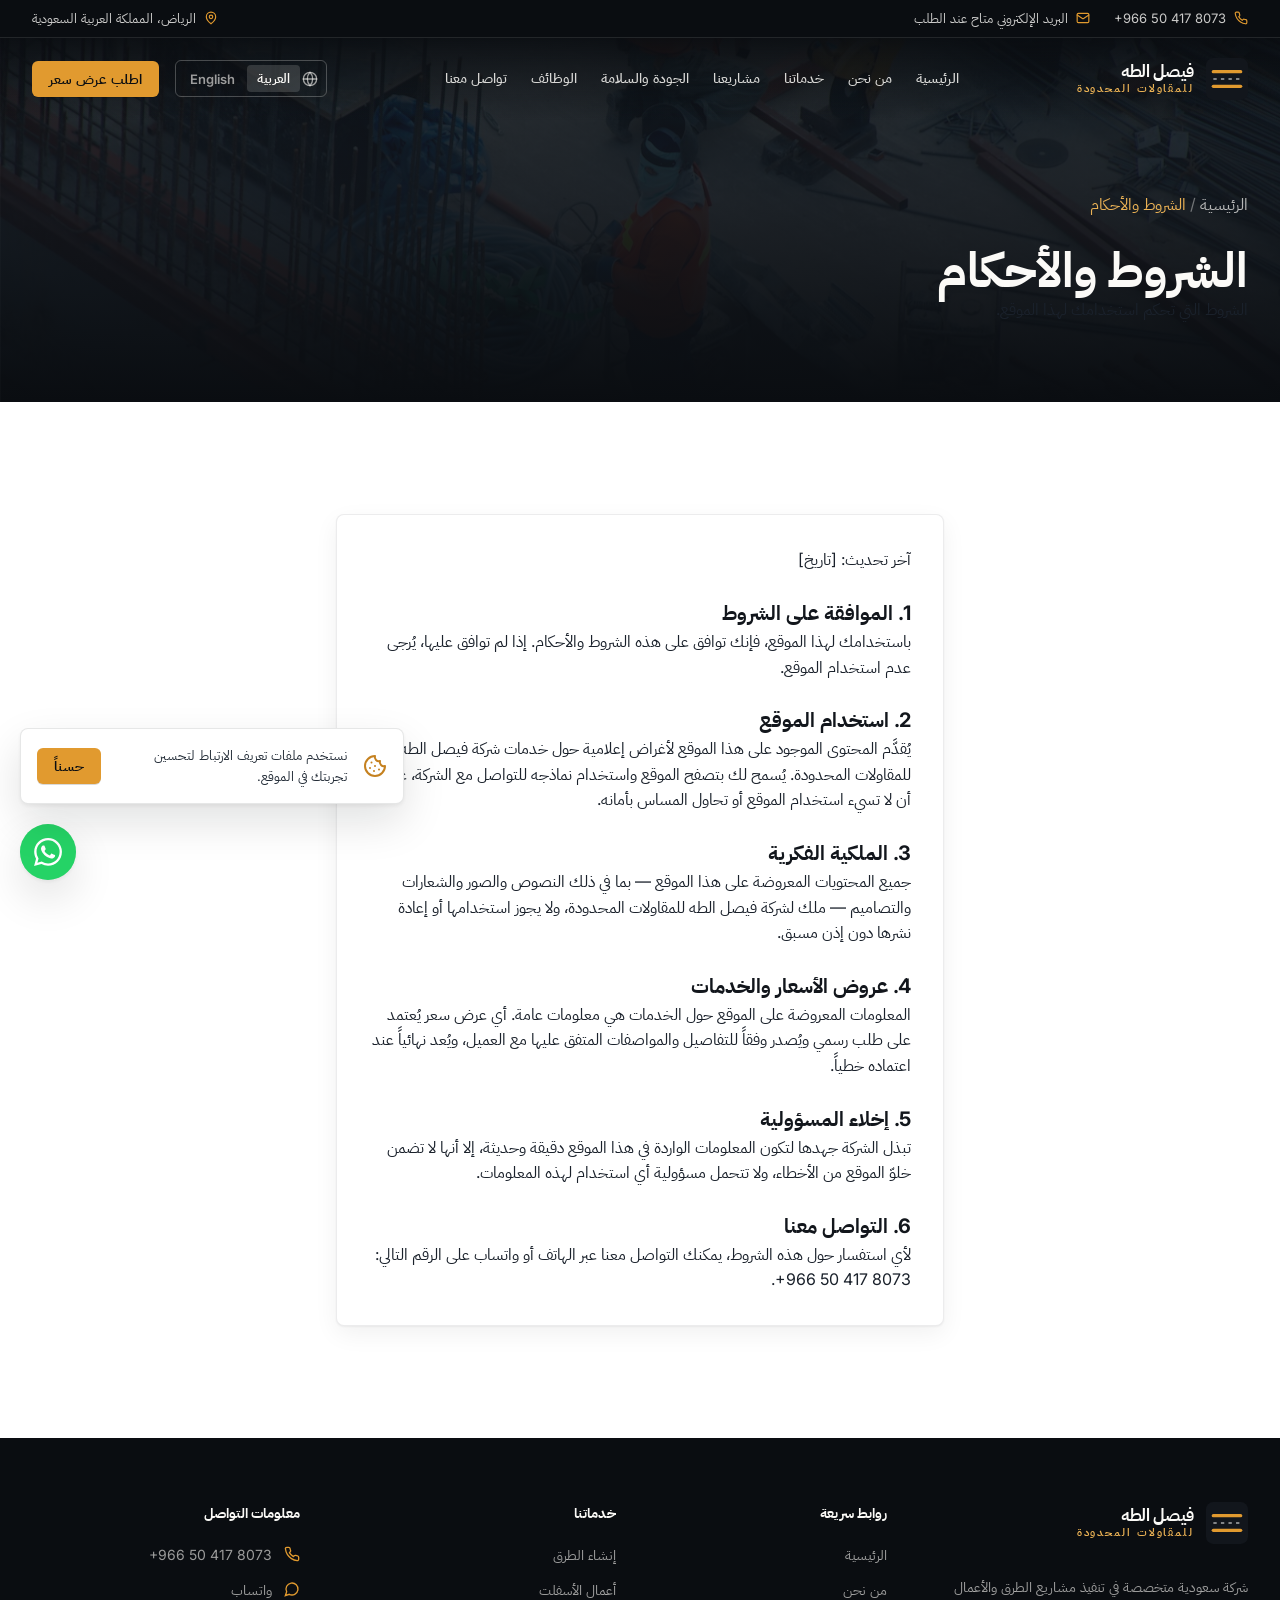
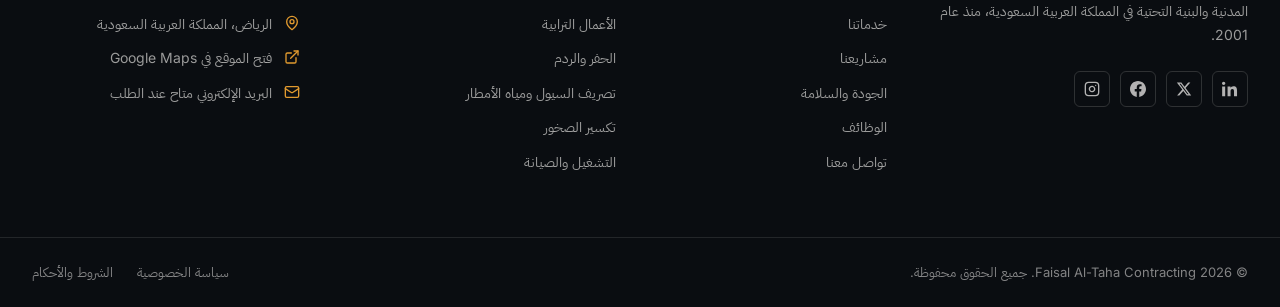
<file: terms.html>
<!doctype html>
<html lang="ar" dir="rtl">
<head>
  <meta charset="UTF-8" />
  <meta name="viewport" content="width=device-width, initial-scale=1.0" />
  <title>الشروط والأحكام | شركة فيصل الطه للمقاولات المحدودة</title>
  <meta name="description" content="الشروط والأحكام لموقع شركة فيصل الطه للمقاولات المحدودة." />
  <meta name="theme-color" content="#12161c" />
  <link rel="icon" type="image/svg+xml" href="favicon.svg" />
  <link rel="preconnect" href="https://fonts.googleapis.com" />
  <link rel="preconnect" href="https://fonts.gstatic.com" crossorigin />
  <link href="https://fonts.googleapis.com/css2?family=IBM+Plex+Sans+Arabic:wght@300;400;500;600;700&family=Inter:wght@400;500;600;700;800&display=swap" rel="stylesheet" />
  <link rel="stylesheet" href="style.css" />
</head>
<body>

  <header class="site-header">
    <div class="topbar">
      <div class="container-x topbar-inner">
        <div class="left">
          <a class="item" href="tel:+966504178073">
            <svg class="icon" viewBox="0 0 24 24" fill="none" stroke="currentColor" stroke-width="2" stroke-linecap="round" stroke-linejoin="round" aria-hidden="true"><path d="M22 16.92v3a2 2 0 0 1-2.18 2 19.79 19.79 0 0 1-8.63-3.07 19.5 19.5 0 0 1-6-6 19.79 19.79 0 0 1-3.07-8.67A2 2 0 0 1 4.11 2h3a2 2 0 0 1 2 1.72c.127.96.361 1.903.7 2.81a2 2 0 0 1-.45 2.11L8.09 9.91a16 16 0 0 0 6 6l1.27-1.27a2 2 0 0 1 2.11-.45c.907.339 1.85.573 2.81.7A2 2 0 0 1 22 16.92z"/></svg>
            <span dir="ltr">+966 50 417 8073</span>
          </a>
          <span class="item">
            <svg class="icon" viewBox="0 0 24 24" fill="none" stroke="currentColor" stroke-width="2" stroke-linecap="round" stroke-linejoin="round" aria-hidden="true"><rect x="2" y="4" width="20" height="16" rx="2"/><path d="m22 7-8.97 5.7a1.94 1.94 0 0 1-2.06 0L2 7"/></svg>
            <span class="lang-ar">البريد الإلكتروني متاح عند الطلب</span><span class="lang-en">Email available upon request</span>
          </span>
        </div>
        <span class="right item">
          <svg class="icon" viewBox="0 0 24 24" fill="none" stroke="currentColor" stroke-width="2" stroke-linecap="round" stroke-linejoin="round" aria-hidden="true"><path d="M20 10c0 6-8 12-8 12s-8-6-8-12a8 8 0 0 1 16 0Z"/><circle cx="12" cy="10" r="3"/></svg>
          <span class="lang-ar">الرياض، المملكة العربية السعودية</span><span class="lang-en">Riyadh, Saudi Arabia</span>
        </span>
      </div>
    </div>

    <div class="navbar" id="navbar">
      <div class="container-x navbar-inner">
        <a href="index.html" class="logo" aria-label="شركة فيصل الطه للمقاولات المحدودة">
          <svg viewBox="0 0 40 40" width="42" height="42" aria-hidden="true"><rect width="40" height="40" rx="7" fill="#12161c"/><path d="M7 13h26" stroke="#e19a2f" stroke-width="3.2" stroke-linecap="round"/><path d="M7 27h26" stroke="#e19a2f" stroke-width="3.2" stroke-linecap="round"/><path d="M7 20h26" stroke="#fff" stroke-width="1.1" stroke-dasharray="3.2 4" opacity="0.95"/></svg>
          <span class="text">
            <span class="name lang-ar">فيصل الطه</span><span class="name lang-en">FAISAL AL-TAHA</span>
            <span class="sub lang-ar">للمقاولات المحدودة</span><span class="sub lang-en">Contracting Co. Ltd.</span>
          </span>
        </a>

        <nav class="nav-desktop" aria-label="القائمة الرئيسية">
          <a href="index.html"><span class="lang-ar">الرئيسية</span><span class="lang-en">Home</span></a>
          <a href="about.html"><span class="lang-ar">من نحن</span><span class="lang-en">About Us</span></a>
          <a href="services.html"><span class="lang-ar">خدماتنا</span><span class="lang-en">Services</span></a>
          <a href="projects.html"><span class="lang-ar">مشاريعنا</span><span class="lang-en">Projects</span></a>
          <a href="quality-safety.html"><span class="lang-ar">الجودة والسلامة</span><span class="lang-en">Quality &amp; Safety</span></a>
          <a href="careers.html"><span class="lang-ar">الوظائف</span><span class="lang-en">Careers</span></a>
          <a href="contact.html"><span class="lang-ar">تواصل معنا</span><span class="lang-en">Contact Us</span></a>
        </nav>

        <div class="nav-actions">
          <div class="lang-switch" role="group" aria-label="Language / اللغة">
            <svg class="globe" viewBox="0 0 24 24" fill="none" stroke="currentColor" stroke-width="2" stroke-linecap="round" stroke-linejoin="round" aria-hidden="true"><circle cx="12" cy="12" r="10"/><path d="M12 2a14.5 14.5 0 0 0 0 20 14.5 14.5 0 0 0 0-20"/><path d="M2 12h20"/></svg>
            <button type="button" data-lang="ar" class="active">العربية</button>
            <button type="button" data-lang="en">English</button>
          </div>
          <a href="quote.html" class="btn btn-gold btn-sm"><span class="lang-ar">اطلب عرض سعر</span><span class="lang-en">Request a Quote</span></a>
        </div>

        <div class="nav-mobile">
          <div class="lang-switch" role="group" aria-label="Language / اللغة">
            <svg class="globe" viewBox="0 0 24 24" fill="none" stroke="currentColor" stroke-width="2" stroke-linecap="round" stroke-linejoin="round" aria-hidden="true"><circle cx="12" cy="12" r="10"/><path d="M12 2a14.5 14.5 0 0 0 0 20 14.5 14.5 0 0 0 0-20"/><path d="M2 12h20"/></svg>
            <button type="button" data-lang="ar" class="active">العربية</button>
            <button type="button" data-lang="en">English</button>
          </div>
          <button type="button" class="menu-btn" id="menuBtn" aria-label="فتح القائمة">
            <svg viewBox="0 0 24 24" fill="none" stroke="currentColor" stroke-width="2" stroke-linecap="round" stroke-linejoin="round" aria-hidden="true"><line x1="4" x2="20" y1="6" y2="6"/><line x1="4" x2="20" y1="12" y2="12"/><line x1="4" x2="20" y1="18" y2="18"/></svg>
          </button>
        </div>
      </div>
    </div>
  </header>

  <div class="mobile-menu" id="mobileMenu" aria-hidden="true">
    <div class="overlay" id="menuOverlay"></div>
    <div class="panel" role="dialog" aria-modal="true" aria-label="القائمة">
      <div class="container-x panel-head">
        <a href="index.html" class="logo">
          <svg viewBox="0 0 40 40" width="42" height="42" aria-hidden="true"><rect width="40" height="40" rx="7" fill="#12161c"/><path d="M7 13h26" stroke="#e19a2f" stroke-width="3.2" stroke-linecap="round"/><path d="M7 27h26" stroke="#e19a2f" stroke-width="3.2" stroke-linecap="round"/><path d="M7 20h26" stroke="#fff" stroke-width="1.1" stroke-dasharray="3.2 4" opacity="0.95"/></svg>
          <span class="text">
            <span class="name lang-ar">فيصل الطه</span><span class="name lang-en">FAISAL AL-TAHA</span>
            <span class="sub lang-ar">للمقاولات المحدودة</span><span class="sub lang-en">Contracting Co. Ltd.</span>
          </span>
        </a>
        <button type="button" class="menu-btn" id="menuClose" aria-label="إغلاق القائمة">
          <svg viewBox="0 0 24 24" fill="none" stroke="currentColor" stroke-width="2" stroke-linecap="round" stroke-linejoin="round" aria-hidden="true"><path d="M18 6 6 18M6 6l12 12"/></svg>
        </button>
      </div>
      <div class="container-x panel-body">
        <nav class="mobile-nav" aria-label="القائمة للجوال">
          <a href="index.html"><span class="lang-ar">الرئيسية</span><span class="lang-en">Home</span><svg viewBox="0 0 24 24" fill="none" stroke="currentColor" stroke-width="2" stroke-linecap="round" stroke-linejoin="round" aria-hidden="true"><path d="M7 7h10v10"/><path d="M7 17 17 7"/></svg></a>
          <a href="about.html"><span class="lang-ar">من نحن</span><span class="lang-en">About Us</span><svg viewBox="0 0 24 24" fill="none" stroke="currentColor" stroke-width="2" stroke-linecap="round" stroke-linejoin="round" aria-hidden="true"><path d="M7 7h10v10"/><path d="M7 17 17 7"/></svg></a>
          <a href="services.html"><span class="lang-ar">خدماتنا</span><span class="lang-en">Services</span><svg viewBox="0 0 24 24" fill="none" stroke="currentColor" stroke-width="2" stroke-linecap="round" stroke-linejoin="round" aria-hidden="true"><path d="M7 7h10v10"/><path d="M7 17 17 7"/></svg></a>
          <a href="projects.html"><span class="lang-ar">مشاريعنا</span><span class="lang-en">Projects</span><svg viewBox="0 0 24 24" fill="none" stroke="currentColor" stroke-width="2" stroke-linecap="round" stroke-linejoin="round" aria-hidden="true"><path d="M7 7h10v10"/><path d="M7 17 17 7"/></svg></a>
          <a href="quality-safety.html"><span class="lang-ar">الجودة والسلامة</span><span class="lang-en">Quality &amp; Safety</span><svg viewBox="0 0 24 24" fill="none" stroke="currentColor" stroke-width="2" stroke-linecap="round" stroke-linejoin="round" aria-hidden="true"><path d="M7 7h10v10"/><path d="M7 17 17 7"/></svg></a>
          <a href="careers.html"><span class="lang-ar">الوظائف</span><span class="lang-en">Careers</span><svg viewBox="0 0 24 24" fill="none" stroke="currentColor" stroke-width="2" stroke-linecap="round" stroke-linejoin="round" aria-hidden="true"><path d="M7 7h10v10"/><path d="M7 17 17 7"/></svg></a>
          <a href="contact.html"><span class="lang-ar">تواصل معنا</span><span class="lang-en">Contact Us</span><svg viewBox="0 0 24 24" fill="none" stroke="currentColor" stroke-width="2" stroke-linecap="round" stroke-linejoin="round" aria-hidden="true"><path d="M7 7h10v10"/><path d="M7 17 17 7"/></svg></a>
        </nav>

        <div class="flex flex-col gap-3 mt-8">
          <a href="quote.html" class="btn btn-gold btn-lg"><span class="lang-ar">اطلب عرض سعر</span><span class="lang-en">Request a Quote</span></a>
          <a href="contact.html" class="btn btn-outline-light btn-lg"><span class="lang-ar">تواصل معنا</span><span class="lang-en">Contact Us</span></a>
        </div>

        <div class="mt-8 text-sand-50/70 gap-3 flex flex-col">
          <a href="tel:+966504178073" dir="ltr" class="flex items-center gap-3">
            <svg class="icon" viewBox="0 0 24 24" fill="none" stroke="currentColor" stroke-width="2" stroke-linecap="round" stroke-linejoin="round" aria-hidden="true"><path d="M22 16.92v3a2 2 0 0 1-2.18 2 19.79 19.79 0 0 1-8.63-3.07 19.5 19.5 0 0 1-6-6 19.79 19.79 0 0 1-3.07-8.67A2 2 0 0 1 4.11 2h3a2 2 0 0 1 2 1.72c.127.96.361 1.903.7 2.81a2 2 0 0 1-.45 2.11L8.09 9.91a16 16 0 0 0 6 6l1.27-1.27a2 2 0 0 1 2.11-.45c.907.339 1.85.573 2.81.7A2 2 0 0 1 22 16.92z"/></svg>
            <span>+966 50 417 8073</span>
          </a>
          <span class="flex items-start gap-3">
            <svg class="icon" viewBox="0 0 24 24" fill="none" stroke="currentColor" stroke-width="2" stroke-linecap="round" stroke-linejoin="round" aria-hidden="true"><path d="M20 10c0 6-8 12-8 12s-8-6-8-12a8 8 0 0 1 16 0Z"/><circle cx="12" cy="10" r="3"/></svg>
            <span class="lang-ar">الرياض، المملكة العربية السعودية</span><span class="lang-en">Riyadh, Saudi Arabia</span>
          </span>
        </div>
      </div>
      <div class="container-x panel-foot">
        <div class="lang-switch" role="group" aria-label="Language / اللغة">
          <svg class="globe" viewBox="0 0 24 24" fill="none" stroke="currentColor" stroke-width="2" stroke-linecap="round" stroke-linejoin="round" aria-hidden="true"><circle cx="12" cy="12" r="10"/><path d="M12 2a14.5 14.5 0 0 0 0 20 14.5 14.5 0 0 0 0-20"/><path d="M2 12h20"/></svg>
          <button type="button" data-lang="ar" class="active">العربية</button>
          <button type="button" data-lang="en">English</button>
        </div>
        <span class="hint lang-ar">شركة فيصل الطه للمقاولات المحدودة</span><span class="hint lang-en">Faisal Al-Taha Contracting Co. Ltd.</span>
      </div>
    </div>
  </div>

  <main id="main">

    <!-- ======================= هيرو الصفحة ======================= -->
    <section class="page-hero">
      <img class="bg" src="images/capabilities.jpg" alt="" aria-hidden="true" />
      <div class="overlay" aria-hidden="true"></div>
      <div class="blueprint" aria-hidden="true"></div>
      <div class="container-x inner">
        <nav class="breadcrumbs" aria-label="Breadcrumb">
          <a href="index.html"><span class="lang-ar">الرئيسية</span><span class="lang-en">Home</span></a>
          <span class="sep" aria-hidden="true">/</span>
          <span class="current"><span class="lang-ar">الشروط والأحكام</span><span class="lang-en">Terms &amp; Conditions</span></span>
        </nav>
        <h1 class="reveal"><span class="lang-ar">الشروط والأحكام</span><span class="lang-en">Terms &amp; Conditions</span></h1>
        <p class="sub reveal"><span class="lang-ar">الشروط التي تحكم استخدامك لهذا الموقع.</span><span class="lang-en">The terms that govern your use of this website.</span></p>
      </div>
    </section>

    <!-- ======================= المحتوى ======================= -->
    <section class="section-pad bg-white">
      <div class="container-x max-w-2xl">
        <div class="card p-8 reveal">
          <p class="intro"><span class="lang-ar">آخر تحديث: [تاريخ]</span><span class="lang-en">Last updated: [Date]</span></p>

          <h2 class="mt-6" style="font-size:20px;font-weight:700;color:var(--ink-900)"><span class="lang-ar">1. الموافقة على الشروط</span><span class="lang-en">1. Acceptance of Terms</span></h2>
          <p class="lang-ar">باستخدامك لهذا الموقع، فإنك توافق على هذه الشروط والأحكام. إذا لم توافق عليها، يُرجى عدم استخدام الموقع.</p>
          <p class="lang-en">By using this website, you agree to these terms and conditions. If you do not agree with them, please do not use the site.</p>

          <h2 class="mt-6" style="font-size:20px;font-weight:700;color:var(--ink-900)"><span class="lang-ar">2. استخدام الموقع</span><span class="lang-en">2. Use of the Website</span></h2>
          <p class="lang-ar">يُقدَّم المحتوى الموجود على هذا الموقع لأغراض إعلامية حول خدمات شركة فيصل الطه للمقاولات المحدودة. يُسمح لك بتصفح الموقع واستخدام نماذجه للتواصل مع الشركة، على أن لا تسيء استخدام الموقع أو تحاول المساس بأمانه.</p>
          <p class="lang-en">The content on this website is provided for informational purposes about the services of Faisal Al-Taha Contracting Co. Ltd. You may browse the site and use its forms to contact the company, provided you do not misuse the site or attempt to compromise its security.</p>

          <h2 class="mt-6" style="font-size:20px;font-weight:700;color:var(--ink-900)"><span class="lang-ar">3. الملكية الفكرية</span><span class="lang-en">3. Intellectual Property</span></h2>
          <p class="lang-ar">جميع المحتويات المعروضة على هذا الموقع — بما في ذلك النصوص والصور والشعارات والتصاميم — ملك لشركة فيصل الطه للمقاولات المحدودة، ولا يجوز استخدامها أو إعادة نشرها دون إذن مسبق.</p>
          <p class="lang-en">All content displayed on this website — including text, images, logos and designs — belongs to Faisal Al-Taha Contracting Co. Ltd., and may not be used or republished without prior permission.</p>

          <h2 class="mt-6" style="font-size:20px;font-weight:700;color:var(--ink-900)"><span class="lang-ar">4. عروض الأسعار والخدمات</span><span class="lang-en">4. Quotes and Services</span></h2>
          <p class="lang-ar">المعلومات المعروضة على الموقع حول الخدمات هي معلومات عامة. أي عرض سعر يُعتمد على طلب رسمي ويُصدر وفقاً للتفاصيل والمواصفات المتفق عليها مع العميل، ويُعد نهائياً عند اعتماده خطياً.</p>
          <p class="lang-en">The service information displayed on this site is general information. Any quote is based on a formal request and is issued according to the details and specifications agreed with the client, and becomes final upon written approval.</p>

          <h2 class="mt-6" style="font-size:20px;font-weight:700;color:var(--ink-900)"><span class="lang-ar">5. إخلاء المسؤولية</span><span class="lang-en">5. Disclaimer</span></h2>
          <p class="lang-ar">تبذل الشركة جهدها لتكون المعلومات الواردة في هذا الموقع دقيقة وحديثة، إلا أنها لا تضمن خلوّ الموقع من الأخطاء، ولا تتحمل مسؤولية أي استخدام لهذه المعلومات.</p>
          <p class="lang-en">The company makes every effort to keep the information on this website accurate and up to date, but it does not guarantee the site is free of errors, and is not liable for any use of this information.</p>

          <h2 class="mt-6" style="font-size:20px;font-weight:700;color:var(--ink-900)"><span class="lang-ar">6. التواصل معنا</span><span class="lang-en">6. Contact Us</span></h2>
          <p class="lang-ar">لأي استفسار حول هذه الشروط، يمكنك التواصل معنا عبر الهاتف أو واتساب على الرقم التالي: <a href="tel:+966504178073" dir="ltr">+966 50 417 8073</a>.</p>
          <p class="lang-en">For any questions about these terms, you can reach us by phone or WhatsApp at: <a href="tel:+966504178073" dir="ltr">+966 50 417 8073</a>.</p>
        </div>
      </div>
    </section>

  </main>

  <footer class="site-footer">
    <div class="container-x footer-grid">
      <div class="footer-brand">
        <a href="index.html" class="logo">
          <svg viewBox="0 0 40 40" width="42" height="42" aria-hidden="true"><rect width="40" height="40" rx="7" fill="#12161c"/><path d="M7 13h26" stroke="#e19a2f" stroke-width="3.2" stroke-linecap="round"/><path d="M7 27h26" stroke="#e19a2f" stroke-width="3.2" stroke-linecap="round"/><path d="M7 20h26" stroke="#fff" stroke-width="1.1" stroke-dasharray="3.2 4" opacity="0.95"/></svg>
          <span class="text"><span class="name lang-ar">فيصل الطه</span><span class="name lang-en">FAISAL AL-TAHA</span><span class="sub lang-ar">للمقاولات المحدودة</span><span class="sub lang-en">Contracting Co. Ltd.</span></span>
        </a>
        <p class="lang-ar">شركة سعودية متخصصة في تنفيذ مشاريع الطرق والأعمال المدنية والبنية التحتية في المملكة العربية السعودية، منذ عام 2001.</p>
        <p class="lang-en">A Saudi contracting company specialized in road construction, civil works and infrastructure across the Kingdom of Saudi Arabia, since 2001.</p>
        <div class="footer-social">
          <a href="#" aria-label="LinkedIn"><svg viewBox="0 0 24 24" fill="currentColor"><path d="M4.98 3.5C4.98 4.88 3.87 6 2.5 6S0 4.88 0 3.5 1.12 1 2.5 1s2.48 1.12 2.48 2.5zM.22 8.16h4.56V23H.22V8.16zM8.34 8.16h4.37v2.02h.06c.61-1.15 2.1-2.36 4.32-2.36 4.62 0 5.47 3.04 5.47 6.99V23h-4.55v-7.2c0-1.72-.03-3.93-2.4-3.93-2.4 0-2.77 1.87-2.77 3.8V23H8.34V8.16z"/></svg></a>
          <a href="#" aria-label="X / Twitter"><svg viewBox="0 0 24 24" fill="currentColor"><path d="M18.244 2.25h3.308l-7.227 8.26 8.502 11.24H16.17l-5.214-6.817L4.99 21.75H1.68l7.73-8.835L1.254 2.25H8.08l4.713 6.231zm-1.161 17.52h1.833L7.084 4.126H5.117z"/></svg></a>
          <a href="#" aria-label="Facebook"><svg viewBox="0 0 24 24" fill="currentColor"><path d="M24 12.073C24 5.405 18.627 0 12 0S0 5.405 0 12.073C0 18.1 4.388 23.094 10.125 24v-8.437H7.078v-3.49h3.047v-2.66c0-3.026 1.792-4.697 4.533-4.697 1.313 0 2.686.236 2.686.236v2.971H15.83c-1.491 0-1.956.93-1.956 1.886v2.264h3.328l-.532 3.49h-2.796V24C19.612 23.094 24 18.1 24 12.073z"/></svg></a>
          <a href="#" aria-label="Instagram"><svg viewBox="0 0 24 24" fill="none" stroke="currentColor" stroke-width="2" stroke-linecap="round" stroke-linejoin="round"><rect width="20" height="20" x="2" y="2" rx="5" ry="5"/><path d="M16 11.37A4 4 0 1 1 12.63 8 4 4 0 0 1 16 11.37z"/><line x1="17.5" x2="17.51" y1="6.5" y2="6.5"/></svg></a>
        </div>
      </div>

      <nav class="footer-col" aria-label="روابط سريعة">
        <h3><span class="lang-ar">روابط سريعة</span><span class="lang-en">Quick Links</span></h3>
        <ul>
          <li><a href="index.html"><span class="lang-ar">الرئيسية</span><span class="lang-en">Home</span></a></li>
          <li><a href="about.html"><span class="lang-ar">من نحن</span><span class="lang-en">About Us</span></a></li>
          <li><a href="services.html"><span class="lang-ar">خدماتنا</span><span class="lang-en">Services</span></a></li>
          <li><a href="projects.html"><span class="lang-ar">مشاريعنا</span><span class="lang-en">Projects</span></a></li>
          <li><a href="quality-safety.html"><span class="lang-ar">الجودة والسلامة</span><span class="lang-en">Quality &amp; Safety</span></a></li>
          <li><a href="careers.html"><span class="lang-ar">الوظائف</span><span class="lang-en">Careers</span></a></li>
          <li><a href="contact.html"><span class="lang-ar">تواصل معنا</span><span class="lang-en">Contact Us</span></a></li>
        </ul>
      </nav>

      <nav class="footer-col" aria-label="خدماتنا">
        <h3><span class="lang-ar">خدماتنا</span><span class="lang-en">Our Services</span></h3>
        <ul>
          <li><a href="services.html#road-construction"><span class="lang-ar">إنشاء الطرق</span><span class="lang-en">Road Construction</span></a></li>
          <li><a href="services.html#asphalt"><span class="lang-ar">أعمال الأسفلت</span><span class="lang-en">Asphalt Works</span></a></li>
          <li><a href="services.html#earthworks"><span class="lang-ar">الأعمال الترابية</span><span class="lang-en">Earthworks</span></a></li>
          <li><a href="services.html#excavation"><span class="lang-ar">الحفر والردم</span><span class="lang-en">Excavation &amp; Backfilling</span></a></li>
          <li><a href="services.html#flood-drainage"><span class="lang-ar">تصريف السيول ومياه الأمطار</span><span class="lang-en">Storm Water Drainage</span></a></li>
          <li><a href="services.html#rock-breaking"><span class="lang-ar">تكسير الصخور</span><span class="lang-en">Rock Breaking</span></a></li>
          <li><a href="services.html#operation-maintenance"><span class="lang-ar">التشغيل والصيانة</span><span class="lang-en">Operation &amp; Maintenance</span></a></li>
        </ul>
      </nav>

      <div class="footer-col">
        <h3><span class="lang-ar">معلومات التواصل</span><span class="lang-en">Contact Info</span></h3>
        <ul class="footer-contact">
          <li><svg class="icon" viewBox="0 0 24 24" fill="none" stroke="currentColor" stroke-width="2" stroke-linecap="round" stroke-linejoin="round"><path d="M22 16.92v3a2 2 0 0 1-2.18 2 19.79 19.79 0 0 1-8.63-3.07 19.5 19.5 0 0 1-6-6 19.79 19.79 0 0 1-3.07-8.67A2 2 0 0 1 4.11 2h3a2 2 0 0 1 2 1.72c.127.96.361 1.903.7 2.81a2 2 0 0 1-.45 2.11L8.09 9.91a16 16 0 0 0 6 6l1.27-1.27a2 2 0 0 1 2.11-.45c.907.339 1.85.573 2.81.7A2 2 0 0 1 22 16.92z"/></svg><a href="tel:+966504178073"><span dir="ltr">+966 50 417 8073</span></a></li>
          <li><svg class="icon" viewBox="0 0 24 24" fill="none" stroke="currentColor" stroke-width="2"><path d="M7.9 20A9 9 0 1 0 4 16.1L2 22Z"/></svg><a href="https://wa.me/966504178073" target="_blank" rel="noreferrer noopener"><span class="lang-ar">واتساب</span><span class="lang-en">WhatsApp</span></a></li>
          <li><svg class="icon" viewBox="0 0 24 24" fill="none" stroke="currentColor" stroke-width="2" stroke-linecap="round" stroke-linejoin="round"><path d="M20 10c0 6-8 12-8 12s-8-6-8-12a8 8 0 0 1 16 0Z"/><circle cx="12" cy="10" r="3"/></svg><span class="muted lang-ar">الرياض، المملكة العربية السعودية</span><span class="muted lang-en">Riyadh, Saudi Arabia</span></li>
          <li><svg class="icon" viewBox="0 0 24 24" fill="none" stroke="currentColor" stroke-width="2" stroke-linecap="round" stroke-linejoin="round"><path d="M15 3h6v6"/><path d="M10 14 21 3"/><path d="M18 13v6a2 2 0 0 1-2 2H5a2 2 0 0 1-2-2V8a2 2 0 0 1 2-2h6"/></svg><a href="https://www.google.com/maps/search/?api=1&amp;query=8454+Southern+Ring+Branch+Rd,+Al-Manakh,+Riyadh+14312,+Saudi+Arabia" target="_blank" rel="noreferrer noopener"><span class="lang-ar">فتح الموقع في Google Maps</span><span class="lang-en">Open in Google Maps</span></a></li>
          <li><svg class="icon" viewBox="0 0 24 24" fill="none" stroke="currentColor" stroke-width="2" stroke-linecap="round" stroke-linejoin="round"><rect x="2" y="4" width="20" height="16" rx="2"/><path d="m22 7-8.97 5.7a1.94 1.94 0 0 1-2.06 0L2 7"/></svg><span class="muted lang-ar">البريد الإلكتروني متاح عند الطلب</span><span class="muted lang-en">Email available upon request</span></li>
        </ul>
      </div>
    </div>

    <div class="footer-bottom">
      <div class="container-x footer-bottom-inner">
        <p>© 2026 Faisal Al-Taha Contracting. <span class="lang-ar">جميع الحقوق محفوظة.</span><span class="lang-en">All Rights Reserved.</span></p>
        <div class="legal">
          <a href="privacy.html"><span class="lang-ar">سياسة الخصوصية</span><span class="lang-en">Privacy Policy</span></a>
          <a href="terms.html"><span class="lang-ar">الشروط والأحكام</span><span class="lang-en">Terms &amp; Conditions</span></a>
        </div>
      </div>
    </div>
  </footer>

  <a href="https://wa.me/966504178073?text=%D8%A7%D9%84%D8%B3%D9%84%D8%A7%D9%85%20%D8%B9%D9%84%D9%8A%D9%83%D9%85%D8%8C%20%D8%A3%D8%B1%D8%BA%D8%A8%20%D9%81%D9%8A%20%D8%A7%D9%84%D8%A7%D8%B3%D8%AA%D9%81%D8%B3%D8%A7%D8%B1%20%D8%B9%D9%86%20%D8%AE%D8%AF%D9%85%D8%A7%D8%AA%20%D8%B4%D8%B1%D9%83%D8%A9%20%D9%81%D9%8A%D8%B5%D9%84%20%D8%A7%D9%84%D8%B7%D9%87%20%D9%84%D9%84%D9%85%D9%82%D8%A7%D9%88%D9%84%D8%A7%D8%AA." target="_blank" rel="noreferrer noopener" class="whatsapp-float" aria-label="واتساب">
    <span class="ping" aria-hidden="true"></span>
    <span class="bubble">
      <svg viewBox="0 0 24 24" fill="currentColor" aria-hidden="true"><path d="M17.472 14.382c-.297-.149-1.758-.867-2.03-.967-.273-.099-.471-.148-.67.15-.197.297-.767.966-.94 1.164-.173.199-.347.223-.644.075-.297-.15-1.255-.463-2.39-1.475-.883-.788-1.48-1.761-1.653-2.059-.173-.297-.018-.458.13-.606.134-.133.298-.347.446-.52.149-.174.198-.298.298-.497.099-.198.05-.371-.025-.52-.075-.149-.669-1.612-.916-2.207-.242-.579-.487-.5-.669-.51-.173-.008-.371-.01-.57-.01-.198 0-.52.074-.792.372-.272.297-1.04 1.016-1.04 2.479 0 1.462 1.065 2.875 1.213 3.074.149.198 2.096 3.2 5.077 4.487.709.306 1.262.489 1.694.625.712.227 1.36.195 1.871.118.571-.085 1.758-.719 2.006-1.413.248-.694.248-1.289.173-1.413-.074-.124-.272-.198-.57-.347m-5.421 7.403h-.004a9.87 9.87 0 01-5.031-1.378l-.361-.214-3.741.982.998-3.648-.235-.374a9.86 9.86 0 01-1.51-5.26c.001-5.45 4.436-9.884 9.888-9.884 2.64 0 5.122 1.03 6.988 2.898a9.825 9.825 0 012.893 6.994c-.003 5.45-4.437 9.884-9.885 9.884m8.413-18.297A11.815 11.815 0 0012.05 0C5.495 0 .16 5.335.157 11.892c0 2.096.547 4.142 1.588 5.945L.057 24l6.305-1.654a11.882 11.882 0 005.683 1.448h.005c6.554 0 11.89-5.335 11.893-11.893a11.821 11.821 0 00-3.48-8.413z"/></svg>
    </span>
  </a>

  <div class="cookie-banner" id="cookieBanner">
    <svg class="icon" viewBox="0 0 24 24" fill="none" stroke="currentColor" stroke-width="2" stroke-linecap="round" stroke-linejoin="round" aria-hidden="true"><path d="M12 2a10 10 0 1 0 10 10 4 4 0 0 1-5-5 4 4 0 0 1-5-5Z"/><path d="M8.5 8.5h.01M16 15.5h.01M12 12h.01M11 17h.01M7 14h.01"/></svg>
    <p class="lang-ar">نستخدم ملفات تعريف الارتباط لتحسين تجربتك في الموقع.</p>
    <p class="lang-en">We use cookies to improve your experience on this website.</p>
    <button type="button" class="btn btn-gold btn-sm" id="cookieAccept"><span class="lang-ar">حسناً</span><span class="lang-en">Accept</span></button>
  </div>

  <script src="script.js"></script>
</body>
</html>
</file>
<file: style.css>
/* ============================================================
   FAISAL AL-TAHA CONTRACTING — الموقع البسيط
   نظام التصميم: أحبار داكنة "ink" / ذهبي بناء "gold" / رملي "sand" / خرساني "concrete"
   هذا الملف الوحيد يحتوي كل تنسيق الموقع.
   ============================================================ */

/* ---------- متغيرات الألوان ---------- */
:root {
  /* Ink — الرمادي الفحمي الداكن (اللون الأساسي) */
  --ink-950: #0a0d11;
  --ink-900: #12161c;
  --ink-850: #151a21;
  --ink-800: #1a212b;
  --ink-700: #242d38;
  --ink-600: #33404f;
  --ink-500: #45545f;

  /* Gold — الذهبي الدافئ (لون التمييز) */
  --gold-300: #f2c87a;
  --gold-400: #ebb255;
  --gold-500: #e19a2f;
  --gold-600: #c5811f;
  --gold-700: #9f6218;

  /* Sand — الرملي الفاتح (خلفيات) */
  --sand-50: #fbfaf7;
  --sand-100: #f6f4ee;
  --sand-200: #ece9e0;
  --sand-300: #dcd8cb;

  /* Concrete — الرمادي الهادئ (نصوص ثانوية) */
  --concrete-400: #9aa1a8;
  --concrete-500: #7b838d;
  --concrete-600: #5d6670;

  /* ظلال */
  --shadow-card: 0 1px 2px rgb(10 13 17 / 0.05), 0 8px 24px rgb(10 13 17 / 0.06);
  --shadow-lift: 0 2px 4px rgb(10 13 17 / 0.06), 0 18px 44px rgb(10 13 17 / 0.12);

  /* خلفية المخطط الهندسي */
  --blueprint: linear-gradient(rgb(255 255 255 / 0.035) 1px, transparent 1px), linear-gradient(90deg, rgb(255 255 255 / 0.035) 1px, transparent 1px);
  --blueprint-size: 44px 44px;
}

/* ---------- الأساسيات ---------- */
* { box-sizing: border-box; margin: 0; padding: 0; }

html { scroll-behavior: smooth; -webkit-text-size-adjust: 100%; }

body {
  background-color: var(--sand-50);
  color: var(--ink-800);
  font-family: "Inter", "IBM Plex Sans Arabic", ui-sans-serif, system-ui, sans-serif;
  -webkit-font-smoothing: antialiased;
  text-rendering: optimizeLegibility;
  overflow-x: hidden;
  line-height: 1.6;
}

img { max-width: 100%; display: block; }
a { color: inherit; text-decoration: none; }
button { font-family: inherit; cursor: pointer; }

/* نصوص العناوين الإنجليزية تُضبط بشكل أدق، والعربية تبقى طبيعية */
html[lang="en"] h1, html[lang="en"] h2, html[lang="en"] h3 { letter-spacing: -0.02em; }

::selection { background: var(--gold-400); color: var(--ink-900); }
:focus-visible { outline: 2px solid var(--gold-500); outline-offset: 2px; }

.sr-only { position: absolute; width: 1px; height: 1px; padding: 0; margin: -1px; overflow: hidden; clip: rect(0 0 0 0); white-space: nowrap; border: 0; }

/* ---------- التبديل بين اللغتين ---------- */
html[lang="ar"] .lang-en { display: none !important; }
html[lang="en"] .lang-ar { display: none !important; }
/* تقنية "ltr" لعناصر مثل أرقام الهاتف داخل صفحة عربية */
[dir="ltr"] { direction: ltr; }

/* ---------- عرض الصفحة ---------- */
.container-x { max-width: 1280px; margin-inline: auto; padding-inline: 20px; }
@media (min-width: 640px) { .container-x { padding-inline: 32px; } }

.section-pad { padding-block: 64px; }
@media (min-width: 768px) { .section-pad { padding-block: 96px; } }
@media (min-width: 1024px) { .section-pad { padding-block: 112px; } }

/* ---------- خلفية المخطط الهندسي (أزرق) ---------- */
.bg-blueprint {
  background-image:
    linear-gradient(rgb(255 255 255 / 0.035) 1px, transparent 1px),
    linear-gradient(90deg, rgb(255 255 255 / 0.035) 1px, transparent 1px);
  background-size: 44px 44px;
}
.bg-blueprint-light {
  background-image:
    linear-gradient(rgb(18 22 28 / 0.04) 1px, transparent 1px),
    linear-gradient(90deg, rgb(18 22 28 / 0.04) 1px, transparent 1px);
  background-size: 44px 44px;
}

/* ---------- عناوين مقطعية ---------- */
.eyebrow {
  display: inline-flex;
  align-items: center;
  gap: 12px;
  font-size: 13px;
  font-weight: 600;
  letter-spacing: 0.22em;
  text-transform: uppercase;
  color: var(--gold-600);
}
html[lang="ar"] .eyebrow { letter-spacing: 0.04em; text-transform: none; }
.eyebrow::before { content: ""; width: 32px; height: 1px; background: var(--gold-500); }
.eyebrow.center { justify-content: center; }
.eyebrow.gold { color: var(--gold-400); }

.heading-rule { position: relative; display: inline-block; }
.heading-rule::after {
  content: "";
  position: absolute;
  inset-inline-start: 0;
  bottom: -0.45rem;
  width: 64px;
  height: 3px;
  background: linear-gradient(90deg, var(--gold-500), var(--gold-300));
  border-radius: 999px;
}
/* عند محاذاة الوسط نحرّك الخط للمنتصف */
.center .heading-rule::after, .text-center .heading-rule::after { left: 50%; right: auto; transform: translateX(-50%); inset-inline-start: auto; }

/* ---------- الأزرار ---------- */
.btn {
  display: inline-flex;
  align-items: center;
  justify-content: center;
  gap: 8px;
  border-radius: 6px;
  padding: 14px 24px;
  font-size: 15px;
  font-weight: 600;
  line-height: 1;
  border: 1px solid transparent;
  transition: all 0.3s ease;
  cursor: pointer;
  user-select: none;
  text-align: center;
}
.btn-primary { background: var(--ink-900); color: var(--sand-50); }
.btn-primary:hover { background: var(--ink-700); }
.btn-gold { background: var(--gold-500); color: var(--ink-950); box-shadow: 0 1px 0 rgb(0 0 0 / 0.15); }
.btn-gold:hover { background: var(--gold-400); }
.btn-outline-light { border-color: rgb(255 255 255 / 0.35); color: var(--sand-50); }
.btn-outline-light:hover { border-color: var(--sand-50); background: rgb(255 255 255 / 0.1); }
.btn-outline-dark { border-color: rgb(18 22 28 / 0.2); color: var(--ink-900); }
.btn-outline-dark:hover { border-color: var(--ink-900); background: var(--ink-900); color: var(--sand-50); }
.btn-sm { padding: 10px 16px; font-size: 14px; }
.btn-lg { padding: 16px 32px; font-size: 16px; }
.btn:disabled { opacity: 0.6; cursor: not-allowed; }

/* ---------- البطاقات ---------- */
.card { border-radius: 8px; border: 1px solid rgb(18 22 28 / 0.08); background: #fff; box-shadow: var(--shadow-card); }
.card-hover { transition: all 0.3s ease; }
.card-hover:hover { transform: translateY(-4px); box-shadow: var(--shadow-lift); border-color: rgb(225 154 47 / 0.4); }
.num-chip { display: inline-flex; height: 40px; width: 40px; align-items: center; justify-content: center; border-radius: 6px; background: var(--ink-900); color: var(--gold-400); font-weight: 700; font-size: 14px; }

/* ---------- النماذج ---------- */
.field {
  display: block;
  width: 100%;
  border-radius: 6px;
  border: 1px solid rgb(18 22 28 / 0.15);
  background: #fff;
  padding: 12px 16px;
  font-size: 15px;
  font-family: inherit;
  color: var(--ink-900);
  transition: border-color 0.2s ease;
}
.field::placeholder { color: var(--concrete-500); }
.field:focus { border-color: var(--gold-500); outline: none; }
.field-error { border-color: #ef4444 !important; }
.label { display: block; margin-bottom: 6px; font-size: 13px; font-weight: 600; color: var(--ink-700); }
select.field { appearance: auto; }

/* ---------- الشبكات (Grid) ---------- */
.grid { display: grid; gap: 24px; }
.grid.gap-5 { gap: 20px; }
.grid.gap-4 { gap: 16px; }
.grid.gap-3 { gap: 12px; }

/* عمود واحد افتراضياً، ثم التوزيع حسب الشاشة */
@media (min-width: 640px)  { .sm-2 { grid-template-columns: repeat(2, minmax(0, 1fr)); } }
@media (min-width: 768px)  { .md-2 { grid-template-columns: repeat(2, minmax(0, 1fr)); } }
@media (min-width: 1024px) {
  .lg-2  { grid-template-columns: repeat(2, minmax(0, 1fr)); }
  .lg-3  { grid-template-columns: repeat(3, minmax(0, 1fr)); }
  .lg-4  { grid-template-columns: repeat(4, minmax(0, 1fr)); }
  .lg-5  { grid-template-columns: repeat(5, minmax(0, 1fr)); }
}

/* تقسيم صفحة إلى جزأين (محتوى + صورة / نموذج + خريطة) */
.split-2 { display: grid; gap: 48px; align-items: center; }
@media (min-width: 1024px) { .split-2 { grid-template-columns: 1fr 1fr; gap: 64px; } }
.split-5 { display: grid; gap: 48px; }
@media (min-width: 1024px) { .split-5 { grid-template-columns: 2fr 3fr; } }
.split-5b { display: grid; gap: 48px; }
@media (min-width: 1024px) { .split-5b { grid-template-columns: 3fr 2fr; } }

/* ---------- أدوات تنسيق سريعة ---------- */
.text-center { text-align: center; }
.flex { display: flex; }
.flex-col { flex-direction: column; }
.flex-wrap { flex-wrap: wrap; }
.items-center { align-items: center; }
.items-start { align-items: flex-start; }
.justify-center { justify-content: center; }
.justify-between { justify-content: space-between; }
.gap-1 { gap: 4px; } .gap-2 { gap: 8px; } .gap-3 { gap: 12px; } .gap-4 { gap: 16px; }
.gap-5 { gap: 20px; } .gap-6 { gap: 24px; } .gap-8 { gap: 32px; } .gap-12 { gap: 48px; }
.mt-2 { margin-top: 8px; } .mt-3 { margin-top: 12px; } .mt-4 { margin-top: 16px; }
.mt-5 { margin-top: 20px; } .mt-6 { margin-top: 24px; } .mt-7 { margin-top: 28px; }
.mt-8 { margin-top: 32px; } .mt-9 { margin-top: 36px; } .mt-10 { margin-top: 40px; }
.mt-12 { margin-top: 48px; } .mt-14 { margin-top: 56px; }
.mb-1 { margin-bottom: 4px; } .mb-3 { margin-bottom: 12px; } .mb-4 { margin-bottom: 16px; } .mb-5 { margin-bottom: 20px; } .mb-6 { margin-bottom: 24px; }
.mx-auto { margin-inline: auto; }
.max-w-2xl { max-width: 42rem; } .max-w-3xl { max-width: 48rem; } .max-w-xl { max-width: 36rem; } .max-w-sm { max-width: 24rem; }
.h-full { height: 100%; }
.w-full { width: 100%; }
.shrink-0 { flex-shrink: 0; }

/* ألوان النص */
.text-sand-50 { color: var(--sand-50); }
.text-sand-50\/65 { color: rgb(251 250 247 / 0.65); }
.text-sand-50\/70 { color: rgb(251 250 247 / 0.7); }
.text-sand-50\/75 { color: rgb(251 250 247 / 0.75); }
.text-sand-50\/80 { color: rgb(251 250 247 / 0.8); }
.text-sand-50\/85 { color: rgb(251 250 247 / 0.85); }
.text-sand-50\/60 { color: rgb(251 250 247 / 0.6); }
.text-sand-50\/50 { color: rgb(251 250 247 / 0.5); }
.text-ink-900 { color: var(--ink-900); }
.text-ink-800 { color: var(--ink-800); }
.text-ink-700 { color: var(--ink-700); }
.text-gold-400 { color: var(--gold-400); }
.text-gold-500 { color: var(--gold-500); }
.text-gold-600 { color: var(--gold-600); }
.text-gold-700 { color: var(--gold-700); }
.text-concrete-400 { color: var(--concrete-400); }
.text-concrete-500 { color: var(--concrete-500); }
.text-concrete-600 { color: var(--concrete-600); }

/* ألوان الخلفية */
.bg-white { background: #fff; }
.bg-sand-50 { background: var(--sand-50); }
.bg-sand-100 { background: var(--sand-100); }
.bg-sand-200 { background: var(--sand-200); }
.bg-ink-950 { background: var(--ink-950); }
.bg-ink-900 { background: var(--ink-900); }
.bg-ink-850 { background: var(--ink-850); }
.bg-gold-500 { background: var(--gold-500); }
.bg-gold-500\/10 { background: rgb(225 154 47 / 0.1); }
.bg-gold-500\/15 { background: rgb(225 154 47 / 0.15); }
.bg-gold-500\/20 { background: rgb(225 154 47 / 0.2); }

/* حدود */
.border { border: 1px solid; }
.border-ink-900\/8 { border-color: rgb(18 22 28 / 0.08); }
.border-ink-900\/10 { border-color: rgb(18 22 28 / 0.1); }
.border-ink-900\/15 { border-color: rgb(18 22 28 / 0.15); }
.border-ink-900\/20 { border-color: rgb(18 22 28 / 0.2); }
.border-ink-900\/25 { border-color: rgb(18 22 28 / 0.25); }
.border-gold-500\/30 { border-color: rgb(225 154 47 / 0.3); }
.border-gold-500\/40 { border-color: rgb(225 154 47 / 0.4); }
.border-sand-50\/15 { border-color: rgb(251 250 247 / 0.15); }
.border-sand-50\/20 { border-color: rgb(251 250 247 / 0.2); }
.border-sand-50\/25 { border-color: rgb(251 250 247 / 0.25); }
.border-sand-50\/35 { border-color: rgb(251 250 247 / 0.35); }
.border-white\/8 { border-color: rgb(255 255 255 / 0.08); }
.border-white\/10 { border-color: rgb(255 255 255 / 0.1); }
.border-dashed { border-style: dashed; }
.border-t { border-top: 1px solid; }
.border-t-4 { border-top: 4px solid; }
.border-t-gold-500 { border-top-color: var(--gold-500); }
.border-s-2 { border-inline-start: 2px solid; }
.border-s-4 { border-inline-start: 4px solid; }
.border-s-gold-500 { border-inline-start-color: var(--gold-500); }
.border-b { border-bottom: 1px solid; }

/* ظلال */
.shadow-card { box-shadow: var(--shadow-card); }
.shadow-lift { box-shadow: var(--shadow-lift); }

/* خط العرض "font-display" */
.font-display { font-family: "Inter", "IBM Plex Sans Arabic", ui-sans-serif, system-ui, sans-serif; }

/* ---------- حركة الظهور عند التمرير ---------- */
.reveal { opacity: 0; transform: translateY(26px); transition: opacity 0.7s cubic-bezier(0.22, 1, 0.36, 1), transform 0.7s cubic-bezier(0.22, 1, 0.36, 1); }
.reveal.revealed { opacity: 1; transform: translateY(0); }
@media (prefers-reduced-motion: reduce) {
  .reveal { opacity: 1; transform: none; transition: none; }
  html { scroll-behavior: auto; }
}

/* ============================================================
   الهيكل: الشريط العلوي + القائمة + الفوتر
   ============================================================ */

/* الهيدر ثابت أعلى الصفحة */
.site-header { position: fixed; inset-inline: 0; top: 0; z-index: 40; }

/* الشريط العلوي الرفيع */
.topbar { display: none; border-bottom: 1px solid rgb(255 255 255 / 0.1); background: var(--ink-950); color: rgb(251 250 247 / 0.8); }
@media (min-width: 768px) { .topbar { display: block; } }
.topbar-inner { display: flex; align-items: center; justify-content: space-between; gap: 16px; padding-block: 8px; font-size: 13px; }
.topbar .left, .topbar .right { display: flex; align-items: center; gap: 24px; }
.topbar .item { display: inline-flex; align-items: center; gap: 8px; }
.topbar a.item:hover { color: var(--gold-400); }
.topbar .icon { width: 14px; height: 14px; color: var(--gold-500); flex-shrink: 0; }

/* شريط القائمة الرئيسية */
.navbar { transition: all 0.3s ease; background: linear-gradient(to bottom, rgb(10 13 17 / 0.9), transparent); }
.navbar.scrolled { background: rgb(18 22 28 / 0.95); backdrop-filter: blur(12px); box-shadow: var(--shadow-lift); }
.navbar-inner { display: flex; align-items: center; justify-content: space-between; transition: padding 0.3s ease; padding-block: 20px; }
.navbar.scrolled .navbar-inner { padding-block: 12px; }
.nav-desktop { display: none; align-items: center; gap: 24px; }
@media (min-width: 1280px) { .nav-desktop { display: flex; } }
.nav-desktop a {
  position: relative;
  padding-block: 4px;
  font-size: 13.5px;
  font-weight: 500;
  color: rgb(251 250 247 / 0.85);
  transition: color 0.3s ease;
}
.nav-desktop a::after { content: ""; position: absolute; bottom: -2px; inset-inline-start: 0; height: 2px; width: 0; background: var(--gold-500); transition: width 0.3s ease; }
.nav-desktop a:hover { color: var(--sand-50); }
.nav-desktop a:hover::after { width: 100%; }
.nav-desktop a.active { color: var(--gold-400); }
.nav-desktop a.active::after { width: 100%; }

.nav-actions { display: none; align-items: center; gap: 16px; }
@media (min-width: 1280px) { .nav-actions { display: flex; } }
.nav-mobile { display: flex; align-items: center; gap: 12px; }
@media (min-width: 1280px) { .nav-mobile { display: none; } }

/* مبدّل اللغة */
.lang-switch { display: flex; align-items: center; gap: 2px; border-radius: 6px; border: 1px solid rgb(251 250 247 / 0.25); padding: 4px; }
.lang-switch.dark-light { border-color: rgb(18 22 28 / 0.15); }
.lang-switch .globe { width: 16px; height: 16px; margin-inline-start: 4px; color: rgb(251 250 247 / 0.6); }
.lang-switch.dark-light .globe { color: var(--concrete-500); }
.lang-switch button {
  border: 0; background: transparent; border-radius: 4px; padding: 4px 10px;
  font-size: 13px; font-weight: 600; font-family: inherit; color: rgb(251 250 247 / 0.6); transition: all 0.2s ease;
}
.lang-switch.dark-light button { color: var(--concrete-600); }
.lang-switch button:hover { color: var(--sand-50); }
.lang-switch.dark-light button:hover { color: var(--ink-900); }
.lang-switch button.active { background: rgb(251 250 247 / 0.15); color: var(--sand-50); }
.lang-switch.dark-light button.active { background: var(--ink-900); color: var(--sand-50); }

/* زر قائمة الجوال */
.menu-btn {
  display: inline-flex; height: 44px; width: 44px; align-items: center; justify-content: center;
  border-radius: 6px; border: 1px solid rgb(251 250 247 / 0.2); background: transparent; color: var(--sand-50);
  transition: all 0.3s ease;
}
.menu-btn:hover { border-color: var(--gold-500); color: var(--gold-400); }
.menu-btn svg { width: 24px; height: 24px; }

/* قائمة الجوال (شاشة كاملة) */
.mobile-menu { position: fixed; inset: 0; z-index: 50; display: none; }
.mobile-menu.open { display: block; }
.mobile-menu .overlay { position: absolute; inset: 0; background: rgb(10 13 17 / 0.7); backdrop-filter: blur(4px); }
.mobile-menu .panel {
  position: absolute; inset: 0; display: flex; flex-direction: column;
  background: var(--ink-950); color: var(--sand-50); animation: mm-in 0.3s cubic-bezier(0.22, 1, 0.36, 1);
}
@keyframes mm-in { from { opacity: 0; transform: translateY(-24px); } to { opacity: 1; transform: translateY(0); } }
.mobile-menu .panel-head { display: flex; align-items: center; justify-content: space-between; border-bottom: 1px solid rgb(255 255 255 / 0.1); padding-block: 16px; }
.mobile-menu .panel-body { flex: 1; overflow-y: auto; padding-block: 24px; }
.mobile-menu nav.mobile-nav { display: flex; flex-direction: column; }
.mobile-menu nav.mobile-nav a {
  display: flex; align-items: center; justify-content: space-between;
  border-bottom: 1px solid rgb(255 255 255 / 0.08); padding-block: 16px;
  font-size: 18px; font-weight: 600; color: rgb(251 250 247 / 0.9); transition: color 0.2s ease;
}
.mobile-menu nav.mobile-nav a:hover { color: var(--gold-400); }
.mobile-menu nav.mobile-nav a svg { width: 20px; height: 20px; color: var(--gold-500); }
.mobile-menu .panel-foot { display: flex; align-items: center; justify-content: space-between; border-top: 1px solid rgb(255 255 255 / 0.1); padding-block: 16px; }
.mobile-menu .panel-foot .hint { font-size: 12px; color: rgb(251 250 247 / 0.5); }

/* ---------- الشعار ---------- */
.logo { display: inline-flex; align-items: center; gap: 12px; }
.logo svg { width: 42px; height: 42px; flex-shrink: 0; transition: transform 0.3s ease; }
.logo:hover svg { transform: scale(1.05); }
.logo .text { display: inline-flex; flex-direction: column; line-height: 1; }
.logo .name { font-size: 1.05rem; font-weight: 700; letter-spacing: -0.02em; line-height: 1; color: var(--sand-50); }
.logo.dark .name { color: var(--ink-900); }
.logo .sub { margin-top: 4px; font-size: 0.66rem; font-weight: 600; letter-spacing: 0.18em; text-transform: uppercase; color: var(--gold-400); }
.logo.dark .sub { color: var(--gold-600); }

/* ---------- الفوتر ---------- */
.site-footer { background: var(--ink-950); color: rgb(251 250 247 / 0.75); }
.footer-grid { display: grid; gap: 48px; padding-block: 64px; }
@media (min-width: 768px) { .footer-grid { grid-template-columns: repeat(2, 1fr); } }
@media (min-width: 1024px) { .footer-grid { grid-template-columns: 1.4fr 1fr 1.2fr 1.2fr; } }
.footer-brand p { margin-top: 24px; max-width: 24rem; font-size: 14px; line-height: 1.7; color: rgb(251 250 247 / 0.6); }
.footer-social { display: flex; gap: 10px; margin-top: 24px; }
.footer-social a {
  display: inline-flex; height: 36px; width: 36px; align-items: center; justify-content: center;
  border-radius: 6px; border: 1px solid rgb(251 250 247 / 0.15); color: rgb(251 250 247 / 0.7); transition: all 0.3s ease;
}
.footer-social a:hover { border-color: var(--gold-500); color: var(--gold-400); }
.footer-social svg { width: 16px; height: 16px; }
.footer-col h3 { margin-bottom: 20px; font-size: 14px; font-weight: 700; text-transform: uppercase; letter-spacing: 0.05em; color: var(--sand-50); }
html[lang="ar"] .footer-col h3 { text-transform: none; letter-spacing: 0; }
.footer-col ul { list-style: none; display: flex; flex-direction: column; gap: 12px; font-size: 14px; }
.footer-col a, .footer-col .muted { color: rgb(251 250 247 / 0.6); transition: color 0.2s ease; }
.footer-col a:hover { color: var(--gold-400); }
.footer-contact li { display: flex; align-items: flex-start; gap: 12px; color: rgb(251 250 247 / 0.7); }
.footer-contact .icon { width: 16px; height: 16px; flex-shrink: 0; margin-top: 2px; color: var(--gold-500); }
.footer-contact a:hover { color: var(--gold-400); }
.footer-bottom { border-top: 1px solid rgb(255 255 255 / 0.1); }
.footer-bottom-inner { display: flex; flex-direction: column; align-items: center; justify-content: space-between; gap: 12px; padding-block: 24px; font-size: 13px; color: rgb(251 250 247 / 0.5); }
@media (min-width: 768px) { .footer-bottom-inner { flex-direction: row; } }
.footer-bottom-inner .legal { display: flex; gap: 24px; }
.footer-bottom-inner .legal a:hover { color: var(--gold-400); }

/* ---------- أزرار واتساب العائمة ---------- */
.whatsapp-float { position: fixed; bottom: 20px; inset-inline-end: 20px; z-index: 40; }
.whatsapp-float .ping { position: absolute; inset: 0; border-radius: 50%; background: #25d366; opacity: 0.3; animation: ping 1.6s cubic-bezier(0, 0, 0.2, 1) infinite; }
@keyframes ping { 0% { transform: scale(1); opacity: 0.3; } 75%, 100% { transform: scale(1.4); opacity: 0; } }
.whatsapp-float .bubble {
  position: relative; display: flex; height: 56px; width: 56px; align-items: center; justify-content: center;
  border-radius: 50%; background: #25d366; color: #fff; box-shadow: var(--shadow-lift); transition: transform 0.3s ease;
}
.whatsapp-float .bubble:hover { transform: scale(1.05); }
.whatsapp-float .bubble svg { width: 28px; height: 28px; }

/* ---------- شريط الكوكيز ---------- */
.cookie-banner {
  position: fixed; bottom: 96px; inset-inline-end: 20px; z-index: 40; display: flex; align-items: center; gap: 16px;
  max-width: 24rem; border-radius: 8px; border: 1px solid rgb(18 22 28 / 0.1); background: #fff;
  padding: 16px; box-shadow: var(--shadow-lift); font-size: 13px; line-height: 1.6; color: var(--ink-700);
}
.cookie-banner .icon { width: 24px; height: 24px; flex-shrink: 0; color: var(--gold-600); }
.cookie-banner p { flex: 1; }
.cookie-banner.hidden { display: none; }

/* ============================================================
   الهيرو (الصفحة الرئيسية) وصفحة البداية الداخلية
   ============================================================ */
.hero {
  position: relative; display: flex; align-items: center; min-height: 100svh;
  overflow: hidden; background: var(--ink-950);
}
.hero-bg { position: absolute; inset: 0; width: 100%; height: 100%; object-fit: cover; opacity: 0.65; }
.hero-overlay { position: absolute; inset: 0; background: linear-gradient(to top, var(--ink-950), rgb(18 22 28 / 0.65) 50%, rgb(18 22 28 / 0.45)); }
.hero-blueprint { position: absolute; inset: 0; background: var(--blueprint); opacity: 0.6; }
.hero-inner { position: relative; z-index: 10; padding-block: 112px 112px; }
@media (min-width: 768px) { .hero-inner { padding-block: 192px 128px; } }
.hero h1 { margin-top: 24px; max-width: 56rem; font-size: 2.5rem; font-weight: 700; line-height: 1.15; color: var(--sand-50); }
@media (min-width: 768px) { .hero h1 { font-size: 3.75rem; } }
@media (min-width: 1024px) { .hero h1 { font-size: 4.3rem; line-height: 1.08; } }
.hero .subtitle { margin-top: 28px; max-width: 42rem; font-size: 16px; line-height: 1.7; color: rgb(251 250 247 / 0.8); }
@media (min-width: 768px) { .hero .subtitle { font-size: 18px; } }
.hero-cta { margin-top: 40px; display: flex; flex-wrap: wrap; align-items: center; gap: 16px; }
.scroll-hint { position: absolute; bottom: 24px; inset-inline-start: 50%; transform: translateX(-50%); z-index: 10; display: flex; flex-direction: column; align-items: center; gap: 4px; }
html[dir="rtl"] .scroll-hint { transform: translateX(50%); }
.scroll-hint span { font-size: 11px; font-weight: 600; text-transform: uppercase; letter-spacing: 0.2em; color: rgb(251 250 247 / 0.5); }
html[lang="ar"] .scroll-hint span { text-transform: none; letter-spacing: 0.05em; }
.scroll-hint svg { width: 20px; height: 20px; color: var(--gold-500); animation: bob 1.8s ease-in-out infinite; }
@keyframes bob { 0%, 100% { transform: translateY(0); } 50% { transform: translateY(8px); } }

/* صفحة البداية للصفحات الداخلية */
.page-hero { position: relative; overflow: hidden; background: var(--ink-950); padding-block: 144px 64px; }
@media (min-width: 768px) { .page-hero { padding-block: 192px 80px; } }
.page-hero .bg { position: absolute; inset: 0; width: 100%; height: 100%; object-fit: cover; opacity: 0.35; }
.page-hero .overlay { position: absolute; inset: 0; background: linear-gradient(to top, var(--ink-950), rgb(18 22 28 / 0.8) 50%, rgb(18 22 28 / 0.55)); }
.page-hero .blueprint { position: absolute; inset: 0; background: var(--blueprint); opacity: 0.5; }
.page-hero .inner { position: relative; }
.page-hero h1 { margin-top: 16px; max-width: 48rem; font-size: 1.875rem; font-weight: 700; line-height: 1.15; color: var(--sand-50); }
@media (min-width: 768px) { .page-hero h1 { font-size: 3rem; } }
.page-hero .subtitle { margin-top: 20px; max-width: 42rem; font-size: 16px; line-height: 1.7; color: rgb(251 250 247 / 0.75); }
@media (min-width: 768px) { .page-hero .subtitle { font-size: 18px; } }

/* ---------- فتات الخبز (Breadcrumbs) ---------- */
.breadcrumbs { margin-bottom: 24px; }
.breadcrumbs ol { display: flex; flex-wrap: wrap; align-items: center; gap: 6px; font-size: 13px; list-style: none; }
.breadcrumbs li { display: flex; align-items: center; gap: 6px; }
.breadcrumbs a { display: inline-flex; align-items: center; gap: 6px; color: rgb(251 250 247 / 0.7); transition: color 0.2s ease; }
.breadcrumbs a:hover { color: var(--gold-400); }
.breadcrumbs a .home-ico { width: 14px; height: 14px; }
.breadcrumbs .sep { width: 14px; height: 14px; color: rgb(251 250 247 / 0.4); }
.breadcrumbs .current { color: var(--gold-400); }

/* ============================================================
   عناصر مقطعية متكررة
   ============================================================ */
/* رأس المقطع */
.section-head { max-width: 42rem; }
.section-head.center { margin-inline: auto; text-align: center; }
.section-head h2 { margin-top: 16px; font-size: 1.875rem; font-weight: 700; line-height: 1.25; color: var(--ink-900); }
@media (min-width: 768px) { .section-head h2 { font-size: 2.6rem; line-height: 1.15; } }
.section-head.light h2 { color: var(--sand-50); }
.section-head .intro { margin-top: 24px; font-size: 16px; line-height: 1.7; color: var(--concrete-600); }
@media (min-width: 768px) { .section-head .intro { font-size: 18px; } }
.section-head.light .intro { color: var(--concrete-400); }

/* صندوق أزرق مع خط جانبي (تستخدم في الخطوات) */
.step-box { height: 100%; border-inline-start: 2px solid var(--gold-500); background: var(--ink-850); padding: 24px; }
.step-box .num { font-weight: 700; letter-spacing: 0.2em; color: var(--gold-500); font-size: 14px; }
.step-box h3 { margin-top: 12px; font-size: 18px; font-weight: 700; color: var(--sand-50); }
.step-box p { margin-top: 8px; font-size: 14px; line-height: 1.7; color: rgb(251 250 247 / 0.65); }

/* بطاقة نقطة تفتيش (قدرة) */
.cap-card { height: 100%; }
.cap-card .num { font-weight: 700; letter-spacing: 0.2em; color: var(--gold-600); font-size: 14px; }
.cap-card p { margin-top: 12px; font-size: 15px; font-weight: 600; line-height: 1.4; color: var(--ink-900); }

/* شارة / شريط معلومات */
.info-band {
  display: flex; align-items: flex-start; gap: 12px; border-radius: 8px;
  border: 1px solid rgb(225 154 47 / 0.3); background: rgb(225 154 47 / 0.1);
  padding: 16px; font-size: 14px; line-height: 1.7; color: var(--ink-800);
}
.info-band .icon { width: 20px; height: 20px; flex-shrink: 0; margin-top: 2px; color: var(--gold-600); }

/* شارات صغيرة */
.chip {
  display: inline-flex; align-items: center; border-radius: 4px;
  border: 1px solid rgb(18 22 28 / 0.1); background: #fff;
  padding: 6px 12px; font-size: 12px; font-weight: 600; color: var(--ink-700);
}

/* رمز داخل مربع داكن */
.icon-box { display: inline-flex; height: 44px; width: 44px; align-items: center; justify-content: center; border-radius: 6px; background: var(--ink-900); color: var(--gold-400); flex-shrink: 0; }
.icon-box svg { width: 22px; height: 22px; }
.icon-box.lg { height: 56px; width: 56px; border-radius: 8px; }
.icon-box.lg svg { width: 28px; height: 28px; }
.icon-box.gold { background: var(--gold-500); color: var(--ink-950); }
.icon-box.gold-soft { background: rgb(225 154 47 / 0.1); color: var(--gold-600); border: 1px solid rgb(225 154 47 / 0.3); }

/* نقطة تحقق */
.check-dot { display: inline-flex; height: 24px; width: 24px; align-items: center; justify-content: center; border-radius: 4px; background: rgb(225 154 47 / 0.15); color: var(--gold-600); flex-shrink: 0; }
.check-dot svg { width: 16px; height: 16px; }
.check-dot.dark { background: rgb(225 154 47 / 0.2); color: var(--gold-400); }

/* قائمة نقاط تحقق */
.check-list { list-style: none; display: flex; flex-direction: column; gap: 12px; }
.check-list li { display: flex; align-items: flex-start; gap: 10px; font-size: 15px; font-weight: 500; color: var(--ink-800); }
.check-list.light li { color: rgb(251 250 247 / 0.85); }
.check-list.split-sm { display: grid; gap: 12px; }
@media (min-width: 640px) { .check-list.split-sm { grid-template-columns: repeat(2, minmax(0, 1fr)); } }

/* ============================================================
   البطاقات: إحصائيات / خدمات / مشاريع / معدات / قيم
   ============================================================ */
.stat-card { height: 100%; padding: 24px; text-align: center; }
.stat-card .icon-box { margin-inline: auto; }
.stat-card .value { margin-top: 16px; font-size: 20px; font-weight: 700; line-height: 1.25; color: var(--ink-900); }
@media (min-width: 768px) { .stat-card .value { font-size: 24px; } }
.stat-card .label { margin-top: 8px; font-size: 14px; line-height: 1.6; color: var(--concrete-600); font-weight: 400; }

.service-card { display: flex; flex-direction: column; overflow: hidden; }
.service-card .thumb { position: relative; aspect-ratio: 16/9; overflow: hidden; }
.service-card .thumb img { width: 100%; height: 100%; object-fit: cover; transition: transform 0.5s ease; }
.service-card:hover .thumb img { transform: scale(1.05); }
.service-card .badge { position: absolute; inset-inline-start: 12px; top: 12px; border-radius: 4px; background: rgb(10 13 17 / 0.85); padding: 4px 10px; font-size: 12px; font-weight: 700; color: var(--gold-400); }
.service-card .body { display: flex; flex: 1; flex-direction: column; padding: 24px; }
.service-card .head { display: flex; align-items: center; gap: 12px; margin-bottom: 16px; }
.service-card .head h3 { font-size: 18px; font-weight: 700; line-height: 1.25; color: var(--ink-900); }
.service-card .desc { flex: 1; font-size: 14px; line-height: 1.7; color: var(--concrete-600); }
.service-card .more { margin-top: 20px; display: inline-flex; align-items: center; gap: 8px; font-size: 14px; font-weight: 600; color: var(--gold-600); transition: color 0.2s ease; }
.service-card .more svg { width: 16px; height: 16px; transition: transform 0.3s ease; }
.service-card:hover .more { color: var(--gold-700); }
html[dir="rtl"] .service-card:hover .more svg { transform: translateX(-4px); }
html[dir="ltr"] .service-card:hover .more svg { transform: translateX(4px); }

.project-card { display: block; overflow: hidden; }
.project-card .thumb { position: relative; aspect-ratio: 4/3; overflow: hidden; }
.project-card .thumb img { width: 100%; height: 100%; object-fit: cover; transition: transform 0.5s ease; }
.project-card:hover .thumb img { transform: scale(1.05); }
.project-card .grad { position: absolute; inset: 0; background: linear-gradient(to top, rgb(10 13 17 / 0.9), rgb(18 22 28 / 0.2) 50%, transparent); }
.project-card .demo-badge { position: absolute; inset-inline-start: 12px; top: 12px; border-radius: 4px; background: var(--gold-500); padding: 2px 8px; font-size: 11px; font-weight: 700; color: var(--ink-950); }
.project-card .cap { position: absolute; inset-inline: 0; bottom: 0; padding: 20px; }
.project-card .cat { font-size: 11px; font-weight: 700; text-transform: uppercase; letter-spacing: 0.05em; color: var(--gold-400); }
.project-card h3 { margin-top: 6px; font-size: 18px; font-weight: 700; line-height: 1.3; color: var(--sand-50); }
.project-card .meta { margin-top: 8px; display: flex; flex-wrap: wrap; gap: 16px; font-size: 12px; color: rgb(251 250 247 / 0.7); }
.project-card .meta span { display: inline-flex; align-items: center; gap: 6px; }
.project-card .meta svg { width: 14px; height: 14px; color: var(--gold-400); }

.equip-card { height: 100%; padding: 24px; }
.equip-card h3 { margin-top: 16px; font-size: 18px; font-weight: 700; color: var(--ink-900); }
.equip-card .desc { margin-top: 8px; font-size: 14px; line-height: 1.7; color: var(--concrete-600); }
.equip-card ul { margin-top: 16px; list-style: none; border-top: 1px dashed rgb(18 22 28 / 0.1); padding-top: 16px; display: flex; flex-direction: column; gap: 8px; }
.equip-card li { display: flex; align-items: center; gap: 10px; font-size: 12px; color: var(--concrete-500); }
.equip-card li .dot { width: 6px; height: 6px; border-radius: 50%; background: var(--gold-500); flex-shrink: 0; }

.value-card { height: 100%; padding: 24px; text-align: center; }
.value-card .num { margin-inline: auto; display: inline-flex; height: 40px; width: 40px; align-items: center; justify-content: center; border-radius: 6px; background: rgb(225 154 47 / 0.15); font-size: 14px; font-weight: 700; color: var(--gold-600); }
.value-card h3 { margin-top: 16px; font-size: 18px; font-weight: 700; color: var(--ink-900); }
.value-card p { margin-top: 8px; font-size: 14px; line-height: 1.7; color: var(--concrete-600); }

/* بطاقة ميزة (لماذا نحن) على خلفية داكنة */
.why-card { height: 100%; background: var(--ink-900); padding: 32px; transition: background 0.3s ease; }
.why-card:hover { background: var(--ink-850); }
.why-card .num { font-size: 14px; font-weight: 700; letter-spacing: 0.2em; color: var(--gold-500); }
.why-card h3 { margin-top: 12px; font-size: 20px; font-weight: 700; color: var(--sand-50); }
.why-card p { margin-top: 12px; font-size: 15px; line-height: 1.7; color: rgb(251 250 247 / 0.65); }
.why-card .rule { margin-top: 24px; display: block; height: 2px; width: 40px; background: rgb(225 154 47 / 0.4); transition: all 0.3s ease; }
.why-card:hover .rule { width: 64px; background: var(--gold-500); }

/* صندوق مهمة/رؤية/جودة */
.lead-card { height: 100%; padding: 32px; border-top: 4px solid var(--gold-500); }
.lead-card h2 { margin-top: 20px; font-size: 24px; font-weight: 700; color: var(--ink-900); }
.lead-card p { margin-top: 12px; line-height: 1.7; color: var(--concrete-600); }

/* لوحة جانبية داكنة (طلب عرض سعر) */
.side-panel { border-radius: 8px; border-top: 4px solid var(--gold-500); background: var(--ink-900); background-image: linear-gradient(rgb(255 255 255 / 0.035) 1px, transparent 1px), linear-gradient(90deg, rgb(255 255 255 / 0.035) 1px, transparent 1px); background-size: 44px 44px; padding: 32px; color: var(--sand-50); }
.side-panel ul { margin-top: 24px; list-style: none; display: flex; flex-direction: column; gap: 16px; }
.side-panel li { display: flex; align-items: flex-start; gap: 12px; font-size: 15px; line-height: 1.7; color: rgb(251 250 247 / 0.85); }
.side-panel li svg { width: 20px; height: 20px; flex-shrink: 0; margin-top: 2px; color: var(--gold-500); }

/* بطاقة اتصال */
.contact-card { display: flex; flex-direction: column; gap: 16px; padding: 24px; transition: all 0.3s ease; }
.contact-card:hover { border-color: rgb(225 154 47 / 0.4); box-shadow: var(--shadow-lift); }
.contact-card .cap { font-size: 12px; font-weight: 600; text-transform: uppercase; letter-spacing: 0.05em; color: var(--concrete-500); }
.contact-card .val { font-size: 14px; font-weight: 600; line-height: 1.4; color: var(--ink-900); }
.contact-card .ext { margin-top: auto; width: 16px; height: 16px; color: var(--concrete-400); }
.contact-card:hover .ext { color: var(--gold-600); }

/* ============================================================
   صفحة الرئيسية — أقسام محددة
   ============================================================ */
.about-preview-img { position: relative; }
.about-preview-img img { aspect-ratio: 4/3; width: 100%; border-radius: 8px; object-fit: cover; box-shadow: var(--shadow-card); }
.about-preview-img .frame { position: absolute; inset-block-start: -16px; inset-inline-end: -16px; display: none; width: 100%; height: 100%; border-radius: 8px; border: 2px solid rgb(225 154 47 / 0.6); pointer-events: none; }
@media (min-width: 640px) { .about-preview-img .frame { display: block; } }
.about-preview-img .founded {
  position: absolute; bottom: -24px; inset-inline-start: -16px; border-radius: 8px;
  background: var(--ink-900); padding: 20px 24px; color: var(--sand-50); box-shadow: var(--shadow-lift);
}
@media (min-width: 640px) { .about-preview-img .founded { inset-inline-start: -24px; } }
.about-preview-img .founded .year { font-size: 30px; font-weight: 700; color: var(--gold-400); line-height: 1.1; }
.about-preview-img .founded .cap { margin-top: 4px; font-size: 12px; color: rgb(251 250 247 / 0.7); }

/* قسم الجودة والسلامة */
.qs-safety { position: relative; display: flex; flex-direction: column; overflow: hidden; border-radius: 8px; background: var(--ink-900); padding: 40px; color: var(--sand-50); }
.qs-safety .bp { position: absolute; inset: 0; background-image: linear-gradient(rgb(255 255 255 / 0.035) 1px, transparent 1px), linear-gradient(90deg, rgb(255 255 255 / 0.035) 1px, transparent 1px); background-size: 44px 44px; opacity: 0.6; }
.qs-safety .content { position: relative; }
.qs-safety h3 { margin-top: 24px; font-size: 24px; font-weight: 700; }
.qs-safety p { margin-top: 16px; line-height: 1.7; color: rgb(251 250 247 / 0.7); }
.qs-safety .link { margin-top: 32px; display: inline-flex; align-items: center; gap: 8px; font-size: 14px; font-weight: 600; color: var(--gold-400); transition: color 0.2s ease; }
.qs-safety .link:hover { color: var(--gold-300); }
.qs-quality { height: 100%; padding: 40px; border: 1px solid rgb(225 154 47 / 0.3); background: var(--sand-50); }
.qs-quality h3 { margin-top: 24px; font-size: 24px; font-weight: 700; color: var(--ink-900); }
.qs-quality p { margin-top: 16px; line-height: 1.7; color: var(--concrete-600); }
.qs-quality .chips { margin-top: 32px; display: flex; flex-wrap: wrap; gap: 10px; }
.qs-quality .foot { margin-top: 32px; }

/* قسم العملاء */
.logo-slot { display: flex; height: 64px; min-width: 10rem; align-items: center; justify-content: center; border-radius: 8px; border: 1px dashed rgb(18 22 28 / 0.15); background: var(--sand-50); padding-inline: 24px; font-size: 12px; font-weight: 600; text-transform: uppercase; letter-spacing: 0.05em; color: var(--concrete-400); }

/* قسم CTA الكبير */
.cta-section { position: relative; overflow: hidden; background: var(--ink-950); padding-block: 80px; }
@media (min-width: 768px) { .cta-section { padding-block: 112px; } }
.cta-section .bg { position: absolute; inset: 0; width: 100%; height: 100%; object-fit: cover; opacity: 0.3; }
.cta-section .overlay { position: absolute; inset: 0; background: linear-gradient(to top, var(--ink-950), rgb(18 22 28 / 0.7) 50%, rgb(18 22 28 / 0.6)); }
.cta-section .inner { position: relative; text-align: center; }
.cta-section h2 { margin-inline: auto; max-width: 42rem; font-size: 30px; font-weight: 700; line-height: 1.25; color: var(--sand-50); }
@media (min-width: 768px) { .cta-section h2 { font-size: 48px; line-height: 1.15; } }
.cta-section .sub { margin-inline: auto; margin-top: 20px; max-width: 36rem; font-size: 16px; line-height: 1.7; color: rgb(251 250 247 / 0.75); }
.cta-section .actions { margin-top: 36px; display: flex; flex-wrap: wrap; justify-content: center; gap: 16px; }

/* ============================================================
   بطاقة مشروع / خدمة — التفاصيل (صفحات مفردة)
   ============================================================ */
.detail-section { height: 100%; }
.detail-section .num { font-size: 14px; font-weight: 700; letter-spacing: 0.2em; color: var(--gold-600); }
.detail-section h2 { margin-top: 8px; font-size: 20px; font-weight: 700; color: var(--ink-900); }
.detail-section p { margin-top: 12px; line-height: 1.7; color: var(--concrete-600); }

/* شريط الصور */
.gallery-grid { display: grid; gap: 20px; }
@media (min-width: 640px) { .gallery-grid { grid-template-columns: repeat(2, minmax(0, 1fr)); } }
@media (min-width: 1024px) { .gallery-grid { grid-template-columns: repeat(3, minmax(0, 1fr)); } }
.gallery-grid img { aspect-ratio: 4/3; width: 100%; object-fit: cover; border-radius: 8px; box-shadow: var(--shadow-card); }

/* شريط تمرير جانبي سهم الاتجاه — ينقلب تلقائياً مع اللغة */
.icon-arrow { width: 16px; height: 16px; flex-shrink: 0; }
html[dir="rtl"] .icon-arrow { transform: rotate(180deg); }

/* حشوة أقل لقسم الإحصائيات */
.pad-stats { padding-block: 64px; }
@media (min-width: 768px) { .pad-stats { padding-block: 80px; } }

/* فواصل صغيرة بين الأسئلة والعناوين داخل البطاقات */
.mt-auto { margin-top: auto; }
.pt-8 { padding-top: 32px; }
.p-6 { padding: 24px; }
.p-7 { padding: 28px; }
.p-8 { padding: 32px; }
.p-10 { padding: 40px; }
.px-4 { padding-inline: 16px; }
.px-5 { padding-inline: 20px; }
.px-6 { padding-inline: 24px; }
.py-3 { padding-block: 12px; }
.py-4 { padding-block: 16px; }
.py-6 { padding-block: 24px; }

/* ============================================================
   شريط التمرير (Webkit)
   ============================================================ */
::-webkit-scrollbar { width: 11px; height: 11px; }
::-webkit-scrollbar-track { background: var(--sand-100); }
::-webkit-scrollbar-thumb { background: var(--concrete-400); border-radius: 8px; border: 2px solid var(--sand-100); }
::-webkit-scrollbar-thumb:hover { background: var(--ink-600); }

/* ============================================================
   أدوات مساعدة إضافية
   ============================================================ */
.mt-4 { margin-top: 16px; }
.gap-3 { gap: 12px; }
.gap-4 { gap: 16px; }
.space-y-6 > * + * { margin-top: 24px; }
.items-end { align-items: flex-end; }
.contact-form { width: 100%; }

/* ============================================================
   تصفية المشاريع (projects.html)
   ============================================================ */
.filter-bar { display: flex; flex-wrap: wrap; gap: 10px; }
.filter-bar button {
  appearance: none;
  border: 1px solid rgb(18 22 28 / 0.15);
  background: transparent;
  color: var(--concrete-600);
  border-radius: 999px;
  padding: 8px 18px;
  font: inherit;
  font-size: 14px;
  font-weight: 600;
  cursor: pointer;
  transition: all 0.25s ease;
}
.filter-bar button:hover { border-color: var(--gold-500); color: var(--ink-900); }
.filter-bar button.active { background: var(--ink-900); border-color: var(--ink-900); color: var(--sand-50); }

/* بطاقة مشروع: الجزء النصي أسفل الصورة */
.project-card .body { display: flex; flex-direction: column; gap: 10px; padding: 20px 24px 24px; }
.project-card .scope { font-size: 13px; font-weight: 700; color: var(--gold-600); }
.project-card .desc { font-size: 14px; line-height: 1.7; color: var(--concrete-600); }

/* ============================================================
   تفاصيل الخدمات (services.html)
   ============================================================ */
.detail-section { padding-block: 88px; border-block-start: 1px solid var(--sand-200); }
.detail-section.alt { background: var(--sand-100); }
.detail-section .container-x { max-width: 1200px; }

.detail-head { display: flex; align-items: flex-start; gap: 24px; }
.detail-head .num {
  flex-shrink: 0;
  font-size: 13px;
  font-weight: 700;
  letter-spacing: 0.2em;
  color: var(--gold-600);
  border: 1px solid rgb(225 154 47 / 0.4);
  border-radius: 6px;
  padding: 6px 10px;
  margin-top: 4px;
}
.detail-head h2 { font-size: 30px; font-weight: 700; line-height: 1.3; color: var(--ink-900); }
.detail-head p { margin-top: 12px; font-size: 15px; line-height: 1.8; color: var(--concrete-600); max-width: 46rem; }

.card.p-8 h3 { font-size: 18px; font-weight: 700; color: var(--ink-900); }

/* خطوات التنفيذ المرقّمة */
.step-list { list-style: none; counter-reset: step; display: flex; flex-direction: column; gap: 18px; }
.step-list li { display: flex; align-items: flex-start; gap: 14px; }
.step-list .step-num {
  flex-shrink: 0;
  display: inline-flex;
  height: 32px;
  width: 32px;
  align-items: center;
  justify-content: center;
  border-radius: 6px;
  background: rgb(225 154 47 / 0.12);
  color: var(--gold-600);
  font-size: 13px;
  font-weight: 700;
}
.step-list li strong { display: block; font-size: 15px; font-weight: 700; color: var(--ink-900); }
.step-list li p { margin-top: 4px; font-size: 13px; line-height: 1.7; color: var(--concrete-600); }

/* ملاحظات الجودة والسلامة */
.panel-note {
  display: flex;
  align-items: flex-start;
  gap: 14px;
  border-radius: 8px;
  border-inline-start: 3px solid;
  padding: 22px 24px;
  font-size: 14px;
  line-height: 1.7;
}
.panel-note svg { width: 22px; height: 22px; flex-shrink: 0; margin-top: 2px; }
.panel-note.quality { background: rgb(225 154 47 / 0.08); border-color: var(--gold-500); color: var(--ink-800); }
.panel-note.quality svg { color: var(--gold-600); }
.panel-note.safety { background: var(--ink-900); border-color: var(--gold-400); color: rgb(251 250 247 / 0.85); }
.panel-note.safety svg { color: var(--gold-400); }

/* ============================================================
   النماذج (contact / quote / careers)
   ============================================================ */
.form-feedback { display: flex; align-items: center; gap: 8px; font-size: 14px; line-height: 1.6; }
.form-feedback.success { color: #15803d; }
.form-feedback.error { color: #dc2626; }

/* ============================================================
   الخريطة (contact.html)
   ============================================================ */
.map-frame { border-radius: 10px; overflow: hidden; box-shadow: var(--shadow-lift); border: 1px solid rgb(18 22 28 / 0.08); }
.map-frame iframe { display: block; width: 100%; }
</file>
